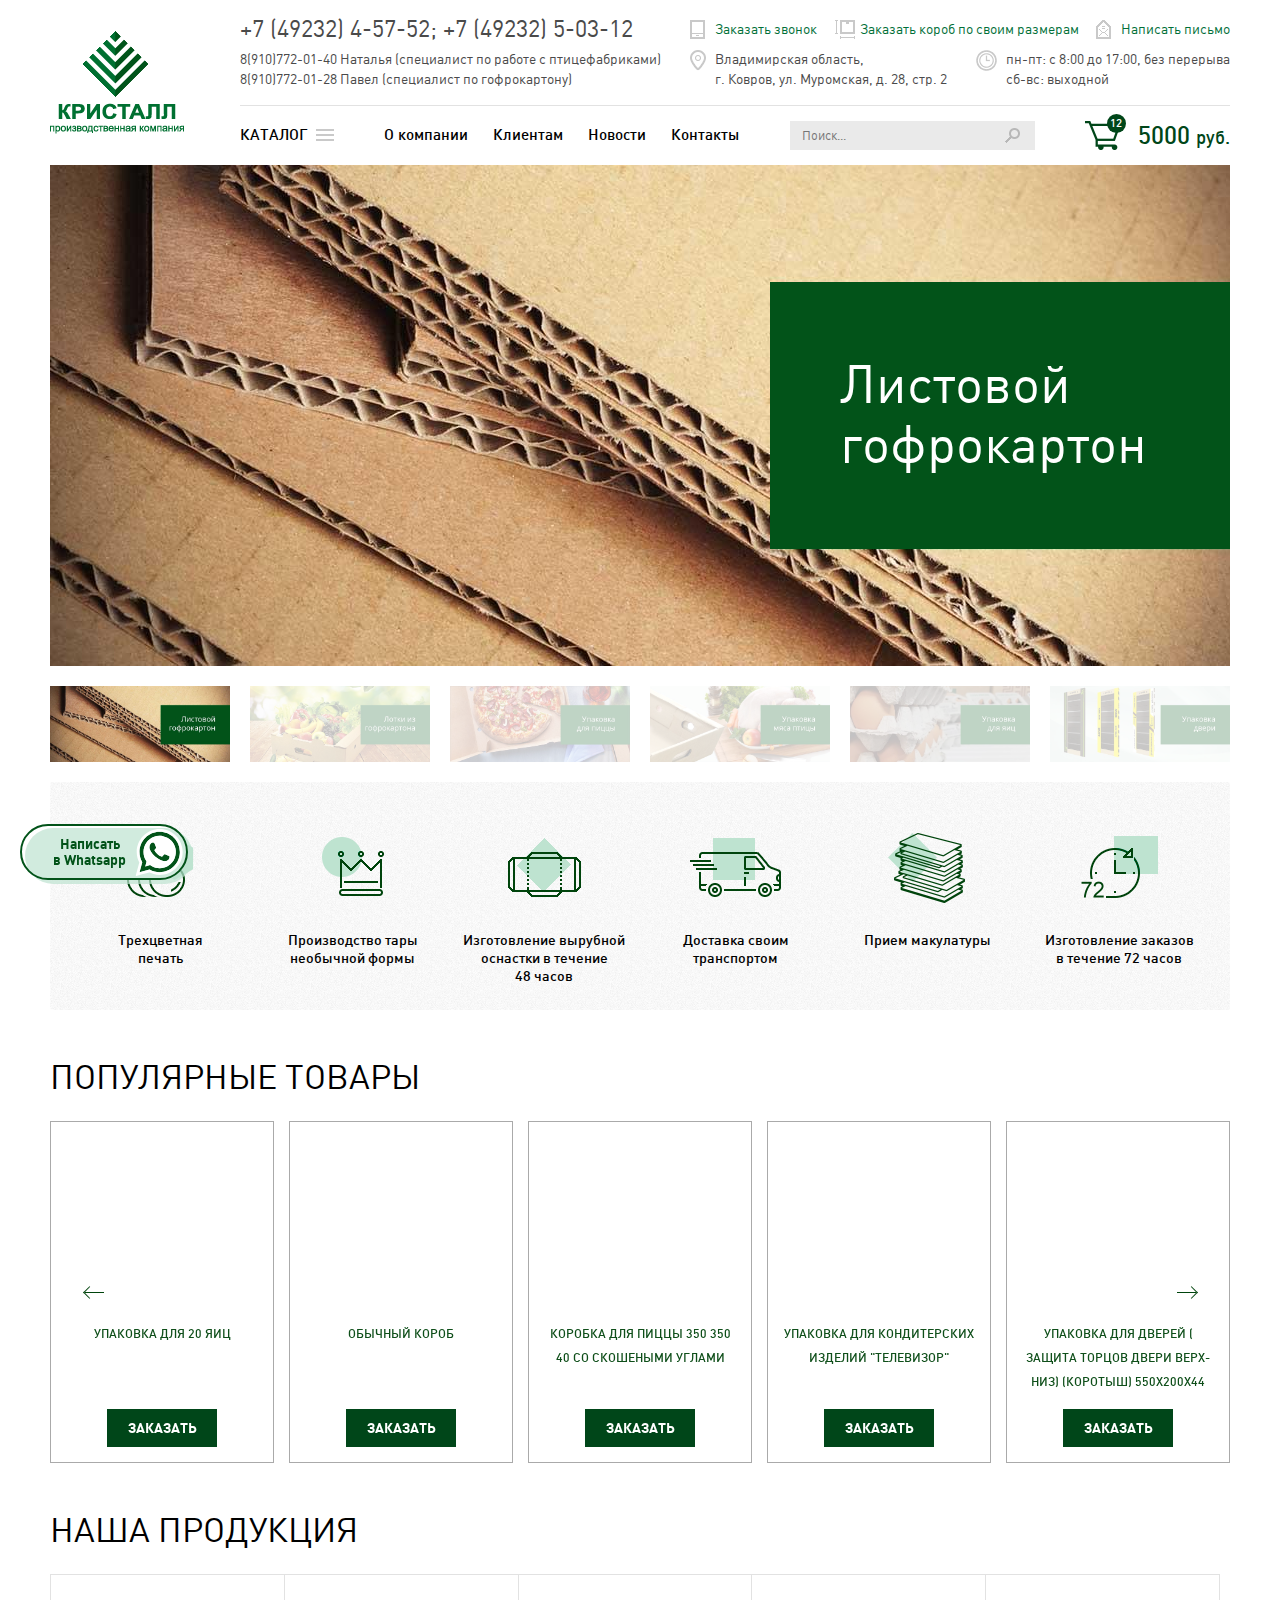
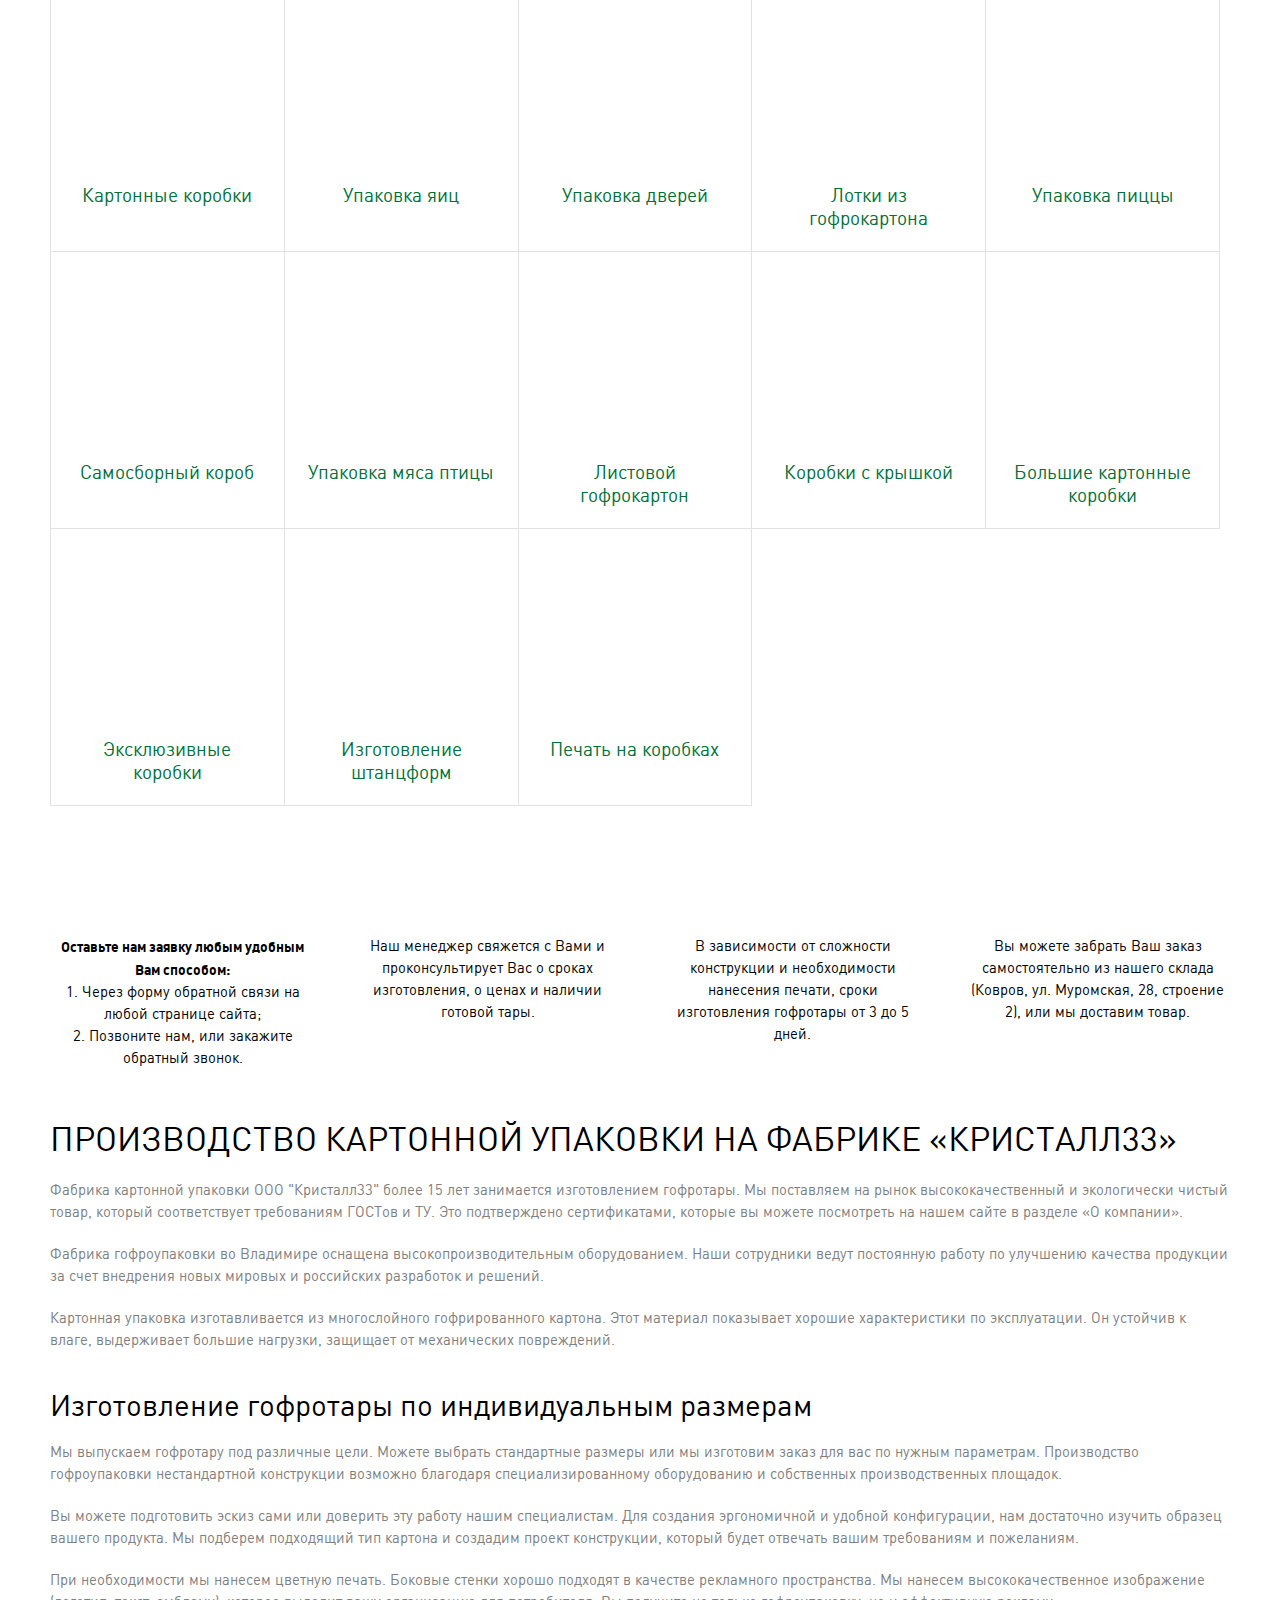
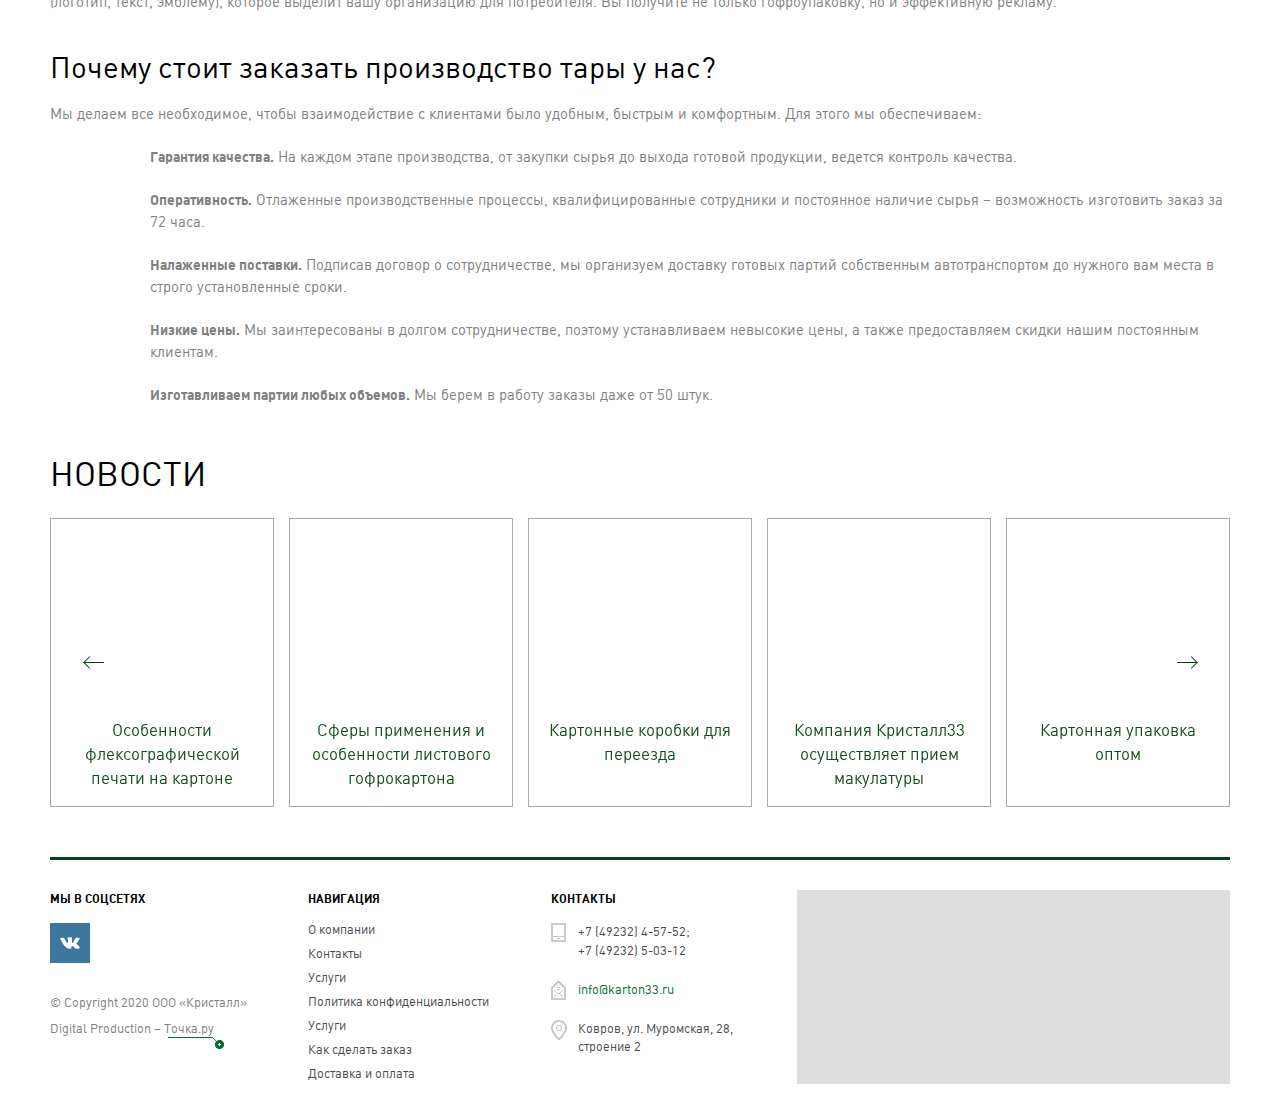
<file: index.html>
<!DOCTYPE html>
<html lang="ru">
	<head>
		<meta http-equiv="Content-Type" content="text/html; charset=utf-8">

		<!-- Адаптирование страницы для мобильных устройств -->
		<meta name="viewport" content="width=device-width, initial-scale=1, maximum-scale=1">

		<!-- Запрет распознования номера телефона -->
		<meta name="format-detection" content="telephone=no">
		<meta name="SKYPE_TOOLBAR" content ="SKYPE_TOOLBAR_PARSER_COMPATIBLE">

		<!-- Заголовок страницы -->
		<title>Заголовок страницы</title>

		<!-- Данное значение часто используют(использовали) поисковые системы -->
		<meta name="description" content="">
		<meta name="keywords" content="">

		<!-- Традиционная иконка сайта, размер 16x16, прозрачность поддерживается. Рекомендуемый формат: .ico или .png -->
		<link rel="shortcut icon" href="favicon.ico">

		<!-- Изменение цвета панели моб. браузера -->
		<meta name="msapplication-TileColor" content="#025319">
		<meta name="theme-color" content="#025319">

		<!-- Подключение файлов стилей -->
		<link rel="stylesheet" href="css/owl.carousel.css">
		<link rel="stylesheet" href="css/fancybox.css">
		<link rel="stylesheet" href="css/ion.rangeSlider.css">
		<link rel="stylesheet" href="css/styles.css">

		<link rel="stylesheet" href="css/response_1219.css" media="(max-width: 1219px)">
		<link rel="stylesheet" href="css/response_1023.css" media="(max-width: 1023px)">
		<link rel="stylesheet" href="css/response_767.css" media="(max-width: 767px)">
		<link rel="stylesheet" href="css/response_479.css" media="(max-width: 479px)">
	</head>

	<body>
		<div class="wrap">
			<div class="main">
				<header>
					<button class="close"></button>

					<div class="mob_scroll">
						<div class="cont row">

							<div class="logo">
								<img src="images/logo.png" alt="">
							</div>


							<div class="info">
								<div class="row">
									<div class="phones">
										<div class="big">
											<a href="tel:+74923245752">+7 (49232) 4-57-52</a>;
											<a href="tel:+74923250312">+7 (49232) 5-03-12</a>
										</div>

										<div>
											<a href="tel:89107720140">8(910)772-01-40 Наталья<br> (специалист по работе с<br> птицефабриками)</a>
										</div>

										<div>
											<a href="tel:89107720128">8(910)772-01-28 Павел<br> (специалист по гофрокартону)</a>
										</div>
									</div>

									<div class="col_right">
										<button class="callback_btn modal_link" data-content="#callback_modal">Заказать звонок</button>

										<button class="order_btn modal_link" data-content="#order_modal">Заказать короб по своим размерам</button>

										<button class="feedback_btn modal_link" data-content="#feedback_modal">Написать письмо</button>

										<div class="location">
											Владимирская область,<br>
											г. Ковров, ул. Муромская, д. 28, стр. 2
										</div>

										<div class="time">
											пн-пт: с 8:00 до 17:00,  без перерыва<br>
											сб-вс: выходной
										</div>
									</div>
								</div>


								<div class="row">
									<div class="catalog modal_cont">
										<a href="/" class="link">Каталог</a>

										<button class="btn mini_modal_link" data-modal-id="#catalog_modal">
											<span></span>
										</button>

										<div class="mini_modal" id="catalog_modal">
											<div class="row">
												<div class="col">
													<div class="list">
														<div class="bold"><a href="/">Картонные коробки</a></div>
														<div><a href="/">Картонные коробки для переезда</a></div>
														<div><a href="/">Четырехклапанный короб</a></div>
														<div><a href="/">Без верхних клапанов</a></div>
														<div><a href="/">С замком "ласточкин хвост"</a></div>
														<div><a href="/">Шоу-боксы</a></div>
													</div>

													<div class="list">
														<div class="bold"><a href="/">Самосборный короб</a></div>
														<div><a href="/">Архивный короб</a></div>
													</div>

													<div class="list">
														<div class="bold"><a href="/">Эксклюзивные коробки</a></div>
													</div>
												</div>


												<div class="col">
													<div class="list">
														<div class="bold"><a href="/">Упаковка яиц</a></div>
														<div><a href="/">Упаковка для 20 яиц</a></div>
														<div><a href="/">Упаковка для 30 яиц</a></div>
														<div><a href="/">Короб для яиц</a></div>
														<div><a href="/">Бугорчатая прокладка для яиц</a></div>
													</div>

													<div class="list">
														<div class="bold"><a href="/">Упаковка дверей</a></div>
														<div class="bold"><a href="/">Упаковка пиццы</a></div>
														<div class="bold"><a href="/">Упаковка мяса птицы</a></div>
													</div>

													<div class="list">
														<div class="bold"><a href="/">Листовой гофрокартон</a></div>
														<div><a href="/">Микрогофрокартон</a></div>
														<div><a href="/">Пятислойный гофрокартон</a></div>
														<div><a href="/">Трехслойный гофрокартон</a></div>
													</div>
												</div>


												<div class="col">
													<div class="list">
														<div class="bold"><a href="/">Боробки с крышкой</a></div>
														<div class="bold"><a href="/">Большие картонные коробки</a></div>
													</div>

													<div class="list">
														<div class="bold"><a href="/">Лотки из гофрокартона</a></div>
														<div><a href="/">Для кондитерских изделий</a></div>
														<div><a href="/">Для мясной продукции</a></div>
														<div><a href="/">Для рыбной продукции</a></div>
														<div><a href="/">Комплект крышка/дно</a></div>
														<div><a href="/">Для суточных цыплят</a></div>
														<div><a href="/">Овощной лоток</a></div>
														<div><a href="/">Кондитерский лоток усиленный</a></div>
													</div>
												</div>

												<div class="col">
													<div class="list">
														<div class="bold"><a href="/">Печать на коробках</a></div>
														<div class="bold"><a href="/">Прием макулатуры</a></div>
														<div class="bold"><a href="/">Изготовление штанцформ</a></div>
													</div>
												</div>
											</div>
										</div>
									</div>


									<nav class="menu">
										<div class="item">
											<a href="/">О компании</a>
										</div>

										<div class="item">
											<a href="/" class="sub_link">Клиентам</a>

											<div class="sub_menu">
												<div><a href="/">Услуги</a></div>
												<div><a href="/">Как сделать заказ</a></div>
												<div><a href="/">Доставка и оплата</a></div>
											</div>
										</div>

										<div class="item">
											<a href="/">Новости</a>
										</div>

										<div class="item">
											<a href="/">Контакты</a>
										</div>
									</nav>


									<form action="" class="search">
										<input type="text" name="" value="" class="input" placeholder="Поиск...">

										<button type="submit" class="submit_btn">

										</button>
									</form>


									<a href="/" class="cart_link">
										<img src="images/ic_cart.png" alt="">
										<span class="count">12</span>
										<span class="price">5000 <small>руб.</small></span>
									</a>
								</div>
							</div>

						</div>
					</div>
				</header>


				<section class="mob_header">
					<div class="cont">

						<div class="logo">
							<img src="images/logo.png" alt="">
						</div>


						<div class="phones">
							<div class="big">
								<a href="tel:+74923245752">+7 (49232) 4-57-52</a>;
								<a href="tel:+74923250312">+7 (49232) 5-03-12</a>
							</div>
						</div>


						<a href="/" class="cart_link">
							<img src="images/ic_cart.png" alt="">
							<span class="count">12</span>
							<span class="price">5000 <small>руб.</small></span>
						</a>


						<button class="mob_menu_btn">
							<span></span>
						</button>

					</div>
				</section>


				<section class="main_slider">
					<div class="cont">
						<div class="slider owl-carousel">
							<div class="slide">
								<a href="/">
									<div class="title">Листовой гофрокартон</div>
									<img data-src="images/tmp/main_slider_img.jpg" alt="" class="lozad">
								</a>
							</div>

							<div class="slide">
								<a href="/">
									<div class="title">Лотки из гофрокартона</div>
									<img data-src="images/tmp/main_slider_img2.jpg" alt="" class="lozad">
								</a>
							</div>

							<div class="slide">
								<a href="/">
									<div class="title">Упаковка пиццы</div>
									<img data-src="images/tmp/main_slider_img3.jpg" alt="" class="lozad">
								</a>
							</div>

							<div class="slide">
								<a href="/">
									<div class="title">Упаковка мяса птицы</div>
									<img data-src="images/tmp/main_slider_img4.jpg" alt="" class="lozad">
								</a>
							</div>

							<div class="slide">
								<a href="/">
									<div class="title">Упаковка яиц</div>
									<img data-src="images/tmp/main_slider_img5.jpg" alt="" class="lozad">
								</a>
							</div>

							<div class="slide">
								<a href="/">
									<div class="title">Упаковка дверей</div>
									<img data-src="images/tmp/main_slider_img6.jpg" alt="" class="lozad">
								</a>
							</div>
						</div>

						<div class="thumbs row">
							<button data-slide-index="0" class="active">
								<img data-src="images/tmp/main_slider_img.jpg" alt="" class="lozad">
							</button>

							<button data-slide-index="1">
								<img data-src="images/tmp/main_slider_img2.jpg" alt="" class="lozad">
							</button>

							<button data-slide-index="2">
								<img data-src="images/tmp/main_slider_img3.jpg" alt="" class="lozad">
							</button>

							<button data-slide-index="3">
								<img data-src="images/tmp/main_slider_img4.jpg" alt="" class="lozad">
							</button>

							<button data-slide-index="4">
								<img data-src="images/tmp/main_slider_img5.jpg" alt="" class="lozad">
							</button>

							<button data-slide-index="5">
								<img data-src="images/tmp/main_slider_img6.jpg" alt="" class="lozad">
							</button>
						</div>
					</div>
				</section>


				<section class="advantages block">
					<div class="cont">

						<div class="data">
							<div class="row">
								<div class="item">
									<div class="icon">
										<img data-src="images/ic_advantage6.png" alt="" class="lozad">
									</div>
									<div>Трехцветная<br> печать</div>
								</div>

								<div class="item">
									<div class="icon">
										<img data-src="images/ic_advantage4.png" alt="" class="lozad">
									</div>
									<div>Производство тары<br> необычной формы</div>
								</div>

								<div class="item">
									<div class="icon">
										<img data-src="images/ic_advantage5.png" alt="" class="lozad">
									</div>
									<div>Изготовление вырубной<br> оснастки в течение<br> 48 часов</div>
								</div>

								<div class="item">
									<div class="icon">
										<img data-src="images/ic_advantage1.png" alt="" class="lozad">
									</div>
									<div>Доставка своим<br> транспортом</div>
								</div>

								<div class="item">
									<div class="icon">
										<img data-src="images/ic_advantage2.png" alt="" class="lozad">
									</div>
									<div>Прием макулатуры</div>
								</div>

								<div class="item">
									<div class="icon">
										<img data-src="images/ic_advantage3.png" alt="" class="lozad">
									</div>
									<div>Изготовление заказов<br> в течение 72 часов</div>
								</div>
							</div>
						</div>

					</div>
				</section>


				<section class="products block">
					<div class="cont">

						<div class="block_head">
							<div class="title">ПОПУЛЯРНЫЕ ТОВАРЫ</div>
						</div>


						<div class="slider owl-carousel">
							<div class="slide">
								<div class="product">
									<a href="/" class="thumb">
										<img data-src="images/tmp/product_thumb.jpg" alt="" class="lozad">
									</a>

									<div class="name">
										<a href="/">УПАКОВКА ДЛЯ 20 ЯИЦ</a>
									</div>

									<button class="order_btn modal_link" data-content="#product_order_modal">Заказать</button>
								</div>
							</div>

							<div class="slide">
								<div class="product">
									<a href="/" class="thumb">
										<img data-src="images/tmp/product_thumb2.jpg" alt="" class="lozad">
									</a>

									<div class="name">
										<a href="/">ОБЫЧНЫЙ КОРОБ</a>
									</div>

									<button class="order_btn modal_link" data-content="#product_order_modal">Заказать</button>
								</div>
							</div>

							<div class="slide">
								<div class="product">
									<a href="/" class="thumb">
										<img data-src="images/tmp/product_thumb3.jpg" alt="" class="lozad">
									</a>

									<div class="name">
										<a href="/">КОРОБКА ДЛЯ ПИЦЦЫ 350 350 40 СО СКОШЕНЫМИ УГЛАМИ</a>
									</div>

									<button class="order_btn modal_link" data-content="#product_order_modal">Заказать</button>
								</div>
							</div>

							<div class="slide">
								<div class="product">
									<a href="/" class="thumb">
										<img data-src="images/tmp/product_thumb4.png" alt="" class="lozad">
									</a>

									<div class="name">
										<a href="/">УПАКОВКА ДЛЯ КОНДИТЕРСКИХ ИЗДЕЛИЙ "ТЕЛЕВИЗОР"</a>
									</div>

									<button class="order_btn modal_link" data-content="#product_order_modal">Заказать</button>
								</div>
							</div>

							<div class="slide">
								<div class="product">
									<a href="/" class="thumb">
										<img data-src="images/tmp/product_thumb5.jpg" alt="" class="lozad">
									</a>

									<div class="name">
										<a href="/">УПАКОВКА ДЛЯ ДВЕРЕЙ ( ЗАЩИТА ТОРЦОВ ДВЕРИ ВЕРХ-НИЗ) (КОРОТЫШ) 550X200X44</a>
									</div>

									<button class="order_btn modal_link" data-content="#product_order_modal">Заказать</button>
								</div>
							</div>

							<div class="slide">
								<div class="product">
									<a href="/" class="thumb">
										<img data-src="images/tmp/product_thumb.jpg" alt="" class="lozad">
									</a>

									<div class="name">
										<a href="/">УПАКОВКА ДЛЯ 20 ЯИЦ</a>
									</div>

									<button class="order_btn modal_link" data-content="#product_order_modal">Заказать</button>
								</div>
							</div>

							<div class="slide">
								<div class="product">
									<a href="/" class="thumb">
										<img data-src="images/tmp/product_thumb2.jpg" alt="" class="lozad">
									</a>

									<div class="name">
										<a href="/">ОБЫЧНЫЙ КОРОБ</a>
									</div>

									<button class="order_btn modal_link" data-content="#product_order_modal">Заказать</button>
								</div>
							</div>

							<div class="slide">
								<div class="product">
									<a href="/" class="thumb">
										<img data-src="images/tmp/product_thumb3.jpg" alt="" class="lozad">
									</a>

									<div class="name">
										<a href="/">КОРОБКА ДЛЯ ПИЦЦЫ 350 350 40 СО СКОШЕНЫМИ УГЛАМИ</a>
									</div>

									<button class="order_btn modal_link" data-content="#product_order_modal">Заказать</button>
								</div>
							</div>

							<div class="slide">
								<div class="product">
									<a href="/" class="thumb">
										<img data-src="images/tmp/product_thumb4.png" alt="" class="lozad">
									</a>

									<div class="name">
										<a href="/">УПАКОВКА ДЛЯ КОНДИТЕРСКИХ ИЗДЕЛИЙ "ТЕЛЕВИЗОР"</a>
									</div>

									<button class="order_btn modal_link" data-content="#product_order_modal">Заказать</button>
								</div>
							</div>

							<div class="slide">
								<div class="product">
									<a href="/" class="thumb">
										<img data-src="images/tmp/product_thumb5.jpg" alt="" class="lozad">
									</a>

									<div class="name">
										<a href="/">УПАКОВКА ДЛЯ ДВЕРЕЙ ( ЗАЩИТА ТОРЦОВ ДВЕРИ ВЕРХ-НИЗ) (КОРОТЫШ) 550X200X44</a>
									</div>

									<button class="order_btn modal_link" data-content="#product_order_modal">Заказать</button>
								</div>
							</div>
						</div>

					</div>
				</section>


				<section class="cats_wall block">
					<div class="cont">

						<div class="block_head">
							<div class="title">НАША ПРОДУКЦИЯ</div>
						</div>


						<div class="row">
							<a href="/" class="cat">
								<div class="thumb">
									<img data-src="images/tmp/cats_wall_thumb.jpg" alt="" class="lozad">
								</div>
								<div>Картонные коробки</div>
							</a>

							<a href="/" class="cat">
								<div class="thumb">
									<img data-src="images/tmp/cats_wall_thumb2.jpg" alt="" class="lozad">
								</div>
								<div>Упаковка яиц</div>
							</a>

							<a href="/" class="cat">
								<div class="thumb">
									<img data-src="images/tmp/cats_wall_thumb3.png" alt="" class="lozad">
								</div>
								<div>Упаковка дверей</div>
							</a>

							<a href="/" class="cat">
								<div class="thumb">
									<img data-src="images/tmp/cats_wall_thumb4.jpg" alt="" class="lozad">
								</div>
								<div>Лотки из гофрокартона</div>
							</a>

							<a href="/" class="cat">
								<div class="thumb">
									<img data-src="images/tmp/cats_wall_thumb5.jpg" alt="" class="lozad">
								</div>
								<div>Упаковка пиццы</div>
							</a>

							<a href="/" class="cat">
								<div class="thumb">
									<img data-src="images/tmp/cats_wall_thumb6.jpg" alt="" class="lozad">
								</div>
								<div>Самосборный короб</div>
							</a>

							<a href="/" class="cat">
								<div class="thumb">
									<img data-src="images/tmp/cats_wall_thumb7.jpg" alt="" class="lozad">
								</div>
								<div>Упаковка мяса птицы</div>
							</a>

							<a href="/" class="cat">
								<div class="thumb">
									<img data-src="images/tmp/cats_wall_thumb8.png" alt="" class="lozad">
								</div>
								<div>Листовой гофрокартон</div>
							</a>

							<a href="/" class="cat">
								<div class="thumb">
									<img data-src="images/tmp/cats_wall_thumb9.png" alt="" class="lozad">
								</div>
								<div>Коробки с крышкой</div>
							</a>

							<a href="/" class="cat">
								<div class="thumb">
									<img data-src="images/tmp/cats_wall_thumb10.jpg" alt="" class="lozad">
								</div>
								<div>Большие картонные коробки</div>
							</a>

							<a href="/" class="cat">
								<div class="thumb">
									<img data-src="images/tmp/cats_wall_thumb11.jpg" alt="" class="lozad">
								</div>
								<div>Эксклюзивные коробки</div>
							</a>

							<a href="/" class="cat">
								<div class="thumb">
									<img data-src="images/tmp/cats_wall_thumb12.jpg" alt="" class="lozad">
								</div>
								<div>Изготовление штанцформ</div>
							</a>

							<a href="/" class="cat">
								<div class="thumb">
									<img data-src="images/tmp/cats_wall_thumb13.jpg" alt="" class="lozad">
								</div>
								<div>Печать на коробках</div>
							</a>
						</div>

					</div>
				</section>


				<section class="steps block">
					<div class="cont">

						<div class="row">
							<div class="item">
								<div class="icon">
									<img data-src="images/ic_step.png" alt="" class="lozad">
								</div>
								<div>
									<b>Оставьте нам заявку любым удобным Вам способом:</b><br>
									1. Через форму обратной связи на любой странице сайта;<br>
									2. Позвоните нам, или закажите обратный звонок.
								</div>
							</div>

							<div class="item">
								<div class="icon">
									<img data-src="images/ic_step2.png" alt="" class="lozad">
								</div>

								<div>Наш менеджер свяжется с Вами и проконсультирует Вас о сроках изготовления, о ценах и наличии готовой тары.</div>
							</div>

							<div class="item">
								<div class="icon">
									<img data-src="images/ic_step3.png" alt="" class="lozad">
								</div>

								<div>В зависимости от сложности конструкции и необходимости нанесения печати, сроки изготовления гофротары от 3 до 5 дней.</div>
							</div>

							<div class="item">
								<div class="icon">
									<img data-src="images/ic_step4.png" alt="" class="lozad">
								</div>

								<div>Вы можете забрать Ваш заказ самостоятельно из нашего склада (Ковров, ул. Муромская, 28, строение 2), или мы доставим товар.</div>
							</div>
						</div>

					</div>
				</section>


				<section class="block">
					<div class="cont">

						<div class="text_block">
							<h1>ПРОИЗВОДСТВО КАРТОННОЙ УПАКОВКИ НА ФАБРИКЕ «КРИСТАЛЛ33»</h1>

							<p>Фабрика картонной упаковки ООО "Кристалл33" более 15 лет занимается изготовлением гофротары. Мы поставляем на рынок высококачественный и экологически чистый товар, который соответствует требованиям ГОСТов и ТУ. Это подтверждено сертификатами, которые вы можете посмотреть на нашем сайте в разделе «О компании».</p>

							<p>Фабрика гофроупаковки во Владимире оснащена высокопроизводительным оборудованием. Наши сотрудники ведут постоянную работу по улучшению качества продукции за счет внедрения новых мировых и российских разработок и решений.</p>

							<p>Картонная упаковка изготавливается из многослойного гофрированного картона. Этот материал показывает хорошие характеристики по эксплуатации. Он устойчив к влаге, выдерживает большие нагрузки, защищает от механических повреждений.</p>


							<h2>Изготовление гофротары по индивидуальным размерам</h2>

							<p>Мы выпускаем гофротару под различные цели. Можете выбрать стандартные размеры или мы изготовим заказ для вас по нужным параметрам. Производство гофроупаковки нестандартной конструкции возможно благодаря специализированному оборудованию и собственных производственных площадок.</p>

							<p>Вы можете подготовить эскиз сами или доверить эту работу нашим специалистам. Для создания эргономичной и удобной конфигурации, нам достаточно изучить образец вашего продукта. Мы подберем подходящий тип картона и создадим проект конструкции, который будет отвечать вашим требованиям и пожеланиям.</p>

							<p>При необходимости мы нанесем цветную печать. Боковые стенки хорошо подходят в качестве рекламного пространства. Мы нанесем высококачественное изображение (логотип, текст, эмблему), которое выделит вашу организацию для потребителя. Вы получите не только гофроупаковку, но и эффективную рекламу.</p>


							<h2>Почему стоит заказать производство тары у нас?</h2>

							<p>Мы делаем все необходимое, чтобы взаимодействие с клиентами было удобным, быстрым и комфортным. Для этого мы обеспечиваем:</p>

							<div class="pluses">
								<div>
									<div class="icon">
										<img data-src="images/ic_plus1.png" alt="" class="lozad">
									</div>

									<div><strong>Гарантия качества.</strong> На каждом этапе производства, от закупки сырья до выхода готовой продукции, ведется контроль качества.</div>
								</div>

								<div>
									<div class="icon">
										<img data-src="images/ic_plus2.png" alt="" class="lozad">
									</div>

									<div><strong>Оперативность.</strong> Отлаженные производственные процессы, квалифицированные сотрудники и постоянное наличие сырья – возможность изготовить заказ за 72 часа.</div>
								</div>

								<div>
									<div class="icon">
										<img data-src="images/ic_plus3.png" alt="" class="lozad">
									</div>

									<div><strong>Налаженные поставки.</strong> Подписав  договор о сотрудничестве, мы организуем доставку готовых партий собственным автотранспортом до нужного вам места в строго установленные сроки.</div>
								</div>

								<div>
									<div class="icon">
										<img data-src="images/ic_plus4.png" alt="" class="lozad">
									</div>

									<div><strong>Низкие цены.</strong> Мы заинтересованы в долгом сотрудничестве, поэтому устанавливаем невысокие цены, а также предоставляем скидки нашим постоянным клиентам. </div>
								</div>

								<div>
									<div class="icon">
										<img data-src="images/ic_plus5.png" alt="" class="lozad">
									</div>

									<div><strong>Изготавливаем партии любых объемов.</strong> Мы берем в работу заказы даже от 50 штук.</div>
								</div>
							</div>
						</div>

					</div>
				</section>


				<section class="articles block">
					<div class="cont">

						<div class="block_head">
							<div class="title">НОВОСТИ</div>
						</div>


						<div class="slider owl-carousel">
							<div class="slide">
								<div class="article">
									<a href="/" class="thumb">
										<img data-src="images/tmp/article_thumb.jpg" alt="" class="lozad">
									</a>

									<div class="name">
										<a href="/">Особенности флексографической печати на картоне</a>
									</div>
								</div>
							</div>

							<div class="slide">
								<div class="article">
									<a href="/" class="thumb">
										<img data-src="images/tmp/article_thumb2.jpg" alt="" class="lozad">
									</a>

									<div class="name">
										<a href="/">Сферы применения и особенности листового гофрокартона</a>
									</div>
								</div>
							</div>

							<div class="slide">
								<div class="article">
									<a href="/" class="thumb">
										<img data-src="images/tmp/article_thumb3.jpg" alt="" class="lozad">
									</a>

									<div class="name">
										<a href="/">Картонные коробки для переезда</a>
									</div>
								</div>
							</div>

							<div class="slide">
								<div class="article">
									<a href="/" class="thumb">
										<img data-src="images/tmp/article_thumb4.jpg" alt="" class="lozad">
									</a>

									<div class="name">
										<a href="/">Компания Кристалл33 осуществляет прием макулатуры</a>
									</div>
								</div>
							</div>

							<div class="slide">
								<div class="article">
									<a href="/" class="thumb">
										<img data-src="images/tmp/article_thumb5.jpg" alt="" class="lozad">
									</a>

									<div class="name">
										<a href="/">Картонная упаковка оптом</a>
									</div>
								</div>
							</div>

							<div class="slide">
								<div class="article">
									<a href="/" class="thumb">
										<img data-src="images/tmp/article_thumb.jpg" alt="" class="lozad">
									</a>

									<div class="name">
										<a href="/">Особенности флексографической печати на картоне</a>
									</div>
								</div>
							</div>

							<div class="slide">
								<div class="article">
									<a href="/" class="thumb">
										<img data-src="images/tmp/article_thumb2.jpg" alt="" class="lozad">
									</a>

									<div class="name">
										<a href="/">Сферы применения и особенности листового гофрокартона</a>
									</div>
								</div>
							</div>

							<div class="slide">
								<div class="article">
									<a href="/" class="thumb">
										<img data-src="images/tmp/article_thumb3.jpg" alt="" class="lozad">
									</a>

									<div class="name">
										<a href="/">Картонные коробки для переезда</a>
									</div>
								</div>
							</div>

							<div class="slide">
								<div class="article">
									<a href="/" class="thumb">
										<img data-src="images/tmp/article_thumb4.jpg" alt="" class="lozad">
									</a>

									<div class="name">
										<a href="/">Компания Кристалл33 осуществляет прием макулатуры</a>
									</div>
								</div>
							</div>

							<div class="slide">
								<div class="article">
									<a href="/" class="thumb">
										<img data-src="images/tmp/article_thumb5.jpg" alt="" class="lozad">
									</a>

									<div class="name">
										<a href="/">Картонная упаковка оптом</a>
									</div>
								</div>
							</div>
						</div>

					</div>
				</section>
			</div>


			<footer>
				<div class="cont">

					<div class="row">
						<div class="col">
							<div class="socials">
								<div class="title">МЫ В СОЦСЕТЯХ</div>

								<a href="/" target="_blank" class="vk"></a>
							</div>

							<div class="copyright">&copy; Copyright 2020 ООО «Кристалл»</div>

							<div class="creator">
								Digital Production – <a href="/" target="_blank" rel="noopener">Точка.ру</a>
							</div>
						</div>


						<div class="links">
							<div class="title">НАВИГАЦИЯ</div>

							<div class="list">
								<div><a href="/">О компании</a></div>
								<div><a href="/">Контакты</a></div>
								<div><a href="/">Услуги</a></div>
								<div><a href="/">Политика конфиденциальности</a></div>
								<div><a href="/">Услуги</a></div>
								<div><a href="/">Как сделать заказ</a></div>
								<div><a href="/">Доставка и оплата</a></div>
							</div>
						</div>


						<div class="contacts">
							<div class="title">КОНТАКТЫ</div>

							<div class="phone">
								<div><a href="tel:+74923245752">+7 (49232) 4-57-52</a>;</div>
								<div><a href="tel:+74923250312">+7 (49232) 5-03-12</a></div>
							</div>

							<div class="email">
								<a href="mailto:info@karton33.ru">info@karton33.ru</a>
							</div>

							<div class="adres">Ковров, ул. Муромская, 28, строение 2</div>
						</div>


						<div class="map">
							<script type="text/javascript" charset="utf-8" async src="https://api-maps.yandex.ru/services/constructor/1.0/js/?um=constructor%3Aab0e8671769a07c97c5d4440eb5400919c801d9e5bbdc01a79ce185cebcdc451&amp;width=100%25&amp;height=100%25&amp;lang=ru_RU&amp;scroll=false"></script>
						</div>
					</div>

				</div>
			</footer>
		</div>


		<div class="buttonUp">
			<button><span></span></button>
		</div>


		<button class="whatsapp_btn modal_link" data-content="#whatsapp_modal">
			<span>Написать<br> в Whatsapp</span>
			<img src="images/ic_whatsapp.svg" alt="">
		</button>


		<div class="overlay"></div>

		<div class="supports_error">
			Ваш браузер устарел рекомендуем обновить его до последней версии<br> или использовать другой более современный.
		</div>


		<section class="modal" id="whatsapp_modal">
			<div class="logo">
				<img src="images/logo.png" alt="">
			</div>

			<div class="modal_title">Мы на связи - пишите!</div>

			<div class="row">
				<div class="whatsapp_link">
					<div class="label">Напишите в Whatsapp</div>

					<a href="/" target="_blank">
						<img src="images/ic_whatsapp.svg" alt="">
						<span>Написать<br> в Whatsapp</span>
					</a>
				</div>

				<div class="qr_code">
					<div class="label">Напишите с телефона</div>

					<img src="images/whatsapp_modal_qr_code.svg" alt="" loading="lazy">
				</div>
			</div>
		</section>


		<section class="modal" id="callback_modal">
			<div class="modal_title">Заказать звонок</div>

			<div class="modal_data">
				<form action="" class="form custom_submit">
					<div class="line">
						<div class="label">Имя <span class="required">*</span></div>

						<div class="field">
							<input type="text" name="" value="" class="input">
						</div>
					</div>

					<div class="line">
						<div class="label">Телефон <span class="required">*</span></div>

						<div class="field">
							<input type="tel" name="" value="" class="input">
						</div>
					</div>

					<div class="line">
						<div class="label">Комментарий</div>

						<div class="field">
							<input type="text" name="" value="" class="input">
						</div>
					</div>

					<div class="line agree">
						<div class="field">
							<input type="checkbox" name="agree" id="callback_agree">
							<label for="callback_agree">
								С условиями <a href="/" target="_blank">обработки персональных</a> данных ознакомлен и согласен *
							</label>
						</div>
					</div>


					<div class="submit">
						<button type="submit" class="submit_btn">Отправить</button>

						<div class="exp"><span class="required">*</span> — обязательные поля</div>
					</div>
				</form>
			</div>
		</section>


		<section class="modal" id="order_modal">
			<div class="modal_title">Заказать короб</div>

			<div class="modal_data">
				<form action="" class="form custom_submit">
					<div class="line">
						<div class="label">Ваше имя</div>

						<div class="field">
							<input type="text" name="" value="" class="input">
						</div>
					</div>

					<div class="line">
						<div class="label">Ваш телефон <span class="required">*</span></div>

						<div class="field">
							<input type="tel" name="" value="" class="input">
						</div>
					</div>

					<div class="line">
						<div class="label">Ваши размеры</div>

						<div class="field">
							<textarea name=""></textarea>
						</div>
					</div>

					<div class="line">
						<div class="label">Ваш комментарий</div>

						<div class="field">
							<textarea name=""></textarea>
						</div>
					</div>

					<div class="line agree">
						<div class="field">
							<input type="checkbox" name="agree" id="order_agree">
							<label for="order_agree">
								С условиями <a href="/" target="_blank">обработки персональных</a> данных ознакомлен и согласен *
							</label>
						</div>
					</div>


					<div class="submit">
						<button type="submit" class="submit_btn">Отправить</button>

						<div class="exp"><span class="required">*</span> — обязательные поля</div>
					</div>
				</form>
			</div>
		</section>


		<section class="modal" id="feedback_modal">
			<div class="modal_title">Написать письмо</div>

			<div class="modal_data">
				<form action="" class="form custom_submit">
					<div class="line">
						<div class="label">Ваше имя</div>

						<div class="field">
							<input type="text" name="" value="" class="input">
						</div>
					</div>

					<div class="line">
						<div class="label">E-mail <span class="required">*</span></div>

						<div class="field">
							<input type="email" name="" value="" class="input">
						</div>
					</div>

					<div class="line">
						<div class="label">Текст письма <span class="required">*</span></div>

						<div class="field">
							<textarea name=""></textarea>
						</div>
					</div>

					<div class="line agree">
						<div class="field">
							<input type="checkbox" name="agree" id="feedback_agree">
							<label for="feedback_agree">
								С условиями <a href="/" target="_blank">обработки персональных</a> данных ознакомлен и согласен *
							</label>
						</div>
					</div>


					<div class="submit">
						<button type="submit" class="submit_btn">Отправить</button>

						<div class="exp"><span class="required">*</span> — обязательные поля</div>
					</div>
				</form>
			</div>
		</section>


		<section class="modal" id="product_order_modal">
			<div class="modal_title">Заказать</div>

			<div class="modal_data">
				<form action="" class="form custom_submit">
					<div class="line">
						<div class="label">Ваше имя</div>

						<div class="field">
							<input type="text" name="" value="" class="input">
						</div>
					</div>

					<div class="line">
						<div class="label">Ваш телефон <span class="required">*</span></div>

						<div class="field">
							<input type="tel" name="" value="" class="input">
						</div>
					</div>

					<div class="line">
						<div class="label">Ваш комментарий</div>

						<div class="field">
							<textarea name=""></textarea>
						</div>
					</div>

					<div class="line agree">
						<div class="field">
							<input type="checkbox" name="agree" id="product_order_agree">
							<label for="product_order_agree">
								С условиями <a href="/" target="_blank">обработки персональных</a> данных ознакомлен и согласен *
							</label>
						</div>
					</div>


					<div class="submit">
						<button type="submit" class="submit_btn">Отправить</button>

						<div class="exp"><span class="required">*</span> — обязательные поля</div>
					</div>
				</form>
			</div>
		</section>


		<section class="modal" id="success_modal">
			<div class="modal_title">Спасибо!</div>

			<div class="text">Ваше сообщение успешно отправлено. Наш менеджер свяжется с Вами.</div>
		</section>


		<!-- Подключение javascript файлов -->
		<script src="js/jquery-3.5.0.min.js"></script>
		<script src="js/lozad.min.js"></script>
		<script src="js/owl.carousel.min.js"></script>
		<script src="js/inputmask.min.js"></script>
		<script src="js/fancybox.min.js"></script>
		<script src="js/ion.rangeSlider.min.js"></script>
		<script src="js/functions.js"></script>
		<script src="js/scripts.js"></script>
	</body>
</html>
</file>
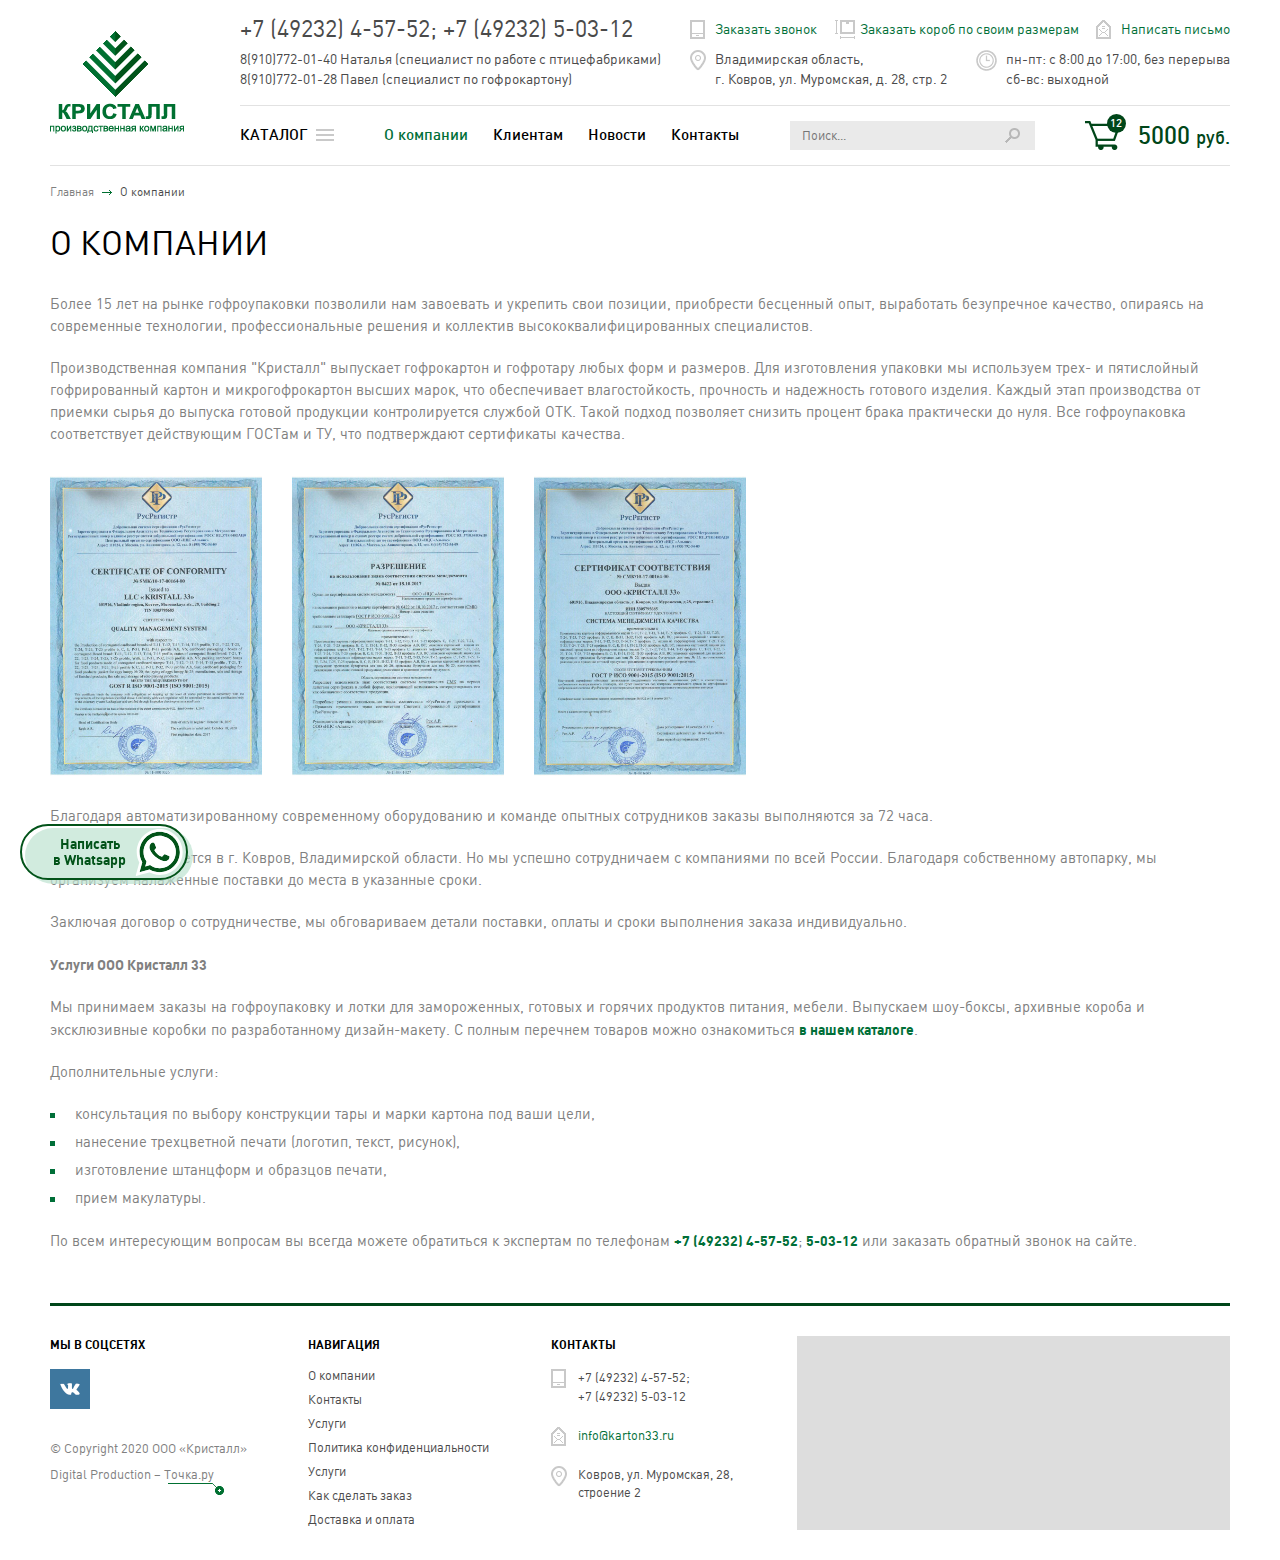
<file: about.html>
<!DOCTYPE html>
<html lang="ru">
	<head>
		<meta http-equiv="Content-Type" content="text/html; charset=utf-8">

		<!-- Адаптирование страницы для мобильных устройств -->
		<meta name="viewport" content="width=device-width, initial-scale=1, maximum-scale=1">

		<!-- Запрет распознования номера телефона -->
		<meta name="format-detection" content="telephone=no">
		<meta name="SKYPE_TOOLBAR" content ="SKYPE_TOOLBAR_PARSER_COMPATIBLE">

		<!-- Заголовок страницы -->
		<title>Заголовок страницы</title>

		<!-- Данное значение часто используют(использовали) поисковые системы -->
		<meta name="description" content="">
		<meta name="keywords" content="">

		<!-- Традиционная иконка сайта, размер 16x16, прозрачность поддерживается. Рекомендуемый формат: .ico или .png -->
		<link rel="shortcut icon" href="favicon.ico">

		<!-- Изменение цвета панели моб. браузера -->
		<meta name="msapplication-TileColor" content="#025319">
		<meta name="theme-color" content="#025319">

		<!-- Подключение файлов стилей -->
		<link rel="stylesheet" href="css/owl.carousel.css">
		<link rel="stylesheet" href="css/fancybox.css">
		<link rel="stylesheet" href="css/ion.rangeSlider.css">
		<link rel="stylesheet" href="css/styles.css">

		<link rel="stylesheet" href="css/response_1219.css" media="(max-width: 1219px)">
		<link rel="stylesheet" href="css/response_1023.css" media="(max-width: 1023px)">
		<link rel="stylesheet" href="css/response_767.css" media="(max-width: 767px)">
		<link rel="stylesheet" href="css/response_479.css" media="(max-width: 479px)">
	</head>

	<body>
		<div class="wrap">
			<div class="main">
				<header>
					<button class="close"></button>

					<div class="mob_scroll">
						<div class="cont row">

							<div class="logo">
								<a href="/">
									<img src="images/logo.png" alt="">
								</a>
							</div>


							<div class="info">
								<div class="row">
									<div class="phones">
										<div class="big">
											<a href="tel:+74923245752">+7 (49232) 4-57-52</a>;
											<a href="tel:+74923250312">+7 (49232) 5-03-12</a>
										</div>

										<div>
											<a href="tel:89107720140">8(910)772-01-40 Наталья (специалист по работе с птицефабриками)</a>
										</div>

										<div>
											<a href="tel:89107720128">8(910)772-01-28 Павел (специалист по гофрокартону)</a>
										</div>
									</div>

									<div class="col_right">
										<button class="callback_btn modal_link" data-content="#callback_modal">Заказать звонок</button>

										<button class="order_btn modal_link" data-content="#order_modal">Заказать короб по своим размерам</button>

										<button class="feedback_btn modal_link" data-content="#feedback_modal">Написать письмо</button>

										<div class="location">
											Владимирская область,<br>
											г. Ковров, ул. Муромская, д. 28, стр. 2
										</div>

										<div class="time">
											пн-пт: с 8:00 до 17:00,  без перерыва<br>
											сб-вс: выходной
										</div>
									</div>
								</div>


								<div class="row">
									<div class="catalog modal_cont">
										<a href="/" class="link">Каталог</a>

										<button class="btn mini_modal_link" data-modal-id="#catalog_modal">
											<span></span>
										</button>

										<div class="mini_modal" id="catalog_modal">
											<div class="row">
												<div class="col">
													<div class="list">
														<div class="bold"><a href="/">Картонные коробки</a></div>
														<div><a href="/">Картонные коробки для переезда</a></div>
														<div><a href="/">Четырехклапанный короб</a></div>
														<div><a href="/">Без верхних клапанов</a></div>
														<div><a href="/">С замком "ласточкин хвост"</a></div>
														<div><a href="/">Шоу-боксы</a></div>
													</div>

													<div class="list">
														<div class="bold"><a href="/">Самосборный короб</a></div>
														<div><a href="/">Архивный короб</a></div>
													</div>

													<div class="list">
														<div class="bold"><a href="/">Эксклюзивные коробки</a></div>
													</div>
												</div>


												<div class="col">
													<div class="list">
														<div class="bold"><a href="/">Упаковка яиц</a></div>
														<div><a href="/">Упаковка для 20 яиц</a></div>
														<div><a href="/">Упаковка для 30 яиц</a></div>
														<div><a href="/">Короб для яиц</a></div>
														<div><a href="/">Бугорчатая прокладка для яиц</a></div>
													</div>

													<div class="list">
														<div class="bold"><a href="/">Упаковка дверей</a></div>
														<div class="bold"><a href="/">Упаковка пиццы</a></div>
														<div class="bold"><a href="/">Упаковка мяса птицы</a></div>
													</div>

													<div class="list">
														<div class="bold"><a href="/">Листовой гофрокартон</a></div>
														<div><a href="/">Микрогофрокартон</a></div>
														<div><a href="/">Пятислойный гофрокартон</a></div>
														<div><a href="/">Трехслойный гофрокартон</a></div>
													</div>
												</div>


												<div class="col">
													<div class="list">
														<div class="bold"><a href="/">Боробки с крышкой</a></div>
														<div class="bold"><a href="/">Большие картонные коробки</a></div>
													</div>

													<div class="list">
														<div class="bold"><a href="/">Лотки из гофрокартона</a></div>
														<div><a href="/">Для кондитерских изделий</a></div>
														<div><a href="/">Для мясной продукции</a></div>
														<div><a href="/">Для рыбной продукции</a></div>
														<div><a href="/">Комплект крышка/дно</a></div>
														<div><a href="/">Для суточных цыплят</a></div>
														<div><a href="/">Овощной лоток</a></div>
														<div><a href="/">Кондитерский лоток усиленный</a></div>
													</div>
												</div>

												<div class="col">
													<div class="list">
														<div class="bold"><a href="/">Печать на коробках</a></div>
														<div class="bold"><a href="/">Прием макулатуры</a></div>
														<div class="bold"><a href="/">Изготовление штанцформ</a></div>
													</div>
												</div>
											</div>
										</div>
									</div>


									<nav class="menu">
										<div class="item">
											<a class="active">О компании</a>
										</div>

										<div class="item">
											<a href="/" class="sub_link">Клиентам</a>

											<div class="sub_menu">
												<div><a href="/">Услуги</a></div>
												<div><a href="/">Как сделать заказ</a></div>
												<div><a href="/">Доставка и оплата</a></div>
											</div>
										</div>

										<div class="item">
											<a href="/">Новости</a>
										</div>

										<div class="item">
											<a href="/">Контакты</a>
										</div>
									</nav>


									<form action="" class="search">
										<input type="text" name="" value="" class="input" placeholder="Поиск...">

										<button type="submit" class="submit_btn">

										</button>
									</form>


									<a href="/" class="cart_link">
										<img src="images/ic_cart.png" alt="">
										<span class="count">12</span>
										<span class="price">5000 <small>руб.</small></span>
									</a>
								</div>
							</div>

						</div>
					</div>
				</header>


				<section class="mob_header">
					<div class="cont">

						<div class="logo">
							<img src="images/logo.png" alt="">
						</div>


						<div class="phones">
							<div class="big">
								<a href="tel:+74923245752">+7 (49232) 4-57-52</a>;
								<a href="tel:+74923250312">+7 (49232) 5-03-12</a>
							</div>
						</div>


						<a href="/" class="cart_link">
							<img src="images/ic_cart.png" alt="">
							<span class="count">12</span>
							<span class="price">5000 <small>руб.</small></span>
						</a>


						<button class="mob_menu_btn">
							<span></span>
						</button>

					</div>
				</section>


				<section class="page_head">
					<div class="cont">

						<div class="breadcrumbs">
							<a href="/">Главная</a> <span class="sep"></span>
							О компании
						</div>

						<h1 class="page_title">О КОМПАНИИ</h1>

					</div>
				</section>


				<section class="block">
					<div class="cont">

						<div class="text_block">
							<p>Более 15 лет на рынке гофроупаковки позволили нам завоевать и укрепить свои позиции, приобрести бесценный опыт, выработать безупречное качество, опираясь на современные технологии, профессиональные решения и коллектив высококвалифицированных специалистов.</p>

							<p>Производственная компания "Кристалл" выпускает гофрокартон и гофротару любых форм и размеров. Для изготовления упаковки мы используем трех- и пятислойный гофрированный картон и микрогофрокартон высших марок, что обеспечивает влагостойкость, прочность и надежность готового изделия. Каждый этап производства от приемки сырья до выпуска готовой продукции контролируется службой ОТК. Такой подход позволяет снизить процент брака практически до нуля. Все гофроупаковка соответствует действующим ГОСТам и ТУ, что подтверждают сертификаты качества.</p>

							<div class="gallery">
								<div class="row">
									<a href="images/tmp/cert_img1.jpg" class="fancy_img" data-fancybox="gallery">
										<img data-src="images/tmp/cert_img1.jpg" alt="" class="lozad">
									</a>

									<a href="images/tmp/cert_img2.jpg" class="fancy_img" data-fancybox="gallery">
										<img data-src="images/tmp/cert_img2.jpg" alt="" class="lozad">
									</a>

									<a href="images/tmp/cert_img3.jpg" class="fancy_img" data-fancybox="gallery">
										<img data-src="images/tmp/cert_img3.jpg" alt="" class="lozad">
									</a>
								</div>
							</div>

							<p>Благодаря автоматизированному современному оборудованию и команде опытных сотрудников заказы выполняются за 72 часа.</p>

							<p>Фабрика располагается в г. Ковров, Владимирской области. Но мы успешно сотрудничаем с компаниями по всей России. Благодаря собственному автопарку, мы организуем налаженные поставки до места в указанные сроки.</p>

							<p>Заключая договор о сотрудничестве, мы обговариваем детали поставки, оплаты и сроки выполнения заказа индивидуально.</p>

							<p><strong>Услуги ООО Кристалл 33</strong></p>

							<p>Мы принимаем заказы на гофроупаковку и лотки для замороженных, готовых и горячих продуктов питания, мебели. Выпускаем шоу-боксы, архивные короба и эксклюзивные коробки по разработанному дизайн-макету. С полным перечнем товаров можно ознакомиться <a href="/"><b>в нашем каталоге</b></a>.</p>

							<p>Дополнительные услуги:</p>

							<ul>
								<li>консультация по выбору конструкции тары и марки картона под ваши цели,</li>
								<li>нанесение трехцветной печати (логотип, текст, рисунок),</li>
								<li>изготовление штанцформ и образцов печати,</li>
								<li>прием макулатуры.</li>
							</ul>

							<p>По всем интересующим вопросам вы всегда можете обратиться к экспертам по телефонам <a href="tel:+7492324-57-52"><b>+7 (49232) 4-57-52</b></a>; <a href="tel:+74923250312"><b>5-03-12</b></a> или заказать обратный звонок на сайте.</p>
						</div>

					</div>
				</section>
			</div>


			<footer>
				<div class="cont">

					<div class="row">
						<div class="col">
							<div class="socials">
								<div class="title">МЫ В СОЦСЕТЯХ</div>

								<a href="/" target="_blank" class="vk"></a>
							</div>

							<div class="copyright">&copy; Copyright 2020 ООО «Кристалл»</div>

							<div class="creator">
								Digital Production – <a href="/" target="_blank" rel="noopener">Точка.ру</a>
							</div>
						</div>


						<div class="links">
							<div class="title">НАВИГАЦИЯ</div>

							<div class="list">
								<div><a href="/">О компании</a></div>
								<div><a href="/">Контакты</a></div>
								<div><a href="/">Услуги</a></div>
								<div><a href="/">Политика конфиденциальности</a></div>
								<div><a href="/">Услуги</a></div>
								<div><a href="/">Как сделать заказ</a></div>
								<div><a href="/">Доставка и оплата</a></div>
							</div>
						</div>


						<div class="contacts">
							<div class="title">КОНТАКТЫ</div>

							<div class="phone">
								<div><a href="tel:+74923245752">+7 (49232) 4-57-52</a>;</div>
								<div><a href="tel:+74923250312">+7 (49232) 5-03-12</a></div>
							</div>

							<div class="email">
								<a href="mailto:info@karton33.ru">info@karton33.ru</a>
							</div>

							<div class="adres">Ковров, ул. Муромская, 28, строение 2</div>
						</div>


						<div class="map">
							<script type="text/javascript" charset="utf-8" async src="https://api-maps.yandex.ru/services/constructor/1.0/js/?um=constructor%3Aab0e8671769a07c97c5d4440eb5400919c801d9e5bbdc01a79ce185cebcdc451&amp;width=100%25&amp;height=100%25&amp;lang=ru_RU&amp;scroll=false"></script>
						</div>
					</div>

				</div>
			</footer>
		</div>


		<div class="buttonUp">
			<button><span></span></button>
		</div>


		<button class="whatsapp_btn modal_link" data-content="#whatsapp_modal">
			<span>Написать<br> в Whatsapp</span>
			<img src="images/ic_whatsapp.svg" alt="">
		</button>


		<div class="overlay"></div>

		<div class="supports_error">
			Ваш браузер устарел рекомендуем обновить его до последней версии<br> или использовать другой более современный.
		</div>


		<section class="modal" id="whatsapp_modal">
			<div class="logo">
				<img src="images/logo.png" alt="">
			</div>

			<div class="modal_title">Мы на связи - пишите!</div>

			<div class="row">
				<div class="whatsapp_link">
					<div class="label">Напишите в Whatsapp</div>

					<a href="/" target="_blank">
						<img src="images/ic_whatsapp.svg" alt="">
						<span>Написать<br> в Whatsapp</span>
					</a>
				</div>

				<div class="qr_code">
					<div class="label">Напишите с телефона</div>

					<img src="images/whatsapp_modal_qr_code.svg" alt="" loading="lazy">
				</div>
			</div>
		</section>


		<section class="modal" id="callback_modal">
			<div class="modal_title">Заказать звонок</div>

			<div class="modal_data">
				<form action="" class="form custom_submit">
					<div class="line">
						<div class="label">Имя <span class="required">*</span></div>

						<div class="field">
							<input type="text" name="" value="" class="input">
						</div>
					</div>

					<div class="line">
						<div class="label">Телефон <span class="required">*</span></div>

						<div class="field">
							<input type="tel" name="" value="" class="input">
						</div>
					</div>

					<div class="line">
						<div class="label">Комментарий</div>

						<div class="field">
							<input type="text" name="" value="" class="input">
						</div>
					</div>

					<div class="line agree">
						<div class="field">
							<input type="checkbox" name="agree" id="callback_agree">
							<label for="callback_agree">
								С условиями <a href="/" target="_blank">обработки персональных</a> данных ознакомлен и согласен *
							</label>
						</div>
					</div>


					<div class="submit">
						<button type="submit" class="submit_btn">Отправить</button>

						<div class="exp"><span class="required">*</span> — обязательные поля</div>
					</div>
				</form>
			</div>
		</section>


		<section class="modal" id="order_modal">
			<div class="modal_title">Заказать короб</div>

			<div class="modal_data">
				<form action="" class="form custom_submit">
					<div class="line">
						<div class="label">Ваше имя</div>

						<div class="field">
							<input type="text" name="" value="" class="input">
						</div>
					</div>

					<div class="line">
						<div class="label">Ваш телефон <span class="required">*</span></div>

						<div class="field">
							<input type="tel" name="" value="" class="input">
						</div>
					</div>

					<div class="line">
						<div class="label">Ваши размеры</div>

						<div class="field">
							<textarea name=""></textarea>
						</div>
					</div>

					<div class="line">
						<div class="label">Ваш комментарий</div>

						<div class="field">
							<textarea name=""></textarea>
						</div>
					</div>

					<div class="line agree">
						<div class="field">
							<input type="checkbox" name="agree" id="order_agree">
							<label for="order_agree">
								С условиями <a href="/" target="_blank">обработки персональных</a> данных ознакомлен и согласен *
							</label>
						</div>
					</div>


					<div class="submit">
						<button type="submit" class="submit_btn">Отправить</button>

						<div class="exp"><span class="required">*</span> — обязательные поля</div>
					</div>
				</form>
			</div>
		</section>


		<section class="modal" id="feedback_modal">
			<div class="modal_title">Написать письмо</div>

			<div class="modal_data">
				<form action="" class="form custom_submit">
					<div class="line">
						<div class="label">Ваше имя</div>

						<div class="field">
							<input type="text" name="" value="" class="input">
						</div>
					</div>

					<div class="line">
						<div class="label">E-mail <span class="required">*</span></div>

						<div class="field">
							<input type="email" name="" value="" class="input">
						</div>
					</div>

					<div class="line">
						<div class="label">Текст письма <span class="required">*</span></div>

						<div class="field">
							<textarea name=""></textarea>
						</div>
					</div>

					<div class="line agree">
						<div class="field">
							<input type="checkbox" name="agree" id="feedback_agree">
							<label for="feedback_agree">
								С условиями <a href="/" target="_blank">обработки персональных</a> данных ознакомлен и согласен *
							</label>
						</div>
					</div>


					<div class="submit">
						<button type="submit" class="submit_btn">Отправить</button>

						<div class="exp"><span class="required">*</span> — обязательные поля</div>
					</div>
				</form>
			</div>
		</section>


		<section class="modal" id="product_order_modal">
			<div class="modal_title">Заказать</div>

			<div class="modal_data">
				<form action="" class="form custom_submit">
					<div class="line">
						<div class="label">Ваше имя</div>

						<div class="field">
							<input type="text" name="" value="" class="input">
						</div>
					</div>

					<div class="line">
						<div class="label">Ваш телефон <span class="required">*</span></div>

						<div class="field">
							<input type="tel" name="" value="" class="input">
						</div>
					</div>

					<div class="line">
						<div class="label">Ваш комментарий</div>

						<div class="field">
							<textarea name=""></textarea>
						</div>
					</div>

					<div class="line agree">
						<div class="field">
							<input type="checkbox" name="agree" id="product_order_agree">
							<label for="product_order_agree">
								С условиями <a href="/" target="_blank">обработки персональных</a> данных ознакомлен и согласен *
							</label>
						</div>
					</div>


					<div class="submit">
						<button type="submit" class="submit_btn">Отправить</button>

						<div class="exp"><span class="required">*</span> — обязательные поля</div>
					</div>
				</form>
			</div>
		</section>


		<section class="modal" id="success_modal">
			<div class="modal_title">Спасибо!</div>

			<div class="text">Ваше сообщение успешно отправлено. Наш менеджер свяжется с Вами.</div>
		</section>


		<!-- Подключение javascript файлов -->
		<script src="js/jquery-3.5.0.min.js"></script>
		<script src="js/lozad.min.js"></script>
		<script src="js/owl.carousel.min.js"></script>
		<script src="js/inputmask.min.js"></script>
		<script src="js/fancybox.min.js"></script>
		<script src="js/ion.rangeSlider.min.js"></script>
		<script src="js/functions.js"></script>
		<script src="js/scripts.js"></script>
	</body>
</html>
</file>
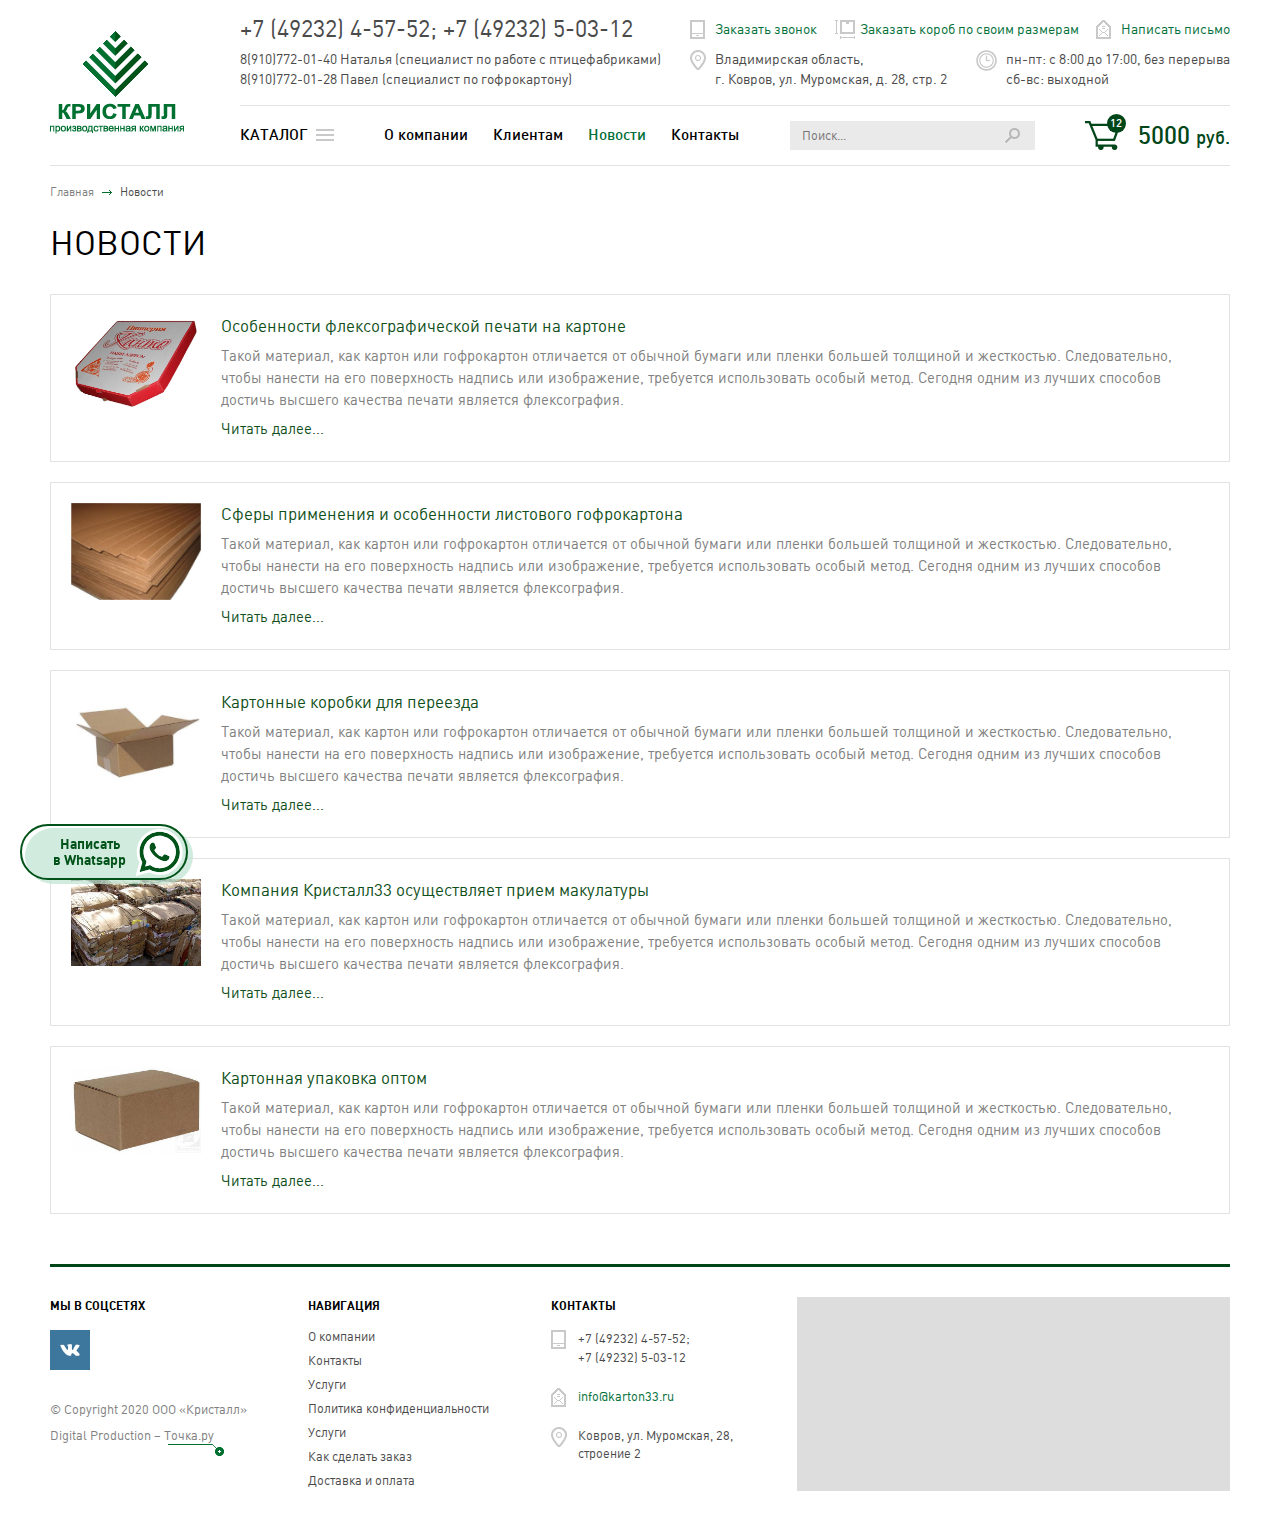
<file: articles.html>
<!DOCTYPE html>
<html lang="ru">
	<head>
		<meta http-equiv="Content-Type" content="text/html; charset=utf-8">

		<!-- Адаптирование страницы для мобильных устройств -->
		<meta name="viewport" content="width=device-width, initial-scale=1, maximum-scale=1">

		<!-- Запрет распознования номера телефона -->
		<meta name="format-detection" content="telephone=no">
		<meta name="SKYPE_TOOLBAR" content ="SKYPE_TOOLBAR_PARSER_COMPATIBLE">

		<!-- Заголовок страницы -->
		<title>Заголовок страницы</title>

		<!-- Данное значение часто используют(использовали) поисковые системы -->
		<meta name="description" content="">
		<meta name="keywords" content="">

		<!-- Традиционная иконка сайта, размер 16x16, прозрачность поддерживается. Рекомендуемый формат: .ico или .png -->
		<link rel="shortcut icon" href="favicon.ico">

		<!-- Изменение цвета панели моб. браузера -->
		<meta name="msapplication-TileColor" content="#025319">
		<meta name="theme-color" content="#025319">

		<!-- Подключение файлов стилей -->
		<link rel="stylesheet" href="css/owl.carousel.css">
		<link rel="stylesheet" href="css/fancybox.css">
		<link rel="stylesheet" href="css/ion.rangeSlider.css">
		<link rel="stylesheet" href="css/styles.css">

		<link rel="stylesheet" href="css/response_1219.css" media="(max-width: 1219px)">
		<link rel="stylesheet" href="css/response_1023.css" media="(max-width: 1023px)">
		<link rel="stylesheet" href="css/response_767.css" media="(max-width: 767px)">
		<link rel="stylesheet" href="css/response_479.css" media="(max-width: 479px)">
	</head>

	<body>
		<div class="wrap">
			<div class="main">
				<header>
					<button class="close"></button>

					<div class="mob_scroll">
						<div class="cont row">

							<div class="logo">
								<a href="/">
									<img src="images/logo.png" alt="">
								</a>
							</div>


							<div class="info">
								<div class="row">
									<div class="phones">
										<div class="big">
											<a href="tel:+74923245752">+7 (49232) 4-57-52</a>;
											<a href="tel:+74923250312">+7 (49232) 5-03-12</a>
										</div>

										<div>
											<a href="tel:89107720140">8(910)772-01-40 Наталья (специалист по работе с птицефабриками)</a>
										</div>

										<div>
											<a href="tel:89107720128">8(910)772-01-28 Павел (специалист по гофрокартону)</a>
										</div>
									</div>

									<div class="col_right">
										<button class="callback_btn modal_link" data-content="#callback_modal">Заказать звонок</button>

										<button class="order_btn modal_link" data-content="#order_modal">Заказать короб по своим размерам</button>

										<button class="feedback_btn modal_link" data-content="#feedback_modal">Написать письмо</button>

										<div class="location">
											Владимирская область,<br>
											г. Ковров, ул. Муромская, д. 28, стр. 2
										</div>

										<div class="time">
											пн-пт: с 8:00 до 17:00,  без перерыва<br>
											сб-вс: выходной
										</div>
									</div>
								</div>


								<div class="row">
									<div class="catalog modal_cont">
										<a href="/" class="link">Каталог</a>

										<button class="btn mini_modal_link" data-modal-id="#catalog_modal">
											<span></span>
										</button>

										<div class="mini_modal" id="catalog_modal">
											<div class="row">
												<div class="col">
													<div class="list">
														<div class="bold"><a href="/">Картонные коробки</a></div>
														<div><a href="/">Картонные коробки для переезда</a></div>
														<div><a href="/">Четырехклапанный короб</a></div>
														<div><a href="/">Без верхних клапанов</a></div>
														<div><a href="/">С замком "ласточкин хвост"</a></div>
														<div><a href="/">Шоу-боксы</a></div>
													</div>

													<div class="list">
														<div class="bold"><a href="/">Самосборный короб</a></div>
														<div><a href="/">Архивный короб</a></div>
													</div>

													<div class="list">
														<div class="bold"><a href="/">Эксклюзивные коробки</a></div>
													</div>
												</div>


												<div class="col">
													<div class="list">
														<div class="bold"><a href="/">Упаковка яиц</a></div>
														<div><a href="/">Упаковка для 20 яиц</a></div>
														<div><a href="/">Упаковка для 30 яиц</a></div>
														<div><a href="/">Короб для яиц</a></div>
														<div><a href="/">Бугорчатая прокладка для яиц</a></div>
													</div>

													<div class="list">
														<div class="bold"><a href="/">Упаковка дверей</a></div>
														<div class="bold"><a href="/">Упаковка пиццы</a></div>
														<div class="bold"><a href="/">Упаковка мяса птицы</a></div>
													</div>

													<div class="list">
														<div class="bold"><a href="/">Листовой гофрокартон</a></div>
														<div><a href="/">Микрогофрокартон</a></div>
														<div><a href="/">Пятислойный гофрокартон</a></div>
														<div><a href="/">Трехслойный гофрокартон</a></div>
													</div>
												</div>


												<div class="col">
													<div class="list">
														<div class="bold"><a href="/">Боробки с крышкой</a></div>
														<div class="bold"><a href="/">Большие картонные коробки</a></div>
													</div>

													<div class="list">
														<div class="bold"><a href="/">Лотки из гофрокартона</a></div>
														<div><a href="/">Для кондитерских изделий</a></div>
														<div><a href="/">Для мясной продукции</a></div>
														<div><a href="/">Для рыбной продукции</a></div>
														<div><a href="/">Комплект крышка/дно</a></div>
														<div><a href="/">Для суточных цыплят</a></div>
														<div><a href="/">Овощной лоток</a></div>
														<div><a href="/">Кондитерский лоток усиленный</a></div>
													</div>
												</div>

												<div class="col">
													<div class="list">
														<div class="bold"><a href="/">Печать на коробках</a></div>
														<div class="bold"><a href="/">Прием макулатуры</a></div>
														<div class="bold"><a href="/">Изготовление штанцформ</a></div>
													</div>
												</div>
											</div>
										</div>
									</div>


									<nav class="menu">
										<div class="item">
											<a href="/">О компании</a>
										</div>

										<div class="item">
											<a href="/" class="sub_link">Клиентам</a>

											<div class="sub_menu">
												<div><a href="/">Услуги</a></div>
												<div><a href="/">Как сделать заказ</a></div>
												<div><a href="/">Доставка и оплата</a></div>
											</div>
										</div>

										<div class="item">
											<a class="active">Новости</a>
										</div>

										<div class="item">
											<a href="/">Контакты</a>
										</div>
									</nav>


									<form action="" class="search">
										<input type="text" name="" value="" class="input" placeholder="Поиск...">

										<button type="submit" class="submit_btn">

										</button>
									</form>


									<a href="/" class="cart_link">
										<img src="images/ic_cart.png" alt="">
										<span class="count">12</span>
										<span class="price">5000 <small>руб.</small></span>
									</a>
								</div>
							</div>

						</div>
					</div>
				</header>


				<section class="mob_header">
					<div class="cont">

						<div class="logo">
							<img src="images/logo.png" alt="">
						</div>


						<div class="phones">
							<div class="big">
								<a href="tel:+74923245752">+7 (49232) 4-57-52</a>;
								<a href="tel:+74923250312">+7 (49232) 5-03-12</a>
							</div>
						</div>


						<a href="/" class="cart_link">
							<img src="images/ic_cart.png" alt="">
							<span class="count">12</span>
							<span class="price">5000 <small>руб.</small></span>
						</a>


						<button class="mob_menu_btn">
							<span></span>
						</button>

					</div>
				</section>


				<section class="page_head">
					<div class="cont">

						<div class="breadcrumbs">
							<a href="/">Главная</a> <span class="sep"></span>
							Новости
						</div>

						<h1 class="page_title">Новости</h1>

					</div>
				</section>


				<section class="articles block">
					<div class="cont">

						<div class="list">
							<div class="article">
								<a href="/" class="thumb">
									<img data-src="images/tmp/article_thumb.jpg" alt="" class="lozad">
								</a>

								<div class="info">
									<div class="name">
										<a href="/">Особенности флексографической печати на картоне</a>
									</div>

									<div class="desc">Такой материал, как картон или гофрокартон отличается от обычной бумаги или пленки большей толщиной и жесткостью. Следовательно, чтобы нанести на его поверхность надпись или изображение, требуется использовать особый метод. Сегодня одним из лучших способов достичь высшего качества печати является флексография.</div>

									<a href="/" class="details">Читать далее...</a>
								</div>
							</div>


							<div class="article">
								<a href="/" class="thumb">
									<img data-src="images/tmp/article_thumb2.jpg" alt="" class="lozad">
								</a>

								<div class="info">
									<div class="name">
										<a href="/">Сферы применения и особенности листового гофрокартона</a>
									</div>

									<div class="desc">Такой материал, как картон или гофрокартон отличается от обычной бумаги или пленки большей толщиной и жесткостью. Следовательно, чтобы нанести на его поверхность надпись или изображение, требуется использовать особый метод. Сегодня одним из лучших способов достичь высшего качества печати является флексография.</div>

									<a href="/" class="details">Читать далее...</a>
								</div>
							</div>


							<div class="article">
								<a href="/" class="thumb">
									<img data-src="images/tmp/article_thumb3.jpg" alt="" class="lozad">
								</a>

								<div class="info">
									<div class="name">
										<a href="/">Картонные коробки для переезда</a>
									</div>

									<div class="desc">Такой материал, как картон или гофрокартон отличается от обычной бумаги или пленки большей толщиной и жесткостью. Следовательно, чтобы нанести на его поверхность надпись или изображение, требуется использовать особый метод. Сегодня одним из лучших способов достичь высшего качества печати является флексография.</div>

									<a href="/" class="details">Читать далее...</a>
								</div>
							</div>


							<div class="article">
								<a href="/" class="thumb">
									<img data-src="images/tmp/article_thumb4.jpg" alt="" class="lozad">
								</a>

								<div class="info">
									<div class="name">
										<a href="/">Компания Кристалл33 осуществляет прием макулатуры</a>
									</div>

									<div class="desc">Такой материал, как картон или гофрокартон отличается от обычной бумаги или пленки большей толщиной и жесткостью. Следовательно, чтобы нанести на его поверхность надпись или изображение, требуется использовать особый метод. Сегодня одним из лучших способов достичь высшего качества печати является флексография.</div>

									<a href="/" class="details">Читать далее...</a>
								</div>
							</div>


							<div class="article">
								<a href="/" class="thumb">
									<img data-src="images/tmp/article_thumb5.jpg" alt="" class="lozad">
								</a>

								<div class="info">
									<div class="name">
										<a href="/">Картонная упаковка оптом</a>
									</div>

									<div class="desc">Такой материал, как картон или гофрокартон отличается от обычной бумаги или пленки большей толщиной и жесткостью. Следовательно, чтобы нанести на его поверхность надпись или изображение, требуется использовать особый метод. Сегодня одним из лучших способов достичь высшего качества печати является флексография.</div>

									<a href="/" class="details">Читать далее...</a>
								</div>
							</div>
						</div>

					</div>
				</section>
			</div>


			<footer>
				<div class="cont">

					<div class="row">
						<div class="col">
							<div class="socials">
								<div class="title">МЫ В СОЦСЕТЯХ</div>

								<a href="/" target="_blank" class="vk"></a>
							</div>

							<div class="copyright">&copy; Copyright 2020 ООО «Кристалл»</div>

							<div class="creator">
								Digital Production – <a href="/" target="_blank" rel="noopener">Точка.ру</a>
							</div>
						</div>


						<div class="links">
							<div class="title">НАВИГАЦИЯ</div>

							<div class="list">
								<div><a href="/">О компании</a></div>
								<div><a href="/">Контакты</a></div>
								<div><a href="/">Услуги</a></div>
								<div><a href="/">Политика конфиденциальности</a></div>
								<div><a href="/">Услуги</a></div>
								<div><a href="/">Как сделать заказ</a></div>
								<div><a href="/">Доставка и оплата</a></div>
							</div>
						</div>


						<div class="contacts">
							<div class="title">КОНТАКТЫ</div>

							<div class="phone">
								<div><a href="tel:+74923245752">+7 (49232) 4-57-52</a>;</div>
								<div><a href="tel:+74923250312">+7 (49232) 5-03-12</a></div>
							</div>

							<div class="email">
								<a href="mailto:info@karton33.ru">info@karton33.ru</a>
							</div>

							<div class="adres">Ковров, ул. Муромская, 28, строение 2</div>
						</div>


						<div class="map">
							<script type="text/javascript" charset="utf-8" async src="https://api-maps.yandex.ru/services/constructor/1.0/js/?um=constructor%3Aab0e8671769a07c97c5d4440eb5400919c801d9e5bbdc01a79ce185cebcdc451&amp;width=100%25&amp;height=100%25&amp;lang=ru_RU&amp;scroll=false"></script>
						</div>
					</div>

				</div>
			</footer>
		</div>


		<div class="buttonUp">
			<button><span></span></button>
		</div>


		<button class="whatsapp_btn modal_link" data-content="#whatsapp_modal">
			<span>Написать<br> в Whatsapp</span>
			<img src="images/ic_whatsapp.svg" alt="">
		</button>


		<div class="overlay"></div>

		<div class="supports_error">
			Ваш браузер устарел рекомендуем обновить его до последней версии<br> или использовать другой более современный.
		</div>


		<section class="modal" id="whatsapp_modal">
			<div class="logo">
				<img src="images/logo.png" alt="">
			</div>

			<div class="modal_title">Мы на связи - пишите!</div>

			<div class="row">
				<div class="whatsapp_link">
					<div class="label">Напишите в Whatsapp</div>

					<a href="/" target="_blank">
						<img src="images/ic_whatsapp.svg" alt="">
						<span>Написать<br> в Whatsapp</span>
					</a>
				</div>

				<div class="qr_code">
					<div class="label">Напишите с телефона</div>

					<img src="images/whatsapp_modal_qr_code.svg" alt="" loading="lazy">
				</div>
			</div>
		</section>


		<section class="modal" id="callback_modal">
			<div class="modal_title">Заказать звонок</div>

			<div class="modal_data">
				<form action="" class="form custom_submit">
					<div class="line">
						<div class="label">Имя <span class="required">*</span></div>

						<div class="field">
							<input type="text" name="" value="" class="input">
						</div>
					</div>

					<div class="line">
						<div class="label">Телефон <span class="required">*</span></div>

						<div class="field">
							<input type="tel" name="" value="" class="input">
						</div>
					</div>

					<div class="line">
						<div class="label">Комментарий</div>

						<div class="field">
							<input type="text" name="" value="" class="input">
						</div>
					</div>

					<div class="line agree">
						<div class="field">
							<input type="checkbox" name="agree" id="callback_agree">
							<label for="callback_agree">
								С условиями <a href="/" target="_blank">обработки персональных</a> данных ознакомлен и согласен *
							</label>
						</div>
					</div>


					<div class="submit">
						<button type="submit" class="submit_btn">Отправить</button>

						<div class="exp"><span class="required">*</span> — обязательные поля</div>
					</div>
				</form>
			</div>
		</section>


		<section class="modal" id="order_modal">
			<div class="modal_title">Заказать короб</div>

			<div class="modal_data">
				<form action="" class="form custom_submit">
					<div class="line">
						<div class="label">Ваше имя</div>

						<div class="field">
							<input type="text" name="" value="" class="input">
						</div>
					</div>

					<div class="line">
						<div class="label">Ваш телефон <span class="required">*</span></div>

						<div class="field">
							<input type="tel" name="" value="" class="input">
						</div>
					</div>

					<div class="line">
						<div class="label">Ваши размеры</div>

						<div class="field">
							<textarea name=""></textarea>
						</div>
					</div>

					<div class="line">
						<div class="label">Ваш комментарий</div>

						<div class="field">
							<textarea name=""></textarea>
						</div>
					</div>

					<div class="line agree">
						<div class="field">
							<input type="checkbox" name="agree" id="order_agree">
							<label for="order_agree">
								С условиями <a href="/" target="_blank">обработки персональных</a> данных ознакомлен и согласен *
							</label>
						</div>
					</div>


					<div class="submit">
						<button type="submit" class="submit_btn">Отправить</button>

						<div class="exp"><span class="required">*</span> — обязательные поля</div>
					</div>
				</form>
			</div>
		</section>


		<section class="modal" id="feedback_modal">
			<div class="modal_title">Написать письмо</div>

			<div class="modal_data">
				<form action="" class="form custom_submit">
					<div class="line">
						<div class="label">Ваше имя</div>

						<div class="field">
							<input type="text" name="" value="" class="input">
						</div>
					</div>

					<div class="line">
						<div class="label">E-mail <span class="required">*</span></div>

						<div class="field">
							<input type="email" name="" value="" class="input">
						</div>
					</div>

					<div class="line">
						<div class="label">Текст письма <span class="required">*</span></div>

						<div class="field">
							<textarea name=""></textarea>
						</div>
					</div>

					<div class="line agree">
						<div class="field">
							<input type="checkbox" name="agree" id="feedback_agree">
							<label for="feedback_agree">
								С условиями <a href="/" target="_blank">обработки персональных</a> данных ознакомлен и согласен *
							</label>
						</div>
					</div>


					<div class="submit">
						<button type="submit" class="submit_btn">Отправить</button>

						<div class="exp"><span class="required">*</span> — обязательные поля</div>
					</div>
				</form>
			</div>
		</section>


		<section class="modal" id="product_order_modal">
			<div class="modal_title">Заказать</div>

			<div class="modal_data">
				<form action="" class="form custom_submit">
					<div class="line">
						<div class="label">Ваше имя</div>

						<div class="field">
							<input type="text" name="" value="" class="input">
						</div>
					</div>

					<div class="line">
						<div class="label">Ваш телефон <span class="required">*</span></div>

						<div class="field">
							<input type="tel" name="" value="" class="input">
						</div>
					</div>

					<div class="line">
						<div class="label">Ваш комментарий</div>

						<div class="field">
							<textarea name=""></textarea>
						</div>
					</div>

					<div class="line agree">
						<div class="field">
							<input type="checkbox" name="agree" id="product_order_agree">
							<label for="product_order_agree">
								С условиями <a href="/" target="_blank">обработки персональных</a> данных ознакомлен и согласен *
							</label>
						</div>
					</div>


					<div class="submit">
						<button type="submit" class="submit_btn">Отправить</button>

						<div class="exp"><span class="required">*</span> — обязательные поля</div>
					</div>
				</form>
			</div>
		</section>


		<section class="modal" id="success_modal">
			<div class="modal_title">Спасибо!</div>

			<div class="text">Ваше сообщение успешно отправлено. Наш менеджер свяжется с Вами.</div>
		</section>


		<!-- Подключение javascript файлов -->
		<script src="js/jquery-3.5.0.min.js"></script>
		<script src="js/lozad.min.js"></script>
		<script src="js/owl.carousel.min.js"></script>
		<script src="js/inputmask.min.js"></script>
		<script src="js/fancybox.min.js"></script>
		<script src="js/ion.rangeSlider.min.js"></script>
		<script src="js/functions.js"></script>
		<script src="js/scripts.js"></script>
	</body>
</html>
</file>
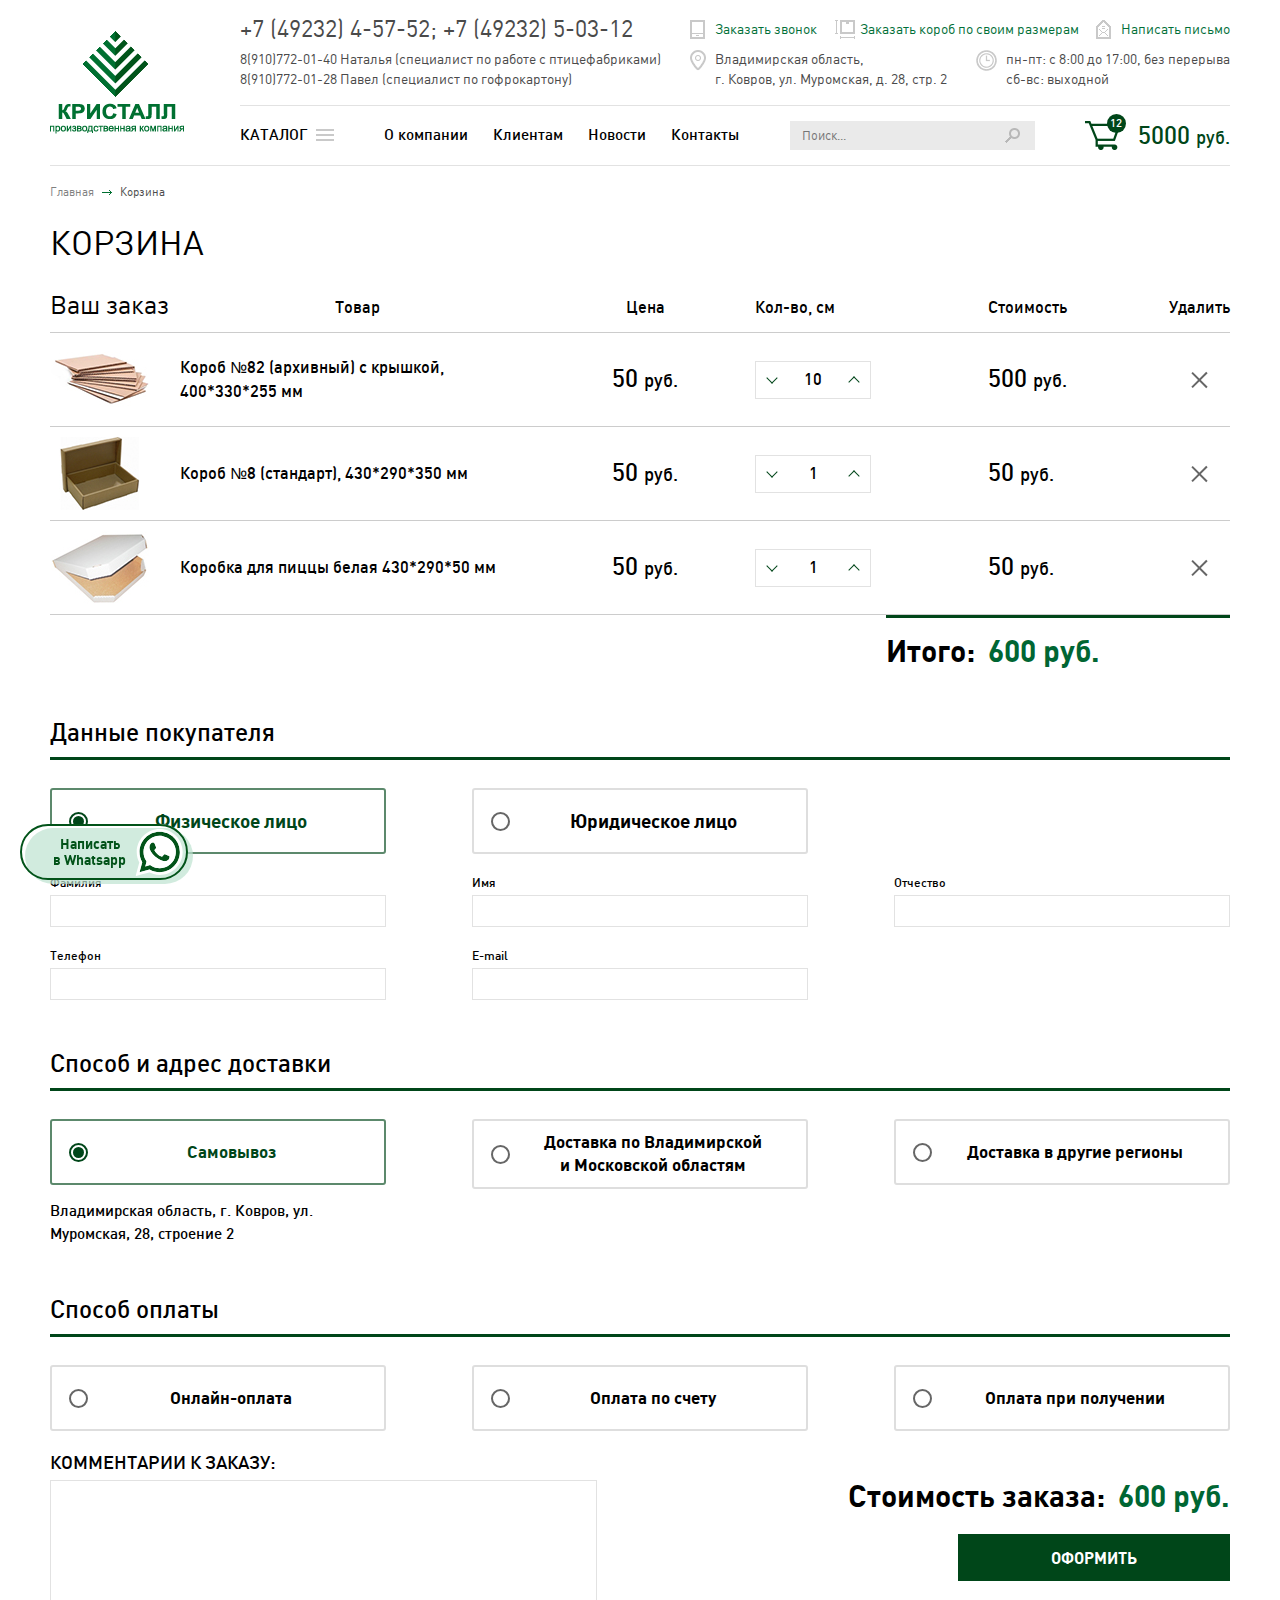
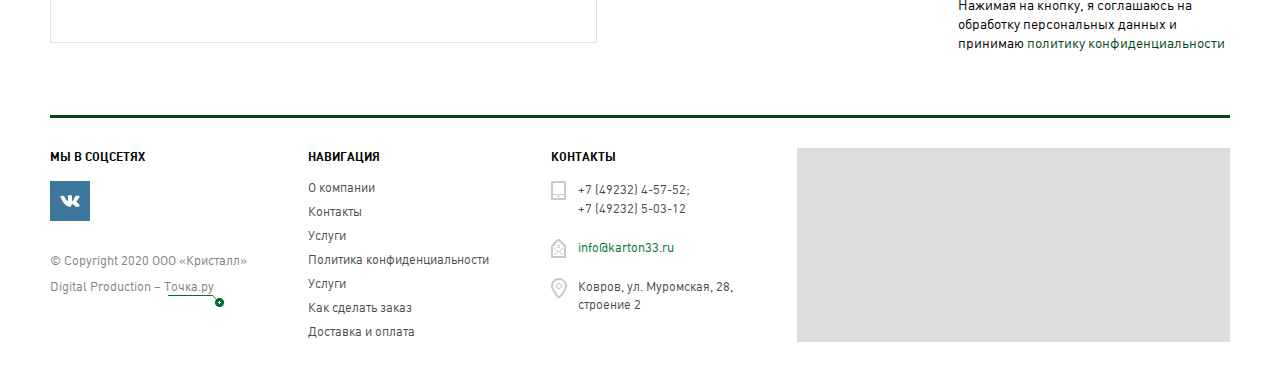
<file: cart.html>
<!DOCTYPE html>
<html lang="ru">
	<head>
		<meta http-equiv="Content-Type" content="text/html; charset=utf-8">

		<!-- Адаптирование страницы для мобильных устройств -->
		<meta name="viewport" content="width=device-width, initial-scale=1, maximum-scale=1">

		<!-- Запрет распознования номера телефона -->
		<meta name="format-detection" content="telephone=no">
		<meta name="SKYPE_TOOLBAR" content ="SKYPE_TOOLBAR_PARSER_COMPATIBLE">

		<!-- Заголовок страницы -->
		<title>Заголовок страницы</title>

		<!-- Данное значение часто используют(использовали) поисковые системы -->
		<meta name="description" content="">
		<meta name="keywords" content="">

		<!-- Традиционная иконка сайта, размер 16x16, прозрачность поддерживается. Рекомендуемый формат: .ico или .png -->
		<link rel="shortcut icon" href="favicon.ico">

		<!-- Изменение цвета панели моб. браузера -->
		<meta name="msapplication-TileColor" content="#025319">
		<meta name="theme-color" content="#025319">

		<!-- Подключение файлов стилей -->
		<link rel="stylesheet" href="css/owl.carousel.css">
		<link rel="stylesheet" href="css/fancybox.css">
		<link rel="stylesheet" href="css/ion.rangeSlider.css">
		<link rel="stylesheet" href="css/styles.css">

		<link rel="stylesheet" href="css/response_1219.css" media="(max-width: 1219px)">
		<link rel="stylesheet" href="css/response_1023.css" media="(max-width: 1023px)">
		<link rel="stylesheet" href="css/response_767.css" media="(max-width: 767px)">
		<link rel="stylesheet" href="css/response_479.css" media="(max-width: 479px)">
	</head>

	<body>
		<div class="wrap">
			<div class="main">
				<header>
					<button class="close"></button>

					<div class="mob_scroll">
						<div class="cont row">

							<div class="logo">
								<a href="/">
									<img src="images/logo.png" alt="">
								</a>
							</div>


							<div class="info">
								<div class="row">
									<div class="phones">
										<div class="big">
											<a href="tel:+74923245752">+7 (49232) 4-57-52</a>;
											<a href="tel:+74923250312">+7 (49232) 5-03-12</a>
										</div>

										<div>
											<a href="tel:89107720140">8(910)772-01-40 Наталья (специалист по работе с птицефабриками)</a>
										</div>

										<div>
											<a href="tel:89107720128">8(910)772-01-28 Павел (специалист по гофрокартону)</a>
										</div>
									</div>

									<div class="col_right">
										<button class="callback_btn modal_link" data-content="#callback_modal">Заказать звонок</button>

										<button class="order_btn modal_link" data-content="#order_modal">Заказать короб по своим размерам</button>

										<button class="feedback_btn modal_link" data-content="#feedback_modal">Написать письмо</button>

										<div class="location">
											Владимирская область,<br>
											г. Ковров, ул. Муромская, д. 28, стр. 2
										</div>

										<div class="time">
											пн-пт: с 8:00 до 17:00,  без перерыва<br>
											сб-вс: выходной
										</div>
									</div>
								</div>


								<div class="row">
									<div class="catalog modal_cont">
										<a href="/" class="link">Каталог</a>

										<button class="btn mini_modal_link" data-modal-id="#catalog_modal">
											<span></span>
										</button>

										<div class="mini_modal" id="catalog_modal">
											<div class="row">
												<div class="col">
													<div class="list">
														<div class="bold"><a href="/">Картонные коробки</a></div>
														<div><a href="/">Картонные коробки для переезда</a></div>
														<div><a href="/">Четырехклапанный короб</a></div>
														<div><a href="/">Без верхних клапанов</a></div>
														<div><a href="/">С замком "ласточкин хвост"</a></div>
														<div><a href="/">Шоу-боксы</a></div>
													</div>

													<div class="list">
														<div class="bold"><a href="/">Самосборный короб</a></div>
														<div><a href="/">Архивный короб</a></div>
													</div>

													<div class="list">
														<div class="bold"><a href="/">Эксклюзивные коробки</a></div>
													</div>
												</div>


												<div class="col">
													<div class="list">
														<div class="bold"><a href="/">Упаковка яиц</a></div>
														<div><a href="/">Упаковка для 20 яиц</a></div>
														<div><a href="/">Упаковка для 30 яиц</a></div>
														<div><a href="/">Короб для яиц</a></div>
														<div><a href="/">Бугорчатая прокладка для яиц</a></div>
													</div>

													<div class="list">
														<div class="bold"><a href="/">Упаковка дверей</a></div>
														<div class="bold"><a href="/">Упаковка пиццы</a></div>
														<div class="bold"><a href="/">Упаковка мяса птицы</a></div>
													</div>

													<div class="list">
														<div class="bold"><a href="/">Листовой гофрокартон</a></div>
														<div><a href="/">Микрогофрокартон</a></div>
														<div><a href="/">Пятислойный гофрокартон</a></div>
														<div><a href="/">Трехслойный гофрокартон</a></div>
													</div>
												</div>


												<div class="col">
													<div class="list">
														<div class="bold"><a href="/">Боробки с крышкой</a></div>
														<div class="bold"><a href="/">Большие картонные коробки</a></div>
													</div>

													<div class="list">
														<div class="bold"><a href="/">Лотки из гофрокартона</a></div>
														<div><a href="/">Для кондитерских изделий</a></div>
														<div><a href="/">Для мясной продукции</a></div>
														<div><a href="/">Для рыбной продукции</a></div>
														<div><a href="/">Комплект крышка/дно</a></div>
														<div><a href="/">Для суточных цыплят</a></div>
														<div><a href="/">Овощной лоток</a></div>
														<div><a href="/">Кондитерский лоток усиленный</a></div>
													</div>
												</div>

												<div class="col">
													<div class="list">
														<div class="bold"><a href="/">Печать на коробках</a></div>
														<div class="bold"><a href="/">Прием макулатуры</a></div>
														<div class="bold"><a href="/">Изготовление штанцформ</a></div>
													</div>
												</div>
											</div>
										</div>
									</div>


									<nav class="menu">
										<div class="item">
											<a href="/">О компании</a>
										</div>

										<div class="item">
											<a href="/" class="sub_link">Клиентам</a>

											<div class="sub_menu">
												<div><a href="/">Услуги</a></div>
												<div><a href="/">Как сделать заказ</a></div>
												<div><a href="/">Доставка и оплата</a></div>
											</div>
										</div>

										<div class="item">
											<a href="/">Новости</a>
										</div>

										<div class="item">
											<a href="/">Контакты</a>
										</div>
									</nav>


									<form action="" class="search">
										<input type="text" name="" value="" class="input" placeholder="Поиск...">

										<button type="submit" class="submit_btn">

										</button>
									</form>


									<a href="/" class="cart_link">
										<img src="images/ic_cart.png" alt="">
										<span class="count">12</span>
										<span class="price">5000 <small>руб.</small></span>
									</a>
								</div>
							</div>

						</div>
					</div>
				</header>


				<section class="mob_header">
					<div class="cont">

						<div class="logo">
							<img src="images/logo.png" alt="">
						</div>


						<div class="phones">
							<div class="big">
								<a href="tel:+74923245752">+7 (49232) 4-57-52</a>;
								<a href="tel:+74923250312">+7 (49232) 5-03-12</a>
							</div>
						</div>


						<a href="/" class="cart_link">
							<img src="images/ic_cart.png" alt="">
							<span class="count">12</span>
							<span class="price">5000 <small>руб.</small></span>
						</a>


						<button class="mob_menu_btn">
							<span></span>
						</button>

					</div>
				</section>


				<section class="page_head">
					<div class="cont">

						<div class="breadcrumbs">
							<a href="/">Главная</a> <span class="sep"></span>
							Корзина
						</div>

						<h1 class="page_title">Корзина</h1>

					</div>
				</section>


				<section class="cart_info block">
					<div class="cont">

						<div class="block_title">Ваш заказ</div>

						<table>
							<thead>
								<tr>
									<th></th>
									<th>Товар</th>
									<th>Цена</th>
									<th class="alignleft">Кол-во, см</th>
									<th class="alignleft">Стоимость</th>
									<th>Удалить</th>
								</tr>
							</thead>

							<tbody>
								<tr>
									<td class="thumb">
										<a href="/" target="_blank">
											<img data-src="images/tmp/cart_product_thumb.jpg" alt="" class="lozad">
										</a>
									</td>

									<td class="name">
										<a href="/" target="_blank">Короб №82 (архивный) с крышкой, 400*330*255 мм</a>
									</td>

									<td class="price" data-column="Цена" data-price="50">50 <small>руб.</small></td>

									<td class="amount" data-column="Кол-во, см">
										<div class="box">
											<button type="button" class="minus update_price"></button>

										    <input type="text" value="10" class="input update_price"
										      data-minimum="1" data-maximum="9999" data-step="1" data-unit="" maxlength="4">

										    <button type="button" class="plus update_price"></button>
										</div>
									</td>

									<td class="price total alignleft" data-column="Стоимость">
										<span>500</span> <small>руб.</small>
									</td>

									<td class="delete">
										<button></button>
									</td>
								</tr>


								<tr>
									<td class="thumb">
										<a href="/" target="_blank">
											<img data-src="images/tmp/cart_product_thumb2.jpg" alt="" class="lozad">
										</a>
									</td>

									<td class="name">
										<a href="/" target="_blank">Короб №8 (стандарт), 430*290*350 мм</a>
									</td>

									<td class="price" data-column="Цена" data-price="50">50 <small>руб.</small></td>

									<td class="amount" data-column="Кол-во, см">
										<div class="box">
											<button type="button" class="minus update_price"></button>

										    <input type="text" value="1" class="input update_price"
										      data-minimum="1" data-maximum="9999" data-step="1" data-unit="" maxlength="4">

										    <button type="button" class="plus update_price"></button>
										</div>
									</td>

									<td class="price total alignleft" data-column="Стоимость">
										<span>50</span> <small>руб.</small>
									</td>

									<td class="delete">
										<button></button>
									</td>
								</tr>


								<tr>
									<td class="thumb">
										<a href="/" target="_blank">
											<img data-src="images/tmp/cart_product_thumb3.jpg" alt="" class="lozad">
										</a>
									</td>

									<td class="name">
										<a href="/" target="_blank">Коробка для пиццы белая 430*290*50 мм</a>
									</td>

									<td class="price" data-column="Цена" data-price="50">50 <small>руб.</small></td>

									<td class="amount" data-column="Кол-во, см">
										<div class="box">
											<button type="button" class="minus update_price"></button>

										    <input type="text" value="1" class="input update_price"
										      data-minimum="1" data-maximum="9999" data-step="1" data-unit="" maxlength="4">

										    <button type="button" class="plus update_price"></button>
										</div>
									</td>

									<td class="price total alignleft" data-column="Стоимость">
										<span>50</span> <small>руб.</small>
									</td>

									<td class="delete">
										<button></button>
									</td>
								</tr>
							</tbody>
						</table>


						<div class="cart_total">
							<div>Итого: <div class="val"><span>600</span> руб.</div></div>
						</div>

					</div>
				</section>


				<section class="checkout block">
					<div class="cont">

						<form action="" class="form">
							<div class="block">
								<div class="block_title">Данные покупателя</div>

								<div class="line type">
									<div class="field">
										<input type="radio" name="type" id="type_check1" checked>
										<label for="type_check1" data-content=".type1_content">Физическое лицо</label>

										<input type="radio" name="type" id="type_check2">
										<label for="type_check2" data-content=".type2_content">Юридическое лицо</label>
									</div>
								</div>

								<div class="type_content type1_content" style="display: block;">
									<div class="columns row">
										<div class="line width1of3">
											<div class="label">Фамилия</div>

											<div class="field">
												<input type="text" name="" value="" class="input">
											</div>
										</div>

										<div class="line width1of3">
											<div class="label">Имя</div>

											<div class="field">
												<input type="text" name="" value="" class="input">
											</div>
										</div>

										<div class="line width1of3">
											<div class="label">Отчество</div>

											<div class="field">
												<input type="text" name="" value="" class="input">
											</div>
										</div>

										<div class="line width1of3">
											<div class="label">Телефон</div>

											<div class="field">
												<input type="tel" name="" value="" class="input">
											</div>
										</div>

										<div class="line width1of3">
											<div class="label">E-mail</div>

											<div class="field">
												<input type="email" name="" value="" class="input">
											</div>
										</div>
									</div>
								</div>


								<div class="type_content type2_content">
									<div class="columns row">
										<div class="line width1of3">
											<div class="label">Наименование</div>

											<div class="field">
												<input type="text" name="" value="" class="input">
											</div>
										</div>

										<div class="line width1of3">
											<div class="label">КПП</div>

											<div class="field">
												<input type="text" name="" value="" class="input">
											</div>
										</div>

										<div class="line width1of3">
											<div class="label">Фактический адрес</div>

											<div class="field">
												<input type="text" name="" value="" class="input">
											</div>
										</div>

										<div class="line width1of3">
											<div class="label">ИНН</div>

											<div class="field">
												<input type="text" name="" value="" class="input">
											</div>
										</div>

										<div class="line width1of3">
											<div class="label">ОГРН</div>

											<div class="field">
												<input type="text" name="" value="" class="input">
											</div>
										</div>

										<div class="line width1of3">
											<div class="label">Телефон</div>

											<div class="field">
												<input type="tel" name="" value="" class="input">
											</div>
										</div>

										<div class="line width1of3">
											<div class="label">Фамилия</div>

											<div class="field">
												<input type="text" name="" value="" class="input">
											</div>
										</div>

										<div class="line width1of3">
											<div class="label">Имя</div>

											<div class="field">
												<input type="text" name="" value="" class="input">
											</div>
										</div>

										<div class="line width1of3">
											<div class="label">E-mail</div>

											<div class="field">
												<input type="email" name="" value="" class="input">
											</div>
										</div>
									</div>
								</div>
							</div>


							<div class="block delivery_method">
								<div class="block_title">Cпособ и адрес доставки</div>

								<div class="columns row">
									<div class="line width1of3">
										<div class="field">
											<input type="radio" name="delivery_method" id="delivery_method1" checked>
											<label for="delivery_method1">Самовывоз</label>

											<div class="method_info">
												<div class="adres">Владимирская область, г. Ковров, ул. Муромская, 28, строение 2</div>
											</div>
										</div>
									</div>


									<div class="line width1of3">
										<div class="field">
											<input type="radio" name="delivery_method" id="delivery_method2">
											<label for="delivery_method2">Доставка по Владимирской<br> и Московской областям</label>

											<div class="method_info">
												<div class="exp">* Мы доставляем заказа своим транспортом, что позволяет осуществить доставку в маскимально быстрые сроки по выгодной цене.<br> Стоимость и сроки доставки будут рассчитаны менеджером и озвучены при подтверждении заказа</div>

												<div class="line">
													<div class="label">Город</div>

													<div class="field">
														<input type="text" name="" value="" class="input">
													</div>
												</div>

												<div class="line">
													<div class="label">Строение</div>

													<div class="field">
														<input type="text" name="" value="" class="input">
													</div>
												</div>

												<div class="line">
													<div class="label">Улица</div>

													<div class="field">
														<input type="text" name="" value="" class="input">
													</div>
												</div>

												<div class="columns row">
													<div class="line">
														<div class="label">Дом</div>

														<div class="field">
															<input type="text" name="" value="" class="input">
														</div>
													</div>

													<div class="line">
														<div class="label">Квартира / офис</div>

														<div class="field">
															<input type="text" name="" value="" class="input">
														</div>
													</div>
												</div>
											</div>
										</div>
									</div>


									<div class="line width1of3">
										<div class="field">
											<input type="radio" name="delivery_method" id="delivery_method3">
											<label for="delivery_method3">Доставка в другие регионы</label>

											<div class="method_info">
												<div class="exp">* Мы подберем удобный и выгодный вариант доставки транспортными компаниями. Стоимость и сроки доставки будут рассчитаны менеджером и озвучены при подтверждении заказа. Если Вам будет удобна доставка другой ТК, то мы всегда готовы это обсудить</div>

												<div class="line">
													<div class="label">Регион</div>

													<div class="field">
														<input type="text" name="" value="" class="input">
													</div>
												</div>

												<div class="line">
													<div class="label">Город</div>

													<div class="field">
														<input type="text" name="" value="" class="input">
													</div>
												</div>

												<div class="line">
													<div class="label">Строение</div>

													<div class="field">
														<input type="text" name="" value="" class="input">
													</div>
												</div>

												<div class="line">
													<div class="label">Улица</div>

													<div class="field">
														<input type="text" name="" value="" class="input">
													</div>
												</div>

												<div class="columns row">
													<div class="line">
														<div class="label">Дом</div>

														<div class="field">
															<input type="text" name="" value="" class="input">
														</div>
													</div>

													<div class="line">
														<div class="label">Квартира / офис</div>

														<div class="field">
															<input type="text" name="" value="" class="input">
														</div>
													</div>
												</div>
											</div>
										</div>
									</div>
								</div>
							</div>


							<div class="block payment_method">
								<div class="block_title">Способ оплаты</div>

								<div class="columns row">
									<div class="line width1of3">
										<div class="field">
											<input type="radio" name="payment_method" id="payment_method1">
											<label for="payment_method1">Онлайн-оплата</label>
										</div>
									</div>

									<div class="line width1of3">
										<div class="field">
											<input type="radio" name="payment_method" id="payment_method2">
											<label for="payment_method2">Оплата по счету</label>
										</div>
									</div>

									<div class="line width1of3">
										<div class="field">
											<input type="radio" name="payment_method" id="payment_method3">
											<label for="payment_method3">Оплата при получении</label>
										</div>
									</div>

									<div class="line comment">
										<div class="label big">КОММЕНТАРИИ К ЗАКАЗУ:</div>

										<div class="field">
											<textarea name=""></textarea>
										</div>
									</div>


									<div class="submit">
										<div class="checkout_total">
											Стоимость заказа: <div class="val"><span>600</span> руб.</div>
										</div>

										<button type="submit" class="submit_btn">Оформить</button>

										<div class="agree">Нажимая на кнопку, я соглашаюсь на обработку персональных данных и принимаю <a href="/" target="_blank">политику конфиденциальности</a></div>
									</div>
								</div>
							</div>
						</form>

					</div>
				</section>
			</div>


			<footer>
				<div class="cont">

					<div class="row">
						<div class="col">
							<div class="socials">
								<div class="title">МЫ В СОЦСЕТЯХ</div>

								<a href="/" target="_blank" class="vk"></a>
							</div>

							<div class="copyright">&copy; Copyright 2020 ООО «Кристалл»</div>

							<div class="creator">
								Digital Production – <a href="/" target="_blank" rel="noopener">Точка.ру</a>
							</div>
						</div>


						<div class="links">
							<div class="title">НАВИГАЦИЯ</div>

							<div class="list">
								<div><a href="/">О компании</a></div>
								<div><a href="/">Контакты</a></div>
								<div><a href="/">Услуги</a></div>
								<div><a href="/">Политика конфиденциальности</a></div>
								<div><a href="/">Услуги</a></div>
								<div><a href="/">Как сделать заказ</a></div>
								<div><a href="/">Доставка и оплата</a></div>
							</div>
						</div>


						<div class="contacts">
							<div class="title">КОНТАКТЫ</div>

							<div class="phone">
								<div><a href="tel:+74923245752">+7 (49232) 4-57-52</a>;</div>
								<div><a href="tel:+74923250312">+7 (49232) 5-03-12</a></div>
							</div>

							<div class="email">
								<a href="mailto:info@karton33.ru">info@karton33.ru</a>
							</div>

							<div class="adres">Ковров, ул. Муромская, 28, строение 2</div>
						</div>


						<div class="map">
							<script type="text/javascript" charset="utf-8" async src="https://api-maps.yandex.ru/services/constructor/1.0/js/?um=constructor%3Aab0e8671769a07c97c5d4440eb5400919c801d9e5bbdc01a79ce185cebcdc451&amp;width=100%25&amp;height=100%25&amp;lang=ru_RU&amp;scroll=false"></script>
						</div>
					</div>

				</div>
			</footer>
		</div>


		<div class="buttonUp">
			<button><span></span></button>
		</div>


		<button class="whatsapp_btn modal_link" data-content="#whatsapp_modal">
			<span>Написать<br> в Whatsapp</span>
			<img src="images/ic_whatsapp.svg" alt="">
		</button>


		<div class="overlay"></div>

		<div class="supports_error">
			Ваш браузер устарел рекомендуем обновить его до последней версии<br> или использовать другой более современный.
		</div>


		<section class="modal" id="whatsapp_modal">
			<div class="logo">
				<img src="images/logo.png" alt="">
			</div>

			<div class="modal_title">Мы на связи - пишите!</div>

			<div class="row">
				<div class="whatsapp_link">
					<div class="label">Напишите в Whatsapp</div>

					<a href="/" target="_blank">
						<img src="images/ic_whatsapp.svg" alt="">
						<span>Написать<br> в Whatsapp</span>
					</a>
				</div>

				<div class="qr_code">
					<div class="label">Напишите с телефона</div>

					<img src="images/whatsapp_modal_qr_code.svg" alt="" loading="lazy">
				</div>
			</div>
		</section>


		<section class="modal" id="callback_modal">
			<div class="modal_title">Заказать звонок</div>

			<div class="modal_data">
				<form action="" class="form custom_submit">
					<div class="line">
						<div class="label">Имя <span class="required">*</span></div>

						<div class="field">
							<input type="text" name="" value="" class="input">
						</div>
					</div>

					<div class="line">
						<div class="label">Телефон <span class="required">*</span></div>

						<div class="field">
							<input type="tel" name="" value="" class="input">
						</div>
					</div>

					<div class="line">
						<div class="label">Комментарий</div>

						<div class="field">
							<input type="text" name="" value="" class="input">
						</div>
					</div>

					<div class="line agree">
						<div class="field">
							<input type="checkbox" name="agree" id="callback_agree">
							<label for="callback_agree">
								С условиями <a href="/" target="_blank">обработки персональных</a> данных ознакомлен и согласен *
							</label>
						</div>
					</div>


					<div class="submit">
						<button type="submit" class="submit_btn">Отправить</button>

						<div class="exp"><span class="required">*</span> — обязательные поля</div>
					</div>
				</form>
			</div>
		</section>


		<section class="modal" id="order_modal">
			<div class="modal_title">Заказать короб</div>

			<div class="modal_data">
				<form action="" class="form custom_submit">
					<div class="line">
						<div class="label">Ваше имя</div>

						<div class="field">
							<input type="text" name="" value="" class="input">
						</div>
					</div>

					<div class="line">
						<div class="label">Ваш телефон <span class="required">*</span></div>

						<div class="field">
							<input type="tel" name="" value="" class="input">
						</div>
					</div>

					<div class="line">
						<div class="label">Ваши размеры</div>

						<div class="field">
							<textarea name=""></textarea>
						</div>
					</div>

					<div class="line">
						<div class="label">Ваш комментарий</div>

						<div class="field">
							<textarea name=""></textarea>
						</div>
					</div>

					<div class="line agree">
						<div class="field">
							<input type="checkbox" name="agree" id="order_agree">
							<label for="order_agree">
								С условиями <a href="/" target="_blank">обработки персональных</a> данных ознакомлен и согласен *
							</label>
						</div>
					</div>


					<div class="submit">
						<button type="submit" class="submit_btn">Отправить</button>

						<div class="exp"><span class="required">*</span> — обязательные поля</div>
					</div>
				</form>
			</div>
		</section>


		<section class="modal" id="feedback_modal">
			<div class="modal_title">Написать письмо</div>

			<div class="modal_data">
				<form action="" class="form custom_submit">
					<div class="line">
						<div class="label">Ваше имя</div>

						<div class="field">
							<input type="text" name="" value="" class="input">
						</div>
					</div>

					<div class="line">
						<div class="label">E-mail <span class="required">*</span></div>

						<div class="field">
							<input type="email" name="" value="" class="input">
						</div>
					</div>

					<div class="line">
						<div class="label">Текст письма <span class="required">*</span></div>

						<div class="field">
							<textarea name=""></textarea>
						</div>
					</div>

					<div class="line agree">
						<div class="field">
							<input type="checkbox" name="agree" id="feedback_agree">
							<label for="feedback_agree">
								С условиями <a href="/" target="_blank">обработки персональных</a> данных ознакомлен и согласен *
							</label>
						</div>
					</div>


					<div class="submit">
						<button type="submit" class="submit_btn">Отправить</button>

						<div class="exp"><span class="required">*</span> — обязательные поля</div>
					</div>
				</form>
			</div>
		</section>


		<section class="modal" id="product_order_modal">
			<div class="modal_title">Заказать</div>

			<div class="modal_data">
				<form action="" class="form custom_submit">
					<div class="line">
						<div class="label">Ваше имя</div>

						<div class="field">
							<input type="text" name="" value="" class="input">
						</div>
					</div>

					<div class="line">
						<div class="label">Ваш телефон <span class="required">*</span></div>

						<div class="field">
							<input type="tel" name="" value="" class="input">
						</div>
					</div>

					<div class="line">
						<div class="label">Ваш комментарий</div>

						<div class="field">
							<textarea name=""></textarea>
						</div>
					</div>

					<div class="line agree">
						<div class="field">
							<input type="checkbox" name="agree" id="product_order_agree">
							<label for="product_order_agree">
								С условиями <a href="/" target="_blank">обработки персональных</a> данных ознакомлен и согласен *
							</label>
						</div>
					</div>


					<div class="submit">
						<button type="submit" class="submit_btn">Отправить</button>

						<div class="exp"><span class="required">*</span> — обязательные поля</div>
					</div>
				</form>
			</div>
		</section>


		<section class="modal" id="success_modal">
			<div class="modal_title">Спасибо!</div>

			<div class="text">Ваше сообщение успешно отправлено. Наш менеджер свяжется с Вами.</div>
		</section>


		<!-- Подключение javascript файлов -->
		<script src="js/jquery-3.5.0.min.js"></script>
		<script src="js/lozad.min.js"></script>
		<script src="js/owl.carousel.min.js"></script>
		<script src="js/inputmask.min.js"></script>
		<script src="js/fancybox.min.js"></script>
		<script src="js/ion.rangeSlider.min.js"></script>
		<script src="js/functions.js"></script>
		<script src="js/scripts.js"></script>
	</body>
</html>
</file>
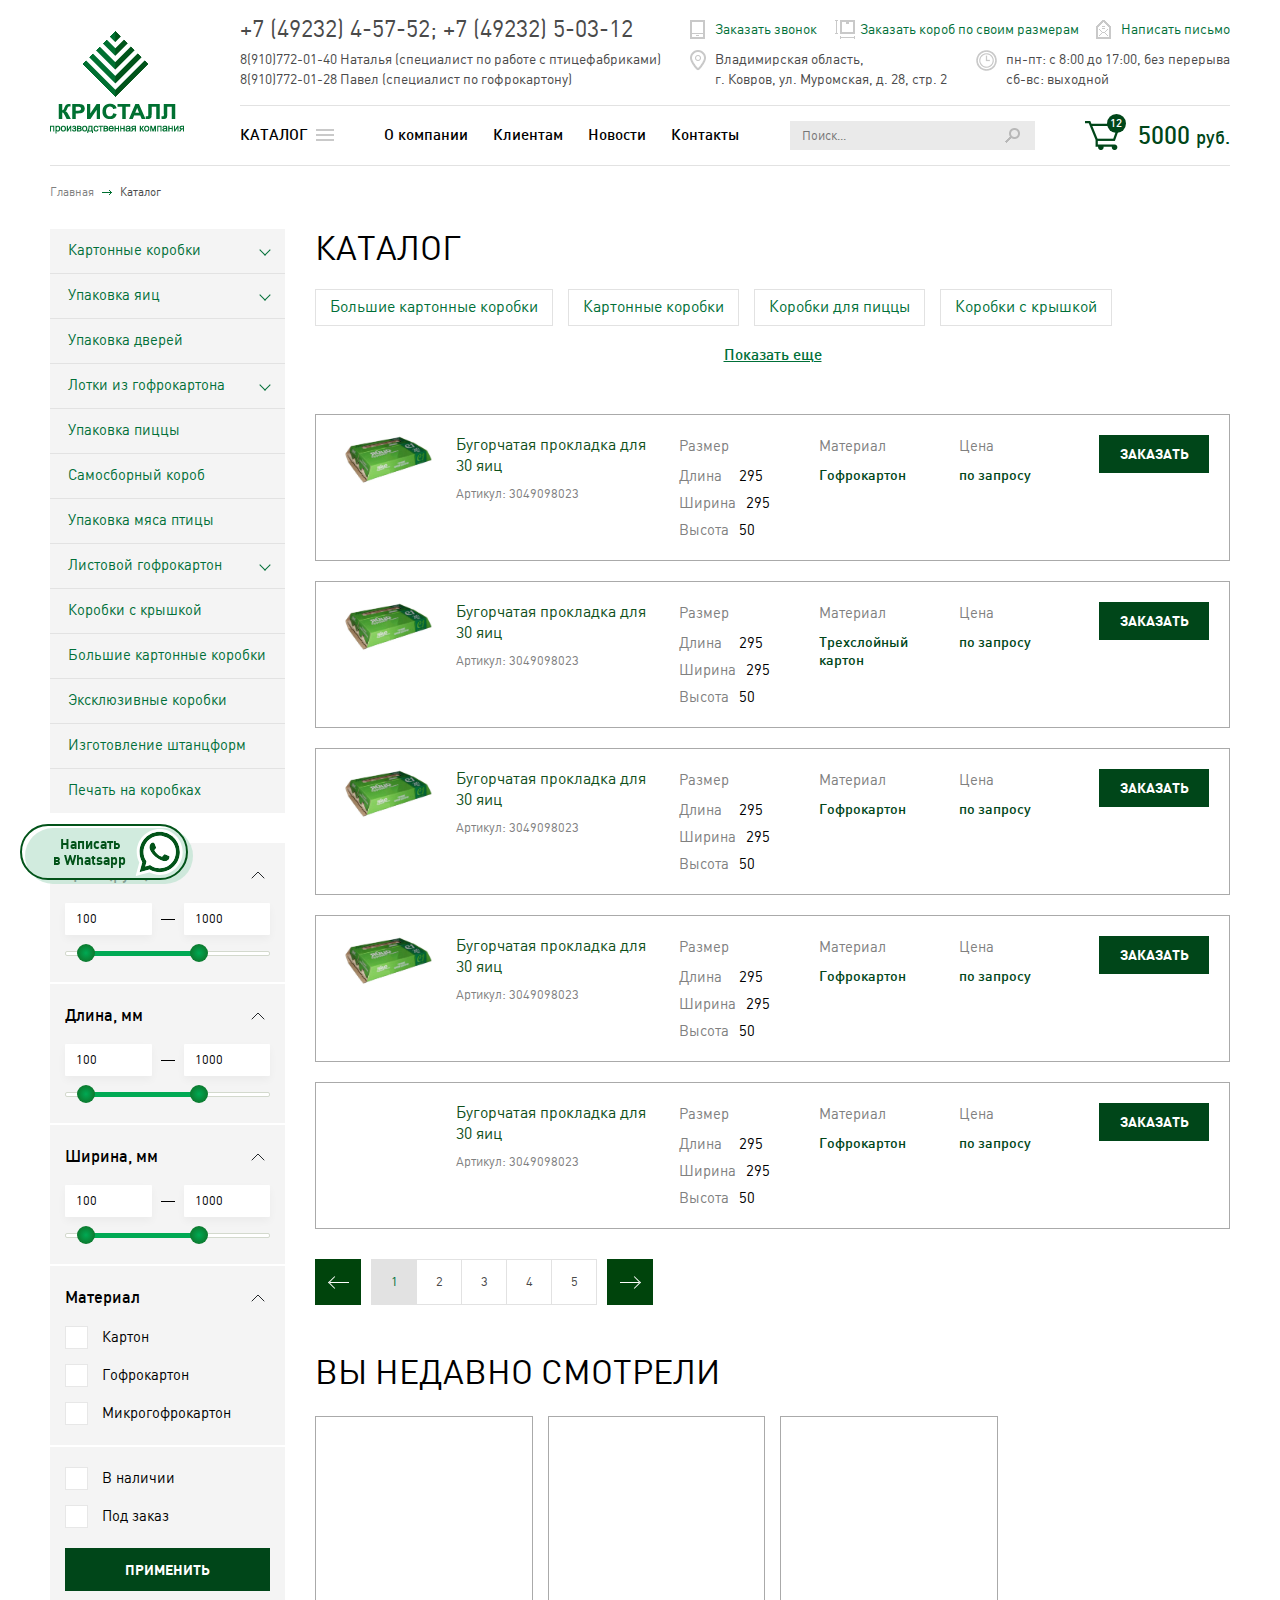
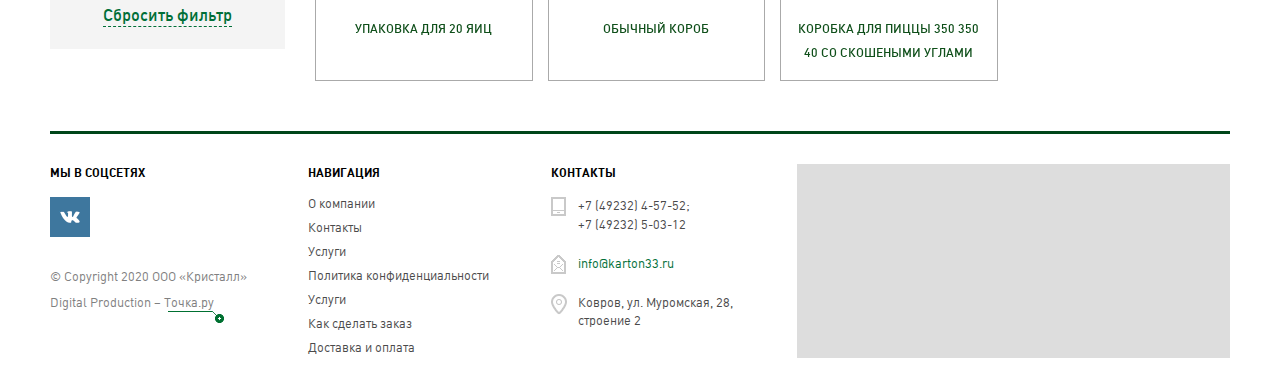
<file: category.html>
<!DOCTYPE html>
<html lang="ru">
	<head>
		<meta http-equiv="Content-Type" content="text/html; charset=utf-8">

		<!-- Адаптирование страницы для мобильных устройств -->
		<meta name="viewport" content="width=device-width, initial-scale=1, maximum-scale=1">

		<!-- Запрет распознования номера телефона -->
		<meta name="format-detection" content="telephone=no">
		<meta name="SKYPE_TOOLBAR" content ="SKYPE_TOOLBAR_PARSER_COMPATIBLE">

		<!-- Заголовок страницы -->
		<title>Заголовок страницы</title>

		<!-- Данное значение часто используют(использовали) поисковые системы -->
		<meta name="description" content="">
		<meta name="keywords" content="">

		<!-- Традиционная иконка сайта, размер 16x16, прозрачность поддерживается. Рекомендуемый формат: .ico или .png -->
		<link rel="shortcut icon" href="favicon.ico">

		<!-- Изменение цвета панели моб. браузера -->
		<meta name="msapplication-TileColor" content="#025319">
		<meta name="theme-color" content="#025319">

		<!-- Подключение файлов стилей -->
		<link rel="stylesheet" href="css/owl.carousel.css">
		<link rel="stylesheet" href="css/fancybox.css">
		<link rel="stylesheet" href="css/ion.rangeSlider.css">
		<link rel="stylesheet" href="css/styles.css">

		<link rel="stylesheet" href="css/response_1219.css" media="(max-width: 1219px)">
		<link rel="stylesheet" href="css/response_1023.css" media="(max-width: 1023px)">
		<link rel="stylesheet" href="css/response_767.css" media="(max-width: 767px)">
		<link rel="stylesheet" href="css/response_479.css" media="(max-width: 479px)">
	</head>

	<body>
		<div class="wrap">
			<div class="main">
				<header>
					<button class="close"></button>

					<div class="mob_scroll">
						<div class="cont row">

							<div class="logo">
								<a href="/">
									<img src="images/logo.png" alt="">
								</a>
							</div>


							<div class="info">
								<div class="row">
									<div class="phones">
										<div class="big">
											<a href="tel:+74923245752">+7 (49232) 4-57-52</a>;
											<a href="tel:+74923250312">+7 (49232) 5-03-12</a>
										</div>

										<div>
											<a href="tel:89107720140">8(910)772-01-40 Наталья (специалист по работе с птицефабриками)</a>
										</div>

										<div>
											<a href="tel:89107720128">8(910)772-01-28 Павел (специалист по гофрокартону)</a>
										</div>
									</div>

									<div class="col_right">
										<button class="callback_btn modal_link" data-content="#callback_modal">Заказать звонок</button>

										<button class="order_btn modal_link" data-content="#order_modal">Заказать короб по своим размерам</button>

										<button class="feedback_btn modal_link" data-content="#feedback_modal">Написать письмо</button>

										<div class="location">
											Владимирская область,<br>
											г. Ковров, ул. Муромская, д. 28, стр. 2
										</div>

										<div class="time">
											пн-пт: с 8:00 до 17:00,  без перерыва<br>
											сб-вс: выходной
										</div>
									</div>
								</div>


								<div class="row">
									<div class="catalog modal_cont">
										<a href="/" class="link">Каталог</a>

										<button class="btn mini_modal_link" data-modal-id="#catalog_modal">
											<span></span>
										</button>

										<div class="mini_modal" id="catalog_modal">
											<div class="row">
												<div class="col">
													<div class="list">
														<div class="bold"><a href="/">Картонные коробки</a></div>
														<div><a href="/">Картонные коробки для переезда</a></div>
														<div><a href="/">Четырехклапанный короб</a></div>
														<div><a href="/">Без верхних клапанов</a></div>
														<div><a href="/">С замком "ласточкин хвост"</a></div>
														<div><a href="/">Шоу-боксы</a></div>
													</div>

													<div class="list">
														<div class="bold"><a href="/">Самосборный короб</a></div>
														<div><a href="/">Архивный короб</a></div>
													</div>

													<div class="list">
														<div class="bold"><a href="/">Эксклюзивные коробки</a></div>
													</div>
												</div>


												<div class="col">
													<div class="list">
														<div class="bold"><a href="/">Упаковка яиц</a></div>
														<div><a href="/">Упаковка для 20 яиц</a></div>
														<div><a href="/">Упаковка для 30 яиц</a></div>
														<div><a href="/">Короб для яиц</a></div>
														<div><a href="/">Бугорчатая прокладка для яиц</a></div>
													</div>

													<div class="list">
														<div class="bold"><a href="/">Упаковка дверей</a></div>
														<div class="bold"><a href="/">Упаковка пиццы</a></div>
														<div class="bold"><a href="/">Упаковка мяса птицы</a></div>
													</div>

													<div class="list">
														<div class="bold"><a href="/">Листовой гофрокартон</a></div>
														<div><a href="/">Микрогофрокартон</a></div>
														<div><a href="/">Пятислойный гофрокартон</a></div>
														<div><a href="/">Трехслойный гофрокартон</a></div>
													</div>
												</div>


												<div class="col">
													<div class="list">
														<div class="bold"><a href="/">Боробки с крышкой</a></div>
														<div class="bold"><a href="/">Большие картонные коробки</a></div>
													</div>

													<div class="list">
														<div class="bold"><a href="/">Лотки из гофрокартона</a></div>
														<div><a href="/">Для кондитерских изделий</a></div>
														<div><a href="/">Для мясной продукции</a></div>
														<div><a href="/">Для рыбной продукции</a></div>
														<div><a href="/">Комплект крышка/дно</a></div>
														<div><a href="/">Для суточных цыплят</a></div>
														<div><a href="/">Овощной лоток</a></div>
														<div><a href="/">Кондитерский лоток усиленный</a></div>
													</div>
												</div>

												<div class="col">
													<div class="list">
														<div class="bold"><a href="/">Печать на коробках</a></div>
														<div class="bold"><a href="/">Прием макулатуры</a></div>
														<div class="bold"><a href="/">Изготовление штанцформ</a></div>
													</div>
												</div>
											</div>
										</div>
									</div>


									<nav class="menu">
										<div class="item">
											<a href="/">О компании</a>
										</div>

										<div class="item">
											<a href="/" class="sub_link">Клиентам</a>

											<div class="sub_menu">
												<div><a href="/">Услуги</a></div>
												<div><a href="/">Как сделать заказ</a></div>
												<div><a href="/">Доставка и оплата</a></div>
											</div>
										</div>

										<div class="item">
											<a href="/">Новости</a>
										</div>

										<div class="item">
											<a href="/">Контакты</a>
										</div>
									</nav>


									<form action="" class="search">
										<input type="text" name="" value="" class="input" placeholder="Поиск...">

										<button type="submit" class="submit_btn">

										</button>
									</form>


									<a href="/" class="cart_link">
										<img src="images/ic_cart.png" alt="">
										<span class="count">12</span>
										<span class="price">5000 <small>руб.</small></span>
									</a>
								</div>
							</div>

						</div>
					</div>
				</header>


				<section class="mob_header">
					<div class="cont">

						<div class="logo">
							<img src="images/logo.png" alt="">
						</div>


						<div class="phones">
							<div class="big">
								<a href="tel:+74923245752">+7 (49232) 4-57-52</a>;
								<a href="tel:+74923250312">+7 (49232) 5-03-12</a>
							</div>
						</div>


						<a href="/" class="cart_link">
							<img src="images/ic_cart.png" alt="">
							<span class="count">12</span>
							<span class="price">5000 <small>руб.</small></span>
						</a>


						<button class="mob_menu_btn">
							<span></span>
						</button>

					</div>
				</section>


				<section class="page_head">
					<div class="cont">

						<div class="breadcrumbs">
							<a href="/">Главная</a> <span class="sep"></span>
							Каталог
						</div>

					</div>
				</section>


				<section class="content_flex block">
					<div class="cont row">

						<aside>
							<button class="mob_cats_btn">Список категорий</button>

							<div class="cats">
								<div class="cat">
									<a href="/" class="main_cat sub_link">
										Картонные коробки
										<button class="arr"></button>
									</a>

									<div class="sub_cats">
										<div><a href="/">Картонные коробки для переезда</a></div>
										<div><a href="/">Четырехклапанный короб</a></div>
										<div><a href="/">Без верхних клапанов</a></div>
										<div><a href="/">С замком "ласточкин хвост"</a></div>
										<div><a href="/">Шоу-боксы</a></div>
									</div>
								</div>

								<div class="cat">
									<a href="/" class="main_cat sub_link">
										Упаковка яиц
										<button class="arr"></button>
									</a>

									<div class="sub_cats">
										<div><a href="/">Упаковка для 20 яиц</a></div>
										<div><a href="/">Упаковка для 30 яиц</a></div>
										<div><a href="/">Короб для яиц</a></div>
										<div><a href="/">Бугорчатая прокладка для яиц</a></div>
									</div>
								</div>

								<div class="cat">
									<a href="/" class="main_cat">Упаковка дверей</a>
								</div>

								<div class="cat">
									<a href="/" class="main_cat sub_link">
										Лотки из гофрокартона
										<button class="arr"></button>
									</a>

									<div class="sub_cats">
										<div><a href="/">Для кондитерских изделий</a></div>
										<div><a href="/">Для мясной продукции</a></div>
										<div><a href="/">Для рыбной продукции</a></div>
										<div><a href="/">Комплект крышка/дно</a></div>
										<div><a href="/">Для суточных цыплят</a></div>
										<div><a href="/">Овощной лоток</a></div>
										<div><a href="/">Кондитерский лоток усиленный</a></div>
									</div>
								</div>

								<div class="cat">
									<a href="/" class="main_cat">Упаковка пиццы</a>
								</div>

								<div class="cat">
									<a href="/" class="main_cat">Самосборный короб</a>
								</div>

								<div class="cat">
									<a href="/" class="main_cat">Упаковка мяса птицы</a>
								</div>

								<div class="cat">
									<a href="/" class="main_cat sub_link">
										Листовой гофрокартон
										<button class="arr"></button>
									</a>

									<div class="sub_cats">
										<div><a href="/">Микрогофрокартон</a></div>
										<div><a href="/">Пятислойный гофрокартон</a></div>
										<div><a href="/">Трехслойный гофрокартон</a></div>
									</div>
								</div>

								<div class="cat">
									<a href="/" class="main_cat">Коробки с крышкой</a>
								</div>

								<div class="cat">
									<a href="/" class="main_cat">Большие картонные коробки</a>
								</div>

								<div class="cat">
									<a href="/" class="main_cat">Эксклюзивные коробки</a>
								</div>

								<div class="cat">
									<a href="/" class="main_cat">Изготовление штанцформ</a>
								</div>

								<div class="cat">
									<a href="/" class="main_cat">Печать на коробках</a>
								</div>
							</div>


							<button class="mob_filter_btn">Фильтр</button>

							<div class="filter">
								<form action="" class="form">
									<div class="item">
										<div class="name active">
											<span>Цена (руб.)</span>
											<img src="images/ic_arr_hor.svg" alt="" class="arr">
										</div>

										<div class="data range price_range" style="display: block;">
											<div class="row">
												<input type="text" name="" value="100" class="input from">

												<div class="sep"></div>

												<input type="text" name="" value="1000" class="input to">
											</div>

											<input type="hidden" id="price_range" name="price_range" value="">
										</div>
									</div>

									<div class="item">
										<div class="name active">
											<span>Длина, мм</span>
											<img src="images/ic_arr_hor.svg" alt="" class="arr">
										</div>

										<div class="data range length_range" style="display: block;">
											<div class="row">
												<input type="text" name="" value="100" class="input from">

												<div class="sep"></div>

												<input type="text" name="" value="1000" class="input to">
											</div>

											<input type="hidden" id="length_range" name="length_range" value="">
										</div>
									</div>

									<div class="item">
										<div class="name active">
											<span>Ширина, мм</span>
											<img src="images/ic_arr_hor.svg" alt="" class="arr">
										</div>

										<div class="data range width_range" style="display: block;">
											<div class="row">
												<input type="text" name="" value="100" class="input from">

												<div class="sep"></div>

												<input type="text" name="" value="1000" class="input to">
											</div>

											<input type="hidden" id="width_range" name="width_range" value="">
										</div>
									</div>

									<div class="item">
										<div class="name active">
											<span>Материал</span>
											<img src="images/ic_arr_hor.svg" alt="" class="arr">
										</div>

										<div class="data" style="display: block;">
											<div class="field">
												<label>
													<input type="checkbox" name="">
													<div class="check"></div>
													<div>Картон</div>
												</label>
											</div>

											<div class="field">
												<label>
													<input type="checkbox" name="">
													<div class="check"></div>
													<div>Гофрокартон</div>
												</label>
											</div>

											<div class="field">
												<label>
													<input type="checkbox" name="">
													<div class="check"></div>
													<div>Микрогофрокартон</div>
												</label>
											</div>
										</div>
									</div>

									<div class="item">
										<div class="data" style="display: block;">
											<div class="field">
												<label>
													<input type="checkbox" name="">
													<div class="check"></div>
													<div>В наличии</div>
												</label>
											</div>

											<div class="field">
												<label>
													<input type="checkbox" name="">
													<div class="check"></div>
													<div>Под заказ</div>
												</label>
											</div>
										</div>
									</div>

									<div class="submit">
										<button type="submit" class="submit_btn">ПРИМЕНИТЬ</button>

										<button type="reset" class="reset_btn">Сбросить фильтр</button>
									</div>
								</form>
							</div>
						</aside>


						<section class="content">
							<h1 class="page_title">Каталог</h1>

							<section class="sub_categories block">
								<div class="row">
									<a href="/">Большие картонные коробки</a>
									<a href="/">Картонные коробки</a>
									<a href="/">Коробки для пиццы</a>
									<a href="/">Коробки с крышкой</a>
									<a href="/" class="hide">Листовой гофрокартон</a>
									<a href="/" class="hide">Лотки для мяса</a>
									<a href="/" class="hide">Самосборный короб</a>
									<a href="/" class="hide">Упаковка для дверей</a>
									<a href="/" class="hide">Упаковка для яиц</a>
									<a href="/" class="hide">Коробки нестандартной формы</a>
									<a href="/" class="hide">Лотки из гофрокартона</a>
									<a href="/" class="hide">Архивный короб из картона</a>
									<a href="/" class="hide">Коробки без верхних клапанов</a>
									<a href="/" class="hide">Для кондитерских изделий</a>
									<a href="/" class="hide">Для мясной продукции</a>
									<a href="/" class="hide">Лотки для овощей и фруктов</a>
									<a href="/" class="hide">Лотки для рыбной продукции</a>
									<a href="/" class="hide">Упаковка из картона для 20 яиц</a>
									<a href="/" class="hide">Упаковка из картона для 30 яиц</a>
									<a href="/" class="hide">Коробки с крышкой "ласточкин хвост"</a>
									<a href="/" class="hide">Короб для яиц</a>
									<a href="/" class="hide">Бугорчатая прокладка для яиц</a>
									<a href="/" class="hide">Четырехклапанный короб</a>
									<a href="/" class="hide">Коробка шоу-бокс</a>
									<a href="/" class="hide">Лотки для суточных цыплят</a>
								</div>

								<button class="spoler_btn">
									<span>Показать еще</span>
									<span>Скрыть</span>
								</button>
							</section>


							<section class="products block">
								<div class="list">
									<div class="product">
										<a href="/" class="thumb">
											<img data-src="images/tmp/product_thumb.jpg" alt="" class="lozad">
										</a>

										<div class="info">
											<div class="name">
												<a href="/">Бугорчатая прокладка для 30 яиц</a>
											</div>

											<div class="articul">Артикул: 3049098023</div>
										</div>

										<div class="size">
											<div>Размер</div>

											<div>
												<div>Длина</div>
												<div class="val">295</div>
											</div>

											<div>
												<div>Ширина</div>
												<div class="val">295</div>
											</div>

											<div>
												<div>Высота</div>
												<div class="val">50</div>
											</div>
										</div>

										<div class="material">
											Материал <b>Гофрокартон</b>
										</div>

										<div class="price">
											Цена <b>по запросу</b>
										</div>

										<button class="order_btn modal_link" data-content="#product_order_modal">Заказать</button>
									</div>


									<div class="product">
										<a href="/" class="thumb">
											<img data-src="images/tmp/product_thumb.jpg" alt="" class="lozad">
										</a>

										<div class="info">
											<div class="name">
												<a href="/">Бугорчатая прокладка для 30 яиц</a>
											</div>

											<div class="articul">Артикул: 3049098023</div>
										</div>

										<div class="size">
											<div>Размер</div>

											<div>
												<div>Длина</div>
												<div class="val">295</div>
											</div>

											<div>
												<div>Ширина</div>
												<div class="val">295</div>
											</div>

											<div>
												<div>Высота</div>
												<div class="val">50</div>
											</div>
										</div>

										<div class="material">
											Материал <b>Трехслойный картон</b>
										</div>

										<div class="price">
											Цена <b>по запросу</b>
										</div>

										<button class="order_btn modal_link" data-content="#product_order_modal">Заказать</button>
									</div>


									<div class="product">
										<a href="/" class="thumb">
											<img data-src="images/tmp/product_thumb.jpg" alt="" class="lozad">
										</a>

										<div class="info">
											<div class="name">
												<a href="/">Бугорчатая прокладка для 30 яиц</a>
											</div>

											<div class="articul">Артикул: 3049098023</div>
										</div>

										<div class="size">
											<div>Размер</div>

											<div>
												<div>Длина</div>
												<div class="val">295</div>
											</div>

											<div>
												<div>Ширина</div>
												<div class="val">295</div>
											</div>

											<div>
												<div>Высота</div>
												<div class="val">50</div>
											</div>
										</div>

										<div class="material">
											Материал <b>Гофрокартон</b>
										</div>

										<div class="price">
											Цена <b>по запросу</b>
										</div>

										<button class="order_btn modal_link" data-content="#product_order_modal">Заказать</button>
									</div>


									<div class="product">
										<a href="/" class="thumb">
											<img data-src="images/tmp/product_thumb.jpg" alt="" class="lozad">
										</a>

										<div class="info">
											<div class="name">
												<a href="/">Бугорчатая прокладка для 30 яиц</a>
											</div>

											<div class="articul">Артикул: 3049098023</div>
										</div>

										<div class="size">
											<div>Размер</div>

											<div>
												<div>Длина</div>
												<div class="val">295</div>
											</div>

											<div>
												<div>Ширина</div>
												<div class="val">295</div>
											</div>

											<div>
												<div>Высота</div>
												<div class="val">50</div>
											</div>
										</div>

										<div class="material">
											Материал <b>Гофрокартон</b>
										</div>

										<div class="price">
											Цена <b>по запросу</b>
										</div>

										<button class="order_btn modal_link" data-content="#product_order_modal">Заказать</button>
									</div>


									<div class="product">
										<a href="/" class="thumb">
											<img data-src="images/tmp/product_thumb.jpg" alt="" class="lozad">
										</a>

										<div class="info">
											<div class="name">
												<a href="/">Бугорчатая прокладка для 30 яиц</a>
											</div>

											<div class="articul">Артикул: 3049098023</div>
										</div>

										<div class="size">
											<div>Размер</div>

											<div>
												<div>Длина</div>
												<div class="val">295</div>
											</div>

											<div>
												<div>Ширина</div>
												<div class="val">295</div>
											</div>

											<div>
												<div>Высота</div>
												<div class="val">50</div>
											</div>
										</div>

										<div class="material">
											Материал <b>Гофрокартон</b>
										</div>

										<div class="price">
											Цена <b>по запросу</b>
										</div>

										<button class="order_btn modal_link" data-content="#product_order_modal">Заказать</button>
									</div>
								</div>


								<div class="pagination">
									<a href="/" class="prev"><span></span></a>

									<a class="active">1</a>
									<a href="/">2</a>
									<a href="/">3</a>
									<a href="/">4</a>
									<a href="/">5</a>

									<a href="/" class="next"><span></span></a>
								</div>
							</section>


							<section class="products block">
								<div class="block_head">
									<div class="title">ВЫ НЕДАВНО СМОТРЕЛИ</div>
								</div>

								<div class="views_mini_slider owl-carousel">
									<div class="slide">
										<div class="product">
											<a href="/" class="thumb">
												<img data-src="images/tmp/product_thumb.jpg" alt="" class="lozad">
											</a>

											<div class="name">
												<a href="/">УПАКОВКА ДЛЯ 20 ЯИЦ</a>
											</div>
										</div>
									</div>

									<div class="slide">
										<div class="product">
											<a href="/" class="thumb">
												<img data-src="images/tmp/product_thumb2.jpg" alt="" class="lozad">
											</a>

											<div class="name">
												<a href="/">ОБЫЧНЫЙ КОРОБ</a>
											</div>
										</div>
									</div>

									<div class="slide">
										<div class="product">
											<a href="/" class="thumb">
												<img data-src="images/tmp/product_thumb3.jpg" alt="" class="lozad">
											</a>

											<div class="name">
												<a href="/">КОРОБКА ДЛЯ ПИЦЦЫ 350 350 40 СО СКОШЕНЫМИ УГЛАМИ</a>
											</div>
										</div>
									</div>
								</div>
							</section>
						</section>

					</div>
				</section>
			</div>


			<footer>
				<div class="cont">

					<div class="row">
						<div class="col">
							<div class="socials">
								<div class="title">МЫ В СОЦСЕТЯХ</div>

								<a href="/" target="_blank" class="vk"></a>
							</div>

							<div class="copyright">&copy; Copyright 2020 ООО «Кристалл»</div>

							<div class="creator">
								Digital Production – <a href="/" target="_blank" rel="noopener">Точка.ру</a>
							</div>
						</div>


						<div class="links">
							<div class="title">НАВИГАЦИЯ</div>

							<div class="list">
								<div><a href="/">О компании</a></div>
								<div><a href="/">Контакты</a></div>
								<div><a href="/">Услуги</a></div>
								<div><a href="/">Политика конфиденциальности</a></div>
								<div><a href="/">Услуги</a></div>
								<div><a href="/">Как сделать заказ</a></div>
								<div><a href="/">Доставка и оплата</a></div>
							</div>
						</div>


						<div class="contacts">
							<div class="title">КОНТАКТЫ</div>

							<div class="phone">
								<div><a href="tel:+74923245752">+7 (49232) 4-57-52</a>;</div>
								<div><a href="tel:+74923250312">+7 (49232) 5-03-12</a></div>
							</div>

							<div class="email">
								<a href="mailto:info@karton33.ru">info@karton33.ru</a>
							</div>

							<div class="adres">Ковров, ул. Муромская, 28, строение 2</div>
						</div>


						<div class="map">
							<script type="text/javascript" charset="utf-8" async src="https://api-maps.yandex.ru/services/constructor/1.0/js/?um=constructor%3Aab0e8671769a07c97c5d4440eb5400919c801d9e5bbdc01a79ce185cebcdc451&amp;width=100%25&amp;height=100%25&amp;lang=ru_RU&amp;scroll=false"></script>
						</div>
					</div>

				</div>
			</footer>
		</div>


		<div class="buttonUp">
			<button><span></span></button>
		</div>


		<button class="whatsapp_btn modal_link" data-content="#whatsapp_modal">
			<span>Написать<br> в Whatsapp</span>
			<img src="images/ic_whatsapp.svg" alt="">
		</button>


		<div class="overlay"></div>

		<div class="supports_error">
			Ваш браузер устарел рекомендуем обновить его до последней версии<br> или использовать другой более современный.
		</div>


		<section class="modal" id="whatsapp_modal">
			<div class="logo">
				<img src="images/logo.png" alt="">
			</div>

			<div class="modal_title">Мы на связи - пишите!</div>

			<div class="row">
				<div class="whatsapp_link">
					<div class="label">Напишите в Whatsapp</div>

					<a href="/" target="_blank">
						<img src="images/ic_whatsapp.svg" alt="">
						<span>Написать<br> в Whatsapp</span>
					</a>
				</div>

				<div class="qr_code">
					<div class="label">Напишите с телефона</div>

					<img src="images/whatsapp_modal_qr_code.svg" alt="" loading="lazy">
				</div>
			</div>
		</section>


		<section class="modal" id="callback_modal">
			<div class="modal_title">Заказать звонок</div>

			<div class="modal_data">
				<form action="" class="form custom_submit">
					<div class="line">
						<div class="label">Имя <span class="required">*</span></div>

						<div class="field">
							<input type="text" name="" value="" class="input">
						</div>
					</div>

					<div class="line">
						<div class="label">Телефон <span class="required">*</span></div>

						<div class="field">
							<input type="tel" name="" value="" class="input">
						</div>
					</div>

					<div class="line">
						<div class="label">Комментарий</div>

						<div class="field">
							<input type="text" name="" value="" class="input">
						</div>
					</div>

					<div class="line agree">
						<div class="field">
							<input type="checkbox" name="agree" id="callback_agree">
							<label for="callback_agree">
								С условиями <a href="/" target="_blank">обработки персональных</a> данных ознакомлен и согласен *
							</label>
						</div>
					</div>


					<div class="submit">
						<button type="submit" class="submit_btn">Отправить</button>

						<div class="exp"><span class="required">*</span> — обязательные поля</div>
					</div>
				</form>
			</div>
		</section>


		<section class="modal" id="order_modal">
			<div class="modal_title">Заказать короб</div>

			<div class="modal_data">
				<form action="" class="form custom_submit">
					<div class="line">
						<div class="label">Ваше имя</div>

						<div class="field">
							<input type="text" name="" value="" class="input">
						</div>
					</div>

					<div class="line">
						<div class="label">Ваш телефон <span class="required">*</span></div>

						<div class="field">
							<input type="tel" name="" value="" class="input">
						</div>
					</div>

					<div class="line">
						<div class="label">Ваши размеры</div>

						<div class="field">
							<textarea name=""></textarea>
						</div>
					</div>

					<div class="line">
						<div class="label">Ваш комментарий</div>

						<div class="field">
							<textarea name=""></textarea>
						</div>
					</div>

					<div class="line agree">
						<div class="field">
							<input type="checkbox" name="agree" id="order_agree">
							<label for="order_agree">
								С условиями <a href="/" target="_blank">обработки персональных</a> данных ознакомлен и согласен *
							</label>
						</div>
					</div>


					<div class="submit">
						<button type="submit" class="submit_btn">Отправить</button>

						<div class="exp"><span class="required">*</span> — обязательные поля</div>
					</div>
				</form>
			</div>
		</section>


		<section class="modal" id="feedback_modal">
			<div class="modal_title">Написать письмо</div>

			<div class="modal_data">
				<form action="" class="form custom_submit">
					<div class="line">
						<div class="label">Ваше имя</div>

						<div class="field">
							<input type="text" name="" value="" class="input">
						</div>
					</div>

					<div class="line">
						<div class="label">E-mail <span class="required">*</span></div>

						<div class="field">
							<input type="email" name="" value="" class="input">
						</div>
					</div>

					<div class="line">
						<div class="label">Текст письма <span class="required">*</span></div>

						<div class="field">
							<textarea name=""></textarea>
						</div>
					</div>

					<div class="line agree">
						<div class="field">
							<input type="checkbox" name="agree" id="feedback_agree">
							<label for="feedback_agree">
								С условиями <a href="/" target="_blank">обработки персональных</a> данных ознакомлен и согласен *
							</label>
						</div>
					</div>


					<div class="submit">
						<button type="submit" class="submit_btn">Отправить</button>

						<div class="exp"><span class="required">*</span> — обязательные поля</div>
					</div>
				</form>
			</div>
		</section>


		<section class="modal" id="product_order_modal">
			<div class="modal_title">Заказать</div>

			<div class="modal_data">
				<form action="" class="form custom_submit">
					<div class="line">
						<div class="label">Ваше имя</div>

						<div class="field">
							<input type="text" name="" value="" class="input">
						</div>
					</div>

					<div class="line">
						<div class="label">Ваш телефон <span class="required">*</span></div>

						<div class="field">
							<input type="tel" name="" value="" class="input">
						</div>
					</div>

					<div class="line">
						<div class="label">Ваш комментарий</div>

						<div class="field">
							<textarea name=""></textarea>
						</div>
					</div>

					<div class="line agree">
						<div class="field">
							<input type="checkbox" name="agree" id="product_order_agree">
							<label for="product_order_agree">
								С условиями <a href="/" target="_blank">обработки персональных</a> данных ознакомлен и согласен *
							</label>
						</div>
					</div>


					<div class="submit">
						<button type="submit" class="submit_btn">Отправить</button>

						<div class="exp"><span class="required">*</span> — обязательные поля</div>
					</div>
				</form>
			</div>
		</section>


		<section class="modal" id="success_modal">
			<div class="modal_title">Спасибо!</div>

			<div class="text">Ваше сообщение успешно отправлено. Наш менеджер свяжется с Вами.</div>
		</section>


		<!-- Подключение javascript файлов -->
		<script src="js/jquery-3.5.0.min.js"></script>
		<script src="js/lozad.min.js"></script>
		<script src="js/owl.carousel.min.js"></script>
		<script src="js/inputmask.min.js"></script>
		<script src="js/fancybox.min.js"></script>
		<script src="js/ion.rangeSlider.min.js"></script>
		<script src="js/functions.js"></script>
		<script src="js/scripts.js"></script>
	</body>
</html>
</file>
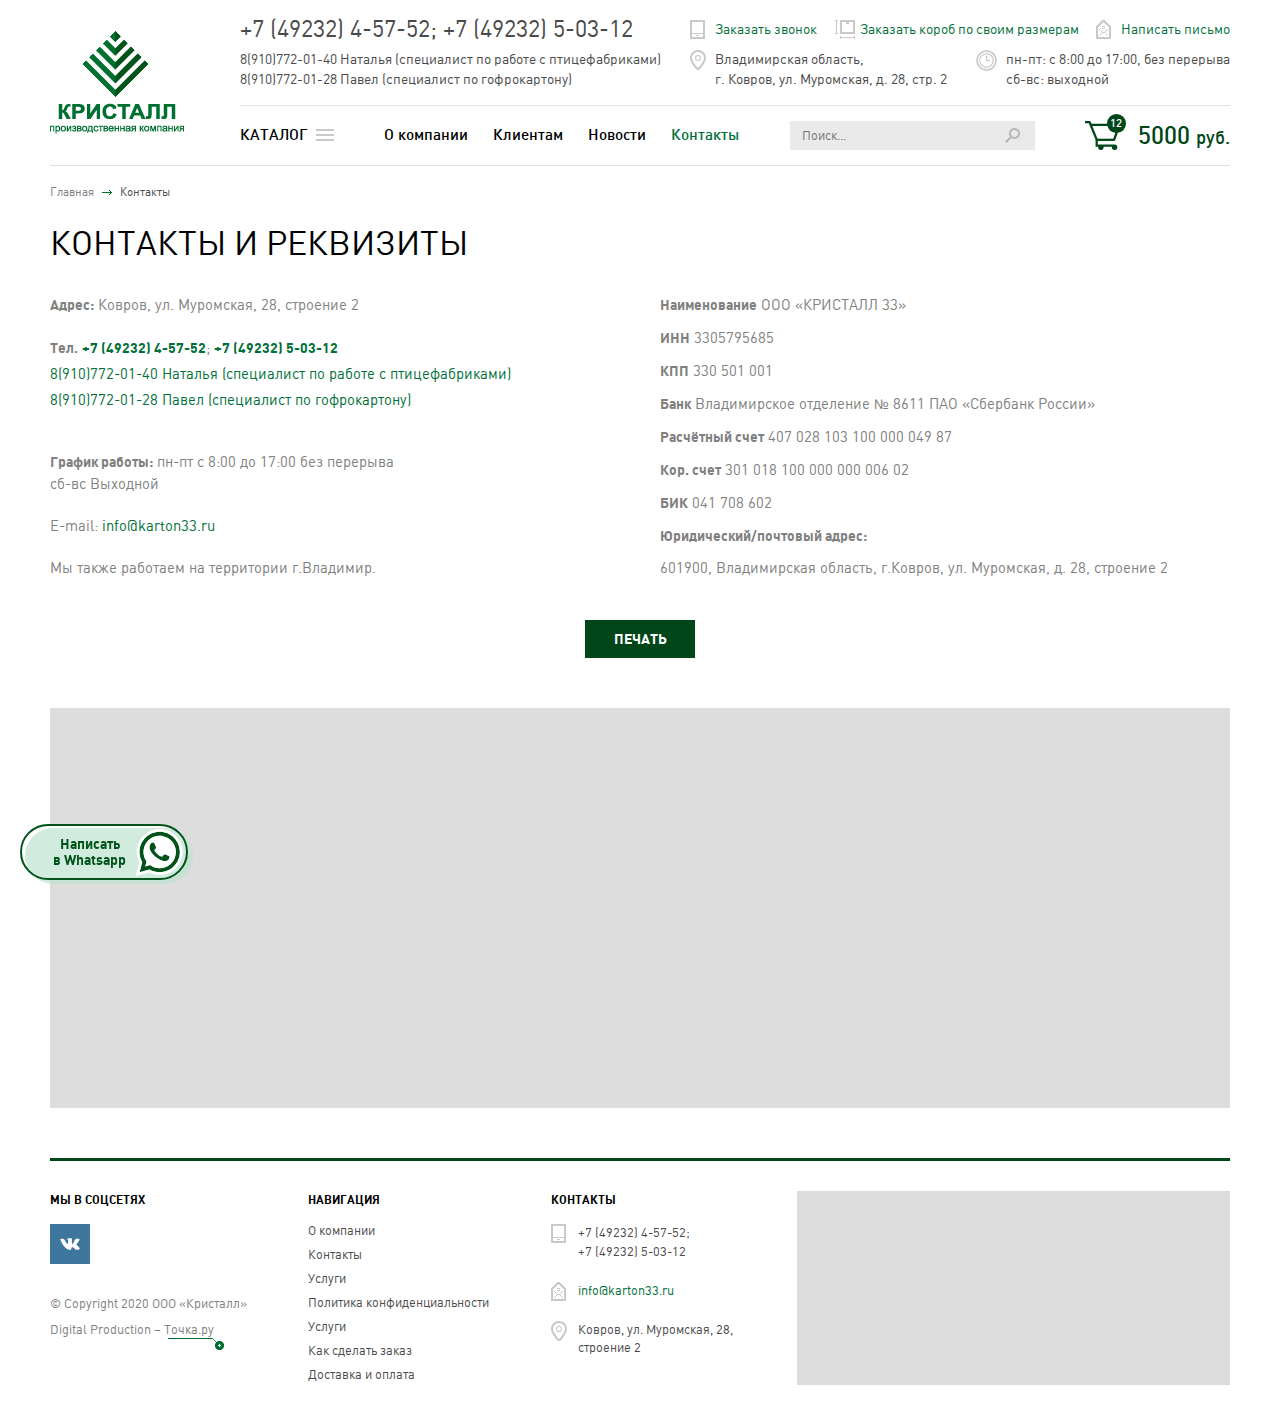
<file: contacts.html>
<!DOCTYPE html>
<html lang="ru">
	<head>
		<meta http-equiv="Content-Type" content="text/html; charset=utf-8">

		<!-- Адаптирование страницы для мобильных устройств -->
		<meta name="viewport" content="width=device-width, initial-scale=1, maximum-scale=1">

		<!-- Запрет распознования номера телефона -->
		<meta name="format-detection" content="telephone=no">
		<meta name="SKYPE_TOOLBAR" content ="SKYPE_TOOLBAR_PARSER_COMPATIBLE">

		<!-- Заголовок страницы -->
		<title>Заголовок страницы</title>

		<!-- Данное значение часто используют(использовали) поисковые системы -->
		<meta name="description" content="">
		<meta name="keywords" content="">

		<!-- Традиционная иконка сайта, размер 16x16, прозрачность поддерживается. Рекомендуемый формат: .ico или .png -->
		<link rel="shortcut icon" href="favicon.ico">

		<!-- Изменение цвета панели моб. браузера -->
		<meta name="msapplication-TileColor" content="#025319">
		<meta name="theme-color" content="#025319">

		<!-- Подключение файлов стилей -->
		<link rel="stylesheet" href="css/owl.carousel.css">
		<link rel="stylesheet" href="css/fancybox.css">
		<link rel="stylesheet" href="css/ion.rangeSlider.css">
		<link rel="stylesheet" href="css/styles.css">

		<link rel="stylesheet" href="css/response_1219.css" media="(max-width: 1219px)">
		<link rel="stylesheet" href="css/response_1023.css" media="(max-width: 1023px)">
		<link rel="stylesheet" href="css/response_767.css" media="(max-width: 767px)">
		<link rel="stylesheet" href="css/response_479.css" media="(max-width: 479px)">
	</head>

	<body>
		<div class="wrap">
			<div class="main">
				<header>
					<button class="close"></button>

					<div class="mob_scroll">
						<div class="cont row">

							<div class="logo">
								<a href="/">
									<img src="images/logo.png" alt="">
								</a>
							</div>


							<div class="info">
								<div class="row">
									<div class="phones">
										<div class="big">
											<a href="tel:+74923245752">+7 (49232) 4-57-52</a>;
											<a href="tel:+74923250312">+7 (49232) 5-03-12</a>
										</div>

										<div>
											<a href="tel:89107720140">8(910)772-01-40 Наталья (специалист по работе с птицефабриками)</a>
										</div>

										<div>
											<a href="tel:89107720128">8(910)772-01-28 Павел (специалист по гофрокартону)</a>
										</div>
									</div>

									<div class="col_right">
										<button class="callback_btn modal_link" data-content="#callback_modal">Заказать звонок</button>

										<button class="order_btn modal_link" data-content="#order_modal">Заказать короб по своим размерам</button>

										<button class="feedback_btn modal_link" data-content="#feedback_modal">Написать письмо</button>

										<div class="location">
											Владимирская область,<br>
											г. Ковров, ул. Муромская, д. 28, стр. 2
										</div>

										<div class="time">
											пн-пт: с 8:00 до 17:00,  без перерыва<br>
											сб-вс: выходной
										</div>
									</div>
								</div>


								<div class="row">
									<div class="catalog modal_cont">
										<a href="/" class="link">Каталог</a>

										<button class="btn mini_modal_link" data-modal-id="#catalog_modal">
											<span></span>
										</button>

										<div class="mini_modal" id="catalog_modal">
											<div class="row">
												<div class="col">
													<div class="list">
														<div class="bold"><a href="/">Картонные коробки</a></div>
														<div><a href="/">Картонные коробки для переезда</a></div>
														<div><a href="/">Четырехклапанный короб</a></div>
														<div><a href="/">Без верхних клапанов</a></div>
														<div><a href="/">С замком "ласточкин хвост"</a></div>
														<div><a href="/">Шоу-боксы</a></div>
													</div>

													<div class="list">
														<div class="bold"><a href="/">Самосборный короб</a></div>
														<div><a href="/">Архивный короб</a></div>
													</div>

													<div class="list">
														<div class="bold"><a href="/">Эксклюзивные коробки</a></div>
													</div>
												</div>


												<div class="col">
													<div class="list">
														<div class="bold"><a href="/">Упаковка яиц</a></div>
														<div><a href="/">Упаковка для 20 яиц</a></div>
														<div><a href="/">Упаковка для 30 яиц</a></div>
														<div><a href="/">Короб для яиц</a></div>
														<div><a href="/">Бугорчатая прокладка для яиц</a></div>
													</div>

													<div class="list">
														<div class="bold"><a href="/">Упаковка дверей</a></div>
														<div class="bold"><a href="/">Упаковка пиццы</a></div>
														<div class="bold"><a href="/">Упаковка мяса птицы</a></div>
													</div>

													<div class="list">
														<div class="bold"><a href="/">Листовой гофрокартон</a></div>
														<div><a href="/">Микрогофрокартон</a></div>
														<div><a href="/">Пятислойный гофрокартон</a></div>
														<div><a href="/">Трехслойный гофрокартон</a></div>
													</div>
												</div>


												<div class="col">
													<div class="list">
														<div class="bold"><a href="/">Боробки с крышкой</a></div>
														<div class="bold"><a href="/">Большие картонные коробки</a></div>
													</div>

													<div class="list">
														<div class="bold"><a href="/">Лотки из гофрокартона</a></div>
														<div><a href="/">Для кондитерских изделий</a></div>
														<div><a href="/">Для мясной продукции</a></div>
														<div><a href="/">Для рыбной продукции</a></div>
														<div><a href="/">Комплект крышка/дно</a></div>
														<div><a href="/">Для суточных цыплят</a></div>
														<div><a href="/">Овощной лоток</a></div>
														<div><a href="/">Кондитерский лоток усиленный</a></div>
													</div>
												</div>

												<div class="col">
													<div class="list">
														<div class="bold"><a href="/">Печать на коробках</a></div>
														<div class="bold"><a href="/">Прием макулатуры</a></div>
														<div class="bold"><a href="/">Изготовление штанцформ</a></div>
													</div>
												</div>
											</div>
										</div>
									</div>


									<nav class="menu">
										<div class="item">
											<a href="/">О компании</a>
										</div>

										<div class="item">
											<a href="/" class="sub_link">Клиентам</a>

											<div class="sub_menu">
												<div><a href="/">Услуги</a></div>
												<div><a href="/">Как сделать заказ</a></div>
												<div><a href="/">Доставка и оплата</a></div>
											</div>
										</div>

										<div class="item">
											<a href="/">Новости</a>
										</div>

										<div class="item">
											<a class="active">Контакты</a>
										</div>
									</nav>


									<form action="" class="search">
										<input type="text" name="" value="" class="input" placeholder="Поиск...">

										<button type="submit" class="submit_btn">

										</button>
									</form>


									<a href="/" class="cart_link">
										<img src="images/ic_cart.png" alt="">
										<span class="count">12</span>
										<span class="price">5000 <small>руб.</small></span>
									</a>
								</div>
							</div>

						</div>
					</div>
				</header>


				<section class="mob_header">
					<div class="cont">

						<div class="logo">
							<img src="images/logo.png" alt="">
						</div>


						<div class="phones">
							<div class="big">
								<a href="tel:+74923245752">+7 (49232) 4-57-52</a>;
								<a href="tel:+74923250312">+7 (49232) 5-03-12</a>
							</div>
						</div>


						<a href="/" class="cart_link">
							<img src="images/ic_cart.png" alt="">
							<span class="count">12</span>
							<span class="price">5000 <small>руб.</small></span>
						</a>


						<button class="mob_menu_btn">
							<span></span>
						</button>

					</div>
				</section>


				<section class="page_head">
					<div class="cont">

						<div class="breadcrumbs">
							<a href="/">Главная</a> <span class="sep"></span>
							Контакты
						</div>

						<h1 class="page_title">КОНТАКТЫ И РЕКВИЗИТЫ</h1>

					</div>
				</section>


				<section class="contacts_info block">
					<div class="cont">

						<div class="row">
							<div class="info">
								<div class="adres"><b>Адрес:</b> Ковров, ул. Муромская, 28, строение 2</div>

								<div class="phones">
									<div>
										<b>Тел.</b> <a href="tel:+74923245752"><b>+7 (49232) 4-57-52</b></a>; <a href="tel:+74923250312"><b>+7 (49232) 5-03-12</b></a>
									</div>

									<div>
										<a href="tel:89107720140">8(910)772-01-40 Наталья (специалист по работе с птицефабриками)</a>
									</div>

									<div>
										<a href="tel:89107720128">8(910)772-01-28 Павел (специалист по гофрокартону)</a>
									</div>
								</div>

								<div class="time">
									<div><b>График работы:</b> пн-пт с 8:00 до 17:00 без перерыва</div>
									<div>сб-вс Выходной</div>
								</div>

								<div class="email">
									E-mail: <a href="mailto:info@karton33.ru">info@karton33.ru</a>
								</div>

								<div>Мы также работаем на территории г.Владимир.</div>
							</div>


							<div class="requisites">
								<div><b>Наименование</b> ООО «КРИСТАЛЛ 33»</div>

								<div><b>ИНН</b> 3305795685</div>

								<div><b>КПП</b> 330 501 001</div>

								<div><b>Банк</b> Владимирское отделение № 8611 ПАО «Сбербанк России»</div>

								<div><b>Расчётный счет</b> 407 028 103 100 000 049 87</div>

								<div><b>Кор. счет</b> 301 018 100 000 000 006 02</div>

								<div><b>БИК</b> 041 708 602</div>

								<div><b>Юридический/почтовый адрес:</b></div>

								<div>601900, Владимирская область, г.Ковров, ул. Муромская, д. 28, строение 2</div>
							</div>


							<div class="print">
								<button class="btn" onclick="window.print()">Печать</button>
							</div>
						</div>


						<div class="map">
							<script type="text/javascript" charset="utf-8" async src="https://api-maps.yandex.ru/services/constructor/1.0/js/?um=constructor%3Aab0e8671769a07c97c5d4440eb5400919c801d9e5bbdc01a79ce185cebcdc451&amp;width=100%25&amp;height=100%25&amp;lang=ru_RU&amp;scroll=false"></script>
						</div>

					</div>
				</section>
			</div>


			<footer>
				<div class="cont">

					<div class="row">
						<div class="col">
							<div class="socials">
								<div class="title">МЫ В СОЦСЕТЯХ</div>

								<a href="/" target="_blank" class="vk"></a>
							</div>

							<div class="copyright">&copy; Copyright 2020 ООО «Кристалл»</div>

							<div class="creator">
								Digital Production – <a href="/" target="_blank" rel="noopener">Точка.ру</a>
							</div>
						</div>


						<div class="links">
							<div class="title">НАВИГАЦИЯ</div>

							<div class="list">
								<div><a href="/">О компании</a></div>
								<div><a href="/">Контакты</a></div>
								<div><a href="/">Услуги</a></div>
								<div><a href="/">Политика конфиденциальности</a></div>
								<div><a href="/">Услуги</a></div>
								<div><a href="/">Как сделать заказ</a></div>
								<div><a href="/">Доставка и оплата</a></div>
							</div>
						</div>


						<div class="contacts">
							<div class="title">КОНТАКТЫ</div>

							<div class="phone">
								<div><a href="tel:+74923245752">+7 (49232) 4-57-52</a>;</div>
								<div><a href="tel:+74923250312">+7 (49232) 5-03-12</a></div>
							</div>

							<div class="email">
								<a href="mailto:info@karton33.ru">info@karton33.ru</a>
							</div>

							<div class="adres">Ковров, ул. Муромская, 28, строение 2</div>
						</div>


						<div class="map">
							<script type="text/javascript" charset="utf-8" async src="https://api-maps.yandex.ru/services/constructor/1.0/js/?um=constructor%3Aab0e8671769a07c97c5d4440eb5400919c801d9e5bbdc01a79ce185cebcdc451&amp;width=100%25&amp;height=100%25&amp;lang=ru_RU&amp;scroll=false"></script>
						</div>
					</div>

				</div>
			</footer>
		</div>


		<div class="buttonUp">
			<button><span></span></button>
		</div>


		<button class="whatsapp_btn modal_link" data-content="#whatsapp_modal">
			<span>Написать<br> в Whatsapp</span>
			<img src="images/ic_whatsapp.svg" alt="">
		</button>


		<div class="overlay"></div>

		<div class="supports_error">
			Ваш браузер устарел рекомендуем обновить его до последней версии<br> или использовать другой более современный.
		</div>


		<section class="modal" id="whatsapp_modal">
			<div class="logo">
				<img src="images/logo.png" alt="">
			</div>

			<div class="modal_title">Мы на связи - пишите!</div>

			<div class="row">
				<div class="whatsapp_link">
					<div class="label">Напишите в Whatsapp</div>

					<a href="/" target="_blank">
						<img src="images/ic_whatsapp.svg" alt="">
						<span>Написать<br> в Whatsapp</span>
					</a>
				</div>

				<div class="qr_code">
					<div class="label">Напишите с телефона</div>

					<img src="images/whatsapp_modal_qr_code.svg" alt="" loading="lazy">
				</div>
			</div>
		</section>


		<section class="modal" id="callback_modal">
			<div class="modal_title">Заказать звонок</div>

			<div class="modal_data">
				<form action="" class="form custom_submit">
					<div class="line">
						<div class="label">Имя <span class="required">*</span></div>

						<div class="field">
							<input type="text" name="" value="" class="input">
						</div>
					</div>

					<div class="line">
						<div class="label">Телефон <span class="required">*</span></div>

						<div class="field">
							<input type="tel" name="" value="" class="input">
						</div>
					</div>

					<div class="line">
						<div class="label">Комментарий</div>

						<div class="field">
							<input type="text" name="" value="" class="input">
						</div>
					</div>

					<div class="line agree">
						<div class="field">
							<input type="checkbox" name="agree" id="callback_agree">
							<label for="callback_agree">
								С условиями <a href="/" target="_blank">обработки персональных</a> данных ознакомлен и согласен *
							</label>
						</div>
					</div>


					<div class="submit">
						<button type="submit" class="submit_btn">Отправить</button>

						<div class="exp"><span class="required">*</span> — обязательные поля</div>
					</div>
				</form>
			</div>
		</section>


		<section class="modal" id="order_modal">
			<div class="modal_title">Заказать короб</div>

			<div class="modal_data">
				<form action="" class="form custom_submit">
					<div class="line">
						<div class="label">Ваше имя</div>

						<div class="field">
							<input type="text" name="" value="" class="input">
						</div>
					</div>

					<div class="line">
						<div class="label">Ваш телефон <span class="required">*</span></div>

						<div class="field">
							<input type="tel" name="" value="" class="input">
						</div>
					</div>

					<div class="line">
						<div class="label">Ваши размеры</div>

						<div class="field">
							<textarea name=""></textarea>
						</div>
					</div>

					<div class="line">
						<div class="label">Ваш комментарий</div>

						<div class="field">
							<textarea name=""></textarea>
						</div>
					</div>

					<div class="line agree">
						<div class="field">
							<input type="checkbox" name="agree" id="order_agree">
							<label for="order_agree">
								С условиями <a href="/" target="_blank">обработки персональных</a> данных ознакомлен и согласен *
							</label>
						</div>
					</div>


					<div class="submit">
						<button type="submit" class="submit_btn">Отправить</button>

						<div class="exp"><span class="required">*</span> — обязательные поля</div>
					</div>
				</form>
			</div>
		</section>


		<section class="modal" id="feedback_modal">
			<div class="modal_title">Написать письмо</div>

			<div class="modal_data">
				<form action="" class="form custom_submit">
					<div class="line">
						<div class="label">Ваше имя</div>

						<div class="field">
							<input type="text" name="" value="" class="input">
						</div>
					</div>

					<div class="line">
						<div class="label">E-mail <span class="required">*</span></div>

						<div class="field">
							<input type="email" name="" value="" class="input">
						</div>
					</div>

					<div class="line">
						<div class="label">Текст письма <span class="required">*</span></div>

						<div class="field">
							<textarea name=""></textarea>
						</div>
					</div>

					<div class="line agree">
						<div class="field">
							<input type="checkbox" name="agree" id="feedback_agree">
							<label for="feedback_agree">
								С условиями <a href="/" target="_blank">обработки персональных</a> данных ознакомлен и согласен *
							</label>
						</div>
					</div>


					<div class="submit">
						<button type="submit" class="submit_btn">Отправить</button>

						<div class="exp"><span class="required">*</span> — обязательные поля</div>
					</div>
				</form>
			</div>
		</section>


		<section class="modal" id="product_order_modal">
			<div class="modal_title">Заказать</div>

			<div class="modal_data">
				<form action="" class="form custom_submit">
					<div class="line">
						<div class="label">Ваше имя</div>

						<div class="field">
							<input type="text" name="" value="" class="input">
						</div>
					</div>

					<div class="line">
						<div class="label">Ваш телефон <span class="required">*</span></div>

						<div class="field">
							<input type="tel" name="" value="" class="input">
						</div>
					</div>

					<div class="line">
						<div class="label">Ваш комментарий</div>

						<div class="field">
							<textarea name=""></textarea>
						</div>
					</div>

					<div class="line agree">
						<div class="field">
							<input type="checkbox" name="agree" id="product_order_agree">
							<label for="product_order_agree">
								С условиями <a href="/" target="_blank">обработки персональных</a> данных ознакомлен и согласен *
							</label>
						</div>
					</div>


					<div class="submit">
						<button type="submit" class="submit_btn">Отправить</button>

						<div class="exp"><span class="required">*</span> — обязательные поля</div>
					</div>
				</form>
			</div>
		</section>


		<section class="modal" id="success_modal">
			<div class="modal_title">Спасибо!</div>

			<div class="text">Ваше сообщение успешно отправлено. Наш менеджер свяжется с Вами.</div>
		</section>


		<!-- Подключение javascript файлов -->
		<script src="js/jquery-3.5.0.min.js"></script>
		<script src="js/lozad.min.js"></script>
		<script src="js/owl.carousel.min.js"></script>
		<script src="js/inputmask.min.js"></script>
		<script src="js/fancybox.min.js"></script>
		<script src="js/ion.rangeSlider.min.js"></script>
		<script src="js/functions.js"></script>
		<script src="js/scripts.js"></script>
	</body>
</html>
</file>
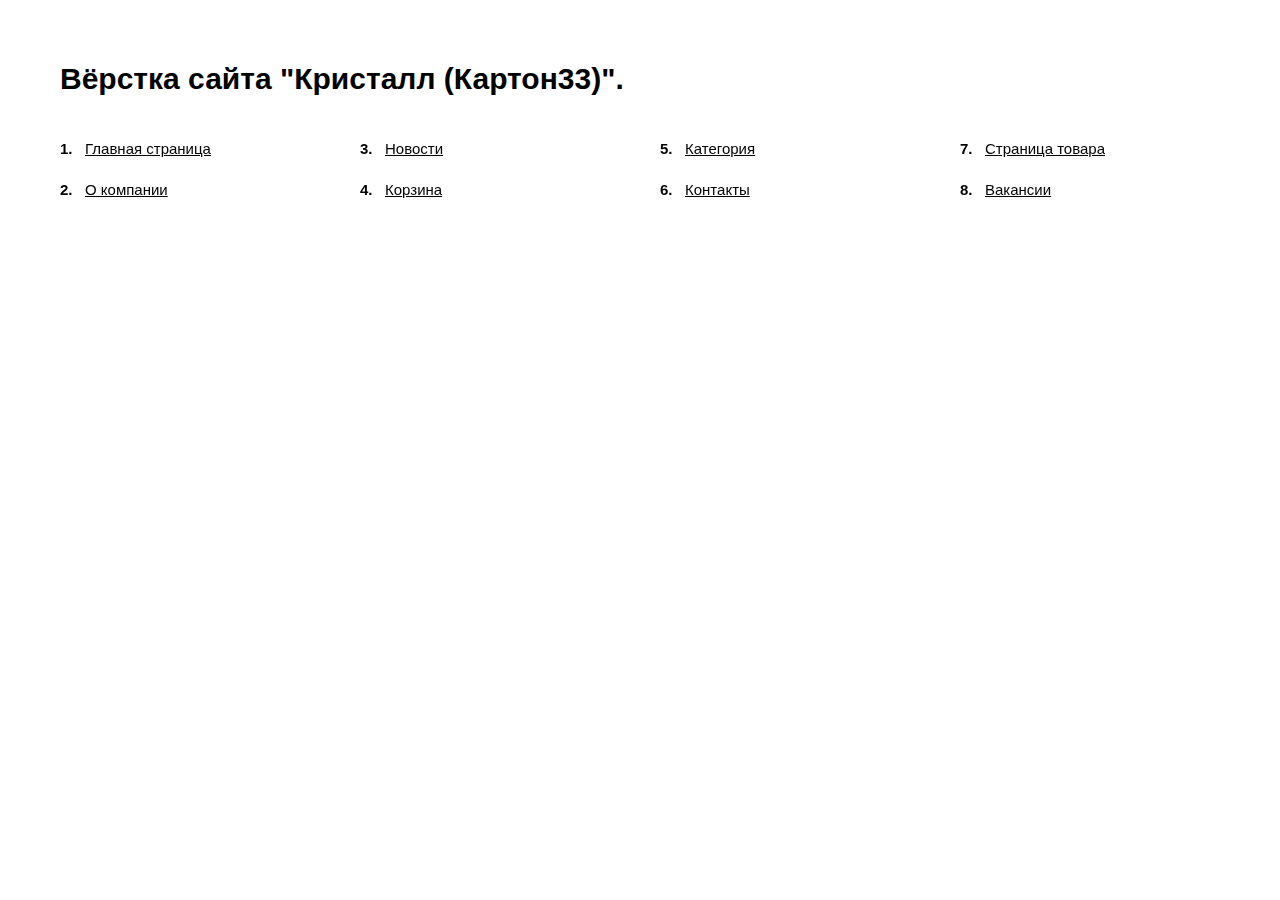
<file: demo_links.html>
<!DOCTYPE html>
<html lang="ru">
	<head>
		<meta http-equiv="Content-Type" content="text/html; charset=utf-8">

		<!-- Адаптирование страницы для мобильных устройств -->
		<meta name="viewport" content="width=device-width, initial-scale=1, maximum-scale=1">

		<!-- Запрет распознования номера телефона -->
		<meta name="format-detection" content="telephone=no">
		<meta name="SKYPE_TOOLBAR" content ="SKYPE_TOOLBAR_PARSER_COMPATIBLE">

		<style>
			*
			{
			    box-sizing: border-box;
			    margin: 0;
			    padding: 0;
			}

			*:before,
			*:after
			{
			    box-sizing: border-box;
			}


			.demo_links
			{
			    padding: 60px;
			}

			.demo_links .title
			{
			    font-family: Arial, 'Helvetica Neue', Helvetica, sans-serif;
			    font-size: 30px;
			    font-weight: 700;
			    line-height: 38px;

			    margin-bottom: 40px;
			}

			.demo_links ol
			{
			    font-family: Arial, 'Helvetica Neue', Helvetica, sans-serif;
			    font-size: 15px;
			    line-height: 21px;

			    counter-reset: li;

			    column-gap: 40px;
			    column-count: 4;
			}

			.demo_links ol li
			{
			    position: relative;

			    display: block;
			    overflow: hidden;

			    padding-left: 25px;

			    list-style-type: none;

			    transform: translateZ(0);

			    --webkit-column-break-inside: avoid;
			    page-break-inside: avoid;
			    break-inside: avoid;
			}

			.demo_links ol li + li
			{
			    margin-top: 20px;
			}

			.demo_links ol li:before
			{
			    color: var(--text_color);
			    font-weight: 700;

			    position: absolute;
			    top: 0;
			    left: 0;

			    content: counters(li, '.') '.';
			    counter-increment: li;
			}


			.demo_links li a
			{
			    color: #000;
			}

			.demo_links li a:hover
			{
			    text-decoration: none;
			}


			@media (max-width: 1279px)
			{
			    .demo_links ol
			    {
			        column-count: 3;
			    }
			}


			@media (max-width: 1023px)
			{
			    .demo_links
			    {
			        padding: 40px;
			    }

			    .demo_links .title
			    {
			        font-size: 28px;
			        line-height: 34px;

			        margin-bottom: 25px;
			    }

			    .demo_links ol
			    {
			        column-count: 2;
			    }
			}


			@media (max-width: 767px)
			{
			    .demo_links
			    {
			        padding: 30px;
			    }

			    .demo_links .title
			    {
			        font-size: 26px;
			        line-height: 32px;
			    }

			    .demo_links ol
			    {
			        column-gap: 40px;
			    }
			}


			@media (max-width: 479px)
			{
			    .demo_links
			    {
			        padding: 20px;
			    }

			    .demo_links .title
			    {
			        font-size: 22px;
			        line-height: 28px;

			        margin-bottom: 25px;
			    }

			    .demo_links ol
			    {
			        column-count: 1;
			    }

			    .demo_links ol li + li
			    {
			        margin-top: 15px;
			    }
			}

		</style>
	</head>

	<body>
		<div class="demo_links">
			<div class="title">Вёрстка сайта "Кристалл (Картон33)".</div>

			<ol>
				<li><a href="/index.html" target="_blank">Главная страница</a></li>
				<li><a href="/about.html" target="_blank">О компании</a></li>
				<li><a href="/articles.html" target="_blank">Новости</a></li>
				<li><a href="/cart.html" target="_blank">Корзина</a></li>
				<li><a href="/category.html" target="_blank">Категория</a></li>
				<li><a href="/contacts.html" target="_blank">Контакты</a></li>
				<li><a href="/product.html" target="_blank">Страница товара</a></li>
				<li><a href="/vacancies.html" target="_blank">Вакансии</a></li>
			</ol>
		</div>
	</body>
</html>
</file>
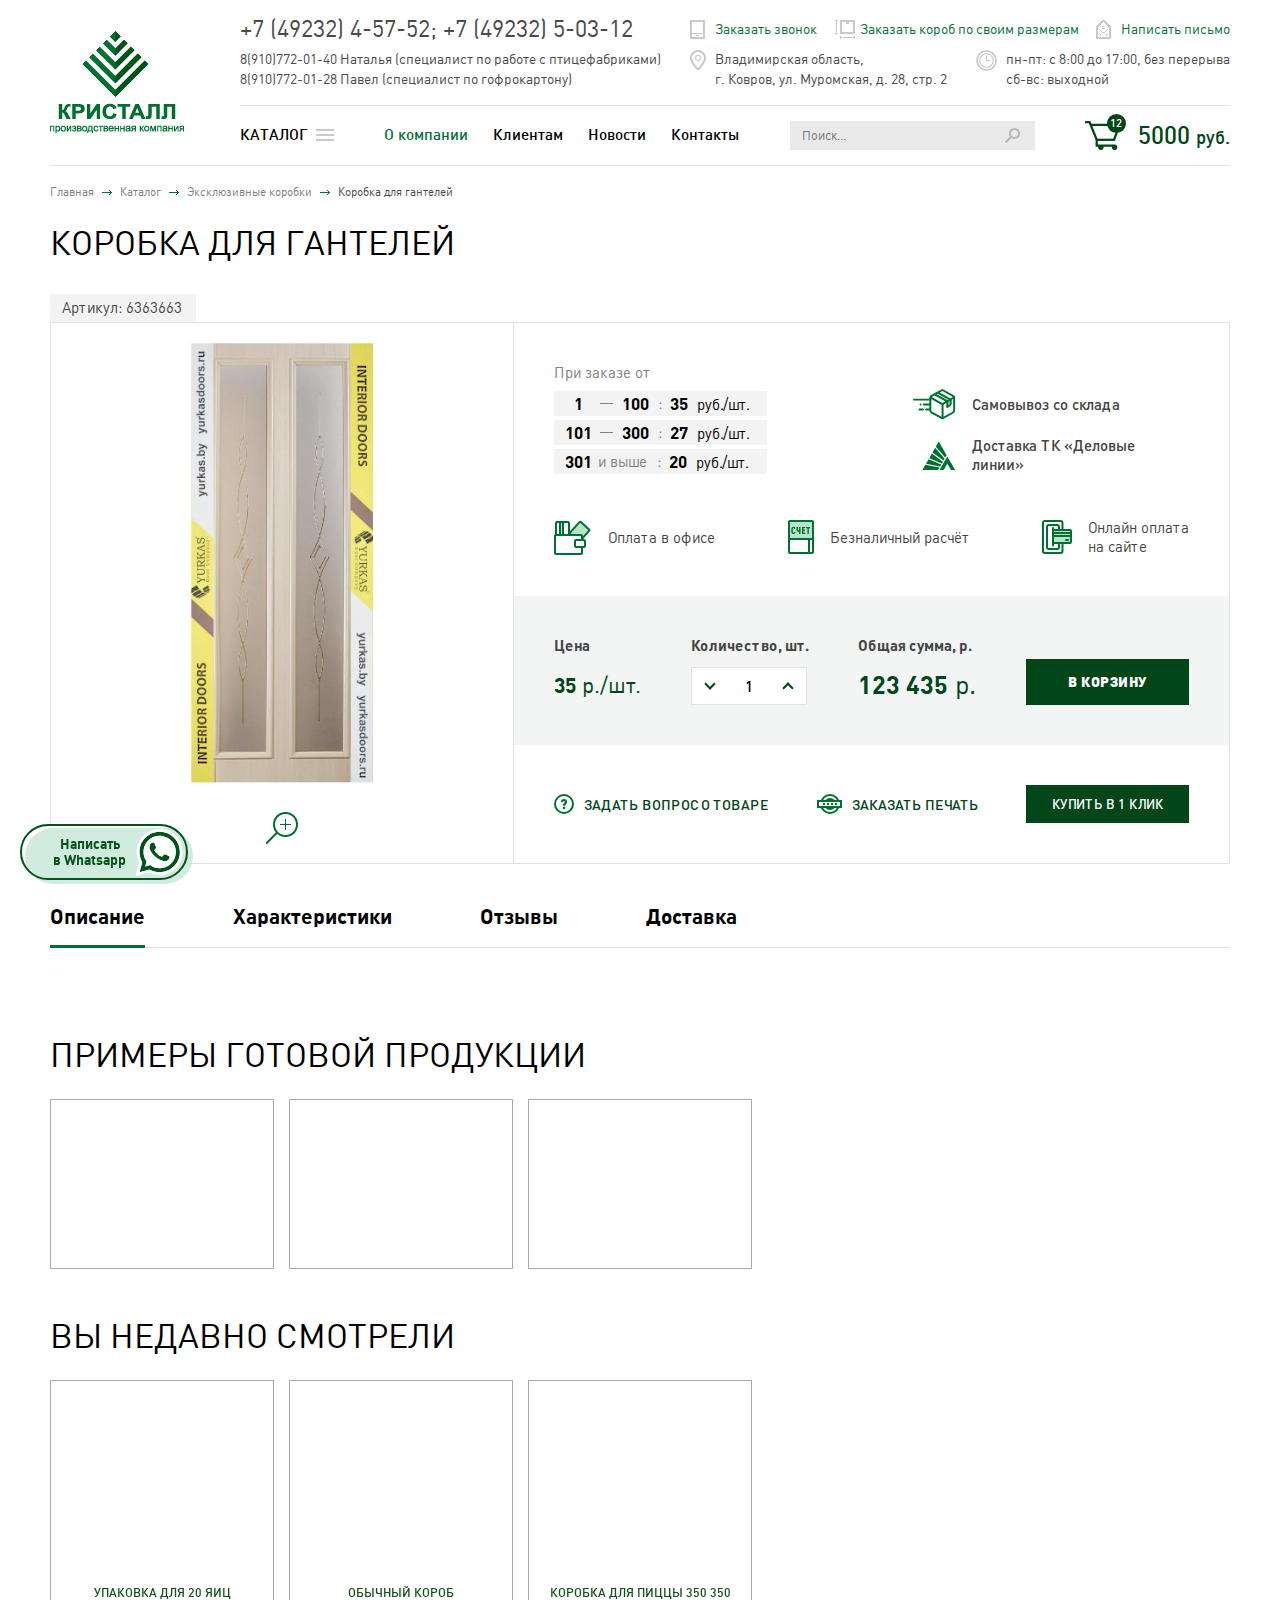
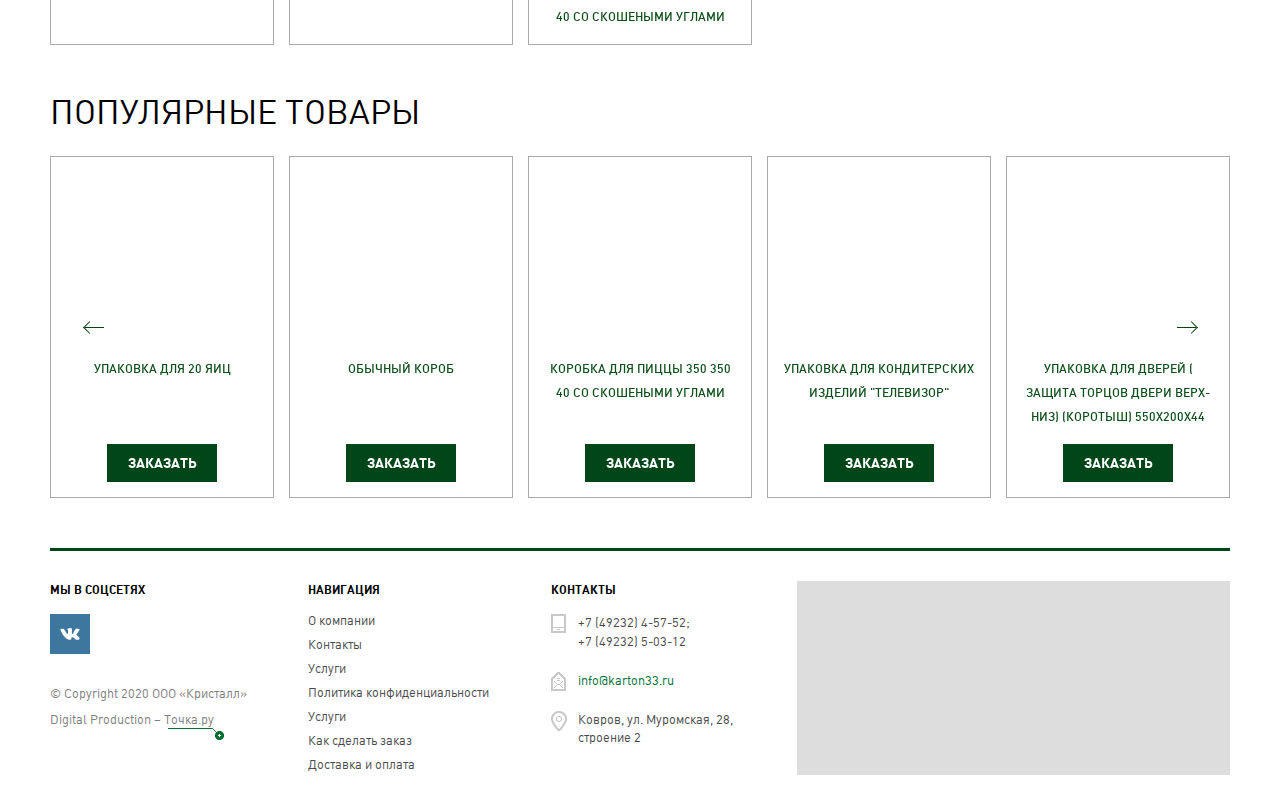
<file: product.html>
<!DOCTYPE html>
<html lang="ru">
	<head>
		<meta http-equiv="Content-Type" content="text/html; charset=utf-8">

		<!-- Адаптирование страницы для мобильных устройств -->
		<meta name="viewport" content="width=device-width, initial-scale=1, maximum-scale=1">

		<!-- Запрет распознования номера телефона -->
		<meta name="format-detection" content="telephone=no">
		<meta name="SKYPE_TOOLBAR" content ="SKYPE_TOOLBAR_PARSER_COMPATIBLE">

		<!-- Заголовок страницы -->
		<title>Заголовок страницы</title>

		<!-- Данное значение часто используют(использовали) поисковые системы -->
		<meta name="description" content="">
		<meta name="keywords" content="">

		<!-- Традиционная иконка сайта, размер 16x16, прозрачность поддерживается. Рекомендуемый формат: .ico или .png -->
		<link rel="shortcut icon" href="favicon.ico">

		<!-- Изменение цвета панели моб. браузера -->
		<meta name="msapplication-TileColor" content="#025319">
		<meta name="theme-color" content="#025319">

		<!-- Подключение файлов стилей -->
		<link rel="stylesheet" href="css/owl.carousel.css">
		<link rel="stylesheet" href="css/fancybox.css">
		<link rel="stylesheet" href="css/ion.rangeSlider.css">
		<link rel="stylesheet" href="css/styles.css">

		<link rel="stylesheet" href="css/response_1219.css" media="(max-width: 1219px)">
		<link rel="stylesheet" href="css/response_1023.css" media="(max-width: 1023px)">
		<link rel="stylesheet" href="css/response_767.css" media="(max-width: 767px)">
		<link rel="stylesheet" href="css/response_479.css" media="(max-width: 479px)">
	</head>

	<body>
		<div class="wrap">
			<div class="main">
				<header>
					<button class="close"></button>

					<div class="mob_scroll">
						<div class="cont row">

							<div class="logo">
								<a href="/">
									<img src="images/logo.png" alt="">
								</a>
							</div>


							<div class="info">
								<div class="row">
									<div class="phones">
										<div class="big">
											<a href="tel:+74923245752">+7 (49232) 4-57-52</a>;
											<a href="tel:+74923250312">+7 (49232) 5-03-12</a>
										</div>

										<div>
											<a href="tel:89107720140">8(910)772-01-40 Наталья (специалист по работе с птицефабриками)</a>
										</div>

										<div>
											<a href="tel:89107720128">8(910)772-01-28 Павел (специалист по гофрокартону)</a>
										</div>
									</div>

									<div class="col_right">
										<button class="callback_btn modal_link" data-content="#callback_modal">Заказать звонок</button>

										<button class="order_btn modal_link" data-content="#order_modal">Заказать короб по своим размерам</button>

										<button class="feedback_btn modal_link" data-content="#feedback_modal">Написать письмо</button>

										<div class="location">
											Владимирская область,<br>
											г. Ковров, ул. Муромская, д. 28, стр. 2
										</div>

										<div class="time">
											пн-пт: с 8:00 до 17:00,  без перерыва<br>
											сб-вс: выходной
										</div>
									</div>
								</div>


								<div class="row">
									<div class="catalog modal_cont">
										<a href="/" class="link">Каталог</a>

										<button class="btn mini_modal_link" data-modal-id="#catalog_modal">
											<span></span>
										</button>

										<div class="mini_modal" id="catalog_modal">
											<div class="row">
												<div class="col">
													<div class="list">
														<div class="bold"><a href="/">Картонные коробки</a></div>
														<div><a href="/">Картонные коробки для переезда</a></div>
														<div><a href="/">Четырехклапанный короб</a></div>
														<div><a href="/">Без верхних клапанов</a></div>
														<div><a href="/">С замком "ласточкин хвост"</a></div>
														<div><a href="/">Шоу-боксы</a></div>
													</div>

													<div class="list">
														<div class="bold"><a href="/">Самосборный короб</a></div>
														<div><a href="/">Архивный короб</a></div>
													</div>

													<div class="list">
														<div class="bold"><a href="/">Эксклюзивные коробки</a></div>
													</div>
												</div>


												<div class="col">
													<div class="list">
														<div class="bold"><a href="/">Упаковка яиц</a></div>
														<div><a href="/">Упаковка для 20 яиц</a></div>
														<div><a href="/">Упаковка для 30 яиц</a></div>
														<div><a href="/">Короб для яиц</a></div>
														<div><a href="/">Бугорчатая прокладка для яиц</a></div>
													</div>

													<div class="list">
														<div class="bold"><a href="/">Упаковка дверей</a></div>
														<div class="bold"><a href="/">Упаковка пиццы</a></div>
														<div class="bold"><a href="/">Упаковка мяса птицы</a></div>
													</div>

													<div class="list">
														<div class="bold"><a href="/">Листовой гофрокартон</a></div>
														<div><a href="/">Микрогофрокартон</a></div>
														<div><a href="/">Пятислойный гофрокартон</a></div>
														<div><a href="/">Трехслойный гофрокартон</a></div>
													</div>
												</div>


												<div class="col">
													<div class="list">
														<div class="bold"><a href="/">Боробки с крышкой</a></div>
														<div class="bold"><a href="/">Большие картонные коробки</a></div>
													</div>

													<div class="list">
														<div class="bold"><a href="/">Лотки из гофрокартона</a></div>
														<div><a href="/">Для кондитерских изделий</a></div>
														<div><a href="/">Для мясной продукции</a></div>
														<div><a href="/">Для рыбной продукции</a></div>
														<div><a href="/">Комплект крышка/дно</a></div>
														<div><a href="/">Для суточных цыплят</a></div>
														<div><a href="/">Овощной лоток</a></div>
														<div><a href="/">Кондитерский лоток усиленный</a></div>
													</div>
												</div>

												<div class="col">
													<div class="list">
														<div class="bold"><a href="/">Печать на коробках</a></div>
														<div class="bold"><a href="/">Прием макулатуры</a></div>
														<div class="bold"><a href="/">Изготовление штанцформ</a></div>
													</div>
												</div>
											</div>
										</div>
									</div>


									<nav class="menu">
										<div class="item">
											<a class="active">О компании</a>
										</div>

										<div class="item">
											<a href="/" class="sub_link">Клиентам</a>

											<div class="sub_menu">
												<div><a href="/">Услуги</a></div>
												<div><a href="/">Как сделать заказ</a></div>
												<div><a href="/">Доставка и оплата</a></div>
											</div>
										</div>

										<div class="item">
											<a href="/">Новости</a>
										</div>

										<div class="item">
											<a href="/">Контакты</a>
										</div>
									</nav>


									<form action="" class="search">
										<input type="text" name="" value="" class="input" placeholder="Поиск...">

										<button type="submit" class="submit_btn">

										</button>
									</form>


									<a href="/" class="cart_link">
										<img src="images/ic_cart.png" alt="">
										<span class="count">12</span>
										<span class="price">5000 <small>руб.</small></span>
									</a>
								</div>
							</div>

						</div>
					</div>
				</header>


				<section class="mob_header">
					<div class="cont">

						<div class="logo">
							<img src="images/logo.png" alt="">
						</div>


						<div class="phones">
							<div class="big">
								<a href="tel:+74923245752">+7 (49232) 4-57-52</a>;
								<a href="tel:+74923250312">+7 (49232) 5-03-12</a>
							</div>
						</div>


						<a href="/" class="cart_link">
							<img src="images/ic_cart.png" alt="">
							<span class="count">12</span>
							<span class="price">5000 <small>руб.</small></span>
						</a>


						<button class="mob_menu_btn">
							<span></span>
						</button>

					</div>
				</section>


				<section class="page_head">
					<div class="cont">

						<div class="breadcrumbs">
							<a href="/">Главная</a> <span class="sep"></span>
							<a href="/">Каталог</a> <span class="sep"></span>
							<a href="/">Эксклюзивные коробки</a> <span class="sep"></span>
							Коробка для гантелей
						</div>

						<h1 class="page_title">КОРОБКА ДЛЯ ГАНТЕЛЕЙ</h1>

					</div>
				</section>


				<section class="product_info block">
					<div class="cont">
						<div class="articul">Артикул: 6363663</div>

						<div class="row">
							<div class="image">
								<a href="images/tmp/product_img.jpg" class="fancy_img">
									<img data-src="images/tmp/product_img.jpg" alt="" class="lozad">
								</a>
							</div>

							<div class="info">
								<div class="row">
									<div class="size_price">
										<div class="label">При заказе от</div>

										<div class="item">
											<div class="from">1</div>
											<div class="sep"></div>
											<div class="to">100</div>
											<div class="points">:</div>
											<div class="price"><b>35</b> руб./шт.</div>
										</div>

										<div class="item">
											<div class="from">101</div>
											<div class="sep"></div>
											<div class="to">300</div>
											<div class="points">:</div>
											<div class="price"><b>27</b> руб./шт.</div>
										</div>

										<div class="item">
											<div class="from">301</div>
											<div class="and_more">и выше</div>
											<div class="points">:</div>
											<div class="price"><b>20</b> руб./шт.</div>
										</div>
									</div>

									<div class="delivery">
										<div>
											<div class="icon">
												<img data-src="images/ic_product_delivery1.svg" alt="" class="lozad">
											</div>
											<div>Самовывоз со склада</div>
										</div>

										<div>
											<div class="icon">
												<img data-src="images/ic_product_delivery2.svg" alt="" class="lozad">
											</div>
											<div>Доставка ТК «Деловые линии»</div>
										</div>
									</div>

									<div class="payment">
										<div>
											<div class="icon">
												<img data-src="images/ic_product_payment1.svg" alt="" class="lozad">
											</div>
											<div>Оплата в офисе</div>
										</div>

										<div>
											<div class="icon">
												<img data-src="images/ic_product_payment2.svg" alt="" class="lozad">
											</div>
											<div>Безналичный расчёт</div>
										</div>

										<div>
											<div class="icon">
												<img data-src="images/ic_product_payment3.svg" alt="" class="lozad">
											</div>
											<div>Онлайн оплата<br> на сайте</div>
										</div>
									</div>
								</div>


								<div class="row buy">
									<div class="price">
										<div class="label">Цена</div>

										<div class="val"><b>35</b> р./шт.</div>
									</div>

									<div class="amount">
										<div class="label">Количество, шт.</div>

										<div class="box">
											<button type="button" class="minus"></button>

										    <input type="text" value="1" class="input"
										      data-minimum="1" data-maximum="9999" data-step="1" data-unit="" maxlength="4">

										    <button type="button" class="plus"></button>
										</div>
									</div>

									<div class="price total">
										<div class="label">Общая сумма, р.</div>

										<div class="val"><b>123 435</b> р.</div>
									</div>

									<button class="buy_btn">В корзину</button>
								</div>


								<div class="row btns">
									<button class="btn question_btn">
										<img src="images/ic_question.svg" alt="">
										<span>Задать вопрос о товаре</span>
									</button>

									<button class="btn print_btn">
										<img src="images/ic_print.svg" alt="">
										<span>Заказать печать</span>
									</button>

									<button class="quike_buy_btn">купить в 1 клик</button>
								</div>
							</div>
						</div>


						<section class="product_tabs tabs_container">
							<div class="tabs">
								<button data-content="#product_tab1" data-level="level1" class="active">Описание</button>

								<button data-content="#product_tab2" data-level="level1">Характеристики</button>

								<button data-content="#product_tab3" data-level="level1">Отзывы</button>

								<button data-content="#product_tab4" data-level="level1">Доставка</button>
							</div>


							<div class="tab_content level1 active" id="product_tab1">

							</div>


							<div class="tab_content level1" id="product_tab2">
								<div class="product_features">
									<div class="col">
										<div class="title">Размер</div>

										<div class="items">
											<div>
												<div class="label">Длина</div>
												<div class="val">710</div>
											</div>

											<div>
												<div class="label">Ширина</div>
												<div class="val">710</div>
											</div>

											<div>
												<div class="label">Высота</div>
												<div class="val">710</div>
											</div>

											<div>
												<div class="label">Объём</div>
												<div class="val">710</div>
											</div>
										</div>
									</div>

									<div class="col">
										<div class="title">Материал</div>

										<div class="items">
											<div>Трехслойный картон</div>
										</div>
									</div>
								</div>
							</div>


							<div class="tab_content level1" id="product_tab3">

							</div>


							<div class="tab_content level1" id="product_tab4">

							</div>
						</section>
					</div>
				</section>


				<section class="products_examples block">
					<div class="cont">

						<div class="block_head">
							<div class="title">ПРИМЕРЫ ГОТОВОЙ ПРОДУКЦИИ</div>
						</div>

						<div class="slider owl-carousel">
							<div class="slide">
								<a href="images/tmp/product_img.jpg" class="item fancy_img" data-fancybox="products_examples">
									<img data-src="images/tmp/product_img.jpg" alt="" class="lozad">
								</a>
							</div>

							<div class="slide">
								<a href="images/tmp/product_img.jpg" class="item fancy_img" data-fancybox="products_examples">
									<img data-src="images/tmp/product_img.jpg" alt="" class="lozad">
								</a>
							</div>

							<div class="slide">
								<a href="images/tmp/product_img.jpg" class="item fancy_img" data-fancybox="products_examples">
									<img data-src="images/tmp/product_img.jpg" alt="" class="lozad">
								</a>
							</div>
						</div>

					</div>
				</section>


				<section class="products block">
					<div class="cont">
						<div class="block_head">
							<div class="title">ВЫ НЕДАВНО СМОТРЕЛИ</div>
						</div>

						<div class="views_slider owl-carousel">
							<div class="slide">
								<div class="product">
									<a href="/" class="thumb">
										<img data-src="images/tmp/product_thumb.jpg" alt="" class="lozad">
									</a>

									<div class="name">
										<a href="/">УПАКОВКА ДЛЯ 20 ЯИЦ</a>
									</div>
								</div>
							</div>

							<div class="slide">
								<div class="product">
									<a href="/" class="thumb">
										<img data-src="images/tmp/product_thumb2.jpg" alt="" class="lozad">
									</a>

									<div class="name">
										<a href="/">ОБЫЧНЫЙ КОРОБ</a>
									</div>
								</div>
							</div>

							<div class="slide">
								<div class="product">
									<a href="/" class="thumb">
										<img data-src="images/tmp/product_thumb3.jpg" alt="" class="lozad">
									</a>

									<div class="name">
										<a href="/">КОРОБКА ДЛЯ ПИЦЦЫ 350 350 40 СО СКОШЕНЫМИ УГЛАМИ</a>
									</div>
								</div>
							</div>
						</div>
					</div>
				</section>


				<section class="products block">
					<div class="cont">

						<div class="block_head">
							<div class="title">ПОПУЛЯРНЫЕ ТОВАРЫ</div>
						</div>


						<div class="slider owl-carousel">
							<div class="slide">
								<div class="product">
									<a href="/" class="thumb">
										<img data-src="images/tmp/product_thumb.jpg" alt="" class="lozad">
									</a>

									<div class="name">
										<a href="/">УПАКОВКА ДЛЯ 20 ЯИЦ</a>
									</div>

									<button class="order_btn modal_link" data-content="#product_order_modal">Заказать</button>
								</div>
							</div>

							<div class="slide">
								<div class="product">
									<a href="/" class="thumb">
										<img data-src="images/tmp/product_thumb2.jpg" alt="" class="lozad">
									</a>

									<div class="name">
										<a href="/">ОБЫЧНЫЙ КОРОБ</a>
									</div>

									<button class="order_btn modal_link" data-content="#product_order_modal">Заказать</button>
								</div>
							</div>

							<div class="slide">
								<div class="product">
									<a href="/" class="thumb">
										<img data-src="images/tmp/product_thumb3.jpg" alt="" class="lozad">
									</a>

									<div class="name">
										<a href="/">КОРОБКА ДЛЯ ПИЦЦЫ 350 350 40 СО СКОШЕНЫМИ УГЛАМИ</a>
									</div>

									<button class="order_btn modal_link" data-content="#product_order_modal">Заказать</button>
								</div>
							</div>

							<div class="slide">
								<div class="product">
									<a href="/" class="thumb">
										<img data-src="images/tmp/product_thumb4.png" alt="" class="lozad">
									</a>

									<div class="name">
										<a href="/">УПАКОВКА ДЛЯ КОНДИТЕРСКИХ ИЗДЕЛИЙ "ТЕЛЕВИЗОР"</a>
									</div>

									<button class="order_btn modal_link" data-content="#product_order_modal">Заказать</button>
								</div>
							</div>

							<div class="slide">
								<div class="product">
									<a href="/" class="thumb">
										<img data-src="images/tmp/product_thumb5.jpg" alt="" class="lozad">
									</a>

									<div class="name">
										<a href="/">УПАКОВКА ДЛЯ ДВЕРЕЙ ( ЗАЩИТА ТОРЦОВ ДВЕРИ ВЕРХ-НИЗ) (КОРОТЫШ) 550X200X44</a>
									</div>

									<button class="order_btn modal_link" data-content="#product_order_modal">Заказать</button>
								</div>
							</div>

							<div class="slide">
								<div class="product">
									<a href="/" class="thumb">
										<img data-src="images/tmp/product_thumb.jpg" alt="" class="lozad">
									</a>

									<div class="name">
										<a href="/">УПАКОВКА ДЛЯ 20 ЯИЦ</a>
									</div>

									<button class="order_btn modal_link" data-content="#product_order_modal">Заказать</button>
								</div>
							</div>

							<div class="slide">
								<div class="product">
									<a href="/" class="thumb">
										<img data-src="images/tmp/product_thumb2.jpg" alt="" class="lozad">
									</a>

									<div class="name">
										<a href="/">ОБЫЧНЫЙ КОРОБ</a>
									</div>

									<button class="order_btn modal_link" data-content="#product_order_modal">Заказать</button>
								</div>
							</div>

							<div class="slide">
								<div class="product">
									<a href="/" class="thumb">
										<img data-src="images/tmp/product_thumb3.jpg" alt="" class="lozad">
									</a>

									<div class="name">
										<a href="/">КОРОБКА ДЛЯ ПИЦЦЫ 350 350 40 СО СКОШЕНЫМИ УГЛАМИ</a>
									</div>

									<button class="order_btn modal_link" data-content="#product_order_modal">Заказать</button>
								</div>
							</div>

							<div class="slide">
								<div class="product">
									<a href="/" class="thumb">
										<img data-src="images/tmp/product_thumb4.png" alt="" class="lozad">
									</a>

									<div class="name">
										<a href="/">УПАКОВКА ДЛЯ КОНДИТЕРСКИХ ИЗДЕЛИЙ "ТЕЛЕВИЗОР"</a>
									</div>

									<button class="order_btn modal_link" data-content="#product_order_modal">Заказать</button>
								</div>
							</div>

							<div class="slide">
								<div class="product">
									<a href="/" class="thumb">
										<img data-src="images/tmp/product_thumb5.jpg" alt="" class="lozad">
									</a>

									<div class="name">
										<a href="/">УПАКОВКА ДЛЯ ДВЕРЕЙ ( ЗАЩИТА ТОРЦОВ ДВЕРИ ВЕРХ-НИЗ) (КОРОТЫШ) 550X200X44</a>
									</div>

									<button class="order_btn modal_link" data-content="#product_order_modal">Заказать</button>
								</div>
							</div>
						</div>

					</div>
				</section>
			</div>


			<footer>
				<div class="cont">

					<div class="row">
						<div class="col">
							<div class="socials">
								<div class="title">МЫ В СОЦСЕТЯХ</div>

								<a href="/" target="_blank" class="vk"></a>
							</div>

							<div class="copyright">&copy; Copyright 2020 ООО «Кристалл»</div>

							<div class="creator">
								Digital Production – <a href="/" target="_blank" rel="noopener">Точка.ру</a>
							</div>
						</div>


						<div class="links">
							<div class="title">НАВИГАЦИЯ</div>

							<div class="list">
								<div><a href="/">О компании</a></div>
								<div><a href="/">Контакты</a></div>
								<div><a href="/">Услуги</a></div>
								<div><a href="/">Политика конфиденциальности</a></div>
								<div><a href="/">Услуги</a></div>
								<div><a href="/">Как сделать заказ</a></div>
								<div><a href="/">Доставка и оплата</a></div>
							</div>
						</div>


						<div class="contacts">
							<div class="title">КОНТАКТЫ</div>

							<div class="phone">
								<div><a href="tel:+74923245752">+7 (49232) 4-57-52</a>;</div>
								<div><a href="tel:+74923250312">+7 (49232) 5-03-12</a></div>
							</div>

							<div class="email">
								<a href="mailto:info@karton33.ru">info@karton33.ru</a>
							</div>

							<div class="adres">Ковров, ул. Муромская, 28, строение 2</div>
						</div>


						<div class="map">
							<script type="text/javascript" charset="utf-8" async src="https://api-maps.yandex.ru/services/constructor/1.0/js/?um=constructor%3Aab0e8671769a07c97c5d4440eb5400919c801d9e5bbdc01a79ce185cebcdc451&amp;width=100%25&amp;height=100%25&amp;lang=ru_RU&amp;scroll=false"></script>
						</div>
					</div>

				</div>
			</footer>
		</div>


		<div class="buttonUp">
			<button><span></span></button>
		</div>


		<button class="whatsapp_btn modal_link" data-content="#whatsapp_modal">
			<span>Написать<br> в Whatsapp</span>
			<img src="images/ic_whatsapp.svg" alt="">
		</button>


		<div class="overlay"></div>

		<div class="supports_error">
			Ваш браузер устарел рекомендуем обновить его до последней версии<br> или использовать другой более современный.
		</div>


		<section class="modal" id="whatsapp_modal">
			<div class="logo">
				<img src="images/logo.png" alt="">
			</div>

			<div class="modal_title">Мы на связи - пишите!</div>

			<div class="row">
				<div class="whatsapp_link">
					<div class="label">Напишите в Whatsapp</div>

					<a href="/" target="_blank">
						<img src="images/ic_whatsapp.svg" alt="">
						<span>Написать<br> в Whatsapp</span>
					</a>
				</div>

				<div class="qr_code">
					<div class="label">Напишите с телефона</div>

					<img src="images/whatsapp_modal_qr_code.svg" alt="" loading="lazy">
				</div>
			</div>
		</section>


		<section class="modal" id="callback_modal">
			<div class="modal_title">Заказать звонок</div>

			<div class="modal_data">
				<form action="" class="form custom_submit">
					<div class="line">
						<div class="label">Имя <span class="required">*</span></div>

						<div class="field">
							<input type="text" name="" value="" class="input">
						</div>
					</div>

					<div class="line">
						<div class="label">Телефон <span class="required">*</span></div>

						<div class="field">
							<input type="tel" name="" value="" class="input">
						</div>
					</div>

					<div class="line">
						<div class="label">Комментарий</div>

						<div class="field">
							<input type="text" name="" value="" class="input">
						</div>
					</div>

					<div class="line agree">
						<div class="field">
							<input type="checkbox" name="agree" id="callback_agree">
							<label for="callback_agree">
								С условиями <a href="/" target="_blank">обработки персональных</a> данных ознакомлен и согласен *
							</label>
						</div>
					</div>


					<div class="submit">
						<button type="submit" class="submit_btn">Отправить</button>

						<div class="exp"><span class="required">*</span> — обязательные поля</div>
					</div>
				</form>
			</div>
		</section>


		<section class="modal" id="order_modal">
			<div class="modal_title">Заказать короб</div>

			<div class="modal_data">
				<form action="" class="form custom_submit">
					<div class="line">
						<div class="label">Ваше имя</div>

						<div class="field">
							<input type="text" name="" value="" class="input">
						</div>
					</div>

					<div class="line">
						<div class="label">Ваш телефон <span class="required">*</span></div>

						<div class="field">
							<input type="tel" name="" value="" class="input">
						</div>
					</div>

					<div class="line">
						<div class="label">Ваши размеры</div>

						<div class="field">
							<textarea name=""></textarea>
						</div>
					</div>

					<div class="line">
						<div class="label">Ваш комментарий</div>

						<div class="field">
							<textarea name=""></textarea>
						</div>
					</div>

					<div class="line agree">
						<div class="field">
							<input type="checkbox" name="agree" id="order_agree">
							<label for="order_agree">
								С условиями <a href="/" target="_blank">обработки персональных</a> данных ознакомлен и согласен *
							</label>
						</div>
					</div>


					<div class="submit">
						<button type="submit" class="submit_btn">Отправить</button>

						<div class="exp"><span class="required">*</span> — обязательные поля</div>
					</div>
				</form>
			</div>
		</section>


		<section class="modal" id="feedback_modal">
			<div class="modal_title">Написать письмо</div>

			<div class="modal_data">
				<form action="" class="form custom_submit">
					<div class="line">
						<div class="label">Ваше имя</div>

						<div class="field">
							<input type="text" name="" value="" class="input">
						</div>
					</div>

					<div class="line">
						<div class="label">E-mail <span class="required">*</span></div>

						<div class="field">
							<input type="email" name="" value="" class="input">
						</div>
					</div>

					<div class="line">
						<div class="label">Текст письма <span class="required">*</span></div>

						<div class="field">
							<textarea name=""></textarea>
						</div>
					</div>

					<div class="line agree">
						<div class="field">
							<input type="checkbox" name="agree" id="feedback_agree">
							<label for="feedback_agree">
								С условиями <a href="/" target="_blank">обработки персональных</a> данных ознакомлен и согласен *
							</label>
						</div>
					</div>


					<div class="submit">
						<button type="submit" class="submit_btn">Отправить</button>

						<div class="exp"><span class="required">*</span> — обязательные поля</div>
					</div>
				</form>
			</div>
		</section>


		<section class="modal" id="product_order_modal">
			<div class="modal_title">Заказать</div>

			<div class="modal_data">
				<form action="" class="form custom_submit">
					<div class="line">
						<div class="label">Ваше имя</div>

						<div class="field">
							<input type="text" name="" value="" class="input">
						</div>
					</div>

					<div class="line">
						<div class="label">Ваш телефон <span class="required">*</span></div>

						<div class="field">
							<input type="tel" name="" value="" class="input">
						</div>
					</div>

					<div class="line">
						<div class="label">Ваш комментарий</div>

						<div class="field">
							<textarea name=""></textarea>
						</div>
					</div>

					<div class="line agree">
						<div class="field">
							<input type="checkbox" name="agree" id="product_order_agree">
							<label for="product_order_agree">
								С условиями <a href="/" target="_blank">обработки персональных</a> данных ознакомлен и согласен *
							</label>
						</div>
					</div>


					<div class="submit">
						<button type="submit" class="submit_btn">Отправить</button>

						<div class="exp"><span class="required">*</span> — обязательные поля</div>
					</div>
				</form>
			</div>
		</section>


		<section class="modal" id="success_modal">
			<div class="modal_title">Спасибо!</div>

			<div class="text">Ваше сообщение успешно отправлено. Наш менеджер свяжется с Вами.</div>
		</section>


		<!-- Подключение javascript файлов -->
		<script src="js/jquery-3.5.0.min.js"></script>
		<script src="js/lozad.min.js"></script>
		<script src="js/owl.carousel.min.js"></script>
		<script src="js/inputmask.min.js"></script>
		<script src="js/fancybox.min.js"></script>
		<script src="js/ion.rangeSlider.min.js"></script>
		<script src="js/functions.js"></script>
		<script src="js/scripts.js"></script>
	</body>
</html>
</file>
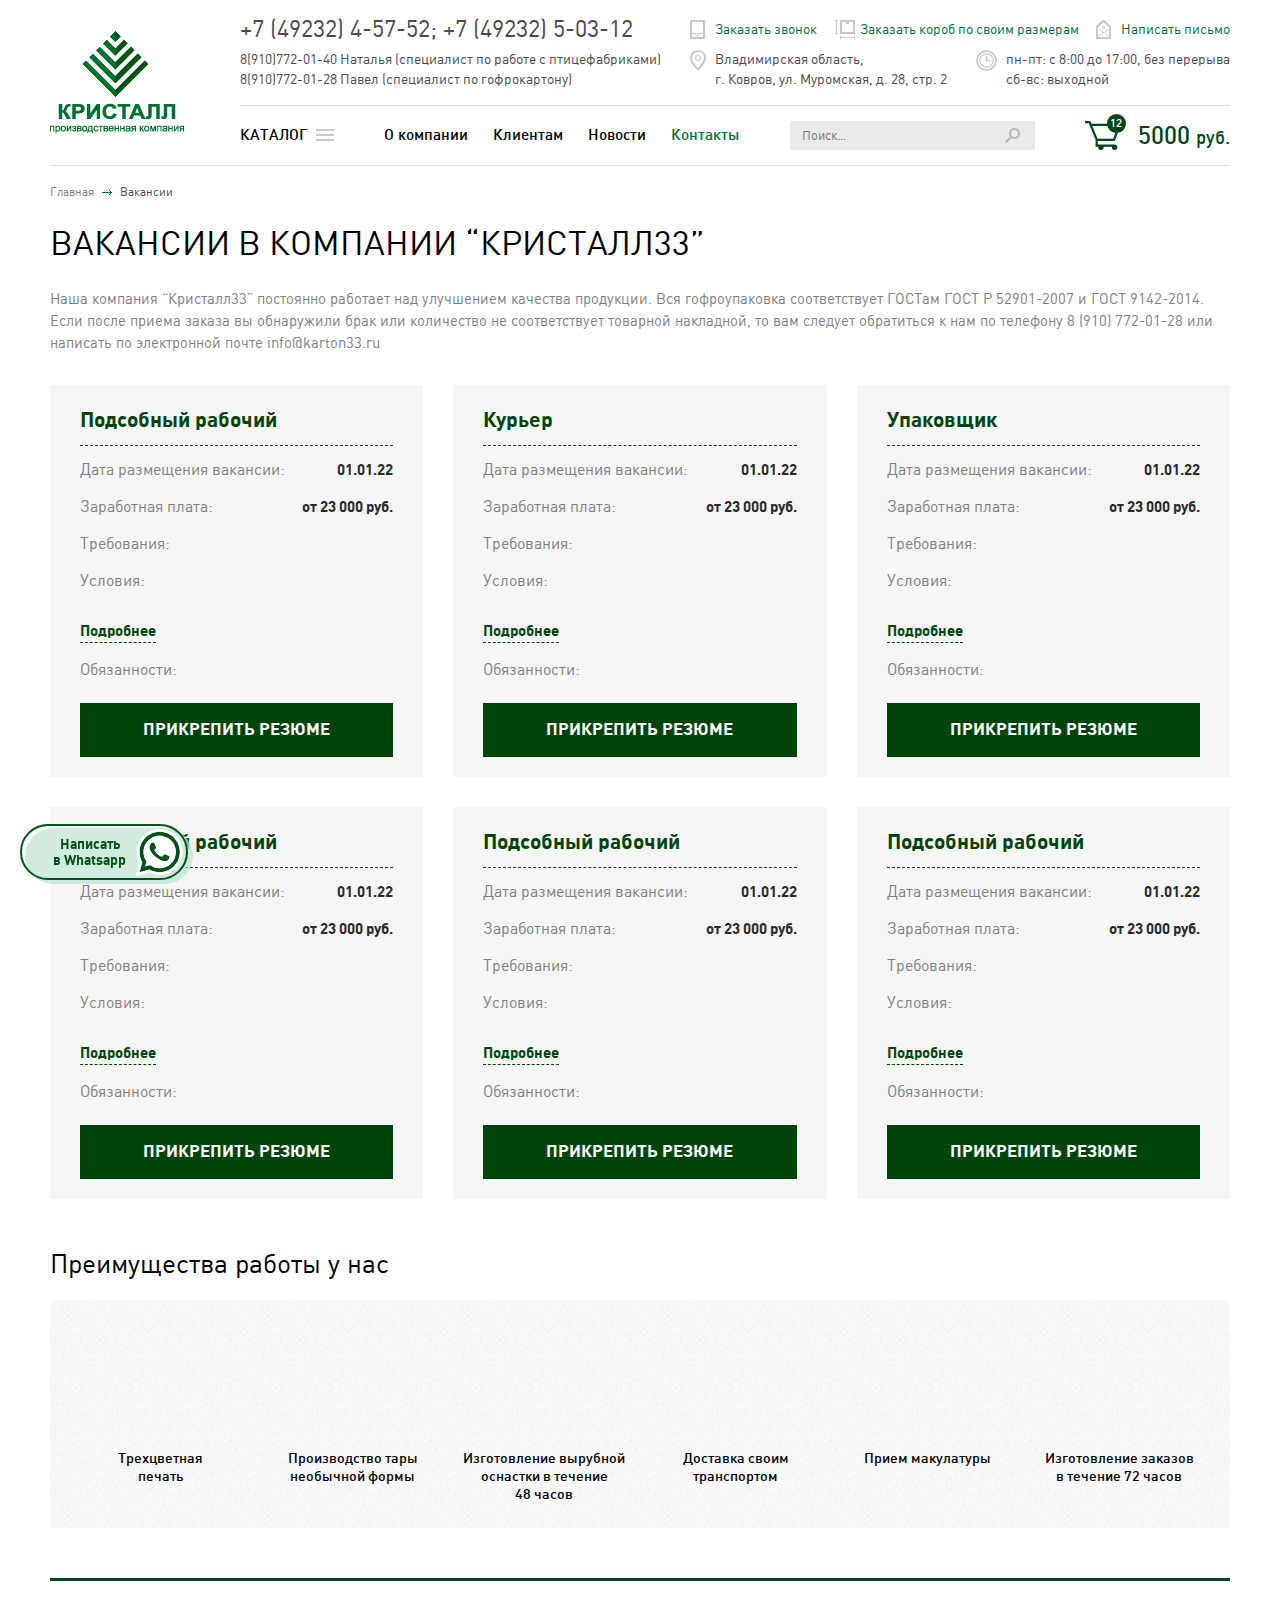
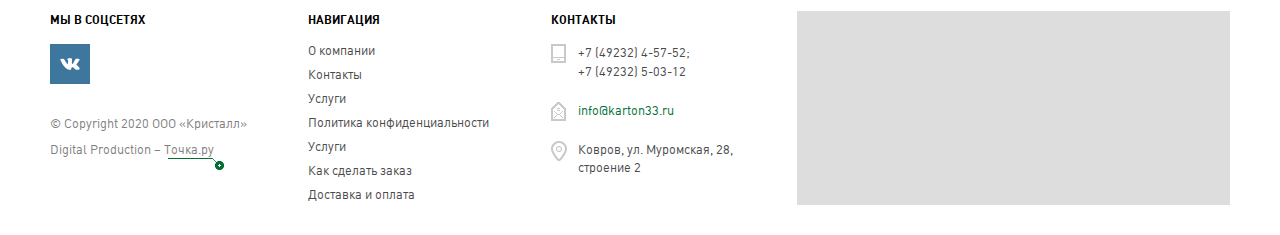
<file: vacancies.html>
<!DOCTYPE html>
<html lang="ru">
	<head>
		<meta http-equiv="Content-Type" content="text/html; charset=utf-8">

		<!-- Адаптирование страницы для мобильных устройств -->
		<meta name="viewport" content="width=device-width, initial-scale=1, maximum-scale=1">

		<!-- Запрет распознования номера телефона -->
		<meta name="format-detection" content="telephone=no">
		<meta name="SKYPE_TOOLBAR" content ="SKYPE_TOOLBAR_PARSER_COMPATIBLE">

		<!-- Заголовок страницы -->
		<title>Заголовок страницы</title>

		<!-- Данное значение часто используют(использовали) поисковые системы -->
		<meta name="description" content="">
		<meta name="keywords" content="">

		<!-- Традиционная иконка сайта, размер 16x16, прозрачность поддерживается. Рекомендуемый формат: .ico или .png -->
		<link rel="shortcut icon" href="favicon.ico">

		<!-- Изменение цвета панели моб. браузера -->
		<meta name="msapplication-TileColor" content="#025319">
		<meta name="theme-color" content="#025319">

		<!-- Подключение файлов стилей -->
		<link rel="stylesheet" href="css/owl.carousel.css">
		<link rel="stylesheet" href="css/fancybox.css">
		<link rel="stylesheet" href="css/ion.rangeSlider.css">
		<link rel="stylesheet" href="css/styles.css">

		<link rel="stylesheet" href="css/response_1219.css" media="(max-width: 1219px)">
		<link rel="stylesheet" href="css/response_1023.css" media="(max-width: 1023px)">
		<link rel="stylesheet" href="css/response_767.css" media="(max-width: 767px)">
		<link rel="stylesheet" href="css/response_479.css" media="(max-width: 479px)">
	</head>

	<body>
		<div class="wrap">
			<div class="main">
				<header>
					<button class="close"></button>

					<div class="mob_scroll">
						<div class="cont row">

							<div class="logo">
								<a href="/">
									<img src="images/logo.png" alt="">
								</a>
							</div>


							<div class="info">
								<div class="row">
									<div class="phones">
										<div class="big">
											<a href="tel:+74923245752">+7 (49232) 4-57-52</a>;
											<a href="tel:+74923250312">+7 (49232) 5-03-12</a>
										</div>

										<div>
											<a href="tel:89107720140">8(910)772-01-40 Наталья (специалист по работе с птицефабриками)</a>
										</div>

										<div>
											<a href="tel:89107720128">8(910)772-01-28 Павел (специалист по гофрокартону)</a>
										</div>
									</div>

									<div class="col_right">
										<button class="callback_btn modal_link" data-content="#callback_modal">Заказать звонок</button>

										<button class="order_btn modal_link" data-content="#order_modal">Заказать короб по своим размерам</button>

										<button class="feedback_btn modal_link" data-content="#feedback_modal">Написать письмо</button>

										<div class="location">
											Владимирская область,<br>
											г. Ковров, ул. Муромская, д. 28, стр. 2
										</div>

										<div class="time">
											пн-пт: с 8:00 до 17:00,  без перерыва<br>
											сб-вс: выходной
										</div>
									</div>
								</div>


								<div class="row">
									<div class="catalog modal_cont">
										<a href="/" class="link">Каталог</a>

										<button class="btn mini_modal_link" data-modal-id="#catalog_modal">
											<span></span>
										</button>

										<div class="mini_modal" id="catalog_modal">
											<div class="row">
												<div class="col">
													<div class="list">
														<div class="bold"><a href="/">Картонные коробки</a></div>
														<div><a href="/">Картонные коробки для переезда</a></div>
														<div><a href="/">Четырехклапанный короб</a></div>
														<div><a href="/">Без верхних клапанов</a></div>
														<div><a href="/">С замком "ласточкин хвост"</a></div>
														<div><a href="/">Шоу-боксы</a></div>
													</div>

													<div class="list">
														<div class="bold"><a href="/">Самосборный короб</a></div>
														<div><a href="/">Архивный короб</a></div>
													</div>

													<div class="list">
														<div class="bold"><a href="/">Эксклюзивные коробки</a></div>
													</div>
												</div>


												<div class="col">
													<div class="list">
														<div class="bold"><a href="/">Упаковка яиц</a></div>
														<div><a href="/">Упаковка для 20 яиц</a></div>
														<div><a href="/">Упаковка для 30 яиц</a></div>
														<div><a href="/">Короб для яиц</a></div>
														<div><a href="/">Бугорчатая прокладка для яиц</a></div>
													</div>

													<div class="list">
														<div class="bold"><a href="/">Упаковка дверей</a></div>
														<div class="bold"><a href="/">Упаковка пиццы</a></div>
														<div class="bold"><a href="/">Упаковка мяса птицы</a></div>
													</div>

													<div class="list">
														<div class="bold"><a href="/">Листовой гофрокартон</a></div>
														<div><a href="/">Микрогофрокартон</a></div>
														<div><a href="/">Пятислойный гофрокартон</a></div>
														<div><a href="/">Трехслойный гофрокартон</a></div>
													</div>
												</div>


												<div class="col">
													<div class="list">
														<div class="bold"><a href="/">Боробки с крышкой</a></div>
														<div class="bold"><a href="/">Большие картонные коробки</a></div>
													</div>

													<div class="list">
														<div class="bold"><a href="/">Лотки из гофрокартона</a></div>
														<div><a href="/">Для кондитерских изделий</a></div>
														<div><a href="/">Для мясной продукции</a></div>
														<div><a href="/">Для рыбной продукции</a></div>
														<div><a href="/">Комплект крышка/дно</a></div>
														<div><a href="/">Для суточных цыплят</a></div>
														<div><a href="/">Овощной лоток</a></div>
														<div><a href="/">Кондитерский лоток усиленный</a></div>
													</div>
												</div>

												<div class="col">
													<div class="list">
														<div class="bold"><a href="/">Печать на коробках</a></div>
														<div class="bold"><a href="/">Прием макулатуры</a></div>
														<div class="bold"><a href="/">Изготовление штанцформ</a></div>
													</div>
												</div>
											</div>
										</div>
									</div>


									<nav class="menu">
										<div class="item">
											<a href="/">О компании</a>
										</div>

										<div class="item">
											<a href="/" class="sub_link">Клиентам</a>

											<div class="sub_menu">
												<div><a href="/">Услуги</a></div>
												<div><a href="/">Как сделать заказ</a></div>
												<div><a href="/">Доставка и оплата</a></div>
											</div>
										</div>

										<div class="item">
											<a href="/">Новости</a>
										</div>

										<div class="item">
											<a class="active">Контакты</a>
										</div>
									</nav>


									<form action="" class="search">
										<input type="text" name="" value="" class="input" placeholder="Поиск...">

										<button type="submit" class="submit_btn">

										</button>
									</form>


									<a href="/" class="cart_link">
										<img src="images/ic_cart.png" alt="">
										<span class="count">12</span>
										<span class="price">5000 <small>руб.</small></span>
									</a>
								</div>
							</div>

						</div>
					</div>
				</header>


				<section class="mob_header">
					<div class="cont">

						<div class="logo">
							<img src="images/logo.png" alt="">
						</div>


						<div class="phones">
							<div class="big">
								<a href="tel:+74923245752">+7 (49232) 4-57-52</a>;
								<a href="tel:+74923250312">+7 (49232) 5-03-12</a>
							</div>
						</div>


						<a href="/" class="cart_link">
							<img src="images/ic_cart.png" alt="">
							<span class="count">12</span>
							<span class="price">5000 <small>руб.</small></span>
						</a>


						<button class="mob_menu_btn">
							<span></span>
						</button>

					</div>
				</section>


				<section class="page_head">
					<div class="cont">

						<div class="breadcrumbs">
							<a href="/">Главная</a> <span class="sep"></span>
							Вакансии
						</div>

						<h1 class="page_title">Вакансии в компании “Кристалл33”</h1>

						<div class="page_desc text_block">
							<p>Наша компания “Кристалл33” постоянно работает над улучшением качества продукции. Вся гофроупаковка соответствует ГОСТам ГОСТ Р 52901-2007 и ГОСТ 9142-2014.<br> Если после приема заказа вы обнаружили брак или количество не соответствует товарной накладной, то вам следует обратиться к нам по телефону 8 (910) 772-01-28 или написать по электронной почте info@karton33.ru</p>
						</div>
					</div>
				</section>


				<section class="vacancies block">
					<div class="cont">
						<div class="row">
							<div class="vacancy">
								<div class="name">Подсобный рабочий</div>

								<div class="features">
									<div>
										<div class="label">Дата размещения вакансии:</div>
										<div class="val">01.01.22</div>
									</div>

									<div>
										<div class="label">Заработная плата:</div>
										<div class="val">от 23 000 руб.</div>
									</div>

									<div>
										<div class="label">Требования:</div>
										<div class="val"></div>
									</div>

									<div>
										<div class="label">Условия:</div>
										<div class="val"></div>
									</div>
								</div>

								<div class="details">
									<a href="/">Подробнее</a>
								</div>

								<div class="features">
									<div>
										<div class="label">Обязанности:</div>
										<div class="val"></div>
									</div>
								</div>

								<button class="btn modal_link" data-content="#resume_modal">прикрепить резюме</button>
							</div>


							<div class="vacancy">
								<div class="name">Курьер</div>

								<div class="features">
									<div>
										<div class="label">Дата размещения вакансии:</div>
										<div class="val">01.01.22</div>
									</div>

									<div>
										<div class="label">Заработная плата:</div>
										<div class="val">от 23 000 руб.</div>
									</div>

									<div>
										<div class="label">Требования:</div>
										<div class="val"></div>
									</div>

									<div>
										<div class="label">Условия:</div>
										<div class="val"></div>
									</div>
								</div>

								<div class="details">
									<a href="/">Подробнее</a>
								</div>

								<div class="features">
									<div>
										<div class="label">Обязанности:</div>
										<div class="val"></div>
									</div>
								</div>

								<button class="btn modal_link" data-content="#resume_modal">прикрепить резюме</button>
							</div>


							<div class="vacancy">
								<div class="name">Упаковщик</div>

								<div class="features">
									<div>
										<div class="label">Дата размещения вакансии:</div>
										<div class="val">01.01.22</div>
									</div>

									<div>
										<div class="label">Заработная плата:</div>
										<div class="val">от 23 000 руб.</div>
									</div>

									<div>
										<div class="label">Требования:</div>
										<div class="val"></div>
									</div>

									<div>
										<div class="label">Условия:</div>
										<div class="val"></div>
									</div>
								</div>

								<div class="details">
									<a href="/">Подробнее</a>
								</div>

								<div class="features">
									<div>
										<div class="label">Обязанности:</div>
										<div class="val"></div>
									</div>
								</div>

								<button class="btn modal_link" data-content="#resume_modal">прикрепить резюме</button>
							</div>


							<div class="vacancy">
								<div class="name">Подсобный рабочий</div>

								<div class="features">
									<div>
										<div class="label">Дата размещения вакансии:</div>
										<div class="val">01.01.22</div>
									</div>

									<div>
										<div class="label">Заработная плата:</div>
										<div class="val">от 23 000 руб.</div>
									</div>

									<div>
										<div class="label">Требования:</div>
										<div class="val"></div>
									</div>

									<div>
										<div class="label">Условия:</div>
										<div class="val"></div>
									</div>
								</div>

								<div class="details">
									<a href="/">Подробнее</a>
								</div>

								<div class="features">
									<div>
										<div class="label">Обязанности:</div>
										<div class="val"></div>
									</div>
								</div>

								<button class="btn modal_link" data-content="#resume_modal">прикрепить резюме</button>
							</div>


							<div class="vacancy">
								<div class="name">Подсобный рабочий</div>

								<div class="features">
									<div>
										<div class="label">Дата размещения вакансии:</div>
										<div class="val">01.01.22</div>
									</div>

									<div>
										<div class="label">Заработная плата:</div>
										<div class="val">от 23 000 руб.</div>
									</div>

									<div>
										<div class="label">Требования:</div>
										<div class="val"></div>
									</div>

									<div>
										<div class="label">Условия:</div>
										<div class="val"></div>
									</div>
								</div>

								<div class="details">
									<a href="/">Подробнее</a>
								</div>

								<div class="features">
									<div>
										<div class="label">Обязанности:</div>
										<div class="val"></div>
									</div>
								</div>

								<button class="btn modal_link" data-content="#resume_modal">прикрепить резюме</button>
							</div>


							<div class="vacancy">
								<div class="name">Подсобный рабочий</div>

								<div class="features">
									<div>
										<div class="label">Дата размещения вакансии:</div>
										<div class="val">01.01.22</div>
									</div>

									<div>
										<div class="label">Заработная плата:</div>
										<div class="val">от 23 000 руб.</div>
									</div>

									<div>
										<div class="label">Требования:</div>
										<div class="val"></div>
									</div>

									<div>
										<div class="label">Условия:</div>
										<div class="val"></div>
									</div>
								</div>

								<div class="details">
									<a href="/">Подробнее</a>
								</div>

								<div class="features">
									<div>
										<div class="label">Обязанности:</div>
										<div class="val"></div>
									</div>
								</div>

								<button class="btn modal_link" data-content="#resume_modal">прикрепить резюме</button>
							</div>
						</div>
					</div>
				</section>


				<section class="advantages block">
					<div class="cont">

						<div class="block_title">Преимущества работы у нас</div>

						<div class="data">
							<div class="row">
								<div class="item">
									<div class="icon">
										<img data-src="images/ic_advantage6.png" alt="" class="lozad">
									</div>
									<div>Трехцветная<br> печать</div>
								</div>

								<div class="item">
									<div class="icon">
										<img data-src="images/ic_advantage4.png" alt="" class="lozad">
									</div>
									<div>Производство тары<br> необычной формы</div>
								</div>

								<div class="item">
									<div class="icon">
										<img data-src="images/ic_advantage5.png" alt="" class="lozad">
									</div>
									<div>Изготовление вырубной<br> оснастки в течение<br> 48 часов</div>
								</div>

								<div class="item">
									<div class="icon">
										<img data-src="images/ic_advantage1.png" alt="" class="lozad">
									</div>
									<div>Доставка своим<br> транспортом</div>
								</div>

								<div class="item">
									<div class="icon">
										<img data-src="images/ic_advantage2.png" alt="" class="lozad">
									</div>
									<div>Прием макулатуры</div>
								</div>

								<div class="item">
									<div class="icon">
										<img data-src="images/ic_advantage3.png" alt="" class="lozad">
									</div>
									<div>Изготовление заказов<br> в течение 72 часов</div>
								</div>
							</div>
						</div>

					</div>
				</section>
			</div>


			<footer>
				<div class="cont">

					<div class="row">
						<div class="col">
							<div class="socials">
								<div class="title">МЫ В СОЦСЕТЯХ</div>

								<a href="/" target="_blank" class="vk"></a>
							</div>

							<div class="copyright">&copy; Copyright 2020 ООО «Кристалл»</div>

							<div class="creator">
								Digital Production – <a href="/" target="_blank" rel="noopener">Точка.ру</a>
							</div>
						</div>


						<div class="links">
							<div class="title">НАВИГАЦИЯ</div>

							<div class="list">
								<div><a href="/">О компании</a></div>
								<div><a href="/">Контакты</a></div>
								<div><a href="/">Услуги</a></div>
								<div><a href="/">Политика конфиденциальности</a></div>
								<div><a href="/">Услуги</a></div>
								<div><a href="/">Как сделать заказ</a></div>
								<div><a href="/">Доставка и оплата</a></div>
							</div>
						</div>


						<div class="contacts">
							<div class="title">КОНТАКТЫ</div>

							<div class="phone">
								<div><a href="tel:+74923245752">+7 (49232) 4-57-52</a>;</div>
								<div><a href="tel:+74923250312">+7 (49232) 5-03-12</a></div>
							</div>

							<div class="email">
								<a href="mailto:info@karton33.ru">info@karton33.ru</a>
							</div>

							<div class="adres">Ковров, ул. Муромская, 28, строение 2</div>
						</div>


						<div class="map">
							<script type="text/javascript" charset="utf-8" async src="https://api-maps.yandex.ru/services/constructor/1.0/js/?um=constructor%3Aab0e8671769a07c97c5d4440eb5400919c801d9e5bbdc01a79ce185cebcdc451&amp;width=100%25&amp;height=100%25&amp;lang=ru_RU&amp;scroll=false"></script>
						</div>
					</div>

				</div>
			</footer>
		</div>


		<div class="buttonUp">
			<button><span></span></button>
		</div>


		<button class="whatsapp_btn modal_link" data-content="#whatsapp_modal">
			<span>Написать<br> в Whatsapp</span>
			<img src="images/ic_whatsapp.svg" alt="">
		</button>


		<div class="overlay"></div>

		<div class="supports_error">
			Ваш браузер устарел рекомендуем обновить его до последней версии<br> или использовать другой более современный.
		</div>


		<section class="modal" id="whatsapp_modal">
			<div class="logo">
				<img src="images/logo.png" alt="">
			</div>

			<div class="modal_title">Мы на связи - пишите!</div>

			<div class="row">
				<div class="whatsapp_link">
					<div class="label">Напишите в Whatsapp</div>

					<a href="/" target="_blank">
						<img src="images/ic_whatsapp.svg" alt="">
						<span>Написать<br> в Whatsapp</span>
					</a>
				</div>

				<div class="qr_code">
					<div class="label">Напишите с телефона</div>

					<img src="images/whatsapp_modal_qr_code.svg" alt="" loading="lazy">
				</div>
			</div>
		</section>


		<section class="modal" id="callback_modal">
			<div class="modal_title">Заказать звонок</div>

			<div class="modal_data">
				<form action="" class="form custom_submit">
					<div class="line">
						<div class="label">Имя <span class="required">*</span></div>

						<div class="field">
							<input type="text" name="" value="" class="input">
						</div>
					</div>

					<div class="line">
						<div class="label">Телефон <span class="required">*</span></div>

						<div class="field">
							<input type="tel" name="" value="" class="input">
						</div>
					</div>

					<div class="line">
						<div class="label">Комментарий</div>

						<div class="field">
							<input type="text" name="" value="" class="input">
						</div>
					</div>

					<div class="line agree">
						<div class="field">
							<input type="checkbox" name="agree" id="callback_agree">
							<label for="callback_agree">
								С условиями <a href="/" target="_blank">обработки персональных</a> данных ознакомлен и согласен *
							</label>
						</div>
					</div>


					<div class="submit">
						<button type="submit" class="submit_btn">Отправить</button>

						<div class="exp"><span class="required">*</span> — обязательные поля</div>
					</div>
				</form>
			</div>
		</section>


		<section class="modal" id="order_modal">
			<div class="modal_title">Заказать короб</div>

			<div class="modal_data">
				<form action="" class="form custom_submit">
					<div class="line">
						<div class="label">Ваше имя</div>

						<div class="field">
							<input type="text" name="" value="" class="input">
						</div>
					</div>

					<div class="line">
						<div class="label">Ваш телефон <span class="required">*</span></div>

						<div class="field">
							<input type="tel" name="" value="" class="input">
						</div>
					</div>

					<div class="line">
						<div class="label">Ваши размеры</div>

						<div class="field">
							<textarea name=""></textarea>
						</div>
					</div>

					<div class="line">
						<div class="label">Ваш комментарий</div>

						<div class="field">
							<textarea name=""></textarea>
						</div>
					</div>

					<div class="line agree">
						<div class="field">
							<input type="checkbox" name="agree" id="order_agree">
							<label for="order_agree">
								С условиями <a href="/" target="_blank">обработки персональных</a> данных ознакомлен и согласен *
							</label>
						</div>
					</div>


					<div class="submit">
						<button type="submit" class="submit_btn">Отправить</button>

						<div class="exp"><span class="required">*</span> — обязательные поля</div>
					</div>
				</form>
			</div>
		</section>


		<section class="modal" id="feedback_modal">
			<div class="modal_title">Написать письмо</div>

			<div class="modal_data">
				<form action="" class="form custom_submit">
					<div class="line">
						<div class="label">Ваше имя</div>

						<div class="field">
							<input type="text" name="" value="" class="input">
						</div>
					</div>

					<div class="line">
						<div class="label">E-mail <span class="required">*</span></div>

						<div class="field">
							<input type="email" name="" value="" class="input">
						</div>
					</div>

					<div class="line">
						<div class="label">Текст письма <span class="required">*</span></div>

						<div class="field">
							<textarea name=""></textarea>
						</div>
					</div>

					<div class="line agree">
						<div class="field">
							<input type="checkbox" name="agree" id="feedback_agree">
							<label for="feedback_agree">
								С условиями <a href="/" target="_blank">обработки персональных</a> данных ознакомлен и согласен *
							</label>
						</div>
					</div>


					<div class="submit">
						<button type="submit" class="submit_btn">Отправить</button>

						<div class="exp"><span class="required">*</span> — обязательные поля</div>
					</div>
				</form>
			</div>
		</section>


		<section class="modal" id="product_order_modal">
			<div class="modal_title">Заказать</div>

			<div class="modal_data">
				<form action="" class="form custom_submit">
					<div class="line">
						<div class="label">Ваше имя</div>

						<div class="field">
							<input type="text" name="" value="" class="input">
						</div>
					</div>

					<div class="line">
						<div class="label">Ваш телефон <span class="required">*</span></div>

						<div class="field">
							<input type="tel" name="" value="" class="input">
						</div>
					</div>

					<div class="line">
						<div class="label">Ваш комментарий</div>

						<div class="field">
							<textarea name=""></textarea>
						</div>
					</div>

					<div class="line agree">
						<div class="field">
							<input type="checkbox" name="agree" id="product_order_agree">
							<label for="product_order_agree">
								С условиями <a href="/" target="_blank">обработки персональных</a> данных ознакомлен и согласен *
							</label>
						</div>
					</div>


					<div class="submit">
						<button type="submit" class="submit_btn">Отправить</button>

						<div class="exp"><span class="required">*</span> — обязательные поля</div>
					</div>
				</form>
			</div>
		</section>


		<section class="modal" id="success_modal">
			<div class="modal_title">Спасибо!</div>

			<div class="text">Ваше сообщение успешно отправлено. Наш менеджер свяжется с Вами.</div>
		</section>


		<section class="modal" id="resume_modal">
			<div class="modal_title">Заявка на вакансию</div>

			<div class="modal_data">
				<form action="" class="form">
					<div class="line">
						<div class="label">Телефон <span class="required">*</span></div>

						<div class="field">
							<input type="tel" name="" value="" class="input">
						</div>
					</div>

					<div class="line">
						<div class="label">E-mail</div>

						<div class="field">
							<input type="email" name="" value="" class="input">
						</div>
					</div>

					<div class="line file">
						<div class="field">
							<label>
								<input type="file" name="file">
								<span class="path">Выберите файл</span>
							</label>
						</div>
					</div>

					<div class="line agree">
						<div class="field">
							<input type="checkbox" name="agree" id="resume_agree">
							<label for="resume_agree">
								С условиями <a href="/" target="_blank">обработки персональных</a> данных ознакомлен и согласен *
							</label>
						</div>
					</div>

					<div class="submit">
						<button type="submit" class="submit_btn">Отправить</button>

						<div class="exp"><span class="required">*</span> — обязательные поля</div>
					</div>
				</form>
			</div>
		</section>


		<!-- Подключение javascript файлов -->
		<script src="js/jquery-3.5.0.min.js"></script>
		<script src="js/lozad.min.js"></script>
		<script src="js/owl.carousel.min.js"></script>
		<script src="js/inputmask.min.js"></script>
		<script src="js/fancybox.min.js"></script>
		<script src="js/ion.rangeSlider.min.js"></script>
		<script src="js/functions.js"></script>
		<script src="js/scripts.js"></script>
	</body>
</html>
</file>
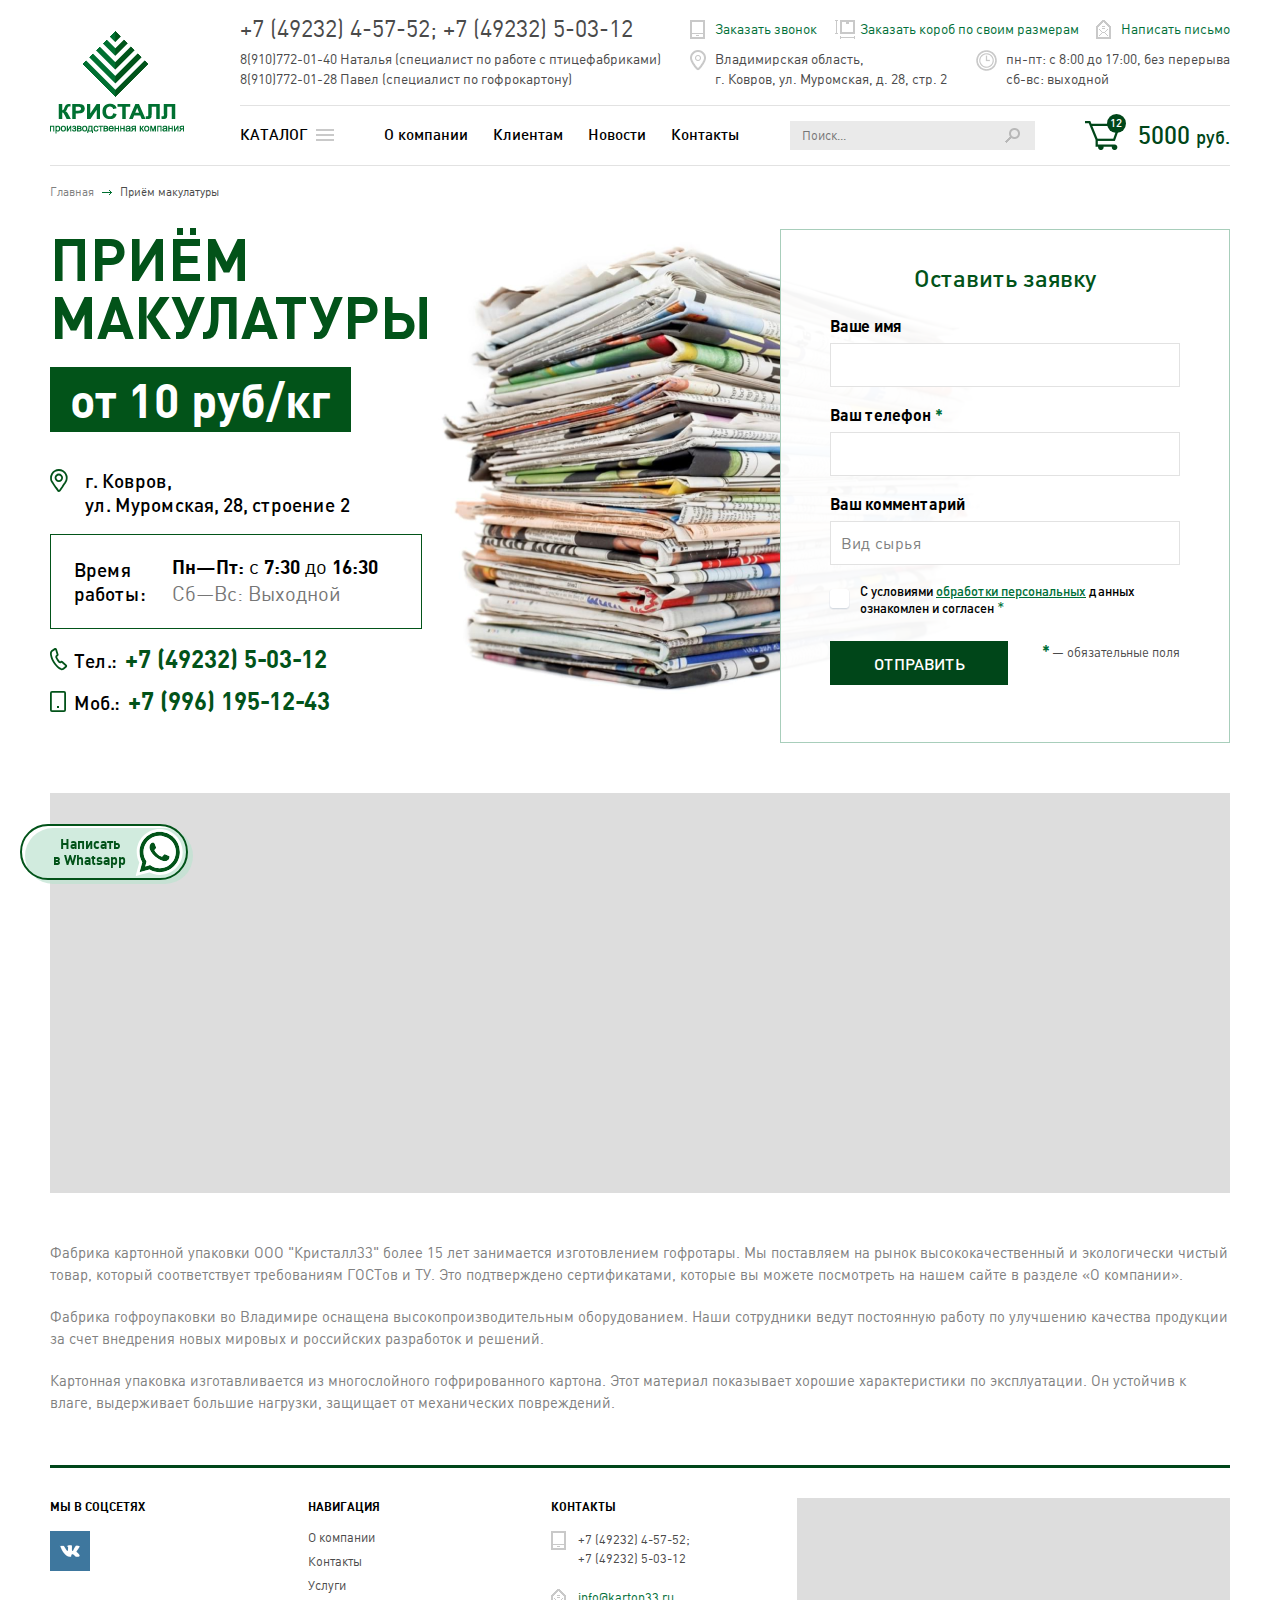
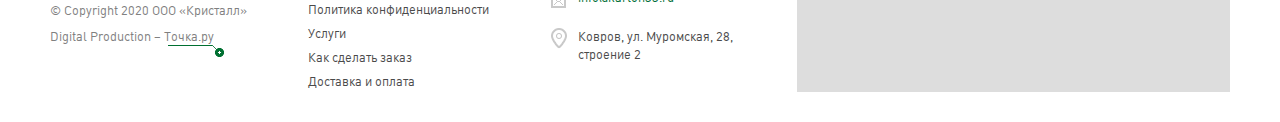
<file: waste_paper.html>
<!DOCTYPE html>
<html lang="ru">
	<head>
		<meta http-equiv="Content-Type" content="text/html; charset=utf-8">

		<!-- Адаптирование страницы для мобильных устройств -->
		<meta name="viewport" content="width=device-width, initial-scale=1, maximum-scale=1">

		<!-- Запрет распознования номера телефона -->
		<meta name="format-detection" content="telephone=no">
		<meta name="SKYPE_TOOLBAR" content ="SKYPE_TOOLBAR_PARSER_COMPATIBLE">

		<!-- Заголовок страницы -->
		<title>Заголовок страницы</title>

		<!-- Данное значение часто используют(использовали) поисковые системы -->
		<meta name="description" content="">
		<meta name="keywords" content="">

		<!-- Традиционная иконка сайта, размер 16x16, прозрачность поддерживается. Рекомендуемый формат: .ico или .png -->
		<link rel="shortcut icon" href="favicon.ico">

		<!-- Изменение цвета панели моб. браузера -->
		<meta name="msapplication-TileColor" content="#025319">
		<meta name="theme-color" content="#025319">

		<!-- Подключение файлов стилей -->
		<link rel="stylesheet" href="css/owl.carousel.css">
		<link rel="stylesheet" href="css/fancybox.css">
		<link rel="stylesheet" href="css/ion.rangeSlider.css">
		<link rel="stylesheet" href="css/styles.css">

		<link rel="stylesheet" href="css/response_1219.css" media="(max-width: 1219px)">
		<link rel="stylesheet" href="css/response_1023.css" media="(max-width: 1023px)">
		<link rel="stylesheet" href="css/response_767.css" media="(max-width: 767px)">
		<link rel="stylesheet" href="css/response_479.css" media="(max-width: 479px)">
	</head>

	<body>
		<div class="wrap">
			<div class="main">
				<header>
					<button class="close"></button>

					<div class="mob_scroll">
						<div class="cont row">

							<div class="logo">
								<a href="/">
									<img src="images/logo.png" alt="">
								</a>
							</div>


							<div class="info">
								<div class="row">
									<div class="phones">
										<div class="big">
											<a href="tel:+74923245752">+7 (49232) 4-57-52</a>;
											<a href="tel:+74923250312">+7 (49232) 5-03-12</a>
										</div>

										<div>
											<a href="tel:89107720140">8(910)772-01-40 Наталья (специалист по работе с птицефабриками)</a>
										</div>

										<div>
											<a href="tel:89107720128">8(910)772-01-28 Павел (специалист по гофрокартону)</a>
										</div>
									</div>

									<div class="col_right">
										<button class="callback_btn modal_link" data-content="#callback_modal">Заказать звонок</button>

										<button class="order_btn modal_link" data-content="#order_modal">Заказать короб по своим размерам</button>

										<button class="feedback_btn modal_link" data-content="#feedback_modal">Написать письмо</button>

										<div class="location">
											Владимирская область,<br>
											г. Ковров, ул. Муромская, д. 28, стр. 2
										</div>

										<div class="time">
											пн-пт: с 8:00 до 17:00,  без перерыва<br>
											сб-вс: выходной
										</div>
									</div>
								</div>


								<div class="row">
									<div class="catalog modal_cont">
										<a href="/" class="link">Каталог</a>

										<button class="btn mini_modal_link" data-modal-id="#catalog_modal">
											<span></span>
										</button>

										<div class="mini_modal" id="catalog_modal">
											<div class="row">
												<div class="col">
													<div class="list">
														<div class="bold"><a href="/">Картонные коробки</a></div>
														<div><a href="/">Картонные коробки для переезда</a></div>
														<div><a href="/">Четырехклапанный короб</a></div>
														<div><a href="/">Без верхних клапанов</a></div>
														<div><a href="/">С замком "ласточкин хвост"</a></div>
														<div><a href="/">Шоу-боксы</a></div>
													</div>

													<div class="list">
														<div class="bold"><a href="/">Самосборный короб</a></div>
														<div><a href="/">Архивный короб</a></div>
													</div>

													<div class="list">
														<div class="bold"><a href="/">Эксклюзивные коробки</a></div>
													</div>
												</div>


												<div class="col">
													<div class="list">
														<div class="bold"><a href="/">Упаковка яиц</a></div>
														<div><a href="/">Упаковка для 20 яиц</a></div>
														<div><a href="/">Упаковка для 30 яиц</a></div>
														<div><a href="/">Короб для яиц</a></div>
														<div><a href="/">Бугорчатая прокладка для яиц</a></div>
													</div>

													<div class="list">
														<div class="bold"><a href="/">Упаковка дверей</a></div>
														<div class="bold"><a href="/">Упаковка пиццы</a></div>
														<div class="bold"><a href="/">Упаковка мяса птицы</a></div>
													</div>

													<div class="list">
														<div class="bold"><a href="/">Листовой гофрокартон</a></div>
														<div><a href="/">Микрогофрокартон</a></div>
														<div><a href="/">Пятислойный гофрокартон</a></div>
														<div><a href="/">Трехслойный гофрокартон</a></div>
													</div>
												</div>


												<div class="col">
													<div class="list">
														<div class="bold"><a href="/">Боробки с крышкой</a></div>
														<div class="bold"><a href="/">Большие картонные коробки</a></div>
													</div>

													<div class="list">
														<div class="bold"><a href="/">Лотки из гофрокартона</a></div>
														<div><a href="/">Для кондитерских изделий</a></div>
														<div><a href="/">Для мясной продукции</a></div>
														<div><a href="/">Для рыбной продукции</a></div>
														<div><a href="/">Комплект крышка/дно</a></div>
														<div><a href="/">Для суточных цыплят</a></div>
														<div><a href="/">Овощной лоток</a></div>
														<div><a href="/">Кондитерский лоток усиленный</a></div>
													</div>
												</div>

												<div class="col">
													<div class="list">
														<div class="bold"><a href="/">Печать на коробках</a></div>
														<div class="bold"><a href="/">Прием макулатуры</a></div>
														<div class="bold"><a href="/">Изготовление штанцформ</a></div>
													</div>
												</div>
											</div>
										</div>
									</div>


									<nav class="menu">
										<div class="item">
											<a href="/">О компании</a>
										</div>

										<div class="item">
											<a href="/" class="sub_link">Клиентам</a>

											<div class="sub_menu">
												<div><a href="/">Услуги</a></div>
												<div><a href="/">Как сделать заказ</a></div>
												<div><a href="/">Доставка и оплата</a></div>
											</div>
										</div>

										<div class="item">
											<a href="/">Новости</a>
										</div>

										<div class="item">
											<a href="/">Контакты</a>
										</div>
									</nav>


									<form action="" class="search">
										<input type="text" name="" value="" class="input" placeholder="Поиск...">

										<button type="submit" class="submit_btn">

										</button>
									</form>


									<a href="/" class="cart_link">
										<img src="images/ic_cart.png" alt="">
										<span class="count">12</span>
										<span class="price">5000 <small>руб.</small></span>
									</a>
								</div>
							</div>

						</div>
					</div>
				</header>


				<section class="mob_header">
					<div class="cont">

						<div class="logo">
							<img src="images/logo.png" alt="">
						</div>


						<div class="phones">
							<div class="big">
								<a href="tel:+74923245752">+7 (49232) 4-57-52</a>;
								<a href="tel:+74923250312">+7 (49232) 5-03-12</a>
							</div>
						</div>


						<a href="/" class="cart_link">
							<img src="images/ic_cart.png" alt="">
							<span class="count">12</span>
							<span class="price">5000 <small>руб.</small></span>
						</a>


						<button class="mob_menu_btn">
							<span></span>
						</button>

					</div>
				</section>


				<section class="page_head">
					<div class="cont">

						<div class="breadcrumbs">
							<a href="/">Главная</a> <span class="sep"></span>
							Приём макулатуры
						</div>
					</div>
				</section>


				<section class="waste_paper block">
					<div class="cont row">
						<div class="data">
							<div class="title">Приём<br> макулатуры</div>

							<div class="price">от 10 руб/кг</div>

							<div class="location">
								<img src="images/ic_location.svg" alt="" class="icon" loading="lazy">
								<span>г. Ковров,<br> ул. Муромская, 28, строение 2</span>
							</div>

							<div class="time">
								<span>Время работы:</span>

								<div>
									<div><b>Пн—Пт:</b> с <b>7:30</b> до <b>16:30</b></div>
									<div class="grey">Сб—Вс: Выходной</div>
								</div>
							</div>

							<div class="phone">
								<img src="images/ic_phone.svg" alt="" class="icon" loading="lazy">

								<div>
									<span>Тел.:</span>
									<a href="tel:+74923250312">+7 (49232) 5-03-12</a>
								</div>
							</div>

							<div class="phone">
								<img src="images/ic_phone2.svg" alt="" class="icon icon2" loading="lazy">

								<div>
									<span>Моб.:</span>
									<a href="tel:+79961951243">+7 (996) 195-12-43</a>
								</div>
							</div>
						</div>

						<img src="images/tmp/waste_paper_img.png" alt="" class="img" loading="lazy">

						<div class="order_form">
							<div class="title">Оставить заявку</div>

							<form action="" class="form">
								<div class="line">
									<div class="label">Ваше имя</div>

									<div class="field">
										<input type="text" name="" value="" class="input" placeholder="">
									</div>
								</div>

								<div class="line">
									<div class="label">Ваш телефон <span class="required">*</span></div>

									<div class="field">
										<input type="text" name="" value="" class="input" placeholder="">
									</div>
								</div>

								<div class="line">
									<div class="label">Ваш комментарий</div>

									<div class="field">
										<input type="text" name="" value="" class="input" placeholder="Вид сырья">
									</div>
								</div>

								<div class="line agree">
									<div class="field">
										<input type="checkbox" name="agree" id="callback_agree">
										<label for="callback_agree">
											С условиями <a href="/" target="_blank">обработки персональных</a> данных ознакомлен и согласен <span class="required">*</span>
										</label>
									</div>
								</div>


								<div class="submit">
									<button type="submit" class="submit_btn">Отправить</button>

									<div class="exp"><span class="required">*</span> — обязательные поля</div>
								</div>
							</form>
						</div>

						<div class="map">
							<script type="text/javascript" charset="utf-8" async src="https://api-maps.yandex.ru/services/constructor/1.0/js/?um=constructor%3Aab0e8671769a07c97c5d4440eb5400919c801d9e5bbdc01a79ce185cebcdc451&amp;width=100%25&amp;height=100%25&amp;lang=ru_RU&amp;scroll=false"></script>
						</div>

						<div class="text_block">
							<p>Фабрика картонной упаковки ООО "Кристалл33" более 15 лет занимается изготовлением гофротары. Мы поставляем на рынок высококачественный и экологически чистый товар, который соответствует требованиям ГОСТов и ТУ. Это подтверждено сертификатами, которые вы можете посмотреть на нашем сайте в разделе «О компании».</p>

							<p>Фабрика гофроупаковки во Владимире оснащена высокопроизводительным оборудованием. Наши сотрудники ведут постоянную работу по улучшению качества продукции за счет внедрения новых мировых и российских разработок и решений.</p>

							<p>Картонная упаковка изготавливается из многослойного гофрированного картона. Этот материал показывает хорошие характеристики по эксплуатации. Он устойчив к влаге, выдерживает большие нагрузки, защищает от механических повреждений.</p>
						</div>
					</div>
				</section>
			</div>


			<footer>
				<div class="cont">

					<div class="row">
						<div class="col">
							<div class="socials">
								<div class="title">МЫ В СОЦСЕТЯХ</div>

								<a href="/" target="_blank" class="vk"></a>
							</div>

							<div class="copyright">&copy; Copyright 2020 ООО «Кристалл»</div>

							<div class="creator">
								Digital Production – <a href="/" target="_blank" rel="noopener">Точка.ру</a>
							</div>
						</div>


						<div class="links">
							<div class="title">НАВИГАЦИЯ</div>

							<div class="list">
								<div><a href="/">О компании</a></div>
								<div><a href="/">Контакты</a></div>
								<div><a href="/">Услуги</a></div>
								<div><a href="/">Политика конфиденциальности</a></div>
								<div><a href="/">Услуги</a></div>
								<div><a href="/">Как сделать заказ</a></div>
								<div><a href="/">Доставка и оплата</a></div>
							</div>
						</div>


						<div class="contacts">
							<div class="title">КОНТАКТЫ</div>

							<div class="phone">
								<div><a href="tel:+74923245752">+7 (49232) 4-57-52</a>;</div>
								<div><a href="tel:+74923250312">+7 (49232) 5-03-12</a></div>
							</div>

							<div class="email">
								<a href="mailto:info@karton33.ru">info@karton33.ru</a>
							</div>

							<div class="adres">Ковров, ул. Муромская, 28, строение 2</div>
						</div>


						<div class="map">
							<script type="text/javascript" charset="utf-8" async src="https://api-maps.yandex.ru/services/constructor/1.0/js/?um=constructor%3Aab0e8671769a07c97c5d4440eb5400919c801d9e5bbdc01a79ce185cebcdc451&amp;width=100%25&amp;height=100%25&amp;lang=ru_RU&amp;scroll=false"></script>
						</div>
					</div>

				</div>
			</footer>
		</div>


		<div class="buttonUp">
			<button><span></span></button>
		</div>


		<button class="whatsapp_btn modal_link" data-content="#whatsapp_modal">
			<span>Написать<br> в Whatsapp</span>
			<img src="images/ic_whatsapp.svg" alt="">
		</button>


		<div class="overlay"></div>

		<div class="supports_error">
			Ваш браузер устарел рекомендуем обновить его до последней версии<br> или использовать другой более современный.
		</div>


		<section class="modal" id="whatsapp_modal">
			<div class="logo">
				<img src="images/logo.png" alt="">
			</div>

			<div class="modal_title">Мы на связи - пишите!</div>

			<div class="row">
				<div class="whatsapp_link">
					<div class="label">Напишите в Whatsapp</div>

					<a href="/" target="_blank">
						<img src="images/ic_whatsapp.svg" alt="">
						<span>Написать<br> в Whatsapp</span>
					</a>
				</div>

				<div class="qr_code">
					<div class="label">Напишите с телефона</div>

					<img src="images/whatsapp_modal_qr_code.svg" alt="" loading="lazy">
				</div>
			</div>
		</section>


		<section class="modal" id="callback_modal">
			<div class="modal_title">Заказать звонок</div>

			<div class="modal_data">
				<form action="" class="form custom_submit">
					<div class="line">
						<div class="label">Имя <span class="required">*</span></div>

						<div class="field">
							<input type="text" name="" value="" class="input">
						</div>
					</div>

					<div class="line">
						<div class="label">Телефон <span class="required">*</span></div>

						<div class="field">
							<input type="tel" name="" value="" class="input">
						</div>
					</div>

					<div class="line">
						<div class="label">Комментарий</div>

						<div class="field">
							<input type="text" name="" value="" class="input">
						</div>
					</div>

					<div class="line agree">
						<div class="field">
							<input type="checkbox" name="agree" id="callback_agree">
							<label for="callback_agree">
								С условиями <a href="/" target="_blank">обработки персональных</a> данных ознакомлен и согласен *
							</label>
						</div>
					</div>


					<div class="submit">
						<button type="submit" class="submit_btn">Отправить</button>

						<div class="exp"><span class="required">*</span> — обязательные поля</div>
					</div>
				</form>
			</div>
		</section>


		<section class="modal" id="order_modal">
			<div class="modal_title">Заказать короб</div>

			<div class="modal_data">
				<form action="" class="form custom_submit">
					<div class="line">
						<div class="label">Ваше имя</div>

						<div class="field">
							<input type="text" name="" value="" class="input">
						</div>
					</div>

					<div class="line">
						<div class="label">Ваш телефон <span class="required">*</span></div>

						<div class="field">
							<input type="tel" name="" value="" class="input">
						</div>
					</div>

					<div class="line">
						<div class="label">Ваши размеры</div>

						<div class="field">
							<textarea name=""></textarea>
						</div>
					</div>

					<div class="line">
						<div class="label">Ваш комментарий</div>

						<div class="field">
							<textarea name=""></textarea>
						</div>
					</div>

					<div class="line agree">
						<div class="field">
							<input type="checkbox" name="agree" id="order_agree">
							<label for="order_agree">
								С условиями <a href="/" target="_blank">обработки персональных</a> данных ознакомлен и согласен *
							</label>
						</div>
					</div>


					<div class="submit">
						<button type="submit" class="submit_btn">Отправить</button>

						<div class="exp"><span class="required">*</span> — обязательные поля</div>
					</div>
				</form>
			</div>
		</section>


		<section class="modal" id="feedback_modal">
			<div class="modal_title">Написать письмо</div>

			<div class="modal_data">
				<form action="" class="form custom_submit">
					<div class="line">
						<div class="label">Ваше имя</div>

						<div class="field">
							<input type="text" name="" value="" class="input">
						</div>
					</div>

					<div class="line">
						<div class="label">E-mail <span class="required">*</span></div>

						<div class="field">
							<input type="email" name="" value="" class="input">
						</div>
					</div>

					<div class="line">
						<div class="label">Текст письма <span class="required">*</span></div>

						<div class="field">
							<textarea name=""></textarea>
						</div>
					</div>

					<div class="line agree">
						<div class="field">
							<input type="checkbox" name="agree" id="feedback_agree">
							<label for="feedback_agree">
								С условиями <a href="/" target="_blank">обработки персональных</a> данных ознакомлен и согласен *
							</label>
						</div>
					</div>


					<div class="submit">
						<button type="submit" class="submit_btn">Отправить</button>

						<div class="exp"><span class="required">*</span> — обязательные поля</div>
					</div>
				</form>
			</div>
		</section>


		<section class="modal" id="product_order_modal">
			<div class="modal_title">Заказать</div>

			<div class="modal_data">
				<form action="" class="form custom_submit">
					<div class="line">
						<div class="label">Ваше имя</div>

						<div class="field">
							<input type="text" name="" value="" class="input">
						</div>
					</div>

					<div class="line">
						<div class="label">Ваш телефон <span class="required">*</span></div>

						<div class="field">
							<input type="tel" name="" value="" class="input">
						</div>
					</div>

					<div class="line">
						<div class="label">Ваш комментарий</div>

						<div class="field">
							<textarea name=""></textarea>
						</div>
					</div>

					<div class="line agree">
						<div class="field">
							<input type="checkbox" name="agree" id="product_order_agree">
							<label for="product_order_agree">
								С условиями <a href="/" target="_blank">обработки персональных</a> данных ознакомлен и согласен *
							</label>
						</div>
					</div>


					<div class="submit">
						<button type="submit" class="submit_btn">Отправить</button>

						<div class="exp"><span class="required">*</span> — обязательные поля</div>
					</div>
				</form>
			</div>
		</section>


		<section class="modal" id="success_modal">
			<div class="modal_title">Спасибо!</div>

			<div class="text">Ваше сообщение успешно отправлено. Наш менеджер свяжется с Вами.</div>
		</section>


		<section class="modal" id="resume_modal">
			<div class="modal_title">Заявка на вакансию</div>

			<div class="modal_data">
				<form action="" class="form">
					<div class="line">
						<div class="label">Телефон <span class="required">*</span></div>

						<div class="field">
							<input type="tel" name="" value="" class="input">
						</div>
					</div>

					<div class="line">
						<div class="label">E-mail</div>

						<div class="field">
							<input type="email" name="" value="" class="input">
						</div>
					</div>

					<div class="line file">
						<div class="field">
							<label>
								<input type="file" name="file">
								<span class="path">Выберите файл</span>
							</label>
						</div>
					</div>

					<div class="line agree">
						<div class="field">
							<input type="checkbox" name="agree" id="resume_agree">
							<label for="resume_agree">
								С условиями <a href="/" target="_blank">обработки персональных</a> данных ознакомлен и согласен *
							</label>
						</div>
					</div>

					<div class="submit">
						<button type="submit" class="submit_btn">Отправить</button>

						<div class="exp"><span class="required">*</span> — обязательные поля</div>
					</div>
				</form>
			</div>
		</section>


		<!-- Подключение javascript файлов -->
		<script src="js/jquery-3.5.0.min.js"></script>
		<script src="js/lozad.min.js"></script>
		<script src="js/owl.carousel.min.js"></script>
		<script src="js/inputmask.min.js"></script>
		<script src="js/fancybox.min.js"></script>
		<script src="js/ion.rangeSlider.min.js"></script>
		<script src="js/functions.js"></script>
		<script src="js/scripts.js"></script>
	</body>
</html>
</file>
<file: css/ion.rangeSlider.css>
.irs
{
    position: relative;

    display: block;

    -webkit-touch-callout: none;
    -khtml-user-select: none;
}

.irs.active
{
    pointer-events: auto;
}

.irs .irs
{
    margin-right: 0;
}

.irs-line
{
    position: relative;

    display: block;

    height: 5px;

    border: 1px solid #d3d9cd;
    border-radius: 2px;
    background: #fff;
}

.irs-bar
{
    top: 0;

    height: 5px;

    border-radius: 2px;
    background: #00aa54;
}


.irs-min,
.irs-max,
.irs-from,
.irs-to,
.irs-single
{
    display: none !important;
}


.irs-slider
{
    z-index: 9;
    top: -7px;

    width: 18px;
    height: 18px;

    cursor: pointer;

    border-radius: 50%;
    background: radial-gradient(50% 50% at 50% 50%, #00aa54 0%, #0c792e 100%);
}

.irs-slider:before
{
    position: absolute;
    top: -10px;
    left: -10px;

    display: block;

    width: calc(100% + 20px);
    height: calc(100% + 20px);

    content: '';
    cursor: pointer;
}


.irs-line
{
    position: relative;

    display: block;

    outline: none !important;
}

.irs-line-left,
.irs-line-mid,
.irs-line-right
{
    position: absolute;
    top: 0;

    display: block;
}

.irs-line-left
{
    left: 0;

    width: 11%;
}

.irs-line-mid
{
    left: 9%;

    width: 82%;
}

.irs-line-right
{
    right: 0;

    width: 11%;
}

.irs-bar
{
    position: absolute;
    left: 0;

    display: block;

    width: 0;
}

.irs-bar-edge
{
    position: absolute;
    top: 0;
    left: 0;

    display: block;
}

.irs-shadow
{
    position: absolute;
    left: 0;

    display: none;

    width: 0;
}

.irs-slider
{
    position: absolute;
    z-index: 1;

    display: block;
}



.irs-slider.type_last
{
    z-index: 2;
}

.irs-min
{
    position: absolute;
    left: 0;

    display: block;

    cursor: default;
}

.irs-max
{
    position: absolute;
    right: 0;

    display: block;

    cursor: default;
}

.irs-grid
{
    color: #333;
    font: 600 11px/15px Century Gothic;

    position: absolute;
    top: -25px;
    left: 0;

    display: none;

    width: 100%;
    height: 15px;

    pointer-events: none;
}

.irs-with-grid .irs-grid
{
    display: block;
}

.irs-grid-pol
{
    position: absolute;
    top: 0;
    left: 0;

    display: none;

    width: 1px;
    height: 8px;

    background: #000;
}

.irs-grid-pol.small
{
    height: 4px;
}

.irs-grid-text
{
    position: absolute;
    bottom: 0;
    left: 0;

    cursor: pointer;
    text-align: center;
    white-space: nowrap;
}

.irs-grid-text:before
{
    position: absolute;
    bottom: -7px;
    left: 50%;

    width: 1px;
    height: 6px;

    content: '';
    cursor: pointer;
    text-indent: -9999px;

    background: #1b364e;
}

.irs-disable-mask
{
    position: absolute;
    z-index: 2;
    top: 0;
    left: -1%;

    display: block;

    width: 102%;
    height: 100%;

    cursor: default;

    background: rgba(0, 0, 0, .0);
}

.lt-ie9 .irs-disable-mask
{
    cursor: not-allowed;

    background: #000;

    filter: alpha(opacity=0);
}

.irs-disabled
{
    opacity: .4;
}


.irs-hidden-input
{
    font-size: 0 !important;
    line-height: 0 !important;

    position: absolute !important;
    z-index: -9999 !important;
    top: 0 !important;
    left: 0 !important;

    display: block !important;
    overflow: hidden;

    width: 0 !important;
    height: 0 !important;
    margin: 0 !important;
    padding: 0 !important;

    border-style: solid !important;
    border-color: transparent !important;
    outline: none !important;
    background: none !important;
}
</file>
<file: css/styles.css>
/* For old browsers */
@supports (not(--css: variables))
{
    .supports_error
    {
        display: flex !important;
    }
}

/* For IE */
@media screen and (-ms-high-contrast: active),
(-ms-high-contrast: none)
{
    .supports_error
    {
        display: flex !important;
    }
}



/*-----------
    Fonts
-----------*/
@font-face
{
    font-family: 'Pro';
    font-weight: normal;
    font-style: normal;

    font-display: swap;
    src: url('../fonts/pro-regular.woff') format('woff'),
    url('../fonts/pro-regular.ttf') format('truetype');
}

@font-face
{
    font-family: 'Pro';
    font-weight: 500;
    font-style: normal;

    font-display: swap;
    src: url('../fonts/pro-medium.woff') format('woff'),
    url('../fonts/pro-medium.ttf') format('truetype');
}

@font-face
{
    font-family: 'Pro';
    font-weight: 700;
    font-style: normal;

    font-display: swap;
    src: url('../fonts/pro-bold.woff') format('woff'),
    url('../fonts/pro-bold.ttf') format('truetype');
}


@font-face
{
    font-family: 'DIN Pro';
    font-weight: normal;
    font-style: normal;

    font-display: swap;
    src: url('../fonts/DINPro.woff2') format('woff2'),
    url('../fonts/DINPro.woff') format('woff'),
    url('../fonts/DINPro.ttf') format('truetype');
}

@font-face
{
    font-family: 'DIN Pro';
    font-weight: 500;
    font-style: normal;

    font-display: swap;
    src: url('../fonts/DINPro-Medium.woff2') format('woff2'),
    url('../fonts/DINPro-Medium.woff') format('woff'),
    url('../fonts/DINPro-Medium.ttf') format('truetype');
}

@font-face
{
    font-family: 'DIN Pro';
    font-weight: 700;
    font-style: normal;

    font-display: swap;
    src: url('../fonts/DINPro-Bold.woff2') format('woff2'),
    url('../fonts/DINPro-Bold.woff') format('woff'),
    url('../fonts/DINPro-Bold.ttf') format('truetype');
}

@font-face
{
    font-family: 'DIN Pro';
    font-weight: 900;
    font-style: normal;

    font-display: swap;
    src: url('../fonts/DINPro-Black.woff2') format('woff2'),
    url('../fonts/DINPro-Black.woff') format('woff'),
    url('../fonts/DINPro-Black.ttf') format('truetype');
}



/*------------------
    Reset styles
------------------*/
*
{
    box-sizing: border-box;
    margin: 0;
    padding: 0;
}

*:before,
*:after
{
    box-sizing: border-box;
}

html
{
    -webkit-font-smoothing: antialiased;
    -moz-osx-font-smoothing: grayscale;
        -ms-text-size-adjust: 100%;
    -webkit-text-size-adjust: 100%;
}

body
{
    margin: 0;

    -webkit-tap-highlight-color: transparent;
    -webkit-overflow-scrolling: touch;
    text-rendering: optimizeLegibility;
    text-decoration-skip: objects;
}

img
{
    border-style: none;
}

textarea
{
    overflow: auto;
}

input,
textarea,
input:active,
textarea:active,
button
{
    margin: 0;

    -webkit-border-radius: 0;
            border-radius: 0;
         outline: none transparent !important;
    box-shadow: none;

    -webkit-appearance: none;
            appearance: none;
    -moz-outline: none !important;
}

:focus
{
    outline: 0;
}

:hover,
:active
{
    -webkit-tap-highlight-color: rgba(0, 0, 0, 0);
    -webkit-touch-callout: none;
}


::-ms-clear
{
    display: none;
}



/*-------------------
    Global styles
-------------------*/
:root
{
    --bg: #fff;
    --sidebar_width: 235px;
    --scroll_width: 17px;
    --text_color: #808080;
    --font_size: 14px;
    --font_size_title: 32px;
    --font_family: 'Pro', 'Arial', sans-serif;
    --font_family2: 'DIN Pro', 'Arial', sans-serif;
}


::selection
{
    color: #fff;
    background: #025319;
}

::-moz-selection
{
    color: #fff;
    background: #025319;
}


.clear
{
    clear: both;
}

.left
{
    float: left;
}

.right
{
    float: right;
}



html
{
    height: 100%;

    background: var(--bg);
}

html.custom_scroll ::-webkit-scrollbar
{
    width: 10px;
    height: 10px;

    background-color: #ccc;
}

html.custom_scroll ::-webkit-scrollbar-thumb
{
    background-color: #025319;
}


body
{
    font: var(--font_size) var(--font_family);

    height: 100%;

    -webkit-user-select: none;
       -moz-user-select: none;
        -ms-user-select: none;
            user-select: none;

    color: var(--text_color);

    -webkit-touch-callout: none;
}

body.lock
{
    position: fixed;
    top: 0;
    left: 0;

    overflow: hidden;

    width: 100%;
    height: 100%;
}


button
{
    font: var(--font_size) var(--font_family);

    cursor: pointer;

    color: var(--text_color);
    border: none;
    background: none;
}


.wrap
{
    position: relative;

    display: flex;
    overflow: hidden;
    flex-direction: column;

    min-width: 360px;
    min-height: 100%;
}


.main
{
    flex: 1 0 auto;
}


.cont
{
    width: 100%;
    max-width: 1220px;
    margin: 0 auto;
    padding: 0 20px;
}


.compensate-for-scrollbar
{
    margin-right: var(--scroll_width) !important;
}

.compensate-for-scrollbar header.fixed
{
    padding-right: var(--scroll_width) !important;
}


.lozad
{
    transition: opacity .5s linear;

    opacity: 0;
}

.lozad.loaded
{
    opacity: 1;
}


.row
{
    display: flex;
    align-content: flex-start;
    align-items: flex-start;
    flex-wrap: wrap;
    justify-content: flex-start;
}



.content_flex.row,
.content_flex > .cont.row
{
    align-content: stretch;
    align-items: stretch;
    justify-content: space-between;
}

.content_flex .content
{
    position: relative;

    width: calc(100% - var(--sidebar_width) - 30px);
}

.content_flex .content > :first-child
{
    margin-top: 0;
}

.content_flex .content > :last-child
{
    margin-bottom: 0;
}

.content_flex .content .page_title
{
    margin-bottom: 20px;
}



.block
{
    margin-bottom: 50px;
}



.owl-carousel,
.owl-carousel .slide:first-child
{
    display: block;
}

.owl-carousel .slide
{
    display: none;
}

.owl-carousel .owl-stage
{
    font-size: 0;

    white-space: nowrap;
}

.owl-carousel .owl-item
{
    font-size: var(--font_size);

    display: inline-block;

    vertical-align: top;
    white-space: normal;
}

.owl-carousel .slide .lozad
{
    transition: .2s linear;
}



.modal_cont
{
    position: relative;
}

.mini_modal_link
{
    font-family: var(--font_family);

    display: inline-block;

    cursor: pointer;
    vertical-align: top;
    text-decoration: none;

    border: none;
    background: none;
}

.mini_modal
{
    position: absolute;
    z-index: 100;
    top: calc(100% + 30px);
    left: 0;

    visibility: hidden;

    transition: .2s linear;
    pointer-events: none;

    opacity: 0;
}

.mini_modal.active
{
    top: 100%;

    visibility: visible;

    pointer-events: auto;

    opacity: 1;
}



.buttonUp
{
    position: fixed;
    z-index: 99;
    right: 50%;
    bottom: 30px;

    display: none;

    margin-right: -657px;
}

.buttonUp button
{
    position: relative;

    display: flex;
    align-content: center;
    align-items: center;
    flex-wrap: wrap;
    justify-content: center;

    width: 47px;
    height: 46px;

    transition: background .2s linear;

    background: #bee3d0;
}

.buttonUp button > *
{
    position: relative;

    display: block;

    width: 1px;
    height: 19px;

    transition: background .2s linear;

    background: #00440c;
}

.buttonUp button > *:before
{
    position: absolute;
    top: 0;
    left: -4px;

    display: block;

    width: 9px;
    height: 9px;
    margin: auto;

    content: '';
    transition: border-color .2s linear;
    transform: rotate(-45deg);

    border-top: 1px solid #00440c;
    border-right: 1px solid #00440c;
}

.buttonUp button:hover
{
    background: #007031;
}

.buttonUp button:hover > *
{
    background: #fff;
}

.buttonUp button:hover > *:before
{
    border-color: #fff;
}



.overlay
{
    position: fixed;
    z-index: 100;
    top: 0;
    left: 0;

    display: none;

    width: 100%;
    height: 100%;

    opacity: .65;
    background: #000;
}



.supports_error
{
    font-family: 'Arial', sans-serif;
    font-size: 20px;
    line-height: 30px;

    position: fixed;
    z-index: 1000;
    top: 0;
    left: 0;

    display: none;
    align-content: center;
    align-items: center;
    flex-wrap: wrap;
    justify-content: center;

    width: 100%;
    height: 100%;
    padding: 20px;

    text-align: center;

    background: #fff;
}

.supports_error.show
{
    display: flex;
}



/*----------
    Tabs
----------*/
.tabs
{
    display: flex;
    align-content: stretch;
    align-items: stretch;
    flex-wrap: nowrap;
    justify-content: flex-start;

    margin-bottom: 40px;

    border-bottom: 1px solid #e2e2e2;
}


.tabs button
{
    font-size: 21px;
    font-weight: 700;
    line-height: 26px;

    position: relative;

    display: block;

    padding-bottom: 17px;

    transition: color .2s linear;

    color: #000;
}

.tabs button:after
{
    position: absolute;
    right: 0;
    bottom: -1px;
    left: 0;

    display: block;

    width: 0;
    height: 3px;
    margin: auto;

    content: '';
    transition: .2s linear;

    background: #007031;
}

.tabs button + button
{
    margin-left: 88px;
}


.tabs button:hover
{
    color: #007031;
}

.tabs button.active:after
{
    width: 100%;
}


.tab_content
{
    position: relative;

    visibility: hidden;
    overflow: hidden;

    height: 0;

    pointer-events: none;

    opacity: 0;
}


.tab_content.active
{
    visibility: visible;
    overflow: visible;

    height: auto;

    pointer-events: auto;

    opacity: 1;
}



/*------------
    Header
------------*/
header
{
    position: relative;
    z-index: 99;
    top: 0;
    left: 0;

    width: 100%;
}


header > .close
{
    position: absolute;
    top: 0;
    left: 100%;

    display: none;

    width: 50px;
    height: 50px;

    cursor: pointer;

    border: none;
    background: none;
}

header.show > .close
{
    display: block;
}

header.show > .close:before,
header.show > .close:after
{
    position: absolute;
    top: 0;
    right: 0;
    bottom: 0;
    left: 0;

    display: block;

    width: 50%;
    height: 2px;
    margin: auto;

    content: '';
    transform: rotate(45deg);

    background: #fff;
}

header.show > .close:after
{
    transform: rotate(-45deg);
}


header .cont
{
    position: relative;
}



header .logo
{
    display: flex;
    align-content: center;
    align-items: center;
    align-self: center;
    flex-wrap: wrap;
    justify-content: flex-start;

    max-width: 170px;
    margin-right: auto;
}

header .logo a,
header .logo img
{
    display: block;

    max-width: 100%;
    margin: 0 auto;
}



header .info
{
    width: calc(100% - 190px);
    margin-left: auto;
    padding: 10px 0 15px;
}

header .info .row
{
    justify-content: space-between;
    /*align-items: center;
    align-content: center;*/
}

header .info .row + .row
{
    margin-top: 15px;
    padding-top: 15px;

    border-top: 1px solid #e2e2e2;
}



header .phones
{
    font-size: 13px;
    line-height: 20px;

    color: #4a4a4a;
}

header .phones > * br
{
    display: none;
}

header .phones .big
{
    font-size: 22px;
    line-height: 40px;
}

header .phones a
{
    text-decoration: none;

    color: #4a4a4a;
}



header .col_right
{
    display: flex;
    align-content: center;
    align-items: center;
    flex-wrap: wrap;
    justify-content: space-between;

    width: calc(100% - 450px);
}


header .callback_btn
{
    font-size: 13px;
    line-height: 40px;

    padding-left: 25px;

    transition: .2s linear;

    color: #006f38;
    background: url(../images/ic_callback_link.png) 0 0 no-repeat;
}

header .callback_btn:hover
{
    color: #004619;
    background-position: 0 -40px;
}


header .order_btn
{
    font-size: 13px;
    line-height: 40px;

    padding-left: 25px;

    transition: .2s linear;

    color: #006f38;
    background: url(../images/ic_order_link.png) 0 0 no-repeat;
}

header .order_btn:hover
{
    color: #004619;
    background-position: 0 -40px;
}


header .feedback_btn
{
    font-size: 13px;
    line-height: 40px;

    padding-left: 25px;

    transition: .2s linear;

    color: #006f38;
    background: url(../images/ic_feedback_link.png) 0 0 no-repeat;
}

header .feedback_btn:hover
{
    color: #004619;
    background-position: 0 -40px;
}



header .location
{
    font-size: 13px;
    line-height: 20px;

    padding-left: 25px;

    color: #4a4a4a;
    background: url(../images/ic_footer_adres.png) 0 0 no-repeat;
}



header .time
{
    font-size: 13px;
    line-height: 20px;

    padding-left: 30px;

    color: #4a4a4a;
    background: url(../images/ic_time.png) 0 0 no-repeat;
}



header .catalog
{
    position: static;

    display: flex;
    align-content: center;
    align-items: center;
    flex-wrap: wrap;
    justify-content: flex-start;
}


header .catalog .link
{
    font-size: 15px;
    font-weight: 500;
    line-height: 29px;

    display: block;

    transition: color .2s linear;
    text-decoration: none;
    text-transform: uppercase;

    color: #000;
}

header .catalog .link:hover,
header .catalog .link.active
{
    color: #006f38;
}


header .catalog .btn
{
    display: flex;
    align-content: center;
    align-items: center;
    flex-wrap: wrap;
    justify-content: center;

    width: 18px;
    height: 18px;
    margin-bottom: 1px;
    margin-left: 8px;
}

header .catalog .btn span
{
    position: relative;

    display: block;

    width: 100%;
    height: 2px;

    transition: background .2s linear;

    background: #c9c9c9;
}

header .catalog .btn span:before,
header .catalog .btn span:after
{
    position: absolute;
    top: -5px;
    left: 0;

    display: block;

    width: 100%;
    height: 100%;

    content: '';
    transition: background .2s linear;

    background: #c9c9c9;
}

header .catalog .btn span:after
{
    top: 5px;
}

header .catalog .btn:hover span,
header .catalog .btn.active span,
header .catalog .btn:hover span:before,
header .catalog .btn.active span:before,
header .catalog .btn:hover span:after,
header .catalog .btn.active span:after
{
    background: #006f38;
}


#catalog_modal
{
    top: 100%;
    left: 20px;

    width: 1180px;
    padding: 30px;

    background: #006f38;
}

#catalog_modal .row
{
    margin-bottom: -30px;
    margin-left: -50px;
}

#catalog_modal .row > *
{
    width: calc(25% - 50px);
    margin-bottom: 30px;
    margin-left: 50px;
}

#catalog_modal .list + .list
{
    margin-top: 30px;
}

#catalog_modal .list > * + *
{
    margin-top: 7px;
}

#catalog_modal .list a
{
    display: inline-block;

    vertical-align: top;
    text-decoration: none;

    color: #fff;
}

#catalog_modal .list .bold a
{
    font-weight: 700;
}

#catalog_modal .list a:hover
{
    text-decoration: underline;
}



header .menu
{
    display: flex;
    align-content: flex-start;
    align-items: flex-start;
    flex-wrap: wrap;
    justify-content: flex-start;
}

header .menu .item
{
    position: relative;
}

header .menu .item + .item
{
    margin-left: 25px;
}

header .menu .item > a
{
    font-size: 15px;
    font-weight: 500;
    line-height: 29px;

    display: block;

    transition: color .2s linear;
    text-decoration: none;

    color: #000;
}

header .menu .item:hover > a,
header .menu .item > a.active
{
    color: #006f38;
}


header .menu .sub_menu
{
    position: absolute;
    z-index: 99;
    top: calc(100% + 30px);
    left: 0;

    visibility: hidden;

    min-width: 100%;
    min-width: 220px;
    padding: 20px 25px;

    transition: .2s linear;
    pointer-events: none;

    opacity: 0;
    background: #006f38;
}

header .menu .item:hover > a.touch_link + .sub_menu
{
    top: calc(100% + 30px);

    visibility: hidden;

    opacity: 0;
}

header .menu .sub_menu:before
{
    position: absolute;
    bottom: 100%;
    left: 10px;

    display: block;

    content: '';

    border-right: 5px solid transparent;
    border-bottom: 5px solid #006f38;
    border-left: 5px solid transparent;
}

header .menu .sub_menu:after
{
    position: absolute;
    bottom: 100%;
    left: 0;

    display: block;

    width: 100%;
    height: 10px;

    content: '';
}

header .menu .item:hover .sub_menu,
header .menu .item > a.touch_link + .sub_menu.show
{
    top: calc(100% + 10px);

    visibility: visible;

    pointer-events: auto;

    opacity: 1;
}

header .menu .sub_menu a
{
    font-size: 15px;
    font-weight: 500;
    line-height: 29px;

    display: block;

    transition: background .2s linear;
    text-decoration: none;

    color: #fff;
}

header .menu .sub_menu a:hover,
header .menu .sub_menu a.active
{
    text-decoration: underline;
}



header .search
{
    display: flex;
    align-content: center;
    align-items: center;
    flex-wrap: wrap;
    justify-content: flex-start;

    width: 245px;
    max-width: 100%;
}

header .search .input
{
    font-family: var(--font_family);
    font-size: 12px;

    display: block;

    width: 100%;
    height: 29px;
    padding: 0 45px 0 12px;

    color: #808080;
    border: none;
    background: #eaeaea;
}

header .search .submit_btn
{
    display: block;

    width: 45px;
    height: 29px;
    margin-left: -45px;

    cursor: pointer;

    border: none;
    background: url(../images/ic_search.png) 0 0 no-repeat;
}

header .search .submit_btn:hover
{
    background-position: 0 -29px;
}

header .search .submit_btn:active
{
    background-position: 0 -58px;
}



header .cart_link
{
    font-weight: 500;

    position: relative;

    display: flex;
    align-content: center;
    align-items: center;
    flex-wrap: wrap;
    justify-content: flex-start;

    text-decoration: none;

    color: #004619;
}

header .cart_link img
{
    display: block;
}

header .cart_link .count
{
    font-size: 11px;
    font-weight: 500;
    line-height: 19px;

    position: absolute;
    top: -7px;
    left: 22px;

    width: 19px;
    height: 19px;

    text-align: center;

    color: #fff;
    border-radius: 50%;
    background: #004619;
}

header .cart_link .price
{
    font-size: 24px;

    display: block;

    margin-left: 18px;

    white-space: nowrap;
}

header .cart_link .price small
{
    font-size: 18px;
}



.mob_header
{
    position: relative;
    z-index: 99;
    top: 0;
    left: 0;

    display: none;

    width: 100%;
    margin-bottom: 5px;
    padding: 15px 0;
}

.mob_header .cont
{
    display: flex;
    align-content: center;
    align-items: center;
    flex-wrap: wrap;
    justify-content: space-between;
}


.mob_header .logo a,
.mob_header .logo img
{
    display: block;

    height: 80px;
}


.mob_header .phones
{
    font-size: 13px;
    line-height: 20px;

    color: #4a4a4a;
}

.mob_header .phones .big
{
    font-size: 20px;
    line-height: 30px;
}

.mob_header .phones a
{
    text-decoration: none;

    color: #4a4a4a;
}


.mob_header .cart_link
{
    font-weight: 500;

    position: relative;

    display: flex;
    align-content: center;
    align-items: center;
    flex-wrap: wrap;
    justify-content: flex-start;

    text-decoration: none;

    color: #004619;
}

.mob_header .cart_link img
{
    display: block;

    width: 30px;
}

.mob_header .cart_link .count
{
    font-size: 11px;
    font-weight: 500;
    line-height: 19px;

    position: absolute;
    top: -7px;
    left: 22px;

    width: 19px;
    height: 19px;

    text-align: center;

    color: #fff;
    border-radius: 50%;
    background: #004619;
}

.mob_header .cart_link .price
{
    font-size: 22px;

    display: block;

    margin-left: 18px;

    white-space: nowrap;
}

.mob_header .cart_link .price small
{
    font-size: 16px;
}


.mob_header .mob_menu_btn
{
    display: block;

    width: 46px;
    height: 38px;
    margin-right: -10px;
    margin-left: -10px;
    padding: 10px;

    cursor: pointer;

    border: none;
    background: none;
}

.mob_header .mob_menu_btn span
{
    position: relative;

    display: block;

    width: 100%;
    height: 2px;

    background: #000;
}

.mob_header .mob_menu_btn span:before,
.mob_header .mob_menu_btn span:after
{
    position: absolute;
    top: -8px;
    left: 0;

    display: block;

    width: 100%;
    height: 100%;

    content: '';

    background: #000;
}

.mob_header .mob_menu_btn span:after
{
    top: 8px;
}



header.fixed
{
    position: fixed;

    margin: 0;

    -webkit-animation: moveDown .5s;
            animation: moveDown .5s;

    background: #fff;
    box-shadow: 0 3px 10px rgba(0, 0, 0, .3);
}


header.fixed .logo img
{
    height: 90px;
}


header.fixed .info
{
    padding-bottom: 10px;
}

header.fixed .info .row + .row
{
    margin-top: 10px;
    padding-top: 10px;
}


header.fixed .phones
{
    display: flex;
    align-content: center;
    align-items: center;
    flex-wrap: wrap;
    justify-content: space-between;

    width: 100%;
}

header.fixed .phones > *
{
    width: 235px;
    max-width: 100%;
}

header.fixed .phones > *.big
{
    width: calc(100% - 550px);
}


header.fixed .callback_btn,
header.fixed .order_btn,
header.fixed .feedback_btn
{
    display: none;
}


@-webkit-keyframes moveDown
{
    0%
    {
        -webkit-transform: translateY(-110px);
                transform: translateY(-110px);
    }
}

@-moz-keyframes moveDown
{
    0%
    {
        -webkit-transform: translateY(-110px);
                transform: translateY(-110px);
    }
}

@keyframes moveDown
{
    0%
    {
        -webkit-transform: translateY(-110px);
                transform: translateY(-110px);
    }
}



/*-------------
    Sidebar
-------------*/
aside
{
    position: relative;

    width: var(--sidebar_width);
    max-width: 100%;
}



aside .mob_cats_btn
{
    font-weight: 700;
    line-height: 44px;

    display: none;

    width: 100%;
    height: 44px;

    transition: background .2s linear;
    text-transform: uppercase;

    color: #fff;
    background: #004619;
}

aside .mob_cats_btn.active
{
    background: #006f38;
}


aside .cats
{
    background: #f4f4f4;
}

aside .cats .cat + .cat
{
    border-top: 1px solid #e2e2e2;
}

aside .cats .main_cat
{
    line-height: 18px;

    position: relative;

    display: block;

    padding: 13px 18px;

    transition: color .2s linear;
    text-decoration: none;

    color: #006f38;
}

aside .cats .main_cat.sub_link
{
    padding-right: 41px;
}

aside .cats .main_cat:hover,
aside .cats .main_cat.active
{
    color: #000;
}


aside .cats .main_cat .arr
{
    position: absolute;
    top: 0;
    right: 0;

    width: 40px;
    height: 100%;

    transition: background .2s linear;
}

aside .cats .main_cat .arr:after
{
    position: absolute;
    top: -3px;
    right: 0;
    bottom: 0;
    left: 0;

    display: block;

    width: 8px;
    height: 8px;
    margin: auto;

    content: '';
    transition: .2s linear;
    transform: rotate(-45deg);

    border-bottom: 1px solid #006f38;
    border-left: 1px solid #006f38;
}

aside .cats .main_cat .arr:hover
{
    background: #f0eded;
}

aside .cats .main_cat.active .arr:after
{
    top: 3px;

    transform: rotate(-225deg);

    border-color: #000;
}


aside .cats .sub_cats
{
    display: none;

    padding-bottom: 10px;
}

aside .cats .sub_cats a
{
    font-size: 12px;
    line-height: 14px;

    position: relative;

    display: block;

    padding: 8px 18px 8px 34px;

    transition: color .2s linear;
    text-decoration: none;

    color: #006f38;
}

aside .cats .sub_cats a:before
{
    position: absolute;
    top: 15px;
    left: 18px;

    display: block;

    width: 3px;
    height: 3px;

    content: '';

    background: #006f38;
}

aside .cats .sub_cats a:hover,
aside .cats .sub_cats a.active
{
    color: #000;
}



aside .mob_filter_btn
{
    font-weight: 700;
    line-height: 44px;

    display: none;

    width: 100%;
    height: 44px;

    transition: background .2s linear;
    text-transform: uppercase;

    color: #fff;
    background: #004619;
}

aside .mob_filter_btn.active
{
    background: #006f38;
}


aside .filter
{
    margin-top: 30px;

    background: #f4f4f4;
}


aside .filter .item
{
    padding: 20px 15px;
}

aside .filter .item + .item
{
    border-top: 2px solid #fff;
}


aside .filter .name
{
    font-size: 16px;
    font-weight: 500;
    line-height: 20px;

    position: relative;

    display: flex;
    align-content: center;
    align-items: center;
    flex-wrap: wrap;
    justify-content: flex-start;

    min-height: 24px;
    padding-right: 32px;

    cursor: pointer;

    color: #000;
}

aside .filter .name .arr
{
    position: absolute;
    top: 0;
    right: 0;

    display: block;

    transition: transform .2s linear;
    transform: rotate(180deg);
}

aside .filter .name.active .arr
{
    transform: rotate(0);
}


aside .filter .data
{
    display: none;
}

aside .filter .name + .data
{
    padding-top: 16px;
}


aside .filter .field + .field
{
    margin-top: 15px;
}


aside .filter .range
{
    padding-bottom: 6px;
}

aside .filter .range .row
{
    display: flex;
    align-content: center;
    align-items: center;
    flex-wrap: wrap;
    justify-content: space-between;

    margin-bottom: 16px;
}

aside .filter .range .sep
{
    display: block;

    width: 14px;
    height: 1px;

    background: #000;
}

aside .filter .range .input,
aside .filter .range .input:focus
{
    width: calc(50% - 16px);

    border-color: transparent;
    border-radius: 1px;
    box-shadow: 0 4px 8px rgba(0, 0, 0, .04);
}


aside .filter label
{
    line-height: 17px;

    position: relative;

    display: flex;
    align-content: center;
    align-items: center;
    flex-wrap: wrap;
    justify-content: flex-start;

    min-height: 23px;
    padding-left: 37px;

    cursor: pointer;

    color: #000;
}

aside .filter label input
{
    display: none;
}

aside .filter label .check
{
    position: absolute;
    top: 0;
    left: 0;

    width: 23px;
    height: 23px;

    border: 1px solid #e7e7e7;
    background: #fff;
}

aside .filter label .check:after
{
    position: absolute;
    z-index: 3;
    top: 2px;
    left: 2px;

    display: block;

    width: 17px;
    height: 17px;

    content: '';
    transition: opacity .2s linear;

    opacity: 0;
    background: #05451b;
}

aside .filter label input:checked + .check:after
{
    opacity: 1;
}


aside .filter .submit
{
    justify-content: center;

    padding: 0 15px 22px;
}


aside .filter .submit_btn
{
    width: 100%;
    height: 43px;
}


aside .filter .reset_btn
{
    font-family: var(--font_family);
    font-size: 16px;
    font-weight: 500;
    line-height: 20px;

    display: inline-block;

    width: auto;
    margin-top: 15px;

    vertical-align: top;

    color: #006f38;
    border-bottom: 1px dashed #006f38;
}



/*---------------
    Page head
---------------*/
.page_head
{
    margin-bottom: 30px;
}

.page_head .cont > * + *
{
    margin-top: 25px;
}


.breadcrumbs
{
    font-size: 11px;

    padding-top: 20px;

    color: #4a4a4a;
    border-top: 1px solid #e2e2e2;
}

.breadcrumbs a
{
    transition: color .2s linear;
    text-decoration: none;

    color: var(--text_color);
}

.breadcrumbs a:hover
{
    color: #006f38;
}

.breadcrumbs .sep
{
    position: relative;
    top: -1px;

    display: inline-block;

    width: 10px;
    height: 5px;
    margin: 0 5px;

    vertical-align: middle;

    background: url(../images/ic_bred_sep.png) 0 0 no-repeat;
}


.page_title
{
    font-size: var(--font_size_title);
    font-weight: normal;
    line-height: 40px;

    text-transform: uppercase;

    color: #000;
}



/*----------------
    Block head
----------------*/
.block_head
{
    display: flex;
    align-content: center;
    align-items: center;
    flex-wrap: wrap;
    justify-content: flex-start;

    width: 100%;
    margin-bottom: 25px;
}

.block_head.center
{
    justify-content: center;

    text-align: center;
}

.block_head .title
{
    font-size: var(--font_size_title);
    font-weight: normal;
    line-height: calc(var(--font_size_title) + 4px);

    text-transform: uppercase;

    color: #000;
}



/*------------------
    Form elements
------------------*/
.form
{
    --form_border_color: #e2e2e2;
    --form_focus_color: #333;
    --form_error_color: red;
    --form_border_radius: 0;
    --form_bg_color: #fff;
    --form_placeholder_color: #808080;
}


.form ::-webkit-input-placeholder
{
    color: var(--form_placeholder_color);
}

.form :-moz-placeholder
{
    color: var(--form_placeholder_color);
}

.form :-ms-input-placeholder
{
    color: var(--form_placeholder_color);
}


.form .columns
{
    margin-left: calc(var(--form_columns_offset) * -1);

    --form_columns_offset: 18px;
}

.form .columns > *
{
    width: calc(50% - var(--form_columns_offset));
    margin-left: var(--form_columns_offset);
}


.form .columns > *.width1of3
{
    width: calc(33.333% - var(--form_columns_offset));
}

.form .columns > *.width2of3
{
    width: calc(66.666% - var(--form_columns_offset));
}

.form .columns > *.width3of3
{
    width: calc(100% - var(--form_columns_offset));
}


.form .line
{
    margin-bottom: 18px;
}


.form .label
{
    font-size: 12px;
    font-weight: 500;

    margin-bottom: 5px;

    color: #000;
}

.form .label.big
{
    font-size: 18px;

    margin-bottom: 7px;
}


.form .required
{
    color: #006f38;
}


.form .field
{
    position: relative;
}


.form .input
{
    font: 12px var(--font_family);

    display: block;

    width: 100%;
    height: 32px;
    padding: 0 10px;

    transition: border-color .2s linear;

    color: #000;
    border: 1px solid var(--form_border_color);
    border-radius: var(--form_border_radius);
    background: var(--form_bg_color);
}

.form textarea
{
    font: 12px var(--font_family);

    display: block;

    width: 100%;
    height: 101px;
    padding: 8px 10px;

    resize: none;
    transition: border-color .2s linear;

    color: #000;
    border: 1px solid var(--form_border_color);
    border-radius: var(--form_border_radius);
    background: var(--form_bg_color);
}


.form .input:-webkit-autofill
{
    -webkit-box-shadow: inset 0 0 0 50px var(--form_bg_color) !important;
}


.form .input:focus,
.form textarea:focus
{
    border-color: var(--form_focus_color);
}

.form .error
{
    border-color: var(--form_error_color);
}


.form input[type=checkbox]
{
    display: none;
}

.form input[type=checkbox] + label
{
    font-size: 12px;
    font-weight: 500;
    line-height: 16px;

    position: relative;

    display: table-cell;

    min-height: 21px;
    padding-left: 30px;

    cursor: pointer;
    text-align: left;
    vertical-align: middle;

    color: #000;
}

.form input[type=checkbox] + label a
{
    color: #006f38;
}

.form input[type=checkbox] + label a:hover
{
    text-decoration: none;
}

.form input[type=checkbox] + label:before
{
    position: absolute;
    top: 50%;
    left: -1px;

    display: block;

    width: 21px;
    height: 21px;
    margin-top: -11px;

    content: '';

    background: url(../images/ic_checkbox.png) 0 0 no-repeat;
}

.form input[type=checkbox]:checked + label:before
{
    background-position: 0 -21px;
}


.form .file label
{
    font-size: 14px;
    font-weight: 700;
    line-height: 22px;

    display: block;

    padding: 9px 20px 10px;

    cursor: pointer;
    text-align: center;

    color: #00440c;
    background: #f7f7f7;
}

.form .file label input
{
    display: none;
}

.form .file label .path
{
    display: inline-block;
    overflow: hidden;

    max-width: 100%;

    vertical-align: top;
    white-space: nowrap;
    text-overflow: ellipsis;

    border-bottom: 1px dashed #00440c;
}


.form .submit
{
    display: flex;
    align-content: flex-start;
    align-items: flex-start;
    flex-wrap: wrap;
    justify-content: flex-start;

    padding-top: 7px;
}

.form .submit_btn
{
    font: 700 var(--font_size) var(--font_family);

    display: inline-block;

    height: 38px;
    padding: 0 20px;

    cursor: pointer;
    transition: background .2s linear;
    vertical-align: top;
    text-transform: uppercase;

    color: #fff;
    border: none;
    background: #004619;
}

.form .submit_btn:hover
{
    background: #006f38;
}


.form .submit .exp
{
    font-size: 11px;

    align-self: center;

    margin-left: auto;

    color: #4a4a4a;
}



/*----------------
    Typography
----------------*/
.text_block
{
    line-height: 22px;

    -webkit-user-select: text;
       -moz-user-select: text;
        -ms-user-select: text;
            user-select: text;

    -webkit-touch-callout: text;
}


.text_block > :last-child
{
    margin-bottom: 0 !important;
}

.text_block > :first-child
{
    margin-top: 0 !important;
}


.text_block h1
{
    font-size: 32px;
    font-weight: normal;
    line-height: 40px;

    color: #000;
}


.text_block h2
{
    font-size: 28px;
    font-weight: normal;
    line-height: 30px;

    color: #000;
}

.text_block h1 + h2
{
    margin-top: 0 !important;
}


.text_block h3
{
    font-size: 25px;
    font-weight: normal;
    line-height: 27px;

    color: #000;
}

.text_block h1 + h3,
.text_block h2 + h3
{
    margin-top: 0 !important;
}


.text_block h4
{
    font-size: 22px;
    font-weight: normal;
    line-height: 24px;

    color: #000;
}

.text_block h1 + h4,
.text_block h2 + h4,
.text_block h3 + h4
{
    margin-top: 0 !important;
}


.text_block h5
{
    font-size: 20px;
    font-weight: normal;
    line-height: 22px;

    color: #000;
}

.text_block h1 + h5,
.text_block h2 + h5,
.text_block h3 + h5,
.text_block h4 + h5
{
    margin-top: 0 !important;
}


.text_block h6
{
    font-size: 18px;
    font-weight: normal;
    line-height: 20px;

    margin-bottom: 30px;

    color: #000;
}

.text_block h1 + h6,
.text_block h2 + h6,
.text_block h3 + h6,
.text_block h4 + h6,
.text_block h5 + h6
{
    margin-top: 0 !important;
}


.text_block * + h2,
.text_block * + h3,
.text_block * + h4,
.text_block * + h5,
.text_block * + h6
{
    margin-top: 40px;
}

.text_block .clear + h2,
.text_block .clear + h3,
.text_block .clear + h4,
.text_block .clear + h5,
.text_block .clear + h6
{
    margin-top: 20px;
}

.text_block h1 + *,
.text_block h2 + *,
.text_block h3 + *,
.text_block h4 + *,
.text_block h5 + *,
.text_block h6 + *
{
    margin-top: 0 !important;
}


.text_block > *
{
    margin-bottom: 20px;
}


.text_block img
{
    display: block;

    max-width: 100%;
}

.text_block img.left
{
    max-width: calc(50% - 40px);
    margin-top: 4px;
    margin-right: 40px;
}

.text_block img.right
{
    max-width: calc(50% - 40px);
    margin-top: 4px;
    margin-left: 40px;
}

.text_block img.loaded
{
    height: auto !important;
}


.text_block ul li
{
    position: relative;

    display: block;
    overflow: hidden;

    padding-left: 25px;

    list-style-type: none;
}

.text_block ul li + li
{
    margin-top: 6px;
}

.text_block ul li:before
{
    position: absolute;
    top: 9px;
    left: 0;

    display: block;

    width: 5px;
    height: 5px;

    content: '';

    background: #006f38;
}


.text_block .pluses > *
{
    display: flex;
    align-content: flex-start;
    align-items: flex-start;
    flex-wrap: wrap;
    justify-content: space-between;
}

.text_block .pluses > * + *
{
    margin-top: 20px;
}

.text_block .pluses .icon
{
    width: 70px;
}

.text_block .pluses .icon img
{
    max-width: 100%;
    max-height: 60px;
    margin: 0 auto;
}

.text_block .pluses .icon + *
{
    align-self: center;

    width: calc(100% - 100px);
}


.text_block .gallery
{
    margin-top: 30px;
    margin-bottom: 30px;
}

.text_block .gallery .row
{
    margin-bottom: -30px;
    margin-left: -30px;
}

.text_block .gallery .row > *
{
    width: calc(20% - 30px);
    margin-bottom: 30px;
    margin-left: 30px;
}

.text_block .gallery a
{
    display: block;
}

.text_block .gallery img
{
    display: block;

    width: 100%;
    margin: 0;
}


.text_block a
{
    text-decoration: none;

    color: #006f38;
}

.text_block a:hover
{
    text-decoration: underline;
}



/*-----------------
    Main slider
-----------------*/
.main_slider
{
    margin-bottom: 20px;
}

.main_slider .slide
{
    background: #ddd;
}

.main_slider .slide a
{
    position: relative;

    display: flex;
    overflow: hidden;
    align-content: center;
    align-items: center;
    flex-wrap: wrap;
    justify-content: flex-end;

    min-height: 501px;

    text-decoration: none;
}

.main_slider .slide .title
{
    font-size: 50px;

    position: relative;
    z-index: 5;

    display: flex;
    align-content: center;
    align-items: center;
    flex-wrap: wrap;
    justify-content: flex-start;

    width: 460px;
    max-width: 100%;
    height: 267px;
    padding-left: 70px;

    color: #fff;
    background: #025319;
}

.main_slider .slide img
{
    position: absolute;
    top: 0;
    left: 0;

    display: block;

    width: 100%;
    height: 100%;

    object-fit: cover;
}


.main_slider .thumbs
{
    flex-wrap: nowrap;

    margin-top: 20px;
}

.main_slider .thumbs > *
{
    width: 16.666%;

    transition: opacity .2s linear;

    opacity: .25;
}

.main_slider .thumbs > * + *
{
    margin-left: 20px;
}

.main_slider .thumbs img
{
    display: block;

    width: 100%;
}

.main_slider .thumbs > *:hover,
.main_slider .thumbs > *.active
{
    opacity: 1;
}



/*----------------
    Advantages
----------------*/
.advantages .block_title
{
    font-size: 25px;
    line-height: 31px;

    margin-bottom: 20px;

    color: #000;
}


.advantages .data
{
    padding: 25px;

    border-radius: 3px;
    background: url(../images/bg_advantages.png) 0 0 repeat;
}


.advantages .row
{
    justify-content: center;

    margin-bottom: -20px;
    margin-left: -20px;
}

.advantages .row > *
{
    width: calc(16.666% - 20px);
    margin-bottom: 20px;
    margin-left: 20px;
}


.advantages .item
{
    font-weight: 500;
    line-height: 18px;

    text-align: center;

    color: #000;
}

.advantages .item .icon
{
    display: flex;
    align-content: center;
    align-items: center;
    flex-wrap: wrap;
    justify-content: center;

    height: 120px;
    margin-bottom: 4px;
}

.advantages .item .icon img
{
    display: block;

    max-width: 100%;
    max-height: 100%;
}



/*--------------
    Products
--------------*/
.products .product
{
    position: relative;

    display: flex;
    flex-direction: column;

    padding: 15px;

    transition: .2s linear;
    text-align: center;

    border: 1px solid #aaa;
}


.products .product .thumb
{
    display: flex;
    align-content: center;
    align-items: center;
    flex-wrap: wrap;
    justify-content: center;

    height: 170px;
    margin-bottom: 15px;
}

.products .product .thumb img
{
    display: block;

    max-width: 100%;
    max-height: 100%;
}


.products .product .name
{
    font-size: 12px;
    font-weight: 500;
    line-height: 24px;

    flex: 1 0 auto;

    text-transform: uppercase;

    color: #0f4f1a;
}

.products .product .name a
{
    display: inline-block;

    vertical-align: top;
    text-decoration: none;

    color: #0f4f1a;
}

.products .product .thumb:hover ~ .name a,
.products .product .name a:hover
{
    text-decoration: underline;
}

.products .product .order_btn
{
    font-weight: 700;
    line-height: 38px;

    display: block;

    width: 110px;
    height: 38px;
    margin: 15px auto 0;

    transition: background .2s linear;
    text-transform: uppercase;

    color: #fff;
    background: #004619;
}

.products .product .order_btn:hover
{
    background: #006f38;
}



.products .list > * + *
{
    margin-top: 20px;
}

.products .list .product
{
    display: flex;
    align-content: flex-start;
    align-items: flex-start;
    flex-direction: row;
    flex-wrap: nowrap;
    justify-content: space-between;

    padding: 20px;

    text-align: left;
}

.products .list .product .thumb
{
    width: 100px;
    height: auto;
    margin: 0;
}

.products .list .product .info
{
    width: calc(100% - 670px);
}

.products .list .product .name
{
    font-size: 15px;
    font-weight: normal;
    line-height: 21px;

    text-transform: none;
}

.products .list .product .articul
{
    font-size: 12px;

    margin-top: 10px;
}

.products .list .product .size > *
{
    display: flex;
    align-content: flex-start;
    align-items: flex-start;
    flex-wrap: nowrap;
    justify-content: flex-start;
}

.products .list .product .size > * + *
{
    line-height: 18px;

    margin-top: 9px;
}

.products .list .product .size > * > *
{
    width: 80px;
    padding-right: 10px;
}

.products .list .product .size .val
{
    color: #000;
}

.products .list .product .price,
.products .list .product .material,
.products .list .product .size
{
    font-size: 14px;
    line-height: 24px;

    width: 120px;
}

.products .list .product .price b,
.products .list .product .material b
{
    font-weight: 500;
    line-height: 18px;

    display: block;

    margin-top: 7px;

    color: #004619;
}

.products .list .product .order_btn
{
    margin: 0;
}



/*---------------
    Сats wall
---------------*/
.cats_wall .row
{
    align-content: stretch;
    align-items: stretch;

    padding-bottom: 1px;
    padding-left: 1px;
}

.cats_wall .row > *
{
    width: calc(20% - 1px);
    margin-bottom: -1px;
    margin-left: -1px;
}


.cats_wall .cat
{
    font-size: 18px;
    line-height: 23px;

    position: relative;
    z-index: 1;

    display: block;

    padding: 20px;

    transition: .2s linear;
    text-align: center;
    text-decoration: none;

    color: #006f38;
    border: 1px solid #e2e2e2;
}


.cats_wall .cat .thumb
{
    display: flex;
    align-content: center;
    align-items: center;
    flex-wrap: wrap;
    justify-content: center;

    height: 185px;
    margin-bottom: 5px;
}

.cats_wall .cat .thumb img
{
    display: block;

    max-width: 100%;
    max-height: 100%;
}

.cats_wall .cat:hover
{
    z-index: 2;

    border-color: #006f38;
    box-shadow: inset 0 0 0 1px #006f38;
}



/*-----------
    Steps
-----------*/
.steps .row
{
    margin-bottom: -30px;
    margin-left: -40px;
}

.steps .row > *
{
    width: calc(25% - 40px);
    margin-bottom: 30px;
    margin-left: 40px;
}


.steps .item
{
    line-height: 22px;

    text-align: center;

    color: #000;
}

.steps .item .icon
{
    display: flex;
    align-content: center;
    align-items: center;
    flex-wrap: wrap;
    justify-content: center;

    height: 68px;
    margin-bottom: 12px;
}

.steps .item .icon img
{
    display: block;

    max-width: 100%;
    max-height: 100%;
}



/*--------------
    Articles
--------------*/
.articles .article
{
    position: relative;

    display: flex;
    flex-direction: column;

    padding: 15px;

    text-align: center;

    border: 1px solid #aaa;
}


.articles .article .thumb
{
    display: flex;
    align-content: center;
    align-items: center;
    flex-wrap: wrap;
    justify-content: center;

    height: 170px;
    margin-bottom: 15px;
}

.articles .article .thumb img
{
    display: block;

    max-width: 100%;
    max-height: 100%;
}


.articles .article .name
{
    font-size: 16px;
    line-height: 24px;

    flex: 1 0 auto;

    color: #0f4f1a;
}

.articles .article .name a
{
    display: inline-block;

    vertical-align: top;
    text-decoration: none;

    color: #0f4f1a;
}

.articles .article .thumb:hover ~ .name a,
.articles .article .thumb:hover ~ .info .name a,
.articles .article .name a:hover
{
    text-decoration: underline;
}


.articles .article .desc
{
    line-height: 22px;

    margin-top: 7px;
}


.articles .article .details
{
    line-height: 22px;

    display: inline-block;

    margin-top: 7px;

    vertical-align: top;
    text-decoration: none;

    color: #0f4f1a;
}

.articles .article .details:hover
{
    text-decoration: underline;
}



.articles .list > * + *
{
    margin-top: 20px;
}

.articles .list .article
{
    display: flex;
    align-content: flex-start;
    align-items: flex-start;
    flex-direction: row;
    flex-wrap: wrap;
    justify-content: space-between;

    padding: 20px;

    text-align: left;

    border: 1px solid #e2e2e2;
}

.articles .list .article .thumb
{
    width: 130px;
    height: auto;
    margin: 0;
}

.articles .list .article .thumb + .info
{
    width: calc(100% - 150px);
}



/*-------------------
    Contacts info
-------------------*/
.contacts_info .info
{
    line-height: 22px;

    width: calc(50% - 20px);
    margin-right: auto;

    -webkit-user-select: text;
       -moz-user-select: text;
        -ms-user-select: text;
            user-select: text;

    -webkit-touch-callout: text;
}

.contacts_info .info > * + *
{
    margin-top: 20px;
}

.contacts_info .info a
{
    text-decoration: none;

    color: #006f38;
}

.contacts_info .info a:hover
{
    text-decoration: underline;
}

.contacts_info .info .phones > * + *
{
    margin-top: 4px;
}

.contacts_info .info .time
{
    margin-top: 39px;
}


.contacts_info .requisites
{
    line-height: 22px;

    width: calc(50% - 20px);
    margin-left: auto;

    -webkit-user-select: text;
       -moz-user-select: text;
        -ms-user-select: text;
            user-select: text;

    -webkit-touch-callout: text;
}

.contacts_info .requisites > * + *
{
    margin-top: 10px;
}


.contacts_info .print
{
    width: 100%;
    margin-top: 40px;

    text-align: center;
}

.contacts_info .print .btn
{
    font-weight: 700;
    line-height: 38px;

    display: inline-block;

    width: 110px;
    height: 38px;

    transition: background .2s linear;
    vertical-align: top;
    text-transform: uppercase;

    color: #fff;
    background: #004619;
}

.contacts_info .print .btn:hover
{
    background: #006f38;
}


.contacts_info .map
{
    height: 400px;
    margin-top: 50px;

    background: #ddd;
}



/*--------------------
    Sub categories
--------------------*/
.sub_categories .row
{
    margin-bottom: -15px;
    margin-left: -15px;
}

.sub_categories .row > *
{
    max-width: calc(100% - 15px);
    margin-bottom: 15px;
    margin-left: 15px;
}


.sub_categories .row a
{
    font-size: 15px;
    line-height: 19px;

    display: block;

    padding: 8px 14px;

    transition: border-color .2s linear, box-shadow .2s linear;
    text-decoration: none;

    color: #006f38;
    border: 1px solid #e2e2e2;
}

.sub_categories .row .hide
{
    display: none;
}

.sub_categories .row a:hover
{
    border-color: #006f38;
    box-shadow: inset 0 0 0 1px #006f38;
}


.sub_categories .spoler_btn
{
    font-size: 15px;
    font-weight: 500;

    display: block;

    margin: 20px auto 0;

    text-decoration: underline;

    color: #006f38;
}

.sub_categories .spoler_btn span + span,
.sub_categories .spoler_btn.active span
{
    display: none;
}

.sub_categories .spoler_btn.active span + span
{
    display: inline;
}



/*------------------
    Product info
------------------*/
.product_info .articul
{
    font-family: var(--font_family2);
    font-size: 15px;
    line-height: 19px;

    display: inline-block;

    padding: 4px 14px 5px 12px;

    vertical-align: top;

    color: #444;
    background: #f3f3f3;
}


.product_info .row
{
    align-content: stretch;
    align-items: stretch;
}


.product_info .image
{
    position: relative;

    width: 464px;
    max-width: 100%;
    min-height: 468px;

    border: 1px solid #e2e2e2;
}

.product_info .image a
{
    position: absolute;

    display: flex;
    align-content: center;
    align-items: center;
    flex-wrap: wrap;
    justify-content: center;

    width: 100%;
    height: 100%;
    padding: 20px 20px 80px;
}

.product_info .image a:after
{
    position: absolute;
    right: 0;
    bottom: 19px;
    left: 0;

    display: block;

    width: 32px;
    height: 32px;
    margin: auto;

    content: '';

    background: url(../images/ic_zoom.png) 0 0 no-repeat;
}

.product_info .image a:hover:after
{
    background-position: -32px 0;
}

.product_info .image img
{
    display: block;

    max-width: 100%;
    max-height: 100%;
}


.product_info .info
{
    width: calc(100% - 463px);
    margin-left: -1px;

    border: 1px solid #e2e2e2;
}


.product_info .info .row
{
    padding: 40px;
}



.product_info .info .size_price
{
    font-family: var(--font_family2);
    font-size: 15px;
    line-height: 19px;

    width: 213px;
    max-width: 100%;
}


.product_info .info .size_price .label
{
    margin-bottom: 9px;

    color: #808080;
}


.product_info .info .size_price .item
{
    display: flex;
    align-content: center;
    align-items: center;
    flex-wrap: wrap;
    justify-content: flex-start;

    padding: 2px 13px 2px 9px;

    white-space: nowrap;

    color: #000;
    background: #f3f3f3;
}

.product_info .info .size_price .item + .item
{
    margin-top: 4px;
}


.product_info .info .size_price .from,
.product_info .info .size_price .to
{
    font-size: 17px;
    font-weight: 700;
    line-height: 21px;

    width: 30px;

    text-align: center;
}


.product_info .info .size_price .sep
{
    width: 13px;
    height: 1px;
    margin: 0 7px;

    background: #808080;
}


.product_info .info .size_price .and_more
{
    width: 51px;
    margin-left: 5px;

    color: #808080;
}


.product_info .info .size_price .points
{
    margin-left: 8px;

    color: #808080;
}


.product_info .info .size_price .price
{
    margin-left: 8px;
}

.product_info .info .size_price .price b
{
    font-size: 17px;
    font-weight: 700;
    line-height: 21px;

    margin-right: 5px;
}



.product_info .info .delivery
{
    font-family: var(--font_family2);
    font-size: 15px;
    font-weight: 500;
    line-height: 19px;

    align-self: flex-end;

    width: 276px;
    max-width: 100%;
    margin-left: auto;

    color: #444;
}


.product_info .info .delivery > *
{
    display: flex;
    align-content: center;
    align-items: center;
    flex-wrap: wrap;
    justify-content: space-between;
}

.product_info .info .delivery > * + *
{
    margin-top: 16px;
}


.product_info .info .delivery .icon
{
    display: flex;
    align-content: center;
    align-items: center;
    flex-wrap: wrap;
    justify-content: flex-end;

    width: 43px;
}

.product_info .info .delivery .icon img
{
    display: block;

    max-width: 100%;
    max-height: 100%;
}

.product_info .info .delivery .icon + *
{
    width: calc(100% - 59px);
}



.product_info .info .payment
{
    font-family: var(--font_family2);
    font-size: 15px;
    line-height: 19px;

    display: flex;
    align-content: center;
    align-items: center;
    flex-wrap: wrap;
    justify-content: space-between;

    width: 100%;
    margin-top: 44px;

    color: #444;
}


.product_info .info .payment > *
{
    display: flex;
    align-content: center;
    align-items: center;
    flex-wrap: wrap;
    justify-content: flex-start;
}


.product_info .info .payment .icon
{
    margin-right: 16px;
}

.product_info .info .payment .icon img
{
    display: block;

    max-width: 100%;
    max-height: 100%;
}



.product_info .info .buy
{
    justify-content: space-between;

    background: #f2f5f3;
}


.product_info .info .buy .label
{
    font-family: var(--font_family2);
    font-size: 15px;
    font-weight: 700;
    line-height: 19px;

    margin-bottom: 12px;

    color: #444;
}


.product_info .info .buy .price
{
    font-size: 21px;
    line-height: 38px;

    white-space: nowrap;

    color: #004619;
}

.product_info .info .buy .price.total
{
    font-size: 25px;
    line-height: 38px;
}


.product_info .info .amount .box
{
    position: relative;

    width: 116px;
}

.product_info .info .amount button
{
    position: absolute;
    z-index: 3;
    top: 0;
    left: 0;

    display: block;

    width: 38px;
    height: 38px;
}

.product_info .info .amount button:after
{
    position: absolute;
    top: -4px;
    right: 0;
    bottom: 0;
    left: 0;

    display: block;

    width: 8px;
    height: 8px;
    margin: auto;

    content: '';
    transform: rotate(-45deg);

    border-bottom: 2px solid #004619;
    border-left: 2px solid #004619;
}

.product_info .info .amount button.plus
{
    right: 0;
    left: auto;
}

.product_info .info .amount button.plus:after
{
    top: 4px;

    transform: rotate(-225deg);
}

.product_info .info .amount .input
{
    font-family: var(--font_family2);
    font-size: 15px;
    font-weight: 500;

    display: block;

    width: 100%;
    height: 38px;
    padding: 0 37px;

    text-align: center;

    color: #000;
    border: 1px solid #e2e2e2;
    background: #fff;
}


.product_info .info .buy .buy_btn
{
    font-family: var(--font_family2);
    font-size: 14px;
    font-weight: 900;
    line-height: 18px;

    display: block;
    align-self: flex-end;

    width: 163px;
    height: 46px;

    transition: background .2s linear;
    letter-spacing: .04em;
    text-transform: uppercase;

    color: #fff;
    background: #004619;
}

.product_info .info .buy .buy_btn:hover
{
    background: #006f38;
}



.product_info .info .btns
{
    align-content: center;
    align-items: center;
    justify-content: space-between;
}


.product_info .info .btns .btn
{
    font-family: var(--font_family2);
    font-size: 14px;
    font-weight: 500;
    line-height: 17px;

    display: flex;
    align-content: center;
    align-items: center;
    flex-wrap: wrap;
    justify-content: flex-start;

    text-transform: uppercase;

    color: #004619;
}

.product_info .info .btns .btn img
{
    display: block;

    height: 20px;
    margin-right: 10px;
}


.product_info .info .quike_buy_btn
{
    font-family: var(--font_family2);
    font-size: 13px;
    font-weight: 500;
    line-height: 16px;

    display: block;
    align-self: flex-end;

    width: 163px;
    height: 38px;

    transition: background .2s linear;
    letter-spacing: .04em;
    text-transform: uppercase;

    color: #fff;
    background: #004619;
}

.product_info .info .quike_buy_btn:hover
{
    background: #006f38;
}



.product_tabs
{
    margin-top: 40px;
}



.product_features
{
    display: flex;
    align-content: flex-start;
    align-items: flex-start;
    flex-wrap: wrap;
    justify-content: flex-start;

    margin-left: -72px;
}

.product_features > .col
{
    margin-left: 72px;
}


.product_features .title
{
    font-family: var(--font_family2);
    font-size: 15px;
    font-weight: 700;
    line-height: 19px;

    margin-bottom: 9px;

    color: #000;
}


.product_features .items > *
{
    font-family: var(--font_family2);
    font-size: 15px;
    line-height: 19px;

    display: flex;
    align-content: flex-start;
    align-items: flex-start;
    flex-wrap: wrap;
    justify-content: flex-start;

    color: #808080;
}

.product_features .items > * + *
{
    margin-top: 8px;
}


.product_features .label
{
    width: 78px;
    padding-right: 12px;
}

.product_features .val
{
    font-weight: 700;

    white-space: nowrap;

    color: #000;
}



.products_examples .item
{
    display: flex;
    align-content: center;
    align-items: center;
    flex-wrap: wrap;
    justify-content: center;

    height: 170px;
    padding: 15px;

    transition: .2s linear;

    border: 1px solid #aaa;
}

.products_examples .item img
{
    display: block;

    max-width: 100%;
    max-height: 100%;
}

.products_examples .item:hover
{
    border-color: #006f38;
    box-shadow: inset 0 0 0 1px #006f38;
}



/*---------------
    Cart info
---------------*/
.cart_info .block_title
{
    font-size: 24px;
    line-height: 24px;

    margin-bottom: -20px;

    color: #000;
}


.cart_info table
{
    width: 100%;

    border-spacing: 0;
    border-collapse: collapse;
}


.cart_info table th
{
    font-size: 16px;
    font-weight: 500;

    padding-bottom: 15px;

    text-align: center;

    color: #000;
    border-bottom: 1px solid #ccc;
}

.cart_info table th + th
{
    padding-left: 30px;
}


.cart_info table td
{
    padding: 10px 0;

    text-align: center;
    vertical-align: middle;

    border-bottom: 1px solid #ccc;
}

.cart_info table td + td
{
    padding-left: 30px;
}


.cart_info table td.thumb
{
    width: 100px;
    min-width: 100px;

    table-layout: fixed;
}

.cart_info table td.thumb a
{
    display: flex;
    align-content: center;
    align-items: center;
    flex-wrap: wrap;
    justify-content: center;

    height: 73px;
}

.cart_info table td.thumb img
{
    display: block;

    max-width: 100%;
    max-height: 100%;
}


.cart_info table td.name
{
    font-size: 16px;
    font-weight: 500;
    line-height: 24px;

    text-align: left;
}

.cart_info table td.name a
{
    display: inline-block;

    width: 325px;
    max-width: 100%;

    transition: color .2s linear;
    vertical-align: top;
    text-decoration: none;

    color: #000;
}

.cart_info table td.name a:hover
{
    color: #006f38;
}


.cart_info table td.price
{
    font-size: 24px;
    font-weight: 500;
    line-height: 38px;

    width: 190px;
    min-width: 190px;

    table-layout: fixed;

    white-space: nowrap;

    color: #000;
}

.cart_info table td.price small
{
    font-size: 18px;
}

.cart_info table td.price.total
{
    width: 180px;
    min-width: 180px;
}


.cart_info table td.amount
{
    width: 233px;
    min-width: 233px;

    table-layout: fixed;
}

.cart_info table td.amount .box
{
    position: relative;

    width: 116px;
}

.cart_info table td.amount button
{
    position: absolute;
    z-index: 3;
    top: 0;
    left: 0;

    display: block;

    width: 34px;
    height: 38px;
}

.cart_info table td.amount button:after
{
    position: absolute;
    top: -4px;
    right: 0;
    bottom: 0;
    left: 0;

    display: block;

    width: 8px;
    height: 8px;
    margin: auto;

    content: '';
    transform: rotate(-45deg);

    border-bottom: 1px solid #004619;
    border-left: 1px solid #004619;
}

.cart_info table td.amount button.plus
{
    right: 0;
    left: auto;
}

.cart_info table td.amount button.plus:after
{
    top: 4px;

    transform: rotate(-225deg);
}

.cart_info table td.amount .input
{
    font-family: var(--font_family);
    font-size: 16px;
    font-weight: 500;

    display: block;

    width: 100%;
    height: 38px;
    padding: 0 33px;

    text-align: center;

    color: #000;
    border: 1px solid #e2e2e2;
    background: none;
}


.cart_info table td.delete
{
    width: 92px;
    min-width: 92px;

    table-layout: fixed;
}

.cart_info table td.delete button
{
    position: relative;

    display: block;

    width: 38px;
    height: 38px;
    margin: auto;
}

.cart_info table td.delete button:before,
.cart_info table td.delete button:after
{
    position: absolute;
    top: 0;
    right: 0;
    bottom: 0;
    left: 0;

    display: block;

    width: 55%;
    height: 2px;
    margin: auto;

    content: '';
    transition: background .2s linear;
    transform: rotate(45deg);

    background: #666;
}

.cart_info table td.delete button:after
{
    transform: rotate(-45deg);
}

.cart_info table td.delete button:hover:before,
.cart_info table td.delete button:hover:after
{
    background: #006f38;
}


.cart_info table .alignleft
{
    text-align: left;
}


.cart_info .cart_total
{
    font-size: 30px;
    font-weight: 700;

    display: flex;
    align-content: flex-start;
    align-items: flex-start;
    flex-wrap: wrap;
    justify-content: flex-end;

    color: #000;
}

.cart_info .cart_total > *
{
    display: flex;
    align-content: center;
    align-items: center;
    flex-wrap: wrap;
    justify-content: flex-start;

    padding-top: 17px;

    border-top: 3px solid #004619;
}

.cart_info .cart_total .val
{
    width: 242px;
    max-width: 100%;
    margin-left: 13px;

    white-space: nowrap;

    color: #063;
}



/*--------------
    Checkout
--------------*/
.checkout .block_title
{
    font-size: 24px;
    font-weight: 500;
    line-height: 28px;

    margin-bottom: 28px;
    padding-bottom: 10px;

    color: #000;
    border-bottom: 3px solid #004619;
}


.checkout .form .line
{
    margin-bottom: 22px;
}

.checkout .form .columns
{
    --form_columns_offset: 86px;
}


.checkout .form .type .field
{
    display: flex;
    align-content: flex-start;
    align-items: flex-start;
    flex-wrap: wrap;
    justify-content: flex-start;

    margin-left: -86px;
}

.checkout .form .type .field > *
{
    width: calc(33.333% - 86px);
    margin-left: 86px;
}


.checkout .form input[type=radio]
{
    display: none;
}

.checkout .form input[type=radio] + label
{
    font-size: 19px;
    font-weight: 700;

    position: relative;

    display: flex;
    align-content: center;
    align-items: center;
    flex-wrap: wrap;
    justify-content: center;

    min-height: 66px;
    padding: 10px 20px 10px 47px;

    cursor: pointer;
    transition: .2s linear;
    text-align: center;

    color: #000;
    border: 2px solid #dedede;
    border-radius: 3px;
}

.checkout .form input[type=radio] + label:before
{
    position: absolute;
    top: 0;
    bottom: 0;
    left: 17px;

    display: block;

    width: 19px;
    height: 19px;
    margin: auto;

    content: '';
    transition: border-color .2s linear;

    border: 2px solid #666;
    border-radius: 50%;
}

.checkout .form input[type=radio] + label:after
{
    position: absolute;
    top: 0;
    bottom: 0;
    left: 21px;

    display: block;

    width: 11px;
    height: 11px;
    margin: auto;

    content: '';
    transition: opacity .2s linear;

    opacity: 0;
    border-radius: 50%;
    background: #004619;
}

.checkout .form input[type=radio]:checked + label
{
    color: #004619;
    border-color: #5c896c;
}

.checkout .form input[type=radio]:checked + label:before
{
    border-color: #004619;
}

.checkout .form input[type=radio]:checked + label:after
{
    opacity: 1;
}


.checkout .form .type_content
{
    display: none;

    margin-bottom: -22px;
}


.checkout .form .delivery_method .method_info
{
    display: none;

    margin-top: 15px;
}

.checkout .form .delivery_method input[type=radio]:checked ~ .method_info
{
    display: block;
}

.checkout .form .delivery_method input[type=radio] + label,
.checkout .form .payment_method input[type=radio] + label
{
    font-size: 17px;
    line-height: 23px;
}

.checkout .form .delivery_method .method_info .columns
{
    --form_columns_offset: 18px;
}

.checkout .form .delivery_method .columns
{
    margin-bottom: -22px;
}

.checkout .form .delivery_method .adres
{
    font-size: 15px;
    font-weight: 500;
    line-height: 23px;

    color: #000;
}

.checkout .form .delivery_method .exp
{
    font-size: 13px;
    line-height: 19px;

    margin-bottom: 22px;

    color: #000;
}


.checkout .form textarea
{
    height: 163px;
}


.checkout .form .submit
{
    display: block;

    padding: 0;
}

.checkout .form .submit_btn
{
    font-size: 16px;

    display: block;

    width: 272px;
    max-width: 100%;
    height: 47px;
    margin-left: auto;
    padding-top: 1px;
}


.checkout .form .agree
{
    font-size: 13px;
    line-height: 19px;

    width: 272px;
    max-width: 100%;
    margin-top: 15px;
    margin-left: auto;

    color: #000;
}

.checkout .form .agree a
{
    text-decoration: none;

    color: #004619;
}

.checkout .form .agree a:hover
{
    text-decoration: underline;
}


.checkout .checkout_total
{
    font-size: 30px;
    font-weight: 700;

    display: flex;
    align-content: flex-start;
    align-items: flex-start;
    flex-wrap: wrap;
    justify-content: flex-end;

    width: 100%;
    margin-top: 27px;
    margin-bottom: 20px;

    color: #000;
}

.checkout .checkout_total .val
{
    margin-left: 13px;

    color: #063;
}



/*----------------
    Pagination
----------------*/
.pagination
{
    display: flex;
    align-content: center;
    align-items: center;
    flex-wrap: wrap;
    justify-content: flex-start;

    margin-top: 30px;
}

.pagination.center
{
    justify-content: center;
}

.pagination.alignright
{
    justify-content: flex-end;
}

.pagination a
{
    font-size: 12px;
    line-height: 44px;

    position: relative;
    z-index: 1;

    display: block;

    width: 46px;
    height: 46px;

    transition: .2s linear;
    text-align: center;
    text-decoration: none;

    color: #4a4a4a;
    border: 1px solid #e2e2e2;
}

.pagination a + a
{
    margin-left: -1px;
}

.pagination a:hover
{
    z-index: 3;

    color: #006f38;
    border-color: #006f38;
}

.pagination a.active
{
    z-index: 2;

    color: #006f38;
    border-color: #e2e2e2;
    background: #e2e2e2;
}


.pagination .prev,
.pagination .next
{
    position: relative;

    display: flex;
    align-content: center;
    align-items: center;
    flex-wrap: wrap;
    justify-content: center;

    border-color: #00440c;
    background: #00440c;
}

.pagination .prev
{
    margin-right: 11px;
}

.pagination .next
{
    margin-left: 10px;
}

.pagination .prev > *,
.pagination .next > *
{
    position: relative;

    display: block;

    width: 19px;
    height: 1px;
    margin-left: 2px;

    background: #fff;
}

.pagination .prev > *:before,
.pagination .next > *:before
{
    position: absolute;
    top: 0;
    bottom: 0;
    left: 0;

    display: block;

    width: 9px;
    height: 9px;
    margin: auto;

    content: '';
    transform: rotate(-45deg);

    border-top: 1px solid #fff;
    border-left: 1px solid #fff;
}

.pagination .next > *
{
    margin-left: -2px;

    transform: rotate(-180deg);
}

.pagination .prev:hover,
.pagination .next:hover
{
    border-color: #007031;
    background: #007031;
}



/*---------------
    Vacancies
---------------*/
.vacancies .row
{
    align-content: stretch;
    align-items: stretch;

    margin-bottom: -30px;
    margin-left: -30px;
}

.vacancies .row > *
{
    width: calc(33.333% - 30px);
    margin-bottom: 30px;
    margin-left: 30px;
}


.vacancies .vacancy
{
    padding: 24px 30px 20px;

    background: #f6f6f6;
}


.vacancies .vacancy .name
{
    font-size: 21px;
    font-weight: 700;
    line-height: 22px;

    margin-bottom: 13px;
    padding-bottom: 14px;

    color: #00440c;
    border-bottom: 1px dashed #00440c;
}


.vacancies .vacancy .details + .features
{
    margin-top: 17px;
}


.vacancies .vacancy .features > *
{
    font-size: 15px;
    line-height: 22px;

    display: flex;
    align-content: flex-start;
    align-items: flex-start;
    flex-wrap: nowrap;
    justify-content: space-between;

    color: #808080;
}

.vacancies .vacancy .features > * + *
{
    margin-top: 15px;
}


.vacancies .vacancy .features .val
{
    font-weight: 700;

    margin-left: 20px;

    text-align: right;

    color: #292929;
}


.vacancies .vacancy .details
{
    font-size: 15px;
    font-weight: 700;
    line-height: 22px;

    margin-top: 28px;

    color: #00440c;
}

.vacancies .vacancy .details a
{
    padding-bottom: 3px;

    text-decoration: none;

    color: currentColor;
    border-bottom: 1px dashed #00440c;
}


.vacancies .vacancy .btn
{
    font-size: 17px;
    font-weight: 700;
    line-height: 22px;

    display: block;

    width: 100%;
    margin-top: 22px;
    padding: 16px;

    transition: background .2s linear;
    text-transform: uppercase;

    color: #fff;
    background: #00440c;
}

.vacancies .vacancy .btn:hover
{
    background: #006f38;
}



/*-----------------
    Waste paper
-----------------*/
.waste_paper
{
    position: relative;
    z-index: 3;
}


.waste_paper .img
{
    position: absolute;
    z-index: 1;
    top: -9px;
    right: 50%;

    display: block;

    margin-right: -416px;

    pointer-events: none;
}


.waste_paper .data
{
    position: relative;
    z-index: 3;

    width: 400px;
    max-width: 100%;
}


.waste_paper .data .title
{
    font-family: var(--font_family2);
    font-size: 58px;
    font-weight: 700;
    line-height: 100%;

    text-transform: uppercase;

    color: #025319;
}


.waste_paper .data .price
{
    font-family: var(--font_family2);
    font-size: 47px;
    font-weight: 700;
    line-height: 65px;

    display: inline-block;

    margin-top: 22px;
    padding: 0 20px;

    vertical-align: top;
    white-space: nowrap;

    color: #fff;
    background: #025319;
}


.waste_paper .data .location
{
    font-family: var(--font_family2);
    font-size: 19px;
    font-weight: 500;

    display: flex;
    align-content: flex-start;
    align-items: flex-start;
    flex-wrap: wrap;
    justify-content: space-between;

    margin-top: 37px;

    color: #000;
}


.waste_paper .data .location .icon
{
    display: block;

    width: 18px;
    height: 23px;
}


.waste_paper .data .time
{
    display: flex;
    align-content: center;
    align-items: center;
    flex-wrap: nowrap;
    justify-content: flex-start;

    width: 372px;
    max-width: 100%;
    margin-top: 17px;
    padding: 20px 23px;

    border: 1px solid #025319;
}


.waste_paper .data .time span
{
    font-family: var(--font_family2);
    font-size: 19px;
    font-weight: 500;

    width: 91px;
    min-width: 91px;
    margin-right: 7px;

    color: #000;
}


.waste_paper .data .time span + *
{
    font-size: 19px;
    line-height: 140%;

    width: 100%;

    color: #000;
}


.waste_paper .data .time .grey
{
    color: #767676;
}


.waste_paper .data .location span
{
    width: calc(100% - 35px);
}


.waste_paper .data .phone
{
    font-family: var(--font_family2);
    font-size: 19px;
    font-weight: 500;

    display: flex;
    align-content: center;
    align-items: center;
    flex-wrap: wrap;
    justify-content: space-between;

    margin-top: 15px;

    color: #000;
}

.waste_paper .data .phone + .phone
{
    margin-top: 12px;
}


.waste_paper .data .phone .icon
{
    display: block;

    width: 18px;
    height: 23px;
}

.waste_paper .data .phone .icon2
{
    width: 16px;
    height: 21px;
}


.waste_paper .data .phone div
{
    width: calc(100% - 24px);
}


.waste_paper .data .phone span
{
    width: 47px;
    margin-right: 4px;
}


.waste_paper .data .phone a
{
    font-size: 24px;
    font-weight: 700;

    white-space: nowrap;
    text-decoration: none;

    color: #025319;
}


.waste_paper .order_form
{
    position: relative;
    z-index: 3;

    width: 450px;
    max-width: 100%;
    margin-left: auto;
    padding: 33px 49px 57px;

    border: 1px solid #a8cebb;
    background: rgba(255,255,255,.96);
}


.waste_paper .order_form .title
{
    font-family: var(--font_family2);
    font-size: 24px;
    font-weight: 500;

    margin-bottom: 23px;

    text-align: center;

    color: #025319;
}


.waste_paper .order_form .form .label
{
    font-family: var(--font_family2);
    font-size: 16px;
    font-weight: 700;

    margin-bottom: 8px;
}


.waste_paper .order_form .form .required
{
    font-size: 16px;
    font-weight: 700;
}


.waste_paper .order_form .form .input
{
    font-family: var(--font_family2);
    font-size: 16px;

    height: 44px;
}


.waste_paper .order_form .form input[type=checkbox] + label
{
    font-family: var(--font_family2);
    font-size: 13px;
}


.waste_paper .order_form .form input[type=checkbox] + label .required
{
    font-weight: 400;

    color: #006f38;
}


.waste_paper .order_form .form .submit_btn
{
    font-family: var(--font_family2);
    font-size: 16px;
    font-weight: 500;

    width: 178px;
    height: 44px;
}


.waste_paper .order_form .form .submit .exp
{
    font-family: var(--font_family2);
    font-size: 13px;

    align-self: flex-start;
}


.waste_paper .map
{
    width: 100%;
    height: 400px;
    margin-top: 50px;

    background: #ddd;
}


.waste_paper .text_block
{
    width: 100%;
    margin-top: 50px;
}



/*------------------
    Whatsapp btn
------------------*/
.whatsapp_btn
{
    font-size: 14px;
    font-weight: 700;

    position: fixed;
    z-index: 90;
    bottom: 26px;
    left: 50%;

    display: flex;
    align-content: center;
    align-items: center;
    flex-wrap: wrap;
    justify-content: center;

    margin-left: -780px;
    padding: 3px 3px 3px 33px;

    transition: color .2s linear;
    text-align: center;

    color: #025319;
    border-radius: 28px;
    background: #fff;

    gap: 9px;
}


.whatsapp_btn:before
{
    position: absolute;
    z-index: 1;
    top: 4px;
    left: 5px;

    display: block;

    width: 100%;
    height: 100%;

    content: '';
    pointer-events: none;

    border-radius: inherit;
    background: rgba(190, 227, 208, .70);
}


.whatsapp_btn:after
{
    position: absolute;
    z-index: 2;
    top: 0;
    left: 0;

    display: block;

    width: 100%;
    height: 100%;

    content: '';
    transition: background .2s linear;
    pointer-events: none;

    border: 2px solid #025319;
    border-radius: inherit;
}


.whatsapp_btn > *
{
    position: relative;
    z-index: 3;
}


.whatsapp_btn img
{
    display: block;

    width: 50px;
    height: 50px;
}


.whatsapp_btn:hover
{
    color: #fff;
}


.whatsapp_btn:hover:after
{
    background: #025319;
}



@media (max-width: 1599px)
{
    .whatsapp_btn
    {
        bottom: 20px;
        left: 0;

        margin-left: 20px;
    }
}



/*------------
    Footer
------------*/
footer .row
{
    justify-content: space-between;

    padding: 30px 0;

    border-top: 3px solid #004619;
}


footer .title
{
    font-size: 12px;
    font-weight: 700;
    line-height: 18px;

    margin-bottom: 15px;

    text-transform: uppercase;

    color: #000;
}


footer .socials a
{
    display: inline-block;

    width: 40px;
    height: 40px;

    vertical-align: top;

    background: url(../images/ic_socials.png) 0 0 no-repeat;
}

footer .socials a.vk
{
    background-position: 0 0;
}

footer .socials a.fb
{
    background-position: -40px 0;
}

footer .socials a.inst
{
    background-position: -80px 0;
}

footer .socials a.google
{
    background-position: -120px 0;
}

footer .socials a.vk:hover
{
    background-position: 0 -40px;
}

footer .socials a.fb:hover
{
    background-position: -40px -40px;
}

footer .socials a.inst:hover
{
    background-position: -80px -40px;
}

footer .socials a.google:hover
{
    background-position: -120px -40px;
}


footer .copyright
{
    font-size: 12px;
    line-height: 21px;

    margin-top: 30px;
}


footer .creator
{
    font-size: 12px;
    line-height: 21px;

    margin-top: 5px;
}

footer .creator a
{
    position: relative;

    display: inline-block;

    transition: color .2s linear;
    text-decoration: none;

    color: #808080;
}

footer .creator a:after
{
    position: absolute;
    right: -10px;
    bottom: -9px;

    display: block;

    width: 56px;
    height: 12px;

    content: '';

    background: url(../images/ic_creator.png) 0 0 no-repeat;
}

footer .creator a:hover
{
    color: #006f38;
}



footer .links .list > * + *
{
    margin-top: 7px;
}

footer .links .list a
{
    font-size: 12px;

    display: inline-block;

    transition: color .2s linear;
    vertical-align: top;
    text-decoration: none;

    color: #4a4a4a;
}

footer .links .list a:hover
{
    color: #006f38;
}



footer .contacts
{
    max-width: 185px;
}

footer .contacts .phone
{
    font-size: 12px;
    line-height: 19px;

    padding-left: 27px;

    color: #4a4a4a;
    background: url(../images/ic_footer_phone.png) 0 0 no-repeat;
}

footer .contacts .phone a
{
    display: inline-block;

    vertical-align: top;
    white-space: nowrap;
    text-decoration: none;

    color: #4a4a4a;
}


footer .contacts .email
{
    font-size: 12px;
    line-height: 19px;

    margin-top: 20px;
    padding-left: 27px;

    color: #4a4a4a;
    background: url(../images/ic_footer_email.png) 0 0 no-repeat;
}

footer .contacts .email a
{
    transition: color .2s linear;
    text-decoration: none;

    color: #006f38;
}

footer .contacts .email a:hover
{
    color: #004619;
}


footer .contacts .adres
{
    font-size: 12px;
    line-height: 18px;

    margin-top: 20px;
    padding-left: 27px;

    color: #4a4a4a;
    background: url(../images/ic_footer_adres.png) 0 0 no-repeat;
}



footer .map
{
    width: 433px;
    max-width: 100%;
    height: 194px;

    background: #ddd;
}



/*-----------
    PopUp
-----------*/
.modal
{
    display: none;
    visibility: visible !important;

    width: 390px;
    max-width: 100%;
    padding: 40px;

    background: #fff;
}


.modal_title
{
    font-size: 18px;
    font-weight: 700;

    margin-bottom: 20px;

    color: #000;
}



#resume_modal
{
    width: 500px;
    padding: 48px 96px;
}


#resume_modal .modal_title
{
    font-size: 25px;
    font-weight: 400;
    line-height: 100%;

    margin-bottom: 26px;

    text-align: center;
}


#resume_modal .form .line
{
    margin-bottom: 12px;
}

#resume_modal .form .label
{
    font-size: 14px;
    line-height: 22px;
}



#whatsapp_modal
{
    width: 492px;
    padding: 42px;
}


#whatsapp_modal .logo
{
    margin-bottom: 28px;
}


#whatsapp_modal .logo img
{
    display: block;

    width: 130px;
    max-width: 100%;
    margin: 0 auto;
}


#whatsapp_modal .modal_title
{
    font-size: 24px;
    font-weight: 700;

    margin-bottom: 22px;

    text-align: center;
}


#whatsapp_modal .row
{
    display: flex;
    align-content: flex-start;
    align-items: flex-start;
    flex-wrap: wrap;
    justify-content: space-between;
}


#whatsapp_modal .label
{
    font-size: 16px;
    font-weight: 500;

    margin-bottom: 22px;

    color: #000;
}


#whatsapp_modal .whatsapp_link a
{
    font-size: 14px;
    font-weight: 700;

    position: relative;

    display: flex;
    align-content: center;
    align-items: center;
    flex-wrap: wrap;
    justify-content: center;

    width: 187px;
    max-width: 100%;
    height: 187px;
    padding: 20px;

    transition: color .2s linear;
    text-align: center;
    text-decoration: none;

    color: #025319;

    gap: 14px;
}


#whatsapp_modal .whatsapp_link a:before
{
    position: absolute;
    z-index: 1;
    top: 5px;
    left: 5px;

    display: block;

    width: 100%;
    height: 100%;

    content: '';
    pointer-events: none;

    border-radius: inherit;
    background: rgba(190, 227, 208, .70);
}


#whatsapp_modal .whatsapp_link a:after
{
    position: absolute;
    z-index: 2;
    top: 0;
    left: 0;

    display: block;

    width: 100%;
    height: 100%;

    content: '';
    transition: background .2s linear;
    pointer-events: none;

    border: 2px solid #025319;
    border-radius: inherit;
}


#whatsapp_modal .whatsapp_link a > *
{
    position: relative;
    z-index: 3;
}


#whatsapp_modal .whatsapp_link img
{
    display: block;

    width: 52px;
    height: 52px;
}


#whatsapp_modal .whatsapp_link span
{
    display: block;

    width: 100%;
}


#whatsapp_modal .whatsapp_link a:hover
{
    color: #fff;
}

#whatsapp_modal .whatsapp_link a:hover:after
{
    background: #025319;
}


#whatsapp_modal .qr_code img
{
    display: block;

    width: 187px;
    height: 187px;
}
</file>
<file: css/response_1219.css>
@media (max-width: 1219px)
{
    /*-------------------
        Global styles
    -------------------*/
    :root
    {
        --font_size_title: 30px;
    }


    .owl-carousel .owl-nav button.owl-prev
    {
        left: -20px;
    }

    .owl-carousel .owl-nav button.owl-next
    {
        right: -20px;
    }

    .owl-carousel .owl-nav button
    {
        background: #bee3d0;
    }

    .owl-carousel .owl-nav button > *
    {
        background: #00440c;
    }

    .owl-carousel .owl-nav button > *:before
    {
        border-color: #00440c;
    }



    /*----------
        Tabs
    ----------*/
    .tabs
    {
        margin-bottom: 32px;
    }


    .tabs button
    {
        font-size: 18px;
        line-height: 24px;

        padding-bottom: 12px;
    }

    .tabs button + button
    {
        margin-left: 60px;
    }



    /*------------
        Header
    ------------*/
    header .info
    {
        width: calc(100% - 170px);
    }

    header .info .row + .row
    {
        margin-top: 5px;
    }


    header .phones
    {
        display: flex;
        align-content: flex-start;
        align-items: flex-start;
        flex-wrap: wrap;
        justify-content: space-between;

        width: 100%;
    }

    header .phones > * br
    {
        display: block;
    }

    header .phones > *.big
    {
        font-size: 20px;
        line-height: 30px;
    }



    header .col_right
    {
        width: 100%;
    }


    header .callback_btn,
    header .order_btn,
    header .feedback_btn
    {
        margin-top: 5px;
    }

    header .order_btn
    {
        margin-left: 25px;
    }

    header .feedback_btn
    {
        margin-right: auto;
        margin-left: 25px;
    }



    header .time
    {
        margin-right: auto;
        margin-left: 42px;
    }



    header .search
    {
        position: absolute;
        right: 20px;

        width: 230px;
        margin-top: -96px;
    }



    #catalog_modal
    {
        left: 0;

        width: 100vw;
        padding: 25px;
    }

    #catalog_modal .row
    {
        margin-left: -30px;
    }

    #catalog_modal .row > *
    {
        width: calc(25% - 30px);
        margin-left: 30px;
    }



    header.fixed .phones > *
    {
        display: none;
    }

    header.fixed .phones > *.big
    {
        display: block;

        width: calc(100% - 250px);
    }

    header.fixed .search
    {
        margin-top: -51px;
    }



    /*---------------
        Page head
    ---------------*/
    .page_title
    {
        line-height: calc(var(--font_size_title) + 4px);
    }



    /*----------------
        Typography
    ----------------*/
    .text_block h1
    {
        font-size: 30px;
    }



    /*-----------------
        Main slider
    -----------------*/
    .main_slider .slide a
    {
        min-height: 400px;
    }

    .main_slider .slide .title
    {
        font-size: 44px;

        width: 400px;
        height: 240px;
        padding-left: 60px;
    }


    .main_slider .thumbs
    {
        margin-top: 8px;
    }

    .main_slider .thumbs > * + *
    {
        margin-left: 8px;
    }



    /*----------------
        Advantages
    ----------------*/
    .advantages .block_title
    {
        font-size: 24px;
        line-height: 30px;
    }


    .advantages .data
    {
        padding: 20px;
    }

    .advantages .item br
    {
        display: none;
    }

    .advantages .item .icon
    {
        height: 100px;
    }



    /*--------------
        Products
    --------------*/
    .products .product .name
    {
        line-height: 20px;
    }


    .products .list .product .info
    {
        width: calc(100% - 390px);
    }

    .products .list .product .material,
    .products .list .product .size
    {
        display: none;
    }



    /*---------------
        Сats wall
    ---------------*/
    .cats_wall .row > *
    {
        width: calc(25% - 1px);
    }

    .cats_wall .cat
    {
        font-size: 17px;
        line-height: 21px;
    }

    .cats_wall .cat .thumb
    {
        height: 155px;
    }



    /*-----------
        Steps
    -----------*/
    .steps .row
    {
        margin-left: -30px;
    }

    .steps .row > *
    {
        width: calc(25% - 30px);
        margin-left: 30px;
    }



    /*--------------
        Articles
    --------------*/
    .articles .article .name
    {
        font-size: 15px;
        line-height: 21px;
    }



    /*------------------
        Product info
    ------------------*/
    .product_info .image
    {
        width: 380px;
    }


    .product_info .info
    {
        width: calc(100% - 379px);
    }


    .product_info .info .row
    {
        padding: 32px 24px;
    }


    .product_info .info .payment
    {
        margin-top: 40px;
    }

    .product_info .info .payment .icon
    {
        margin-right: 12px;
    }


    .product_info .info .buy .price
    {
        font-size: 20px;
    }

    .product_info .info .buy .price.total
    {
        font-size: 24px;
    }


    .product_info .info .btns .btn
    {
        font-size: 13px;
    }


    .product_info .info .buy .buy_btn,
    .product_info .info .quike_buy_btn
    {
        width: 152px;
    }



    /*--------------------
        Sub categories
    --------------------*/
    .sub_categories .row
    {
        margin-bottom: -10px;
        margin-left: -10px;
    }

    .sub_categories .row > *
    {
        max-width: calc(100% - 10px);
        margin-bottom: 10px;
        margin-left: 10px;
    }

    .sub_categories .row a
    {
        font-size: 14px;
        line-height: 18px;

        padding-bottom: 7px;
    }



    /*---------------
        Cart info
    ---------------*/
    .cart_info .block_title
    {
        font-size: 22px;
    }


    .cart_info table th
    {
        font-size: 15px;
    }


    .cart_info table td.price,
    .cart_info table td.amount,
    .cart_info table td.price.total
    {
        width: auto;
        min-width: 0;

        table-layout: auto;
    }

    .cart_info table td.price
    {
        font-size: 22px;
    }

    .cart_info table td.price small
    {
        font-size: 16px;
    }


    .cart_info .cart_total
    {
        font-size: 28px;
    }

    .cart_info .cart_total > *
    {
        padding-top: 15px;
    }



    /*--------------
        Checkout
    --------------*/
    .checkout .form .type .field
    {
        margin-left: -40px;
    }

    .checkout .form .type .field > *
    {
        width: calc(33.333% - 40px);
        margin-left: 40px;
    }


    .checkout .form .columns
    {
        --form_columns_offset: 40px;
    }

    .checkout .form .delivery_method input[type=radio] + label,
    .checkout .form .payment_method input[type=radio] + label
    {
        font-size: 16px;
        line-height: 20px;
    }


    .checkout .checkout_total
    {
        font-size: 28px;
    }



    /*-------------------
	    Contacts info
	-------------------*/
    .contacts_info .print
    {
        display: none;
    }



    /*---------------
        Vacancies
    ---------------*/
    .vacancies .row
    {
        margin-bottom: -24px;
        margin-left: -24px;
    }

    .vacancies .row > *
    {
        width: calc(33.333% - 24px);
        margin-bottom: 24px;
        margin-left: 24px;
    }


    .vacancies .vacancy
    {
        padding: 24px;
    }


    .vacancies .vacancy .name
    {
        font-size: 20px;

        margin-bottom: 16px;
        padding-bottom: 11px;
    }


    .vacancies .vacancy .features > *
    {
        font-size: 14px;
        line-height: 20px;
    }

    .vacancies .vacancy .features > * + *
    {
        margin-top: 12px;
    }


    .vacancies .vacancy .details
    {
        font-size: 14px;
        line-height: 20px;

        margin-top: 20px;
    }

    .vacancies .vacancy .details + .features
    {
        margin-top: 20px;
    }


    .vacancies .vacancy .btn
    {
        font-size: 15px;
        line-height: 21px;

        margin-top: 20px;
        padding: 12px 16px;
    }



    /*-----------------
        Waste paper
    -----------------*/
    .waste_paper .img
    {
        top: -8px;

        margin-right: -452px;
    }


    .waste_paper .data
    {
        width: 340px;
    }


    .waste_paper .data .title
    {
        font-size: 52px;
    }


    .waste_paper .data .price
    {
        font-size: 40px;
        line-height: 56px;

        margin-top: 20px;
    }


    .waste_paper .data .location
    {
        font-size: 17px;

        margin-top: 32px;
    }


    .waste_paper .data .time
    {
        width: 308px;
        margin-top: 20px;
        padding: 15px 19px;
    }


    .waste_paper .data .time span
    {
        font-size: 17px;

        width: 72px;
        min-width: 72px;
        margin-right: 8px;
    }

    .waste_paper .data .time span + *
    {
        font-size: 17px;
    }


    .waste_paper .data .phone
    {
        font-size: 17px;

        margin-top: 16px;
    }


    .waste_paper .data .phone a
    {
        font-size: 22px;
    }



    .waste_paper .order_form
    {
        width: 400px;
        padding: 29px 39px 39px;
    }


    .waste_paper .order_form .title
    {
        font-size: 22px;

        margin-bottom: 20px;
    }


    .waste_paper .order_form .form .line
    {
        margin-bottom: 16px;
    }


    .waste_paper .order_form .form .label
    {
        font-size: 15px;
    }


    .waste_paper .order_form .form .submit_btn
    {
        font-size: 15px;

        width: 148px;
        height: 44px;
    }


    .waste_paper .map,
    .waste_paper .text_block
    {
        margin-top: 40px;
    }



    /*------------
        Footer
    ------------*/
    footer .map
    {
        width: 300px;
    }



    /*-----------
        PopUp
    -----------*/
    #resume_modal
    {
        width: 440px;
        padding: 40px 72px;
    }

    #resume_modal .modal_title
    {
        font-size: 24px;

        margin-bottom: 24px;
    }


    #resume_modal .form .line
    {
        margin-bottom: 16px;
    }

    #resume_modal .form .label
    {
        font-size: 13px;
        line-height: 21px;
    }
}
</file>
<file: css/response_1023.css>
@media (max-width: 1023px)
{
    /*-------------------
        Global styles
    -------------------*/
    :root
    {
        --font_size_title: 28px;
    }



    .content_flex .content
    {
        width: 100%;
    }



    /*----------
        Tabs
    ----------*/
    .tabs
    {
        margin-bottom: 28px;
    }


    .tabs button
    {
        font-size: 17px;
        line-height: 23px;
    }

    .tabs button + button
    {
        margin-left: 48px;
    }



    /*------------
        Header
    ------------*/
    .header_wrap
    {
        height: auto !important;
    }

    .mob_header
    {
        display: block;
    }


    header
    {
        position: fixed;
        z-index: 101;
        top: 0;
        left: 0;

        width: 310px;
        height: 100%;
        min-height: -moz-available;
        min-height: -webkit-fill-available;
        min-height:         fill-available;
        margin: 0;

        transition: transform .3s linear;
        transform: translateX(-100%);

        background: #fff;
    }

    header.show
    {
        transform: translateX(0);
    }


    header .mob_scroll
    {
        display: flex;
        overflow: auto;
        align-content: flex-start;
        align-items: flex-start;
        flex-wrap: wrap;
        justify-content: flex-start;

        height: 100%;
        min-height: -moz-available;
        min-height: -webkit-fill-available;
        min-height:         fill-available;
        padding: 0;
        padding-bottom: 20px;
    }

    header .mob_scroll > *
    {
        width: 100%;
    }


    header.fixed
    {
        -webkit-animation: none;
                animation: none;

        box-shadow: none;
    }



    header .logo,
    header .phones,
    header .cart_link
    {
        display: none;
    }


    header .info
    {
        width: 100%;
        padding: 0;
    }


    header .callback_btn,
    header .order_btn,
    header .feedback_btn
    {
        margin-top: -5px;
        margin-left: 0;

        text-align: left;
    }

    header .callback_btn
    {
        margin-top: 50px;
    }


    header .callback_btn,
    header .feedback_btn
    {
        background-position: 3px 0;
    }

    header .callback_btn:hover,
    header .feedback_btn:hover
    {
        background-position: 3px 100%;
    }


    header .location
    {
        width: 100%;
        margin-top: 5px;
    }


    header .time
    {
        width: 100%;
        margin-top: 10px;
        margin-bottom: 10px;
        margin-left: 0;
    }


    header .search
    {
        position: absolute;
        top: 15px;
        right: auto;
        left: 20px;

        width: calc(100% - 40px);
        margin-top: 0;
    }


    #catalog_modal
    {
        position: relative;
        top: 0;
        left: 0;

        display: none;

        width: calc(100% + 40px);
        margin: 5px -20px 10px;
        padding: 25px 20px;
    }

    #catalog_modal.active
    {
        top: 0;

        display: block;
    }

    #catalog_modal .row
    {
        margin-left: 0;
    }

    #catalog_modal .row > *
    {
        width: 100%;
        margin-left: 0;
    }


    header .menu
    {
        width: 100%;
        margin-top: 5px;
    }

    header .menu .item
    {
        width: 100%;
    }

    header .menu .item + .item
    {
        margin-left: 0;
    }


    header .menu .item > a.sub_link
    {
        position: relative;

        display: inline-block;

        padding-right: 20px;

        vertical-align: top;
    }

    header .menu .item > a.sub_link:after
    {
        position: absolute;
        top: -4px;
        right: 2px;
        bottom: 0;

        display: block;

        width: 8px;
        height: 8px;
        margin: auto;

        content: '';
        transition: .2s linear;
        transform: rotate(-45deg);

        border-bottom: 1px solid #006f38;
        border-left: 1px solid #006f38;
    }


    header .menu .item .sub_menu,
    header .menu .item:hover .sub_menu
    {
        position: relative;
        top: 0;
        left: 0;

        display: none;

        width: 100%;
        min-width: 0;
        margin-top: 5px;
        margin-bottom: 5px;
        padding: 15px 20px;
    }

    header .menu .item > a.touch_link + .sub_menu.show
    {
        top: 0;

        display: block;
    }

    header .menu .sub_menu a
    {
        font-size: 14px;
        line-height: 26px;
    }



    /*-------------
        Sidebar
    -------------*/
    aside
    {
        width: 100%;
        margin-bottom: 25px;
    }


    aside .mob_cats_btn,
    aside .mob_filter_btn
    {
        display: block;
    }

    aside .mob_filter_btn
    {
        margin-top: 12px;
    }


    aside .cats,
    aside .filter
    {
        display: none;

        margin-top: 10px;
    }



    /*----------------
        Block head
    ----------------*/
    .block_head
    {
        margin-bottom: 20px;
    }



    /*------------------
        Form elements
    ------------------*/
    .form .label.big
    {
        font-size: 16px;
    }



    /*----------------
        Typography
    ----------------*/
    .text_block h1
    {
        font-size: 28px;
        line-height: 36px;
    }

    .text_block h2
    {
        font-size: 26px;
        line-height: 28px;
    }

    .text_block h3
    {
        font-size: 24px;
        line-height: 26px;
    }


    .text_block .gallery .row
    {
        margin-bottom: -20px;
        margin-left: -20px;
    }

    .text_block .gallery .row > *
    {
        width: calc(33.333% - 20px);
        margin-bottom: 20px;
        margin-left: 20px;
    }



    /*-----------------
        Main slider
    -----------------*/
    .main_slider .slide a
    {
        min-height: 320px;
    }

    .main_slider .slide .title
    {
        font-size: 32px;

        width: 360px;
        height: 170px;
        padding: 20px 50px;
    }



    /*----------------
        Advantages
    ----------------*/
    .advantages .row > *
    {
        width: calc(25% - 20px);
    }



    /*---------------
        Сats wall
    ---------------*/
    .cats_wall .row > *
    {
        width: calc(33.333% - 1px);
    }

    .cats_wall .cat
    {
        font-size: 16px;
        line-height: 20px;
    }

    .cats_wall .cat .thumb
    {
        height: 150px;
        margin-bottom: 10px;
    }



    /*-----------
        Steps
    -----------*/
    .steps .row > *
    {
        width: calc(50% - 30px);
    }



    /*------------------
        Product info
    ------------------*/
    .product_info .image
    {
        width: 320px;
    }


    .product_info .info
    {
        width: calc(100% - 319px);
    }


    .product_info .info .row
    {
        padding: 24px;
    }


    .product_info .info .size_price .from,
    .product_info .info .size_price .to
    {
        font-size: 16px;
        line-height: 22px;
    }


    .product_info .info .delivery
    {
        width: 100%;
        margin-top: 24px;
        margin-left: 0;
    }

    .product_info .info .delivery > * + *
    {
        margin-top: 12px;
    }


    .product_info .info .payment
    {
        font-size: 14px;
        line-height: 18px;

        margin-top: 24px;
        margin-bottom: -20px;
        margin-left: -24px;
    }

    .product_info .info .payment > *
    {
        width: calc(50% - 24px);
        margin-bottom: 20px;
        margin-left: 24px;
    }


    .product_info .info .payment .icon
    {
        display: flex;
        align-content: center;
        align-items: center;
        flex-wrap: wrap;
        justify-content: center;

        width: 32px;
        height: 32px;
    }

    .product_info .info .payment .icon + *
    {
        width: calc(100% - 44px);
    }


    .product_info .info .payment br
    {
        display: none;
    }


    .product_info .info .buy .label
    {
        font-size: 14px;
        line-height: 18px;

        margin-bottom: 8px;
    }


    .product_info .info .buy .price
    {
        font-size: 19px;
    }

    .product_info .info .buy .price.total
    {
        font-size: 22px;
    }


    .product_info .info .buy .buy_btn,
    .product_info .info .quike_buy_btn
    {
        width: 100%;
        margin-top: 12px;
    }


    .product_info .info .btns .btn
    {
        font-size: 12px;
    }



    .product_features
    {
        margin-left: -60px;
    }

    .product_features > .col
    {
        margin-left: 60px;
    }



    /*-------------------
        Contacts info
    -------------------*/
    .contacts_info .info
    {
        width: 100%;
    }

    .contacts_info .info > * + *
    {
        margin-top: 15px;
    }

    .contacts_info .info .time
    {
        margin-top: 30px;
    }


    .contacts_info .requisites
    {
        width: 100%;
        margin-top: 30px;
    }


    .contacts_info .print
    {
        margin-top: 30px;
    }


    .contacts_info .map
    {
        height: 360px;
        margin-top: 40px;
    }



    /*---------------
        Cart info
    ---------------*/
    .cart_info table th + th,
    .cart_info table td + td
    {
        padding-left: 20px;
    }


    .cart_info table td.name
    {
        font-size: 15px;
        line-height: 21px;
    }

    .cart_info table td.name a
    {
        width: auto;
        max-width: none;
    }


    .cart_info table td.amount .box
    {
        width: 100px;
    }


    .cart_info table td.price
    {
        font-size: 20px;
    }

    .cart_info table td.price small
    {
        font-size: 15px;
    }



    .cart_info .cart_total
    {
        font-size: 26px;
    }

    .cart_info .cart_total > *
    {
        padding-top: 10px;
    }

    .cart_info .cart_total .val
    {
        width: 200px;
    }



    /*--------------
        Checkout
    --------------*/
    .checkout .block_title
    {
        font-size: 22px;
        line-height: 26px;

        margin-bottom: 20px;
    }


    .checkout .form .type .field
    {
        margin-left: -30px;
    }

    .checkout .form .type .field > *
    {
        width: calc(50% - 30px);
        margin-left: 30px;
    }

    .checkout .form input[type=radio] + label
    {
        font-size: 18px;
    }

    .checkout .form .columns
    {
        --form_columns_offset: 25px;
    }


    .checkout .delivery_method .columns > *.width1of3
    {
        width: calc(100% - var(--form_columns_offset));
    }


    .checkout .checkout_total
    {
        font-size: 25px;

        margin-top: 26px;
    }



    /*---------------
        Vacancies
    ---------------*/
    .vacancies .row > *
    {
        width: calc(50% - 24px);
    }



    /*-----------------
        Waste paper
    -----------------*/
    .waste_paper .data
    {
        width: 100%;
    }


    .waste_paper .data .title
    {
        font-size: 44px;
    }


    .waste_paper .data .price
    {
        font-size: 30px;
        line-height: 48px;
    }


    .waste_paper .data .location
    {
        font-size: 16px;

        margin-top: 28px;
    }


    .waste_paper .data .time
    {
        width: 284px;
        padding: 11px 15px;
    }


    .waste_paper .data .time span
    {
        font-size: 16px;

        width: 68px;
        min-width: 68px;
    }


    .waste_paper .data .time span + *
    {
        font-size: 16px;
    }


    .waste_paper .data .phone
    {
        font-size: 16px;
    }


    .waste_paper .data .phone a
    {
        font-size: 20px;
    }


    .waste_paper .order_form
    {
        width: 100%;
        margin-top: 40px;
        padding: 39px;
    }


    .waste_paper .img
    {
        top: 0;
        right: -100px;

        width: 600px;
        min-width: 200px;
        margin-right: 0;
    }


    .waste_paper .map
    {
        height: 360px;
    }



    /*------------
        Footer
    ------------*/
    footer .map
    {
        display: none;
    }



    /*-----------
        PopUp
    -----------*/
    .fancybox-slide--html
    {
        padding: 30px;
    }
}
</file>
<file: css/response_767.css>
@media (max-width: 767px)
{
    /*-------------------
        Global styles
    -------------------*/
    :root
    {
        --font_size_title: 26px;
    }



    /*----------
        Tabs
    ----------*/
    .tabs
    {
        display: block;
        overflow: auto;

        width: calc(100% + 40px);
        margin: 0 -20px 20px;
        padding: 0 20px;

        white-space: nowrap;

        scrollbar-color: transparent transparent !important;
        scrollbar-width: thin !important;
    }

    .tabs::-webkit-scrollbar
    {
        width: 0 !important;
        height: 0 !important;

        background-color: transparent !important;
    }

    .tabs::-webkit-scrollbar-thumb
    {
        background-color: transparent !important;
    }


    .tabs button
    {
        font-size: 16px;
        line-height: 22px;

        display: inline-block;

        max-width: none;
        margin: 0;

        vertical-align: top;
    }

    .tabs button + button
    {
        margin-left: 36px;
    }



    /*------------
        Header
    ------------*/
    .mob_header .cont
    {
        align-content: flex-start;
        align-items: flex-start;
    }


    .mob_header .phones
    {
        position: absolute;
        top: 70px;
        right: 20px;
    }

    .mob_header .phones .big
    {
        font-size: 17px;
        line-height: 25px;
    }


    .mob_header .cart_link
    {
        margin-top: 6px;
        margin-right: 30px;
        margin-left: auto;
    }



    header .phones
    {
        display: block;

        margin-top: 50px;
    }

    header .phones > *.big,
    header .phones > * br
    {
        display: none;
    }

    header .phones > * + *
    {
        margin-top: 10px;
    }


    header .callback_btn
    {
        margin-top: 10px;
    }



    /*-------------
        Sidebar
    -------------*/
    aside .mob_cats_btn,
    aside .mob_filter_btn
    {
        line-height: 40px;

        height: 40px;
    }



    /*---------------
        Page head
    ---------------*/
    .page_head .cont > * + *
    {
        margin-top: 15px;
    }


    .page_head .articul
    {
        width: 100%;
        margin-top: 10px;
        margin-left: 0;
    }



    /*----------------
        Block head
    ----------------*/



    /*------------------
        Form elements
    ------------------*/
    .form .columns > *.width1of3,
    .form .columns > *.width2of3
    {
        width: calc(50% - var(--form_columns_offset));
    }


    .form .file label
    {
        line-height: 20px;
    }



    /*----------------
        Typography
    ----------------*/
    .text_block h1
    {
        font-size: 26px;
        line-height: 34px;
    }

    .text_block h2
    {
        font-size: 24px;
        line-height: 26px;
    }

    .text_block h3
    {
        font-size: 22px;
        line-height: 24px;
    }

    .text_block h4
    {
        font-size: 20px;
        line-height: 22px;
    }

    .text_block h5
    {
        font-size: 19px;
        line-height: 21px;
    }


    .text_block .pluses .icon + *
    {
        width: calc(100% - 90px);
    }



    /*-----------------
        Main slider
    -----------------*/
    .main_slider .slide a
    {
        min-height: 260px;
    }

    .main_slider .slide .title
    {
        font-size: 28px;

        justify-content: center;

        width: 100%;
        height: 140px;
        padding: 20px;

        text-align: center;
    }

    .main_slider .slide img
    {
        object-position: 0 50%;
    }


    .main_slider .thumbs
    {
        display: none;
    }



    /*----------------
        Advantages
    ----------------*/
    .advantages .block_title
    {
        font-size: 22px;
        line-height: 28px;
    }


    .advantages .row > *
    {
        width: calc(50% - 20px);
    }

    .advantages .item .icon
    {
        height: 80px;
    }

    .advantages .item .icon img
    {
        max-height: 50px;
    }



    /*--------------
        Products
    --------------*/
    .products .product .thumb
    {
        height: 140px;
        margin-bottom: 10px;
        padding: 10px;
    }


    .products .list .product
    {
        flex-wrap: wrap;
    }

    .products .list .product .thumb
    {
        width: 120px;
        margin: 0;
        padding: 0;
    }

    .products .list .product .info
    {
        width: calc(100% - 140px);
        margin-bottom: 15px;
    }

    .products .list .product .price
    {
        line-height: 19px;

        margin-left: 140px;
    }

    .products .list .product .price b
    {
        margin-top: 0;
    }



    /*---------------
        Сats wall
    ---------------*/
    .cats_wall .row > *
    {
        width: calc(50% - 1px);
    }


    .cats_wall .cat
    {
        font-size: 15px;
        line-height: 19px;
    }

    .cats_wall .cat .thumb
    {
        height: 120px;
    }



    /*--------------
        Articles
    --------------*/
    .articles .article .thumb
    {
        height: 140px;
    }


    .articles .list .article .thumb + .info
    {
        width: 100%;
        margin-top: 15px;
    }



    /*------------------
        Product info
    ------------------*/
    .product_info .articul
    {
        font-size: 14px;
        line-height: 18px;

        padding: 4px 12px 5px;
    }


    .product_info .image
    {
        width: 100%;
        min-height: 340px;
    }


    .product_info .image a
    {
        padding: 20px;
    }

    .product_info .image a:after,
    .product_info .image a:hover:after,
    .product_info .image a:active:after
    {
        right: 20px;
        bottom: 20px;
        left: auto;

        width: 24px;
        height: 24px;

        background-position: 0 0;
        background-size: 300% 100%;
    }


    .product_info .info
    {
        width: 100%;
        margin-top: -1px;
        margin-left: 0;
    }



    .product_features
    {
        margin-bottom: -24px;
        margin-left: -24px;
    }

    .product_features > .col
    {
        width: calc(50% - 24px);
        margin-bottom: 24px;
        margin-left: 24px;
    }



    /*--------------------
        Sub categories
    --------------------*/
    .sub_categories .row a
    {
        font-size: 13px;
        line-height: 17px;

        padding: 6px 12px;
    }


    .sub_categories .spoler_btn
    {
        font-size: 14px;
    }



    /*---------------
        Cart info
    ---------------*/
    .cart_info .block_title
    {
        font-size: 21px;

        margin-bottom: 15px;
    }


    .cart_info table thead
    {
        display: none;
    }

    .cart_info table tbody tr
    {
        position: relative;

        display: flex;
        align-content: center;
        align-items: center;
        flex-wrap: wrap;
        justify-content: space-between;

        padding: 20px 0;

        border-top: 1px solid #ccc;
    }

    .cart_info table th + th,
    .cart_info table td + td
    {
        padding-left: 0;
    }

    .cart_info table tbody td
    {
        display: block;

        padding: 0;

        border: none;
    }


    .cart_info table td.thumb
    {
        width: 120px;
        min-width: 120px;
    }


    .cart_info table td.name
    {
        width: calc(100% - 140px);
        margin-left: auto;
    }


    .cart_info table td.price
    {
        margin-left: 140px;
    }

    .cart_info table td.amount,
    .cart_info table td.price.total
    {
        margin-left: 20px;
    }

    .cart_info table td.price.total
    {
        min-width: 56px;
    }

    .cart_info table td.price,
    .cart_info table td.amount
    {
        position: relative;

        padding-top: 20px;
    }

    .cart_info table td.price:before,
    .cart_info table td.amount:before
    {
        font-size: 11px;
        font-weight: normal;
        line-height: 13px;

        position: absolute;
        top: 0;
        left: 0;

        display: block;

        width: 100%;
        height: 20px;

        content: attr(data-column);
        text-align: left;
        white-space: nowrap;
        letter-spacing: 0;
        text-transform: none;

        opacity: .4;
        color: #000;
    }


    .cart_info table td.delete
    {
        position: absolute;
        top: 5px;
        right: 0;

        width: 38px;
        min-width: 0;
    }


    .cart_info .cart_total
    {
        font-size: 24px;
    }

    .cart_info .cart_total > *
    {
        justify-content: center;

        width: 100%;
    }

    .cart_info .cart_total .val
    {
        width: auto;
    }



    /*--------------
        Checkout
    --------------*/
    .checkout .block_title
    {
        font-size: 20px;
        line-height: 24px;
    }


    .checkout .form .line
    {
        margin-bottom: 20px;
    }


    .checkout .form .type .field
    {
        margin-left: -20px;
    }

    .checkout .form .type .field > *
    {
        width: calc(50% - 20px);
        margin-left: 20px;
    }

    .checkout .form input[type=radio] + label
    {
        font-size: 17px;
    }


    .checkout .form .columns
    {
        --form_columns_offset: 20px;
    }

    .checkout .form .type_content,
    .checkout .form .delivery_method .columns
    {
        margin-bottom: -20px;
    }


    .checkout .form .line.comment,
    .checkout .form .submit
    {
        width: calc(100% - var(--form_columns_offset));
    }


    .checkout .checkout_total
    {
        font-size: 22px;

        justify-content: center;

        margin-top: 0;
        margin-bottom: 15px;

        text-align: center;
    }

    .checkout .form .submit_btn
    {
        margin-right: auto;
    }

    .checkout .form .agree
    {
        margin-right: auto;

        text-align: center;
    }



    /*----------------
        Pagination
    ----------------*/
    .pagination a
    {
        line-height: 38px;

        width: 40px;
        height: 40px;
    }



    /*---------------
        Vacancies
    ---------------*/
    .vacancies .row
    {
        margin-bottom: -20px;
        margin-left: 0;
    }

    .vacancies .row > *
    {
        width: 100%;
        margin-bottom: 20px;
        margin-left: 0;
    }


    .vacancies .vacancy .name
    {
        font-size: 19px;
    }



    /*-----------------
        Waste paper
    -----------------*/
    .waste_paper .data .title
    {
        font-size: 40px;
    }


    .waste_paper .data .price
    {
        font-size: 28px;
        line-height: 40px;

        margin-top: 12px;
    }


    .waste_paper .data .location
    {
        font-size: 15px;

        margin-top: 24px;
    }


    .waste_paper .data .time
    {
        width: 268px;
    }


    .waste_paper .data .time span
    {
        font-size: 15px;

        width: 60px;
        min-width: 60px;
    }


    .waste_paper .data .time span + *
    {
        font-size: 15px;
    }


    .waste_paper .data .phone
    {
        font-size: 15px;
    }


    .waste_paper .data .phone a
    {
        font-size: 18px;
    }


    .waste_paper .order_form
    {
        padding: 27px;
    }


    .waste_paper .order_form .form .input
    {
        font-size: 15px;
    }


    .waste_paper .img
    {
        top: 40px;
        right: -160px;

        width: 400px;
    }



    /*------------
        Footer
    ------------*/
    footer .links
    {
        display: none;
    }



    /*-----------
        PopUp
    -----------*/
    #whatsapp_modal
    {
        padding: 40px 32px;
    }


    #whatsapp_modal .logo
    {
        margin-bottom: 24px;
    }


    #whatsapp_modal .logo img
    {
        width: 120px;
    }


    #whatsapp_modal .modal_title
    {
        font-size: 22px;

        margin-bottom: 20px;
    }


    #whatsapp_modal .label
    {
        font-size: 14px;

        margin-bottom: 16px;
    }


    #whatsapp_modal .whatsapp_link a,
    #whatsapp_modal .qr_code img
    {
        width: 160px;
        height: 160px;
    }
}
</file>
<file: css/response_479.css>
@media (max-width: 479px)
{
    /*-------------------
        Global styles
    -------------------*/
    :root
    {
        --font_size_title: 24px;
    }


    .owl-carousel .owl-nav button
    {
        width: 36px;
        height: 36px;
    }



    /*------------
        Header
    ------------*/
    .mob_header
    {
        padding: 10px 0;
    }


    .mob_header .cont
    {
        align-content: center;
        align-items: center;
    }


    .mob_header .logo a,
    .mob_header .logo img
    {
        height: 57px;
    }


    .mob_header .phones
    {
        font-weight: 500;

        position: relative;
        top: 0;
        right: 0;

        margin: 0 auto;

        text-align: center;
    }

    .mob_header .phones a ~ a
    {
        display: block;
    }

    .mob_header .phones .big
    {
        font-size: 15px;
        line-height: 21px;
    }


    .mob_header .cart_link
    {
        margin-top: 0;
        margin-left: 0;
    }

    .mob_header .cart_link .price
    {
        font-size: 20px;

        display: none;
    }

    .mob_header .cart_link .price small
    {
        font-size: 15px;
    }


    .mob_header .mob_menu_btn
    {
        margin-left: -15px;
    }



    /*---------------
        Cart info
    ---------------*/
    .cart_info .block_title
    {
        font-size: 20px;
    }


    .cart_info table tbody tr
    {
        justify-content: space-between;
    }

    .cart_info table td.thumb
    {
        width: 100px;
        min-width: 100px;
        margin-bottom: 10px;
    }


    .cart_info table td.name
    {
        width: calc(100% - 120px);
        margin-bottom: 10px;
        padding-right: 30px;
    }


    .cart_info table td.price
    {
        margin-left: 0;
    }


    .cart_info table td.delete
    {
        top: 0;
        right: -8px;
    }



    /*--------------
        Checkout
    --------------*/
    .checkout .form .type .field > *
    {
        width: calc(100% - 20px);
    }

    .checkout .form .type .field label ~ label
    {
        margin-top: 10px;
    }


    .checkout .form .delivery_method input[type=radio] + label,
    .checkout .form .payment_method input[type=radio] + label,
    .checkout .form .type .field label
    {
        font-size: 16px;

        min-height: 46px;
    }


    .checkout .form .delivery_method .adres
    {
        line-height: 21px;
    }


    .checkout .form .payment_method .columns > *.width1of3,
    .checkout .form .payment_method .columns > *.width2of3
    {
        width: calc(100% - var(--form_columns_offset));
    }



    /*-------------
        Sidebar
    -------------*/
    aside .cats .main_cat
    {
        padding: 10px 20px;
    }


    aside .cats .sub_cats a
    {
        padding: 6px 20px 6px 34px;
    }

    aside .cats .sub_cats a:before
    {
        top: 11px;
        left: 20px;
    }



    /*---------------
        Page head
    ---------------*/



    /*----------------
        Block head
    ----------------*/



    /*------------------
        Form elements
    ------------------*/



    /*----------------
        Typography
    ----------------*/
    .text_block h1
    {
        font-size: 23px;
        line-height: 31px;
    }

    .text_block h2
    {
        font-size: 21px;
        line-height: 25px;
    }

    .text_block h3
    {
        font-size: 20px;
        line-height: 24px;
    }

    .text_block h4
    {
        font-size: 19px;
        line-height: 23px;
    }

    .text_block h5
    {
        font-size: 18px;
        line-height: 22px;
    }

    .text_block h5
    {
        font-size: 17px;
        line-height: 21px;
    }


    .text_block .pluses .icon
    {
        width: 55px;
    }

    .text_block .pluses .icon img
    {
        max-height: 55px;
    }

    .text_block .pluses .icon + *
    {
        width: calc(100% - 75px);
    }


    .text_block .gallery .row
    {
        margin-bottom: -15px;
        margin-left: -15px;
    }

    .text_block .gallery .row > *
    {
        width: calc(50% - 15px);
        margin-bottom: 15px;
        margin-left: 15px;
    }


    .text_block ul li
    {
        padding-left: 20px;
    }



    /*-----------------
        Main slider
    -----------------*/
    .main_slider .slide a
    {
        min-height: 260px;
    }

    .main_slider .slide .title
    {
        font-size: 24px;

        height: 90px;
        padding: 20px;
    }



    /*--------------
        Products
    --------------*/
    .products .product
    {
        padding: 8px;
    }

    .products .product .thumb
    {
        height: 116px;
        margin-bottom: 8px;
        padding: 8px;
    }

    .products .product .name
    {
        font-size: 11px;
        line-height: 19px;
    }

    .products .product .order_btn
    {
        margin-top: 8px;
    }



    .products .list .product .thumb
    {
        width: 100%;
        height: 116px;
        margin-bottom: 8px;
        padding: 8px;
    }

    .products .list .product .info
    {
        width: 100%;

        text-align: center;
    }

    .products .list .product .price
    {
        margin-left: 0;
    }



    /*---------------
        Сats wall
    ---------------*/
    .cats_wall .cat
    {
        font-size: 14px;
        line-height: 18px;

        padding: 12px;
    }

    .cats_wall .cat .thumb
    {
        height: 90px;
        padding: 5px;
    }



    /*-----------
        Steps
    -----------*/
    .steps .row > *
    {
        width: calc(100% - 30px);
    }



    /*--------------
        Articles
    --------------*/
    .articles .article
    {
        padding: 8px;
    }

    .articles .article .thumb
    {
        height: 105px;
        margin-bottom: 12px;
        padding: 5px;
    }

    .articles .article .name
    {
        font-size: 14px;
        line-height: 20px;
    }



    /*------------------
        Product info
    ------------------*/
    .product_info .info .row
    {
        padding: 20px;
    }


    .product_info .info .buy .price.total
    {
        line-height: 100%;

        width: 100%;
        margin-top: 12px;
    }


    .product_info .info .btns .btn
    {
        width: 100%;
    }

    .product_info .info .btns .btn + .btn
    {
        margin-top: 10px;
    }


    .product_info .info .buy .buy_btn,
    .product_info .info .quike_buy_btn
    {
        margin-top: 20px;
    }



    /*-------------------
        Contacts info
    -------------------*/
    .contacts_info .info > * + *
    {
        margin-top: 10px;
    }

    .contacts_info .info .time
    {
        margin-top: 20px;
    }


    .contacts_info .requisites
    {
        margin-top: 20px;
    }


    .contacts_info .print
    {
        margin-top: 20px;
    }


    .contacts_info .map
    {
        height: 320px;
        margin-top: 30px;
    }



    /*--------------------
        Sub categories
    --------------------*/
    .sub_categories .row
    {
        margin-bottom: -5px;
        margin-left: -5px;
    }

    .sub_categories .row > *
    {
        max-width: calc(100% - 5px);
        margin-bottom: 5px;
        margin-left: 5px;
    }

    .sub_categories .row a
    {
        font-size: 12px;
        line-height: 16px;

        padding: 5px 7px;
    }


    .sub_categories .spoler_btn
    {
        margin-top: 10px;
    }



    /*---------------
        Vacancies
    ---------------*/
    .vacancies .vacancy
    {
        padding: 20px;
    }


    .vacancies .vacancy .name
    {
        font-size: 18px;
    }


    .vacancies .vacancy .btn
    {
        font-size: 14px;
        line-height: 20px;
    }



    /*-----------------
        Waste paper
    -----------------*/
    .waste_paper .data .title
    {
        font-size: 36px;
    }


    .waste_paper .data .price
    {
        font-size: 26px;
    }


    .waste_paper .order_form
    {
        padding: 23px;
    }


    .waste_paper .order_form .form .label
    {
        font-size: 14px;
    }


    .waste_paper .order_form .form .submit_btn
    {
        width: 132px;
    }


    .waste_paper .img
    {
        top: 240px;
        right: -148px;

        width: 320px;
    }



    /*------------
        Footer
    ------------*/
    footer .col
    {
        position: relative;

        display: flex;
        align-content: flex-start;
        align-items: flex-start;
        flex-wrap: wrap;
        justify-content: space-between;
        order: 3;

        width: 100%;
        max-width: none;
        margin-top: 20px;
    }


    footer .title
    {
        width: 100%;
        margin-bottom: 10px;
    }


    footer .copyright
    {
        line-height: 18px;

        margin-top: 28px;
    }


    footer .contacts
    {
        display: flex;
        align-content: flex-start;
        align-items: flex-start;
        flex-wrap: wrap;
        justify-content: space-between;

        width: 100%;
        max-width: none;
    }

    footer .contacts .email
    {
        margin-top: 0;
    }


    footer .contacts .adres
    {
        line-height: 20px;

        margin-top: 10px;
    }


    footer .creator
    {
        position: absolute;
        right: 0;
        bottom: -2px;

        margin: 0;
    }



    /*-----------
        PopUp
    -----------*/
    .modal
    {
        padding: 30px;
    }



    #resume_modal
    {
        padding: 40px 32px;
    }


    #resume_modal .modal_title
    {
        font-size: 22px;

        margin-bottom: 20px;
    }



    #whatsapp_modal
    {
        padding: 40px;
    }


    #whatsapp_modal .logo
    {
        margin-bottom: 20px;
    }


    #whatsapp_modal .logo img
    {
        width: 108px;
    }


    #whatsapp_modal .modal_title
    {
        font-size: 20px;
    }


    #whatsapp_modal .label
    {
        text-align: center;
    }


    #whatsapp_modal .row
    {
        flex-direction: column;

        gap: 32px;
    }


    #whatsapp_modal .whatsapp_link,
    #whatsapp_modal .qr_code
    {
        width: 100%;
    }


    #whatsapp_modal .whatsapp_link a,
    #whatsapp_modal .qr_code img
    {
        width: 187px;
        height: 187px;
        margin: 0 auto;
    }
}
</file>
